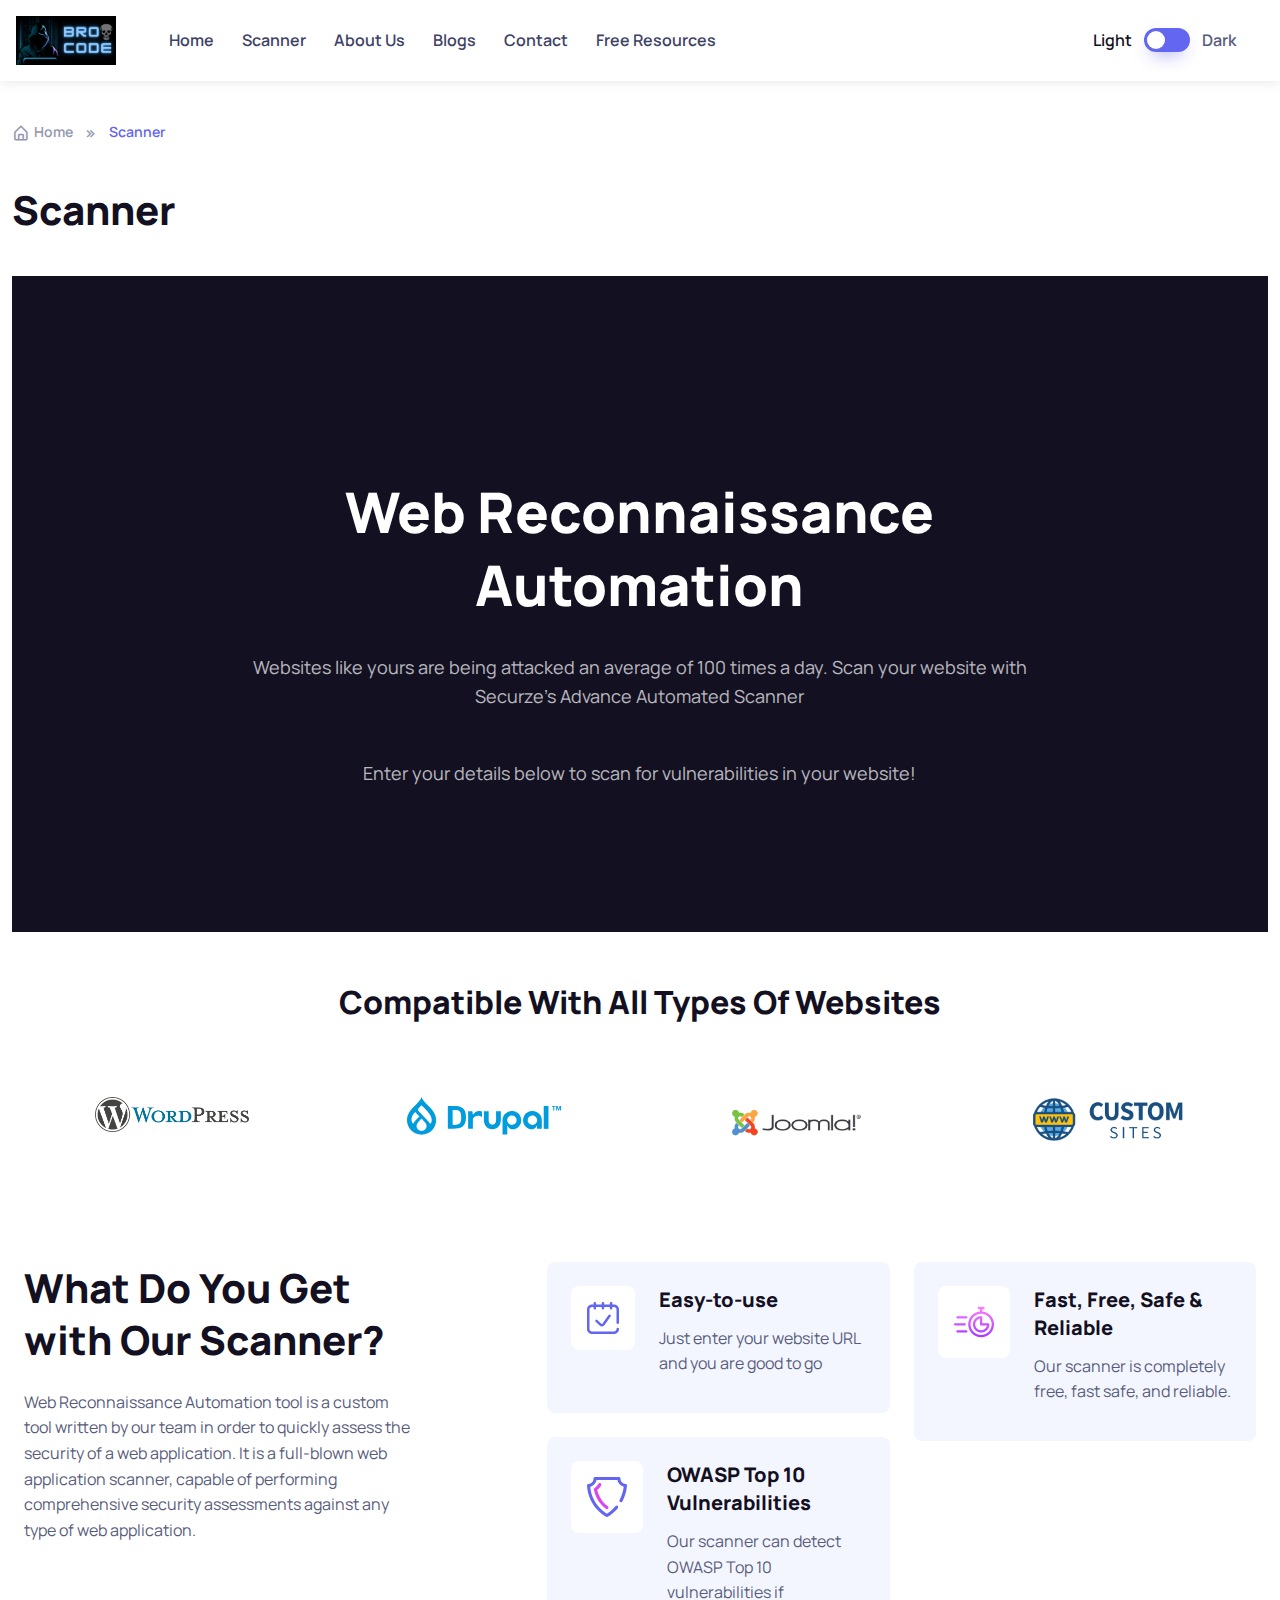
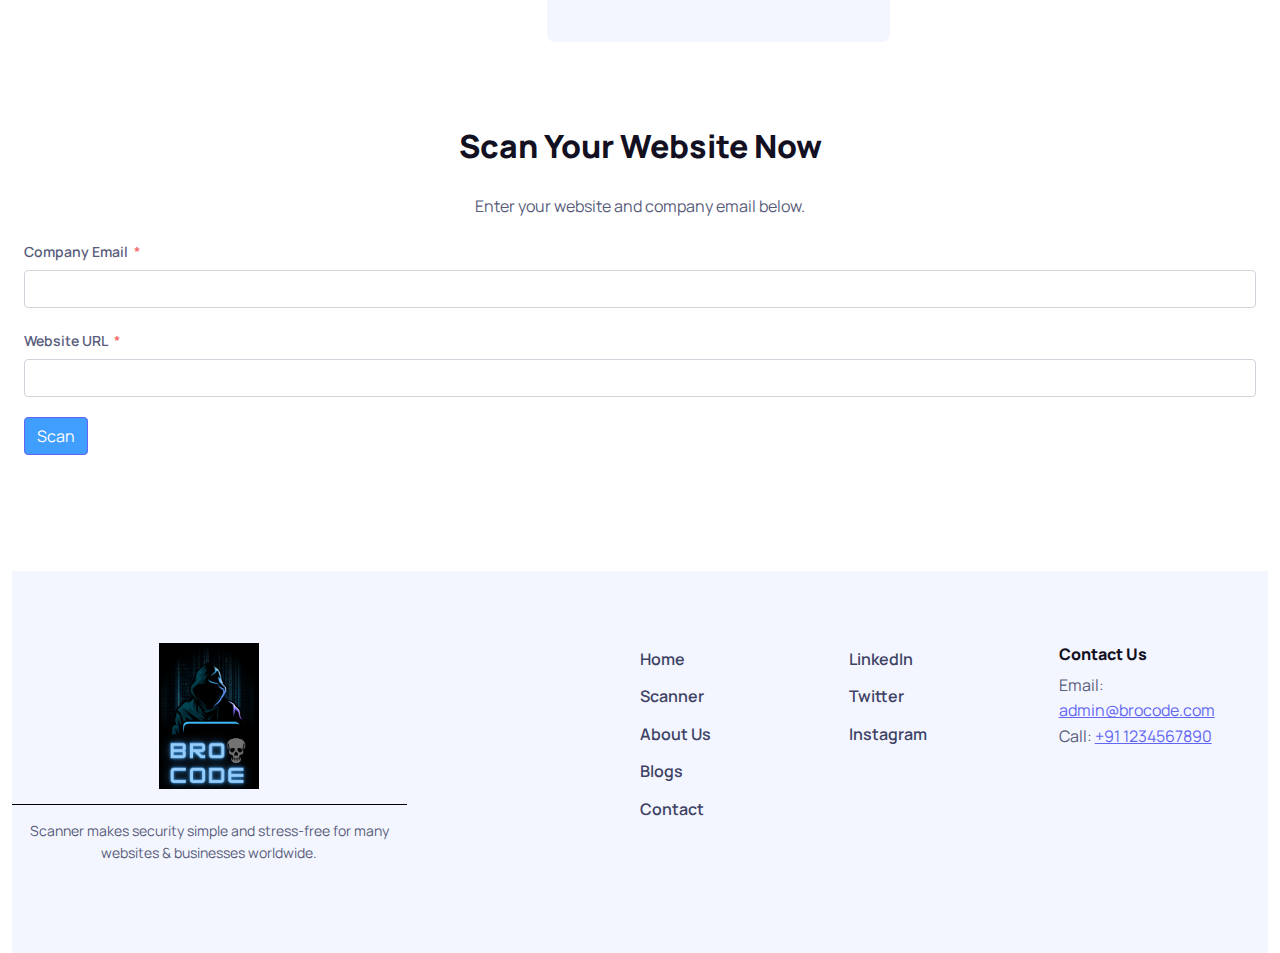
<file: Frontend/index.html>
<!DOCTYPE html><html lang="en-US" data-scrapbook-source="#"><head>
	<meta charset="UTF-8">
	<meta name="viewport" content="width=device-width, initial-scale=1">
	<title>Web Vulnerability Scanner</title>
<style>
img.wp-smiley,
img.emoji {
	display: inline !important;
	border: none !important;
	box-shadow: none !important;
	height: 1em !important;
	width: 1em !important;
	margin: 0 0.07em !important;
	vertical-align: -0.1em !important;
	background: none !important;
	padding: 0 !important;
}
</style>
<style id="wp-block-library-theme-inline-css">
.wp-block-audio figcaption{color:#555;font-size:13px;text-align:center}.is-dark-theme .wp-block-audio figcaption{color:hsla(0,0%,100%,.65)}.wp-block-code>code{font-family:Menlo,Consolas,monaco,monospace;color:#1e1e1e;padding:.8em 1em;border:1px solid #ddd;border-radius:4px}.wp-block-embed figcaption{color:#555;font-size:13px;text-align:center}.is-dark-theme .wp-block-embed figcaption{color:hsla(0,0%,100%,.65)}.blocks-gallery-caption{color:#555;font-size:13px;text-align:center}.is-dark-theme .blocks-gallery-caption{color:hsla(0,0%,100%,.65)}.wp-block-image figcaption{color:#555;font-size:13px;text-align:center}.is-dark-theme .wp-block-image figcaption{color:hsla(0,0%,100%,.65)}.wp-block-pullquote{border-top:4px solid;border-bottom:4px solid;margin-bottom:1.75em;color:currentColor}.wp-block-pullquote__citation,.wp-block-pullquote cite,.wp-block-pullquote footer{color:currentColor;text-transform:uppercase;font-size:.8125em;font-style:normal}.wp-block-quote{border-left:.25em solid;margin:0 0 1.75em;padding-left:1em}.wp-block-quote cite,.wp-block-quote footer{color:currentColor;font-size:.8125em;position:relative;font-style:normal}.wp-block-quote.has-text-align-right{border-left:none;border-right:.25em solid;padding-left:0;padding-right:1em}.wp-block-quote.has-text-align-center{border:none;padding-left:0}.wp-block-quote.is-large,.wp-block-quote.is-style-large,.wp-block-quote.is-style-plain{border:none}.wp-block-search .wp-block-search__label{font-weight:700}.wp-block-group:where(.has-background){padding:1.25em 2.375em}.wp-block-separator{border:none;border-bottom:2px solid;margin-left:auto;margin-right:auto;opacity:.4}.wp-block-separator:not(.is-style-wide):not(.is-style-dots){width:100px}.wp-block-separator.has-background:not(.is-style-dots){border-bottom:none;height:1px}.wp-block-separator.has-background:not(.is-style-wide):not(.is-style-dots){height:2px}.wp-block-table thead{border-bottom:3px solid}.wp-block-table tfoot{border-top:3px solid}.wp-block-table td,.wp-block-table th{padding:.5em;border:1px solid;word-break:normal}.wp-block-table figcaption{color:#555;font-size:13px;text-align:center}.is-dark-theme .wp-block-table figcaption{color:hsla(0,0%,100%,.65)}.wp-block-video figcaption{color:#555;font-size:13px;text-align:center}.is-dark-theme .wp-block-video figcaption{color:hsla(0,0%,100%,.65)}.wp-block-template-part.has-background{padding:1.25em 2.375em;margin-top:0;margin-bottom:0}
</style>
<style id="global-styles-inline-css">
body{--wp--preset--color--black: #000000;--wp--preset--color--cyan-bluish-gray: #abb8c3;--wp--preset--color--white: #ffffff;--wp--preset--color--pale-pink: #f78da7;--wp--preset--color--vivid-red: #cf2e2e;--wp--preset--color--luminous-vivid-orange: #ff6900;--wp--preset--color--luminous-vivid-amber: #fcb900;--wp--preset--color--light-green-cyan: #7bdcb5;--wp--preset--color--vivid-green-cyan: #00d084;--wp--preset--color--pale-cyan-blue: #8ed1fc;--wp--preset--color--vivid-cyan-blue: #0693e3;--wp--preset--color--vivid-purple: #9b51e0;--wp--preset--color--primary: #6366f1;--wp--preset--color--secondary: #eff2fc;--wp--preset--color--info: #4c82f7;--wp--preset--color--success: #22c55e;--wp--preset--color--warning: #ffba08;--wp--preset--color--danger: #ef4444;--wp--preset--color--light: #ffffff;--wp--preset--color--dark: #131022;--wp--preset--gradient--vivid-cyan-blue-to-vivid-purple: linear-gradient(135deg,rgba(6,147,227,1) 0%,rgb(155,81,224) 100%);--wp--preset--gradient--light-green-cyan-to-vivid-green-cyan: linear-gradient(135deg,rgb(122,220,180) 0%,rgb(0,208,130) 100%);--wp--preset--gradient--luminous-vivid-amber-to-luminous-vivid-orange: linear-gradient(135deg,rgba(252,185,0,1) 0%,rgba(255,105,0,1) 100%);--wp--preset--gradient--luminous-vivid-orange-to-vivid-red: linear-gradient(135deg,rgba(255,105,0,1) 0%,rgb(207,46,46) 100%);--wp--preset--gradient--very-light-gray-to-cyan-bluish-gray: linear-gradient(135deg,rgb(238,238,238) 0%,rgb(169,184,195) 100%);--wp--preset--gradient--cool-to-warm-spectrum: linear-gradient(135deg,rgb(74,234,220) 0%,rgb(151,120,209) 20%,rgb(207,42,186) 40%,rgb(238,44,130) 60%,rgb(251,105,98) 80%,rgb(254,248,76) 100%);--wp--preset--gradient--blush-light-purple: linear-gradient(135deg,rgb(255,206,236) 0%,rgb(152,150,240) 100%);--wp--preset--gradient--blush-bordeaux: linear-gradient(135deg,rgb(254,205,165) 0%,rgb(254,45,45) 50%,rgb(107,0,62) 100%);--wp--preset--gradient--luminous-dusk: linear-gradient(135deg,rgb(255,203,112) 0%,rgb(199,81,192) 50%,rgb(65,88,208) 100%);--wp--preset--gradient--pale-ocean: linear-gradient(135deg,rgb(255,245,203) 0%,rgb(182,227,212) 50%,rgb(51,167,181) 100%);--wp--preset--gradient--electric-grass: linear-gradient(135deg,rgb(202,248,128) 0%,rgb(113,206,126) 100%);--wp--preset--gradient--midnight: linear-gradient(135deg,rgb(2,3,129) 0%,rgb(40,116,252) 100%);--wp--preset--duotone--dark-grayscale: url("#wp-duotone-dark-grayscale");--wp--preset--duotone--grayscale: url("#wp-duotone-grayscale");--wp--preset--duotone--purple-yellow: url("#wp-duotone-purple-yellow");--wp--preset--duotone--blue-red: url("#wp-duotone-blue-red");--wp--preset--duotone--midnight: url("#wp-duotone-midnight");--wp--preset--duotone--magenta-yellow: url("#wp-duotone-magenta-yellow");--wp--preset--duotone--purple-green: url("#wp-duotone-purple-green");--wp--preset--duotone--blue-orange: url("#wp-duotone-blue-orange");--wp--preset--font-size--small: 16px;--wp--preset--font-size--medium: 20px;--wp--preset--font-size--large: 36px;--wp--preset--font-size--x-large: 42px;--wp--preset--font-size--xs: 12px;--wp--preset--font-size--sm: 14px;--wp--preset--font-size--lg: 18px;--wp--preset--font-size--xl: 20px;}.has-black-color{color: var(--wp--preset--color--black) !important;}.has-cyan-bluish-gray-color{color: var(--wp--preset--color--cyan-bluish-gray) !important;}.has-white-color{color: var(--wp--preset--color--white) !important;}.has-pale-pink-color{color: var(--wp--preset--color--pale-pink) !important;}.has-vivid-red-color{color: var(--wp--preset--color--vivid-red) !important;}.has-luminous-vivid-orange-color{color: var(--wp--preset--color--luminous-vivid-orange) !important;}.has-luminous-vivid-amber-color{color: var(--wp--preset--color--luminous-vivid-amber) !important;}.has-light-green-cyan-color{color: var(--wp--preset--color--light-green-cyan) !important;}.has-vivid-green-cyan-color{color: var(--wp--preset--color--vivid-green-cyan) !important;}.has-pale-cyan-blue-color{color: var(--wp--preset--color--pale-cyan-blue) !important;}.has-vivid-cyan-blue-color{color: var(--wp--preset--color--vivid-cyan-blue) !important;}.has-vivid-purple-color{color: var(--wp--preset--color--vivid-purple) !important;}.has-black-background-color{background-color: var(--wp--preset--color--black) !important;}.has-cyan-bluish-gray-background-color{background-color: var(--wp--preset--color--cyan-bluish-gray) !important;}.has-white-background-color{background-color: var(--wp--preset--color--white) !important;}.has-pale-pink-background-color{background-color: var(--wp--preset--color--pale-pink) !important;}.has-vivid-red-background-color{background-color: var(--wp--preset--color--vivid-red) !important;}.has-luminous-vivid-orange-background-color{background-color: var(--wp--preset--color--luminous-vivid-orange) !important;}.has-luminous-vivid-amber-background-color{background-color: var(--wp--preset--color--luminous-vivid-amber) !important;}.has-light-green-cyan-background-color{background-color: var(--wp--preset--color--light-green-cyan) !important;}.has-vivid-green-cyan-background-color{background-color: var(--wp--preset--color--vivid-green-cyan) !important;}.has-pale-cyan-blue-background-color{background-color: var(--wp--preset--color--pale-cyan-blue) !important;}.has-vivid-cyan-blue-background-color{background-color: var(--wp--preset--color--vivid-cyan-blue) !important;}.has-vivid-purple-background-color{background-color: var(--wp--preset--color--vivid-purple) !important;}.has-black-border-color{border-color: var(--wp--preset--color--black) !important;}.has-cyan-bluish-gray-border-color{border-color: var(--wp--preset--color--cyan-bluish-gray) !important;}.has-white-border-color{border-color: var(--wp--preset--color--white) !important;}.has-pale-pink-border-color{border-color: var(--wp--preset--color--pale-pink) !important;}.has-vivid-red-border-color{border-color: var(--wp--preset--color--vivid-red) !important;}.has-luminous-vivid-orange-border-color{border-color: var(--wp--preset--color--luminous-vivid-orange) !important;}.has-luminous-vivid-amber-border-color{border-color: var(--wp--preset--color--luminous-vivid-amber) !important;}.has-light-green-cyan-border-color{border-color: var(--wp--preset--color--light-green-cyan) !important;}.has-vivid-green-cyan-border-color{border-color: var(--wp--preset--color--vivid-green-cyan) !important;}.has-pale-cyan-blue-border-color{border-color: var(--wp--preset--color--pale-cyan-blue) !important;}.has-vivid-cyan-blue-border-color{border-color: var(--wp--preset--color--vivid-cyan-blue) !important;}.has-vivid-purple-border-color{border-color: var(--wp--preset--color--vivid-purple) !important;}.has-vivid-cyan-blue-to-vivid-purple-gradient-background{background: var(--wp--preset--gradient--vivid-cyan-blue-to-vivid-purple) !important;}.has-light-green-cyan-to-vivid-green-cyan-gradient-background{background: var(--wp--preset--gradient--light-green-cyan-to-vivid-green-cyan) !important;}.has-luminous-vivid-amber-to-luminous-vivid-orange-gradient-background{background: var(--wp--preset--gradient--luminous-vivid-amber-to-luminous-vivid-orange) !important;}.has-luminous-vivid-orange-to-vivid-red-gradient-background{background: var(--wp--preset--gradient--luminous-vivid-orange-to-vivid-red) !important;}.has-very-light-gray-to-cyan-bluish-gray-gradient-background{background: var(--wp--preset--gradient--very-light-gray-to-cyan-bluish-gray) !important;}.has-cool-to-warm-spectrum-gradient-background{background: var(--wp--preset--gradient--cool-to-warm-spectrum) !important;}.has-blush-light-purple-gradient-background{background: var(--wp--preset--gradient--blush-light-purple) !important;}.has-blush-bordeaux-gradient-background{background: var(--wp--preset--gradient--blush-bordeaux) !important;}.has-luminous-dusk-gradient-background{background: var(--wp--preset--gradient--luminous-dusk) !important;}.has-pale-ocean-gradient-background{background: var(--wp--preset--gradient--pale-ocean) !important;}.has-electric-grass-gradient-background{background: var(--wp--preset--gradient--electric-grass) !important;}.has-midnight-gradient-background{background: var(--wp--preset--gradient--midnight) !important;}.has-small-font-size{font-size: var(--wp--preset--font-size--small) !important;}.has-medium-font-size{font-size: var(--wp--preset--font-size--medium) !important;}.has-large-font-size{font-size: var(--wp--preset--font-size--large) !important;}.has-x-large-font-size{font-size: var(--wp--preset--font-size--x-large) !important;}
</style>
<link rel="stylesheet" id="elementor-post-7449-css" href="post-7449.css" media="all">
<link rel="stylesheet" id="elementor-icons-box-icons-css" href="boxicons.css" media="all">
<link rel="stylesheet" id="silicon-swiper-style-css" href="swiper-bundle.min.css" media="all">
<link rel="stylesheet" id="silicon-img-comparision-slider-style-css" href="styles.css" media="all">
<link rel="stylesheet" id="silicon-style-css" href="style.css" media="all">
<link rel="stylesheet" id="silicon-fonts-css" href="css2.css" media="all">
<link rel="stylesheet" id="google-fonts-1-css" href="css.css" media="all">
<script id="silicon-inline-js-js-after">
window.onload=function(){const e=document.querySelector(".page-loading");e.classList.remove("active"),setTimeout(function(){e.remove()},1e3)};
let mode=window.localStorage.getItem("mode"),root=document.getElementsByTagName("html")[0];root.classList.contains("dark-mode")&&null==mode&&(mode="dark");void 0!==mode&&"dark"===mode?root.classList.add("dark-mode"):root.classList.remove("dark-mode");
</script>
</head>

<body class="page-template-default page page-id-7449 wp-custom-logo wp-embed-responsive silicon-align-wide prepend-hash -sidebar elementor-default elementor-kit-8 elementor-page elementor-page-7449">

<svg xmlns="http://www.w3.org/2000/svg" viewBox="0 0 0 0" width="0" height="0" focusable="false" role="none" style="visibility: hidden; position: absolute; left: -9999px; overflow: hidden;"><defs><filter id="wp-duotone-dark-grayscale"><feColorMatrix color-interpolation-filters="sRGB" type="matrix" values=" .299 .587 .114 0 0 .299 .587 .114 0 0 .299 .587 .114 0 0 .299 .587 .114 0 0 "></feColorMatrix><feComponentTransfer color-interpolation-filters="sRGB"><feFuncR type="table" tableValues="0 0.49803921568627"></feFuncR><feFuncG type="table" tableValues="0 0.49803921568627"></feFuncG><feFuncB type="table" tableValues="0 0.49803921568627"></feFuncB><feFuncA type="table" tableValues="1 1"></feFuncA></feComponentTransfer><feComposite in2="SourceGraphic" operator="in"></feComposite></filter></defs></svg><svg xmlns="http://www.w3.org/2000/svg" viewBox="0 0 0 0" width="0" height="0" focusable="false" role="none" style="visibility: hidden; position: absolute; left: -9999px; overflow: hidden;"><defs><filter id="wp-duotone-grayscale"><feColorMatrix color-interpolation-filters="sRGB" type="matrix" values=" .299 .587 .114 0 0 .299 .587 .114 0 0 .299 .587 .114 0 0 .299 .587 .114 0 0 "></feColorMatrix><feComponentTransfer color-interpolation-filters="sRGB"><feFuncR type="table" tableValues="0 1"></feFuncR><feFuncG type="table" tableValues="0 1"></feFuncG><feFuncB type="table" tableValues="0 1"></feFuncB><feFuncA type="table" tableValues="1 1"></feFuncA></feComponentTransfer><feComposite in2="SourceGraphic" operator="in"></feComposite></filter></defs></svg><svg xmlns="http://www.w3.org/2000/svg" viewBox="0 0 0 0" width="0" height="0" focusable="false" role="none" style="visibility: hidden; position: absolute; left: -9999px; overflow: hidden;"><defs><filter id="wp-duotone-purple-yellow"><feColorMatrix color-interpolation-filters="sRGB" type="matrix" values=" .299 .587 .114 0 0 .299 .587 .114 0 0 .299 .587 .114 0 0 .299 .587 .114 0 0 "></feColorMatrix><feComponentTransfer color-interpolation-filters="sRGB"><feFuncR type="table" tableValues="0.54901960784314 0.98823529411765"></feFuncR><feFuncG type="table" tableValues="0 1"></feFuncG><feFuncB type="table" tableValues="0.71764705882353 0.25490196078431"></feFuncB><feFuncA type="table" tableValues="1 1"></feFuncA></feComponentTransfer><feComposite in2="SourceGraphic" operator="in"></feComposite></filter></defs></svg><svg xmlns="http://www.w3.org/2000/svg" viewBox="0 0 0 0" width="0" height="0" focusable="false" role="none" style="visibility: hidden; position: absolute; left: -9999px; overflow: hidden;"><defs><filter id="wp-duotone-blue-red"><feColorMatrix color-interpolation-filters="sRGB" type="matrix" values=" .299 .587 .114 0 0 .299 .587 .114 0 0 .299 .587 .114 0 0 .299 .587 .114 0 0 "></feColorMatrix><feComponentTransfer color-interpolation-filters="sRGB"><feFuncR type="table" tableValues="0 1"></feFuncR><feFuncG type="table" tableValues="0 0.27843137254902"></feFuncG><feFuncB type="table" tableValues="0.5921568627451 0.27843137254902"></feFuncB><feFuncA type="table" tableValues="1 1"></feFuncA></feComponentTransfer><feComposite in2="SourceGraphic" operator="in"></feComposite></filter></defs></svg><svg xmlns="http://www.w3.org/2000/svg" viewBox="0 0 0 0" width="0" height="0" focusable="false" role="none" style="visibility: hidden; position: absolute; left: -9999px; overflow: hidden;"><defs><filter id="wp-duotone-midnight"><feColorMatrix color-interpolation-filters="sRGB" type="matrix" values=" .299 .587 .114 0 0 .299 .587 .114 0 0 .299 .587 .114 0 0 .299 .587 .114 0 0 "></feColorMatrix><feComponentTransfer color-interpolation-filters="sRGB"><feFuncR type="table" tableValues="0 0"></feFuncR><feFuncG type="table" tableValues="0 0.64705882352941"></feFuncG><feFuncB type="table" tableValues="0 1"></feFuncB><feFuncA type="table" tableValues="1 1"></feFuncA></feComponentTransfer><feComposite in2="SourceGraphic" operator="in"></feComposite></filter></defs></svg><svg xmlns="http://www.w3.org/2000/svg" viewBox="0 0 0 0" width="0" height="0" focusable="false" role="none" style="visibility: hidden; position: absolute; left: -9999px; overflow: hidden;"><defs><filter id="wp-duotone-magenta-yellow"><feColorMatrix color-interpolation-filters="sRGB" type="matrix" values=" .299 .587 .114 0 0 .299 .587 .114 0 0 .299 .587 .114 0 0 .299 .587 .114 0 0 "></feColorMatrix><feComponentTransfer color-interpolation-filters="sRGB"><feFuncR type="table" tableValues="0.78039215686275 1"></feFuncR><feFuncG type="table" tableValues="0 0.94901960784314"></feFuncG><feFuncB type="table" tableValues="0.35294117647059 0.47058823529412"></feFuncB><feFuncA type="table" tableValues="1 1"></feFuncA></feComponentTransfer><feComposite in2="SourceGraphic" operator="in"></feComposite></filter></defs></svg><svg xmlns="http://www.w3.org/2000/svg" viewBox="0 0 0 0" width="0" height="0" focusable="false" role="none" style="visibility: hidden; position: absolute; left: -9999px; overflow: hidden;"><defs><filter id="wp-duotone-purple-green"><feColorMatrix color-interpolation-filters="sRGB" type="matrix" values=" .299 .587 .114 0 0 .299 .587 .114 0 0 .299 .587 .114 0 0 .299 .587 .114 0 0 "></feColorMatrix><feComponentTransfer color-interpolation-filters="sRGB"><feFuncR type="table" tableValues="0.65098039215686 0.40392156862745"></feFuncR><feFuncG type="table" tableValues="0 1"></feFuncG><feFuncB type="table" tableValues="0.44705882352941 0.4"></feFuncB><feFuncA type="table" tableValues="1 1"></feFuncA></feComponentTransfer><feComposite in2="SourceGraphic" operator="in"></feComposite></filter></defs></svg><svg xmlns="http://www.w3.org/2000/svg" viewBox="0 0 0 0" width="0" height="0" focusable="false" role="none" style="visibility: hidden; position: absolute; left: -9999px; overflow: hidden;"><defs><filter id="wp-duotone-blue-orange"><feColorMatrix color-interpolation-filters="sRGB" type="matrix" values=" .299 .587 .114 0 0 .299 .587 .114 0 0 .299 .587 .114 0 0 .299 .587 .114 0 0 "></feColorMatrix><feComponentTransfer color-interpolation-filters="sRGB"><feFuncR type="table" tableValues="0.098039215686275 1"></feFuncR><feFuncG type="table" tableValues="0 0.66274509803922"></feFuncG><feFuncB type="table" tableValues="0.84705882352941 0.41960784313725"></feFuncB><feFuncA type="table" tableValues="1 1"></feFuncA></feComponentTransfer><feComposite in2="SourceGraphic" operator="in"></feComposite></filter></defs></svg>
		<div class="page-loading active">
			<div class="page-loading-inner">
				<div class="page-spinner"></div><span>Loading...</span>
			</div>
		</div>
			
<div id="page" class="hfeed site page-wrapper">
	
	<header id="masthead" class="site-header header navbar navbar-expand-lg  navbar-light shadow-sm">
		<div class="container px-3">
					<a class="skip-link screen-reader-text" href="#site-navigation">Skip to navigation</a>
		<a class="skip-link screen-reader-text" href="#content">Skip to content</a>
		<a href="#" class="navbar-brand pe-3" rel="home"><img width="100" height="100" src="brocode2.png" class="custom-logo" alt="Securze"></a>		<div id="navbarNav" class="offcanvas offcanvas-end">
			<div class="offcanvas-header border-bottom">
				<h5 class="offcanvas-title">Menu</h5>
				<button type="button" class="btn-close" data-bs-dismiss="offcanvas" aria-label="Close"></button>
			</div>
			<div class="offcanvas-body">
				<ul id="menu-footer-v-10" class="navbar-nav me-auto mb-2 mb-lg-0"><li id="menu-item-6517" class="nav-item menu-item-6517"><a title="Home" href="#" class=" nav-link">Home</a></li>
<li id="menu-item-7450" class="nav-item menu-item-7450"><a title="Scanner" href="#" class=" nav-link" aria-current="page">Scanner</a></li>
<li id="menu-item-6331" class="nav-item menu-item-6331"><a title="About Us" href="#" class=" nav-link">About Us</a></li>
<li id="menu-item-6876" class="nav-item menu-item-6876"><a title="Blogs" href="#" class=" nav-link">Blogs</a></li>
<li id="menu-item-6333" class="nav-item menu-item-6333"><a title="Contact" href="#" class=" nav-link">Contact</a></li>
<li id="menu-item-8651" class="nav-item menu-item-8651"><a title="Free Resources" href="#" class=" nav-link">Free Resources</a></li>
</ul>			</div>
			<div class="offcanvas-footer border-top">
						</div>      
		</div>
					<div class="form-check form-switch mode-switch pe-lg-1 ms-auto me-4" data-bs-toggle="mode">
				<input type="checkbox" class="form-check-input" id="theme-mode">
				<label class="form-check-label d-none d-sm-block" for="theme-mode">Light</label>
				<label class="form-check-label d-none d-sm-block" for="theme-mode">Dark</label>
			</div>
					<button type="button" class="navbar-toggler" data-bs-toggle="offcanvas" data-bs-target="#navbarNav" aria-controls="navbarNav" aria-expanded="false" aria-label="Toggle navigation"><span class="navbar-toggler-icon"></span></button>
				</div>
	</header><!-- #masthead -->

	
	<div id="content" class="site-content" tabindex="-1">
		<div id="primary" class="content-area">
	<main id="main" class="site-main" role="main">

				<header class="entry-header">
						<nav aria-label="breadcrumb" class="container pt-4 mt-lg-3"><ol class="breadcrumb mb-0"><li class="breadcrumb-item"><a href="#" class="text-gray-700"><i class="bx bx-home-alt fs-lg me-1"></i>Home</a></li><li class="breadcrumb-item active"><span>Scanner</span></li></ol></nav>			<div class="container">
				<h1 class="entry-title pt-4 mt-lg-3 pb-3 pb-lg-4">Scanner</h1>			</div>
		</header><!-- .entry-header -->
		
<div id="post-7449" class="post-7449 page type-page status-publish hentry">
	<div class="container">
				<div class="d-flex flex-column">
			<div class="entry-content">
						<div data-elementor-type="wp-page" data-elementor-id="7449" class="elementor elementor-7449" data-elementor-settings="[]">
							<div class="elementor-section-wrap">
							<section class="elementor-section elementor-top-section elementor-element elementor-element-1f0b0f8f elementor-section-full_width elementor-section-height-default elementor-section-height-default" data-id="1f0b0f8f" data-element_type="section">
						<div class="elementor-container elementor-column-gap-default position-relative flex-wrap">
					<div class="elementor-column elementor-col-50 elementor-top-column elementor-element elementor-element-7bae3254 col-12" data-id="7bae3254" data-element_type="column">
			<div class="position-relative bg-dark zindex-4 pt-lg-3 pt-xl-5 p-0 elementor-widget-wrap elementor-element-populated">
								<div class="elementor-section elementor-inner-section elementor-element elementor-element-3df1edf9 elementor-section-full_width container zindex-5 pt-5 elementor-section-height-default elementor-section-height-default" data-id="3df1edf9" data-element_type="section">
						<div class="elementor-container elementor-column-gap-default row justify-content-center text-center pt-4 pb-sm-2 py-lg-5 row-margin">
					<div class="elementor-column elementor-col-100 elementor-inner-column elementor-element elementor-element-2975fa54 col-xl-8 col-lg-9 col-md-10 py-5" data-id="2975fa54" data-element_type="column">
			<div class="p-0 elementor-widget-wrap elementor-element-populated">
								<div class="elementor-element elementor-element-3d20ce8f elementor-widget elementor-widget-highlighted-heading" data-id="3d20ce8f" data-element_type="widget" data-widget_type="highlighted-heading.default">
				<div class="elementor-widget-container">
			<h1 class="silicon-elementor-highlighted-heading__title display-4 text-light pt-sm-2 pb-1 pb-sm-3 mb-3"><span class="si-multipurpose-text__before">Web Reconnaissance Automation</span></h1>		</div>
				</div>
				<div class="elementor-element elementor-element-338e7388 elementor-widget elementor-widget-highlighted-heading" data-id="338e7388" data-element_type="widget" data-widget_type="highlighted-heading.default">
				<div class="elementor-widget-container">
			<p class="silicon-elementor-highlighted-heading__title fs-lg text-light opacity-70 pb-2 pb-sm-0 mb-4 mb-sm-5"><span class="si-multipurpose-text__before">Websites like yours are being attacked an average of 100 times a day. Scan your website with Securze's Advance Automated Scanner</span></p>		</div>
				</div>
				<div class="elementor-element elementor-element-516dfe7 elementor-widget elementor-widget-highlighted-heading" data-id="516dfe7" data-element_type="widget" data-widget_type="highlighted-heading.default">
				<div class="elementor-widget-container">
			<p class="silicon-elementor-highlighted-heading__title fs-lg text-light opacity-70 pb-2 pb-sm-0 mb-4 mb-sm-5"><span class="si-multipurpose-text__before">Enter your details below to scan for vulnerabilities in your website!</span></p>		</div>
				</div>
					</div>
		</div>
							</div>
		</div>
				<div class="elementor-element elementor-element-5b40321c d-none d-md-block d-lg-none elementor-widget elementor-widget-spacer" data-id="5b40321c" data-element_type="widget" data-widget_type="spacer.default">
				<div class="elementor-widget-container">
					<div class="elementor-spacer">
			<div class="elementor-spacer-inner"></div>
		</div>
				</div>
				</div>
					</div>
		</div>
				<div class="elementor-column elementor-col-50 elementor-top-column elementor-element elementor-element-7d6b5fc3 col-12" data-id="7d6b5fc3" data-element_type="column">
			<div class="p-0 elementor-widget-wrap">
									</div>
		</div>
							</div>
		</section>
				<section class="elementor-section elementor-top-section elementor-element elementor-element-29ca917d elementor-section-full_width container pb-3 pb-lg-5 mb-3 elementor-section-height-default elementor-section-height-default" data-id="29ca917d" data-element_type="section">
						<div class="elementor-container elementor-column-gap-default">
					<div class="elementor-column elementor-col-100 elementor-top-column elementor-element elementor-element-61f35bb3" data-id="61f35bb3" data-element_type="column">
			<div class="p-0 elementor-widget-wrap elementor-element-populated">
								<div class="elementor-element elementor-element-311627b8 elementor-widget elementor-widget-highlighted-heading" data-id="311627b8" data-element_type="widget" data-widget_type="highlighted-heading.default">
				<div class="elementor-widget-container">
			<h2 class="silicon-elementor-highlighted-heading__title text-center pb-md-2"><span class="si-multipurpose-text__before">Compatible With All Types Of Websites</span></h2>		</div>
				</div>
				<div class="elementor-element elementor-element-13b99c79 elementor-widget elementor-widget-sn-brand-carousel" data-id="13b99c79" data-element_type="widget" data-settings="{&quot;effect&quot;:&quot;slide&quot;,&quot;speed&quot;:500}" data-widget_type="sn-brand-carousel.brand-carousel">
				<div class="elementor-widget-container">
					
		  
		  		
					<div data-swiper-options="{&quot;slidesPerView&quot;:2,&quot;spaceBetween&quot;:0,&quot;pagination&quot;:{&quot;el&quot;:&quot;.swiper-pagination&quot;},&quot;breakpoints&quot;:{&quot;500&quot;:{&quot;slidesPerView&quot;:2},&quot;650&quot;:{&quot;slidesPerView&quot;:4},&quot;900&quot;:{&quot;slidesPerView&quot;:5},&quot;1100&quot;:{&quot;slidesPerView&quot;:4}},&quot;speed&quot;:500}" class="swiper sn-elementor-main-swiper mx-n2">
					<div class="swiper-wrapper">
							                                    
							<div class="swiper-slide py-3">
					<!-- <div class="swiper-slide py-3"> -->
				<a class="px-2 mx-2" href="#">
											<img class="d-block mx-auto my-2" src="wordpress.webp" width="154" alt="wordpress">
					
				</a>
			</div>
							                                    
							<div class="swiper-slide py-3">
					<!-- <div class="swiper-slide py-3"> -->
				<a class="px-2 mx-2" href="#">
											<img class="d-block mx-auto my-2" src="drupal.svg" width="154" alt="drupal">
					
				</a>
			</div>
							                                    
							<div class="swiper-slide py-3">
					<!-- <div class="swiper-slide py-3"> -->
				<a class="px-2 mx-2" href="#">
											<img class="d-block mx-auto my-2" src="Joomla-logo.webp" width="154" alt="Joomla-logo">
					
				</a>
			</div>
							                                    
							<div class="swiper-slide py-3">
					<!-- <div class="swiper-slide py-3"> -->
				<a class="px-2 mx-2" href="#">
											<img class="d-block mx-auto my-2" src="custom-sites-removebg-preview.png" width="154" alt="custom-sites-removebg-preview">
					
				</a>
			</div>
										</div>
								</div>        
				 
		  		  
				</div>
				</div>
					</div>
		</div>
							</div>
		</section>
				<section class="elementor-section elementor-top-section elementor-element elementor-element-169ac6b9 elementor-section-full_width elementor-section-height-default elementor-section-height-default" data-id="169ac6b9" data-element_type="section">
						<div class="elementor-container elementor-column-gap-default container pb-5 mb-md-2 mb-lg-5">
					<div class="elementor-column elementor-col-100 elementor-top-column elementor-element elementor-element-d3c9448" data-id="d3c9448" data-element_type="column">
			<div class="p-0 elementor-widget-wrap elementor-element-populated">
								<div class="elementor-section elementor-inner-section elementor-element elementor-element-366378a3 elementor-section-full_width elementor-section-height-default elementor-section-height-default" data-id="366378a3" data-element_type="section">
						<div class="elementor-container elementor-column-gap-default row row-margin">
					<div class="elementor-column elementor-col-50 elementor-inner-column elementor-element elementor-element-3eeb6183 col-lg-4 text-center text-lg-start pb-3 pb-lg-0 mb-4 mb-lg-0 col-auto" data-id="3eeb6183" data-element_type="column">
			<div class="p-0 elementor-widget-wrap elementor-element-populated">
								<div class="elementor-element elementor-element-40001cd6 elementor-widget elementor-widget-highlighted-heading" data-id="40001cd6" data-element_type="widget" data-widget_type="highlighted-heading.default">
				<div class="elementor-widget-container">
			<h2 class="silicon-elementor-highlighted-heading__title h1 mb-lg-4"><span class="si-multipurpose-text__before">What Do You Get with Our Scanner?</span></h2>		</div>
				</div>
				<div class="elementor-element elementor-element-5dc1288 elementor-widget elementor-widget-highlighted-heading" data-id="5dc1288" data-element_type="widget" data-widget_type="highlighted-heading.default">
				<div class="elementor-widget-container">
			<p class="silicon-elementor-highlighted-heading__title pb-4 mb-0 mb-lg-3"><span class="si-multipurpose-text__before">Web Reconnaissance Automation tool is a custom tool written by our team in order to quickly assess the security of a web application. It is a full-blown web application scanner, capable of performing comprehensive security assessments against any type of web application.</span></p>		</div>
				</div>
					</div>
		</div>
				<div class="elementor-column elementor-col-50 elementor-inner-column elementor-element elementor-element-611a4f75 col-xl-7 col-lg-8 offset-xl-1 col-auto" data-id="611a4f75" data-element_type="column">
			<div class="p-0 elementor-widget-wrap elementor-element-populated">
								<div class="elementor-section elementor-inner-section elementor-element elementor-element-59884dec elementor-section-full_width elementor-section-height-default elementor-section-height-default" data-id="59884dec" data-element_type="section">
						<div class="elementor-container elementor-column-gap-default row row-cols-1 row-cols-md-2 row-margin">
					<div class="elementor-column elementor-col-50 elementor-inner-column elementor-element elementor-element-2abee68f col" data-id="2abee68f" data-element_type="column">
			<div class="p-0 elementor-widget-wrap elementor-element-populated">
								<div class="elementor-element elementor-element-362aa4ae elementor-position-left elementor-vertical-align-top elementor-widget elementor-widget-image-box" data-id="362aa4ae" data-element_type="widget" data-widget_type="image-box.si-image-box">
				<div class="elementor-widget-container">
			<style>/*! elementor - v3.5.1 - 20-12-2021 */
.elementor-widget-image-box .elementor-image-box-content{width:100%}@media (min-width:768px){.elementor-widget-image-box.elementor-position-left .elementor-image-box-wrapper,.elementor-widget-image-box.elementor-position-right .elementor-image-box-wrapper{display:-webkit-box;display:-ms-flexbox;display:flex}.elementor-widget-image-box.elementor-position-right .elementor-image-box-wrapper{text-align:right;-webkit-box-orient:horizontal;-webkit-box-direction:reverse;-ms-flex-direction:row-reverse;flex-direction:row-reverse}.elementor-widget-image-box.elementor-position-left .elementor-image-box-wrapper{text-align:left;-webkit-box-orient:horizontal;-webkit-box-direction:normal;-ms-flex-direction:row;flex-direction:row}.elementor-widget-image-box.elementor-position-top .elementor-image-box-img{margin:auto}.elementor-widget-image-box.elementor-vertical-align-top .elementor-image-box-wrapper{-webkit-box-align:start;-ms-flex-align:start;align-items:flex-start}.elementor-widget-image-box.elementor-vertical-align-middle .elementor-image-box-wrapper{-webkit-box-align:center;-ms-flex-align:center;align-items:center}.elementor-widget-image-box.elementor-vertical-align-bottom .elementor-image-box-wrapper{-webkit-box-align:end;-ms-flex-align:end;align-items:flex-end}}@media (max-width:767px){.elementor-widget-image-box .elementor-image-box-img{margin-left:auto!important;margin-right:auto!important;margin-bottom:15px}}.elementor-widget-image-box .elementor-image-box-img{display:inline-block}.elementor-widget-image-box .elementor-image-box-title a{color:inherit}.elementor-widget-image-box .elementor-image-box-wrapper{text-align:center}.elementor-widget-image-box .elementor-image-box-description{margin:0}</style><div class="si-elementor_top_wrap bg-secondary mb-4 card border-0 card-hover">
						<div class="card-body d-flex align-items-start">
				<div class="flex-shrink-0 bg-light rounded-3 p-3">
										<img width="32" height="32" src="calendar.svg" class=" si_elementor__image attachment-full size-full" alt="" loading="lazy">							</div>
						<div class="ps-4">
				<h3 class="sn-title h5 pb-2 mb-1">Easy-to-use​</h3>
				<p class="sn-description pb-2 mb-1">Just enter your website URL and you are good to go</p>
							</div>
					</div>
				</div>
				</div>
				</div>
				<div class="elementor-element elementor-element-6208f588 elementor-position-left elementor-vertical-align-top elementor-widget elementor-widget-image-box" data-id="6208f588" data-element_type="widget" data-widget_type="image-box.si-image-box">
				<div class="elementor-widget-container">
			<div class="si-elementor_top_wrap bg-secondary mb-4 card border-0 card-hover">
						<div class="card-body d-flex align-items-start">
				<div class="flex-shrink-0 bg-light rounded-3 p-3">
										<img width="40" height="40" src="security-landings-sass-2-features.svg" class=" si_elementor__image attachment-full size-full" alt="" loading="lazy">							</div>
						<div class="ps-4">
				<h3 class="sn-title h5 pb-2 mb-1">OWASP Top 10 Vulnerabilities</h3>
				<p class="sn-description pb-2 mb-1">Our scanner can detect OWASP Top 10 vulnerabilities if <i class="fa fa-expeditedssl" aria-hidden="true"></i></p>
							</div>
					</div>
				</div>
				</div>
				</div>
				<div class="elementor-element elementor-element-64b3db90 elementor-position-left elementor-vertical-align-top elementor-widget elementor-widget-image-box" data-id="64b3db90" data-element_type="widget" data-widget_type="image-box.si-image-box">
				<div class="elementor-widget-container">
				</div>
				</div>
					</div>
		</div>
				<div class="elementor-column elementor-col-50 elementor-inner-column elementor-element elementor-element-477200c7 col" data-id="477200c7" data-element_type="column">
			<div class="p-0 elementor-widget-wrap elementor-element-populated">
								<div class="elementor-element elementor-element-6a4bb739 elementor-position-left elementor-vertical-align-top elementor-widget elementor-widget-image-box" data-id="6a4bb739" data-element_type="widget" data-widget_type="image-box.si-image-box">
				<div class="elementor-widget-container">
			<div class="si-elementor_top_wrap bg-secondary mb-4 card border-0 card-hover">
						<div class="card-body d-flex align-items-start">
				<div class="flex-shrink-0 bg-light rounded-3 p-3">
										<img class=" si_elementor__image" src="image-removebg-preview-3-pok8yf7jhmkkw7qznhrifz5wgndupomgee4a4u1tw0.png" title="image-removebg-preview (3)" alt="image-removebg-preview (3)">							</div>
						<div class="ps-4">
				<h3 class="sn-title h5 pb-2 mb-1">Fast, Free, Safe &amp; Reliable</h3>
				<p class="sn-description pb-2 mb-1">Our scanner is completely free, fast safe, and reliable.  </p>
							</div>
					</div>
				</div>
				</div>
				</div>
				<div class="elementor-element elementor-element-486b3d1 elementor-position-left elementor-vertical-align-top elementor-widget elementor-widget-image-box" data-id="486b3d1" data-element_type="widget" data-widget_type="image-box.si-image-box">
				<div class="elementor-widget-container">
				</div>
				</div>
				<div class="elementor-element elementor-element-415e9c55 elementor-position-left elementor-vertical-align-top elementor-widget elementor-widget-image-box" data-id="415e9c55" data-element_type="widget" data-widget_type="image-box.si-image-box">
				<div class="elementor-widget-container">
				</div>
				</div>
					</div>
		</div>
							</div>
		</div>
					</div>
		</div>
							</div>
		</div>
				<div class="elementor-element elementor-element-1145659 elementor-widget elementor-widget-heading" data-id="1145659" data-element_type="widget" data-widget_type="heading.default">
				<div class="elementor-widget-container">
			<style>/*! elementor - v3.5.1 - 20-12-2021 */
.elementor-heading-title{padding:0;margin:0;line-height:1}.elementor-widget-heading .elementor-heading-title[class*=elementor-size-]>a{color:inherit;font-size:inherit;line-height:inherit}.elementor-widget-heading .elementor-heading-title.elementor-size-small{font-size:15px}.elementor-widget-heading .elementor-heading-title.elementor-size-medium{font-size:19px}.elementor-widget-heading .elementor-heading-title.elementor-size-large{font-size:29px}.elementor-widget-heading .elementor-heading-title.elementor-size-xl{font-size:39px}.elementor-widget-heading .elementor-heading-title.elementor-size-xxl{font-size:59px}</style><h2 class="elementor-heading-title elementor-size-default"><br><br>Scan Your Website Now<br><br></h2>		</div>
				</div>
				<div class="elementor-element elementor-element-90718b6 elementor-widget elementor-widget-text-editor" data-id="90718b6" data-element_type="widget" data-widget_type="text-editor.default">
				<div class="elementor-widget-container">
			<style>/*! elementor - v3.5.1 - 20-12-2021 */
.elementor-widget-text-editor.elementor-drop-cap-view-stacked .elementor-drop-cap{background-color:#818a91;color:#fff}.elementor-widget-text-editor.elementor-drop-cap-view-framed .elementor-drop-cap{color:#818a91;border:3px solid;background-color:transparent}.elementor-widget-text-editor:not(.elementor-drop-cap-view-default) .elementor-drop-cap{margin-top:8px}.elementor-widget-text-editor:not(.elementor-drop-cap-view-default) .elementor-drop-cap-letter{width:1em;height:1em}.elementor-widget-text-editor .elementor-drop-cap{float:left;text-align:center;line-height:1;font-size:50px}.elementor-widget-text-editor .elementor-drop-cap-letter{display:inline-block}</style>				<p>Enter your website and company email below.</p>						</div>
				</div>
				<div class="elementor-element elementor-element-0ecb136 fluentform-widget-submit-button-custom elementor-widget elementor-widget-fluent-form-widget" data-id="0ecb136" data-element_type="widget" data-widget_type="fluent-form-widget.default">
				<div class="elementor-widget-container">
			
            <div class="fluentform-widget-wrapper fluentform-widget-align-default">

                                    <div class="fluentform-widget-heading">
                                                                    </div>
                
                <div class="fluentform fluentform_wrapper_3"><form data-form_id="3" id="fluentform_3" class="frm-fluent-form fluent_form_3 ff-el-form-top ff_form_instance_3_1 ff-form-loading" data-form_instance="ff_form_instance_3_1" name="google-sheet" action="insert.php" method="POST"><input type="hidden" name="__fluent_form_embded_post_id" value="7449"><input type="hidden" id="_fluentform_3_fluentformnonce" name="_fluentform_3_fluentformnonce" value="7dc5559259"><input type="hidden" name="_wp_http_referer" value="/scanner/"><div class="ff-el-group"><div class="ff-el-input--label ff-el-is-required asterisk-right"><label for="ff_3_email">Company Email</label> </div><div class="ff-el-input--content"><input type="email" name="email" id="ff_3_email" class="ff-el-form-control" data-name="email" value=""></div></div><div class="ff-el-group"><div class="ff-el-input--label ff-el-is-required asterisk-right"><label for="ff_3_url">Website URL</label> </div><div class="ff-el-input--content"><input type="url" name="url" class="ff-el-form-control" data-name="url" id="ff_3_url" value=""></div></div><div class="ff-el-group ff-text-left ff_submit_btn_wrapper"><button type="submit" name="submit" class="ff-btn ff-btn-submit ff-btn-md ff_btn_style wpf_has_custom_css">Scan</button></div></form><div id="fluentform_3_errors" class="ff-errors-in-stack ff_form_instance_3_1 ff-form-loading_errors ff_form_instance_3_1_errors"></div></div>        <script type="text/javascript">
            window.fluent_form_ff_form_instance_3_1 = {"id":"3","settings":{"layout":{"labelPlacement":"top","helpMessagePlacement":"with_label","errorMessagePlacement":"inline","asteriskPlacement":"asterisk-right"},"restrictions":{"denyEmptySubmission":{"enabled":false}}},"form_instance":"ff_form_instance_3_1","form_id_selector":"fluentform_3","rules":{"email":{"required":{"value":true,"message":"This field is required"},"email":{"value":true,"message":"This field must contain a valid email"}},"url":{"required":{"value":true,"message":"This field is required"},"url":{"value":true,"message":"This field must contain a valid url"}}}};
                    </script>
                    </div>

            		</div>
				</div>
					</div>
		</div>
							</div>
		</section>
				<footer class="elementor-section elementor-top-section elementor-element elementor-element-ad59cda elementor-section-full_width footer bg-secondary pt-5 pb-4 pb-lg-5 elementor-section-stretched elementor-section-height-default elementor-section-height-default" data-id="ad59cda" data-element_type="section" data-settings="{&quot;stretch_section&quot;:&quot;section-stretched&quot;}">
						<div class="elementor-container elementor-column-gap-default container pt-lg-4 row px-0">
					<div class="elementor-column elementor-col-50 elementor-top-column elementor-element elementor-element-48c286a col-lg-4 col-md-6" data-id="48c286a" data-element_type="column">
			<div class="p-0 elementor-widget-wrap elementor-element-populated">
								<div class="elementor-element elementor-element-df53a47 elementor-widget elementor-widget-theme-site-logo elementor-widget-image" data-id="df53a47" data-element_type="widget" data-widget_type="theme-site-logo.default">
				<div class="elementor-widget-container">
																<a href="#">
							<img width="100" height="100" src="brocode3.png" class="attachment-full size-full" alt="" loading="lazy">								</a>
															</div>
				</div>
				<div class="elementor-element elementor-element-5de37d9 elementor-widget elementor-widget-heading" data-id="5de37d9" data-element_type="widget" data-widget_type="heading.default">
				<div class="elementor-widget-container">
			<h6 class="elementor-heading-title elementor-size-default"></h6>		</div>
				</div>
				<div class="elementor-element elementor-element-4bcc559 elementor-widget-divider--view-line elementor-widget elementor-widget-divider" data-id="4bcc559" data-element_type="widget" data-widget_type="divider.default">
				<div class="elementor-widget-container">
			<style>/*! elementor - v3.5.1 - 20-12-2021 */
.elementor-widget-divider{--divider-border-style:none;--divider-border-width:1px;--divider-color:#2c2c2c;--divider-icon-size:20px;--divider-element-spacing:10px;--divider-pattern-height:24px;--divider-pattern-size:20px;--divider-pattern-url:none;--divider-pattern-repeat:repeat-x}.elementor-widget-divider .elementor-divider{display:-webkit-box;display:-ms-flexbox;display:flex}.elementor-widget-divider .elementor-divider__text{font-size:15px;line-height:1;max-width:95%}.elementor-widget-divider .elementor-divider__element{margin:0 var(--divider-element-spacing);-ms-flex-negative:0;flex-shrink:0}.elementor-widget-divider .elementor-icon{font-size:var(--divider-icon-size)}.elementor-widget-divider .elementor-divider-separator{display:-webkit-box;display:-ms-flexbox;display:flex;margin:0;direction:ltr}.elementor-widget-divider--view-line_icon .elementor-divider-separator,.elementor-widget-divider--view-line_text .elementor-divider-separator{-webkit-box-align:center;-ms-flex-align:center;align-items:center}.elementor-widget-divider--view-line_icon .elementor-divider-separator:after,.elementor-widget-divider--view-line_icon .elementor-divider-separator:before,.elementor-widget-divider--view-line_text .elementor-divider-separator:after,.elementor-widget-divider--view-line_text .elementor-divider-separator:before{display:block;content:"";border-bottom:0;-webkit-box-flex:1;-ms-flex-positive:1;flex-grow:1;border-top:var(--divider-border-width) var(--divider-border-style) var(--divider-color)}.elementor-widget-divider--element-align-left .elementor-divider .elementor-divider-separator>.elementor-divider__svg:first-of-type{-webkit-box-flex:0;-ms-flex-positive:0;flex-grow:0;-ms-flex-negative:100;flex-shrink:100}.elementor-widget-divider--element-align-left .elementor-divider-separator:before{content:none}.elementor-widget-divider--element-align-left .elementor-divider__element{margin-left:0}.elementor-widget-divider--element-align-right .elementor-divider .elementor-divider-separator>.elementor-divider__svg:last-of-type{-webkit-box-flex:0;-ms-flex-positive:0;flex-grow:0;-ms-flex-negative:100;flex-shrink:100}.elementor-widget-divider--element-align-right .elementor-divider-separator:after{content:none}.elementor-widget-divider--element-align-right .elementor-divider__element{margin-right:0}.elementor-widget-divider:not(.elementor-widget-divider--view-line_text):not(.elementor-widget-divider--view-line_icon) .elementor-divider-separator{border-top:var(--divider-border-width) var(--divider-border-style) var(--divider-color)}.elementor-widget-divider--separator-type-pattern{--divider-border-style:none}.elementor-widget-divider--separator-type-pattern.elementor-widget-divider--view-line .elementor-divider-separator,.elementor-widget-divider--separator-type-pattern:not(.elementor-widget-divider--view-line) .elementor-divider-separator:after,.elementor-widget-divider--separator-type-pattern:not(.elementor-widget-divider--view-line) .elementor-divider-separator:before,.elementor-widget-divider--separator-type-pattern:not([class*=elementor-widget-divider--view]) .elementor-divider-separator{width:100%;min-height:var(--divider-pattern-height);-webkit-mask-size:var(--divider-pattern-size) 100%;mask-size:var(--divider-pattern-size) 100%;-webkit-mask-repeat:var(--divider-pattern-repeat);mask-repeat:var(--divider-pattern-repeat);background-color:var(--divider-color);-webkit-mask-image:var(--divider-pattern-url);mask-image:var(--divider-pattern-url)}.elementor-widget-divider--no-spacing{--divider-pattern-size:auto}.elementor-widget-divider--bg-round{--divider-pattern-repeat:round}.rtl .elementor-widget-divider .elementor-divider__text{direction:rtl}</style>		<div class="elementor-divider">
			<span class="elementor-divider-separator">
						</span>
		</div>
				</div>
				</div>
				<div class="elementor-element elementor-element-663070e elementor-widget elementor-widget-highlighted-heading" data-id="663070e" data-element_type="widget" data-widget_type="highlighted-heading.default">
				<div class="elementor-widget-container">
			<p class="silicon-elementor-highlighted-heading__title fs-sm pb-lg-3 mb-4"><span class="si-multipurpose-text__before">Scanner makes security simple and stress-free for many websites &amp; businesses worldwide.</span></p>		</div>
				</div>
				<div class="elementor-element elementor-element-2cf7060 elementor-widget elementor-widget-html" data-id="2cf7060" data-element_type="widget" data-widget_type="html.default">
				<div class="elementor-widget-container">
					</div>
				</div>
					</div>
		</div>
				<div class="elementor-column elementor-col-50 elementor-top-column elementor-element elementor-element-2bc2683 col-xl-6 col-lg-7 col-md-5 offset-xl-2 offset-md-1 pt-4 pt-md-1 pt-lg-0" data-id="2bc2683" data-element_type="column">
			<div class="p-0 elementor-widget-wrap elementor-element-populated">
								<div class="elementor-section elementor-inner-section elementor-element elementor-element-05d09eb elementor-section-full_width elementor-section-height-default elementor-section-height-default" data-id="05d09eb" data-element_type="section">
						<div class="elementor-container elementor-column-gap-default row row-margin">
					<div class="elementor-column elementor-col-33 elementor-inner-column elementor-element elementor-element-8474855 col-lg-4 col-12" data-id="8474855" data-element_type="column">
			<div class="p-0 elementor-widget-wrap elementor-element-populated">
								<div class="elementor-element elementor-element-8200b00 collapse d-lg-block elementor-widget elementor-widget-si-nav-menu" data-id="8200b00" data-element_type="widget" data-bs-parent="#footer-links" data-widget_type="si-nav-menu.default">
				<div class="elementor-widget-container">
					<ul id="menu-1-8200b00" class=" nav flex-column pb-lg-1 mb-lg-3"><li id="menu-item-89" class="menu-item menu-item-type-custom menu-item-object-custom menu-item-home menu-item-89  nav-item"><a href="#" class=" nav-link d-inline-block px-0 pt-1 pb-2">Home</a></li>
<!-- <li id="menu-item-6956" class="menu-item menu-item-type-post_type menu-item-object-page menu-item-6956  nav-item"><a href="#" class=" nav-link d-inline-block px-0 pt-1 pb-2">Services</a></li> -->
<li id="menu-item-7452" class="menu-item menu-item-type-post_type menu-item-object-page current-menu-item page_item page-item-7449 current_page_item menu-item-7452  nav-item"><a href="#" class=" nav-link d-inline-block px-0 pt-1 pb-2">Scanner</a></li>
<li id="menu-item-6957" class="menu-item menu-item-type-post_type menu-item-object-page menu-item-6957  nav-item"><a href="#" class=" nav-link d-inline-block px-0 pt-1 pb-2">About Us</a></li>
<li id="menu-item-6958" class="menu-item menu-item-type-post_type menu-item-object-page menu-item-6958  nav-item"><a href="#" class=" nav-link d-inline-block px-0 pt-1 pb-2">Blogs</a></li>
<li id="menu-item-6959" class="menu-item menu-item-type-post_type menu-item-object-page menu-item-6959  nav-item"><a href="#" class=" nav-link d-inline-block px-0 pt-1 pb-2">Contact</a></li>
</ul>				</div>
				</div>
					</div>
		</div>
				<div class="elementor-column elementor-col-33 elementor-inner-column elementor-element elementor-element-e1ccfdc col-xl-4 col-lg-3 col-12" data-id="e1ccfdc" data-element_type="column">
			<div class="p-0 elementor-widget-wrap elementor-element-populated">
								<div class="elementor-element elementor-element-342586a collapse d-lg-block elementor-widget elementor-widget-si-nav-menu" data-id="342586a" data-element_type="widget" data-bs-parent="#footer-links" data-widget_type="si-nav-menu.default">
				<div class="elementor-widget-container">
					<ul id="menu-1-342586a" class=" nav flex-column mb-2 mb-lg-0"><li id="menu-item-81" class="menu-item menu-item-type-custom menu-item-object-custom menu-item-81  nav-item  nav-item"><a href="#" class=" nav-link d-inline-block px-0 pt-1 pb-2">LinkedIn</a></li>
<li id="menu-item-82" class="menu-item menu-item-type-custom menu-item-object-custom menu-item-82  nav-item  nav-item"><a href="#" class=" nav-link d-inline-block px-0 pt-1 pb-2">Twitter</a></li>
<li id="menu-item-83" class="menu-item menu-item-type-custom menu-item-object-custom menu-item-83  nav-item  nav-item"><a href="#" class=" nav-link d-inline-block px-0 pt-1 pb-2">Instagram</a></li>
</ul>				</div>
				</div>
					</div>
		</div>
				<div class="elementor-column elementor-col-33 elementor-inner-column elementor-element elementor-element-c818b63 col-xl-4 col-lg-5 pt-2 pt-lg-0 col-12" data-id="c818b63" data-element_type="column">
			<div class="p-0 elementor-widget-wrap elementor-element-populated">
								<div class="elementor-element elementor-element-5c41eb4 elementor-widget elementor-widget-highlighted-heading" data-id="5c41eb4" data-element_type="widget" data-widget_type="highlighted-heading.default">
				<div class="elementor-widget-container">
			<h6 class="silicon-elementor-highlighted-heading__title mb-2"><span class="si-multipurpose-text__before">Contact Us</span></h6>		</div>
				</div>
				<div class="elementor-element elementor-element-bd79b85 elementor-drop-cap-yes elementor-drop-cap-view-default elementor-widget elementor-widget-text-editor" data-id="bd79b85" data-element_type="widget" data-settings="{&quot;drop_cap&quot;:&quot;yes&quot;}" data-widget_type="text-editor.default">
				<div class="elementor-widget-container">
							Email: <a href="mailto:admin@brocode.com" target="_blank" rel="noopener">admin@brocode.com</a><br>
Call: <a href="tel:+91 1234567890" target="_blank" rel="noopener">+91 1234567890</a>						</div>
				</div>
					</div>
		</div>
							</div>
		</div>
					</div>
		</div>
							</div>
		</footer>
						</div>
					</div>
					</div><!-- .entry-content -->
					</div>
				<div class="row">
			<div class="col-lg-9">
							</div>
		</div>
			</div>
</div><!-- #post-## -->

	</main><!-- #main -->
</div><!-- #primary -->
			</div><!-- #content -->
</div><!-- #page -->

		<!-- Back to top button -->
		<a href="#top" class="btn-scroll-top mb-4 mb-lg-0" data-scroll="">
			<span class="btn-scroll-top-tooltip text-muted fs-sm me-2">Top</span>
			<i class="btn-scroll-top-icon bx bx-chevron-up"></i>
		</a>
		<style>form.fluent_form_3 .wpf_has_custom_css.ff-btn-submit { background-color:rgba(100, 100, 244, 1);border-color:rgba(100, 100, 244, 1);color:#ffffff; }form.fluent_form_3 .wpf_has_custom_css.ff-btn-submit:hover { background-color:#ffffff;border-color:#409EFF;color:#409EFF; } </style><link rel="stylesheet" id="fluent-form-styles-css" href="fluent-forms-public.css" media="all">
<link rel="stylesheet" id="fluentform-public-default-css" href="fluentform-public-default.css" media="all">
<script src="bootstrap.bundle.min.js" id="bootstrap-bundle-js"></script>
<script src="smooth-scroll.polyfills.min.js" id="smooth-scroll-js"></script>
<script src="imagesloaded.min.js" id="imagesloaded-js"></script>
<script src="jarallax.min.js" id="jarallax-js"></script>
<script src="jarallax-element.min.js" id="jarallax-element-js"></script>
<script src="parallax.min.js" id="parallax-js"></script>
<script src="shuffle.min.js" id="shufflejs-js"></script>
<script src="lightgallery.min.js" id="lightgallery-js-js"></script>
<script src="lg-video.min.js" id="lg-video-js-js"></script>
<script src="lg-thumbnail.min.js" id="lg-thumbnail-js-js"></script>
<script src="swiper-bundle.min.js" id="swiper-js"></script>
<script src="theme.min.js" id="silicon-script-js"></script>
<script src="jquery.min.js" id="jquery-core-js"></script>
<script src="jquery-migrate.min.js" id="jquery-migrate-js"></script>
<script>
	const scriptURL = 'https://script.google.com/macros/s/AKfycbwvixkb34daJ8m2ljjA6XfGbTwpiNHUEZfav58OlqaCSkWc4amKGyHOtdDYJ5vb8us/exec'
	const form = document.forms['google-sheet']

	form.addEventListener('submit',e=>{
		e.preventDefault()
		fetch(scriptURL, {method:'POST',body: new FormData(form)})
		.then(response => {if(alert("Your response is successfully submitted.")){}
		else    window.location.reload();})
		.catch(error => console.log('Error',error.message))
	})

</script>
</body></html>
</file>
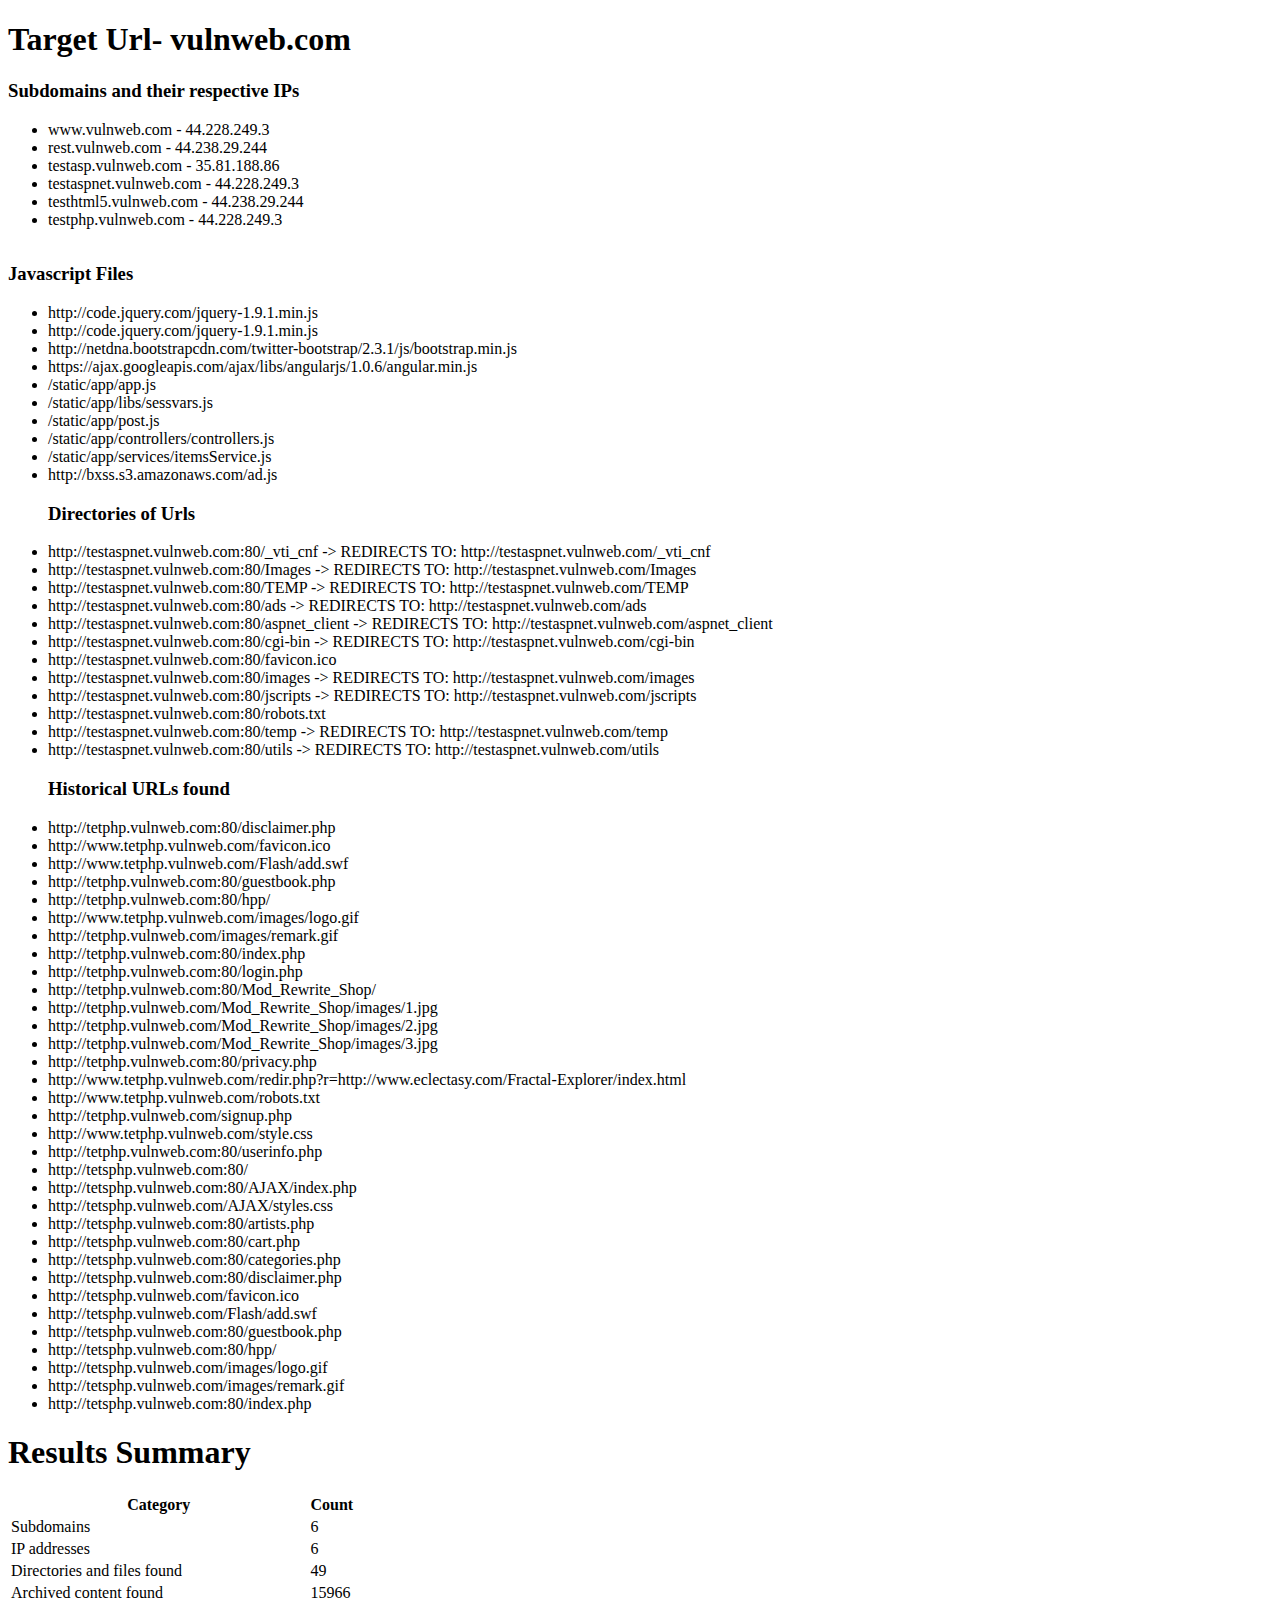
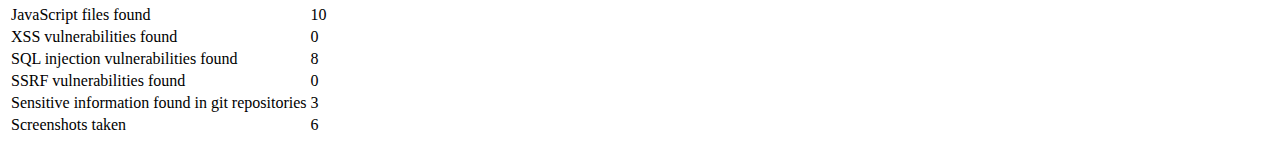
<file: report.html>
<!DOCTYPE html>
<html lang="en">
  <head>
    <meta charset="UTF-8">
    <meta name="viewport" content="width=device-width, initial-scale=1.0">
    <meta http-equiv="X-UA-Compatible" content="ie=edge">
    <title>Report</title>
  </head>
  <body>
  <h1>Target Url- vulnweb.com </h1>
  
  <table>
  <h3>Subdomains and their respective IPs </h3>
 <ul>
  <li>www.vulnweb.com - 44.228.249.3</li>
  <li>rest.vulnweb.com - 44.238.29.244</li>
  <li>testasp.vulnweb.com - 35.81.188.86</li>
  <li>testaspnet.vulnweb.com - 44.228.249.3</li>
  <li>testhtml5.vulnweb.com - 44.238.29.244</li>
  <li>testphp.vulnweb.com - 44.228.249.3</li>
</ul>

</table>
   <h3>Javascript Files </h3>
  <ul>
    <li>http://code.jquery.com/jquery-1.9.1.min.js</li>
    <li>http://code.jquery.com/jquery-1.9.1.min.js</li>
    <li>http://netdna.bootstrapcdn.com/twitter-bootstrap/2.3.1/js/bootstrap.min.js</li>
    <li>https://ajax.googleapis.com/ajax/libs/angularjs/1.0.6/angular.min.js</li>
    <li>/static/app/app.js</li>
    <li>/static/app/libs/sessvars.js</li>
    <li>/static/app/post.js</li>
    <li>/static/app/controllers/controllers.js</li>
    <li>/static/app/services/itemsService.js</li>
    <li>http://bxss.s3.amazonaws.com/ad.js</li>
    
  </ul>
  
  <ul>
   <h3>Directories of Urls  </h3>
  <li>http://testaspnet.vulnweb.com:80/_vti_cnf    -&gt; REDIRECTS TO: http://testaspnet.vulnweb.com/_vti_cnf</li>
  <li>http://testaspnet.vulnweb.com:80/Images    -&gt; REDIRECTS TO: http://testaspnet.vulnweb.com/Images</li>
  <li>http://testaspnet.vulnweb.com:80/TEMP    -&gt; REDIRECTS TO: http://testaspnet.vulnweb.com/TEMP</li>
  <li>http://testaspnet.vulnweb.com:80/ads    -&gt; REDIRECTS TO: http://testaspnet.vulnweb.com/ads</li>
  <li>http://testaspnet.vulnweb.com:80/aspnet_client    -&gt; REDIRECTS TO: http://testaspnet.vulnweb.com/aspnet_client</li>
  <li>http://testaspnet.vulnweb.com:80/cgi-bin    -&gt; REDIRECTS TO: http://testaspnet.vulnweb.com/cgi-bin</li>
  <li>http://testaspnet.vulnweb.com:80/favicon.ico</li>
  <li>http://testaspnet.vulnweb.com:80/images    -&gt; REDIRECTS TO: http://testaspnet.vulnweb.com/images</li>
  <li>http://testaspnet.vulnweb.com:80/jscripts    -&gt; REDIRECTS TO: http://testaspnet.vulnweb.com/jscripts</li>
  <li>http://testaspnet.vulnweb.com:80/robots.txt</li>
  <li>http://testaspnet.vulnweb.com:80/temp    -&gt; REDIRECTS TO: http://testaspnet.vulnweb.com/temp</li>
  <li>http://testaspnet.vulnweb.com:80/utils    -&gt; REDIRECTS TO: http://testaspnet.vulnweb.com/utils</li>
</ul>

  
  <ul>
  <h3> Historical URLs found </h3>
  <li>http://tetphp.vulnweb.com:80/disclaimer.php</li>
  <li>http://www.tetphp.vulnweb.com/favicon.ico</li>
  <li>http://www.tetphp.vulnweb.com/Flash/add.swf</li>
  <li>http://tetphp.vulnweb.com:80/guestbook.php</li>
  <li>http://tetphp.vulnweb.com:80/hpp/</li>
  <li>http://www.tetphp.vulnweb.com/images/logo.gif</li>
  <li>http://tetphp.vulnweb.com/images/remark.gif</li>
  <li>http://tetphp.vulnweb.com:80/index.php</li>
  <li>http://tetphp.vulnweb.com:80/login.php</li>
  <li>http://tetphp.vulnweb.com:80/Mod_Rewrite_Shop/</li>
  <li>http://tetphp.vulnweb.com/Mod_Rewrite_Shop/images/1.jpg</li>
  <li>http://tetphp.vulnweb.com/Mod_Rewrite_Shop/images/2.jpg</li>
  <li>http://tetphp.vulnweb.com/Mod_Rewrite_Shop/images/3.jpg</li>
  <li>http://tetphp.vulnweb.com:80/privacy.php</li>
  <li>http://www.tetphp.vulnweb.com/redir.php?r=http://www.eclectasy.com/Fractal-Explorer/index.html</li>
  <li>http://www.tetphp.vulnweb.com/robots.txt</li>
  <li>http://tetphp.vulnweb.com/signup.php</li>
  <li>http://www.tetphp.vulnweb.com/style.css</li>
  <li>http://tetphp.vulnweb.com:80/userinfo.php</li>
  <li>http://tetsphp.vulnweb.com:80/</li>
  <li>http://tetsphp.vulnweb.com:80/AJAX/index.php</li>
  <li>http://tetsphp.vulnweb.com/AJAX/styles.css</li>
  <li>http://tetsphp.vulnweb.com:80/artists.php</li>
  <li>http://tetsphp.vulnweb.com:80/cart.php</li>
  <li>http://tetsphp.vulnweb.com:80/categories.php</li>
  <li>http://tetsphp.vulnweb.com:80/disclaimer.php</li>
  <li>http://tetsphp.vulnweb.com/favicon.ico</li>
  <li>http://tetsphp.vulnweb.com/Flash/add.swf</li>
  <li>http://tetsphp.vulnweb.com:80/guestbook.php</li>
  <li>http://tetsphp.vulnweb.com:80/hpp/</li>
  <li>http://tetsphp.vulnweb.com/images/logo.gif</li>
  <li>http://tetsphp.vulnweb.com/images/remark.gif</li>
  <li>http://tetsphp.vulnweb.com:80/index.php</li>
 
</ul>

<h1>Results Summary</h1>
<table>
<tr><th>Category</th><th>Count</th></tr>
<tr><td>Subdomains</td><td>6</td></tr>
<tr><td>IP addresses</td><td>6</td></tr>

<tr><td>Directories and files found</td><td>49<td></tr>
<tr><td>Archived content found</td><td>15966</td></tr>
<tr><td>JavaScript files found</td><td>10<td></tr>

<tr><td>XSS vulnerabilities found</td><td>0</td></tr>
<tr><td>SQL injection vulnerabilities found</td><td>8</d></tr>

<tr><td>SSRF vulnerabilities found</td><td>0</td></tr>

<tr><td>Sensitive information found in git repositories</td><td>3</td></tr>



<tr><td>Screenshots taken</td><td>6<td></tr>
</table>

  </body></html>
</file>
<file: Frontend/post-7449.css>
.elementor-7449 .elementor-element.elementor-element-7bae3254 > .elementor-widget-wrap > .elementor-widget:not(.elementor-widget__width-auto):not(.elementor-widget__width-initial):not(:last-child):not(.elementor-absolute){margin-bottom:0px;}.elementor-7449 .elementor-element.elementor-element-2975fa54 > .elementor-widget-wrap > .elementor-widget:not(.elementor-widget__width-auto):not(.elementor-widget__width-initial):not(:last-child):not(.elementor-absolute){margin-bottom:0px;}.elementor-7449 .elementor-element.elementor-element-338e7388{text-align:center;}.elementor-7449 .elementor-element.elementor-element-338e7388 .silicon-elementor-highlighted-heading__title{font-size:1px;font-weight:100;word-spacing:0px;}.elementor-7449 .elementor-element.elementor-element-338e7388 > .elementor-widget-container{margin:0px 0px 0px 0px;}.elementor-7449 .elementor-element.elementor-element-516dfe7{text-align:center;}.elementor-7449 .elementor-element.elementor-element-516dfe7 .silicon-elementor-highlighted-heading__title{font-size:1px;font-weight:100;word-spacing:0px;}.elementor-7449 .elementor-element.elementor-element-516dfe7 > .elementor-widget-container{margin:0px 0px 0px 0px;}.elementor-7449 .elementor-element.elementor-element-5b40321c .elementor-spacer-inner{height:150px;}.elementor-7449 .elementor-element.elementor-element-7d6b5fc3 > .elementor-widget-wrap > .elementor-widget:not(.elementor-widget__width-auto):not(.elementor-widget__width-initial):not(:last-child):not(.elementor-absolute){margin-bottom:0px;}.elementor-7449 .elementor-element.elementor-element-61f35bb3 > .elementor-widget-wrap > .elementor-widget:not(.elementor-widget__width-auto):not(.elementor-widget__width-initial):not(:last-child):not(.elementor-absolute){margin-bottom:0px;}.elementor-7449 .elementor-element.elementor-element-311627b8 > .elementor-widget-container{margin:50px 0px 0px 0px;}.elementor-7449 .elementor-element.elementor-element-13b99c79 .swiper-slide img{width:154px;}.elementor-7449 .elementor-element.elementor-element-d3c9448 > .elementor-widget-wrap > .elementor-widget:not(.elementor-widget__width-auto):not(.elementor-widget__width-initial):not(:last-child):not(.elementor-absolute){margin-bottom:0px;}.elementor-7449 .elementor-element.elementor-element-3eeb6183 > .elementor-widget-wrap > .elementor-widget:not(.elementor-widget__width-auto):not(.elementor-widget__width-initial):not(:last-child):not(.elementor-absolute){margin-bottom:0px;}.elementor-7449 .elementor-element.elementor-element-5dc1288 .silicon-elementor-highlighted-heading__title{color:#585C7B;}.elementor-7449 .elementor-element.elementor-element-611a4f75 > .elementor-widget-wrap > .elementor-widget:not(.elementor-widget__width-auto):not(.elementor-widget__width-initial):not(:last-child):not(.elementor-absolute){margin-bottom:0px;}.elementor-7449 .elementor-element.elementor-element-2abee68f > .elementor-widget-wrap > .elementor-widget:not(.elementor-widget__width-auto):not(.elementor-widget__width-initial):not(:last-child):not(.elementor-absolute){margin-bottom:0px;}.elementor-7449 .elementor-element.elementor-element-362aa4ae .elementor-image-box-img img{transition-duration:0.3s;}.elementor-7449 .elementor-element.elementor-element-362aa4ae .elementor-image-box-description{color:#585C7B;}.elementor-7449 .elementor-element.elementor-element-362aa4ae .sn-description{color:#585C7B !important;}.elementor-7449 .elementor-element.elementor-element-6208f588 .elementor-image-box-img img{transition-duration:0.3s;}.elementor-7449 .elementor-element.elementor-element-6208f588 .elementor-image-box-description{color:#585C7B;}.elementor-7449 .elementor-element.elementor-element-6208f588 .sn-description{color:#585C7B !important;}.elementor-7449 .elementor-element.elementor-element-64b3db90 .elementor-image-box-img img{transition-duration:0.3s;}.elementor-7449 .elementor-element.elementor-element-64b3db90 .elementor-image-box-description{color:#585C7B;}.elementor-7449 .elementor-element.elementor-element-64b3db90 .sn-description{color:#585C7B !important;}.elementor-7449 .elementor-element.elementor-element-477200c7 > .elementor-widget-wrap > .elementor-widget:not(.elementor-widget__width-auto):not(.elementor-widget__width-initial):not(:last-child):not(.elementor-absolute){margin-bottom:0px;}.elementor-7449 .elementor-element.elementor-element-6a4bb739 .elementor-image-box-img img{transition-duration:0.3s;}.elementor-7449 .elementor-element.elementor-element-6a4bb739 .elementor-image-box-description{color:#585C7B;}.elementor-7449 .elementor-element.elementor-element-6a4bb739 .sn-description{color:#585C7B !important;}.elementor-7449 .elementor-element.elementor-element-486b3d1 .elementor-image-box-img img{transition-duration:0.3s;}.elementor-7449 .elementor-element.elementor-element-486b3d1 .elementor-image-box-description{color:#585C7B;}.elementor-7449 .elementor-element.elementor-element-486b3d1 .sn-description{color:#585C7B !important;}.elementor-7449 .elementor-element.elementor-element-415e9c55 .elementor-image-box-img img{transition-duration:0.3s;}.elementor-7449 .elementor-element.elementor-element-415e9c55 .elementor-image-box-description{color:#585C7B;}.elementor-7449 .elementor-element.elementor-element-415e9c55 .sn-description{color:#585C7B !important;}.elementor-7449 .elementor-element.elementor-element-1145659{text-align:center;}.elementor-7449 .elementor-element.elementor-element-90718b6{text-align:center;}.elementor-7449 .elementor-element.elementor-element-0ecb136 .fluentform-widget-wrapper .ff-el-group .ff-btn-submit{background-color:#409EFF !important;color:#ffffff !important;}.elementor-7449 .elementor-element.elementor-element-48c286a > .elementor-widget-wrap > .elementor-widget:not(.elementor-widget__width-auto):not(.elementor-widget__width-initial):not(:last-child):not(.elementor-absolute){margin-bottom:0px;}.elementor-7449 .elementor-element.elementor-element-df53a47{text-align:center;}.elementor-7449 .elementor-element.elementor-element-5de37d9{text-align:center;}.elementor-7449 .elementor-element.elementor-element-4bcc559{--divider-border-style:solid;--divider-color:#000;--divider-border-width:1px;}.elementor-7449 .elementor-element.elementor-element-4bcc559 .elementor-divider-separator{width:100%;}.elementor-7449 .elementor-element.elementor-element-4bcc559 .elementor-divider{padding-top:15px;padding-bottom:15px;}.elementor-7449 .elementor-element.elementor-element-663070e{text-align:center;}.elementor-7449 .elementor-element.elementor-element-2bc2683 > .elementor-widget-wrap > .elementor-widget:not(.elementor-widget__width-auto):not(.elementor-widget__width-initial):not(:last-child):not(.elementor-absolute){margin-bottom:0px;}.elementor-7449 .elementor-element.elementor-element-8474855 > .elementor-widget-wrap > .elementor-widget:not(.elementor-widget__width-auto):not(.elementor-widget__width-initial):not(:last-child):not(.elementor-absolute){margin-bottom:0px;}.elementor-7449 .elementor-element.elementor-element-e1ccfdc > .elementor-widget-wrap > .elementor-widget:not(.elementor-widget__width-auto):not(.elementor-widget__width-initial):not(:last-child):not(.elementor-absolute){margin-bottom:0px;}.elementor-7449 .elementor-element.elementor-element-c818b63 > .elementor-widget-wrap > .elementor-widget:not(.elementor-widget__width-auto):not(.elementor-widget__width-initial):not(:last-child):not(.elementor-absolute){margin-bottom:0px;}body:not(.rtl) .elementor-7449 .elementor-element.elementor-element-bd79b85 .elementor-drop-cap{margin-right:10px;}body.rtl .elementor-7449 .elementor-element.elementor-element-bd79b85 .elementor-drop-cap{margin-left:10px;}@media(max-width:767px){.elementor-7449 .elementor-element.elementor-element-df53a47{text-align:center;}.elementor-7449 .elementor-element.elementor-element-5de37d9{text-align:center;}.elementor-7449 .elementor-element.elementor-element-4bcc559 .elementor-divider{text-align:center;}.elementor-7449 .elementor-element.elementor-element-4bcc559 .elementor-divider-separator{margin:0 auto;margin-center:0;}.elementor-7449 .elementor-element.elementor-element-663070e{text-align:center;}.elementor-7449 .elementor-element.elementor-element-5c41eb4{text-align:center;}.elementor-7449 .elementor-element.elementor-element-bd79b85{column-gap:0px;text-align:center;}}/* Start custom CSS for column, class: .elementor-element-2975fa54 */.elementor-widget{
    
}/* End custom CSS */
</file>
<file: Frontend/styles.css>
img-comparison-slider {
  visibility: hidden;
}

img-comparison-slider [slot='second'] {
  display: none;
}

img-comparison-slider.rendered {
  visibility: inherit;
}

img-comparison-slider.rendered [slot='second'] {
  display: unset;
}
</file>
<file: Frontend/style.css>
﻿@charset "UTF-8";
.text-gradient-primary {
  background: linear-gradient(to right, #6366f1, #8B5CF6, #D946EF);
  -webkit-background-clip: text;
  -webkit-text-fill-color: transparent;
}

:root {
  --bs-blue: #0d6efd;
  --bs-indigo: #6610f2;
  --bs-purple: #6f42c1;
  --bs-pink: #d63384;
  --bs-red: #dc3545;
  --bs-orange: #fd7e14;
  --bs-yellow: #ffc107;
  --bs-green: #198754;
  --bs-teal: #20c997;
  --bs-cyan: #0dcaf0;
  --bs-white: #fff;
  --bs-gray: #9397ad;
  --bs-gray-dark: #3e4265;
  --bs-gray-100: #f3f6ff;
  --bs-gray-200: #eff2fc;
  --bs-gray-300: #e2e5f1;
  --bs-gray-400: #d4d7e5;
  --bs-gray-500: #b4b7c9;
  --bs-gray-600: #9397ad;
  --bs-gray-700: #585c7b;
  --bs-gray-800: #3e4265;
  --bs-gray-900: #131022;
  --bs-primary: #6366f1;
  --bs-secondary: #eff2fc;
  --bs-success: #22c55e;
  --bs-info: #4c82f7;
  --bs-warning: #ffba08;
  --bs-danger: #ef4444;
  --bs-light: #fff;
  --bs-dark: #131022;
  --bs-primary-rgb: 99, 102, 241;
  --bs-secondary-rgb: 239, 242, 252;
  --bs-success-rgb: 34, 197, 94;
  --bs-info-rgb: 76, 130, 247;
  --bs-warning-rgb: 255, 186, 8;
  --bs-danger-rgb: 239, 68, 68;
  --bs-light-rgb: 255, 255, 255;
  --bs-dark-rgb: 19, 16, 34;
  --bs-white-rgb: 255, 255, 255;
  --bs-black-rgb: 0, 0, 0;
  --bs-body-color-rgb: 88, 92, 123;
  --bs-body-bg-rgb: 255, 255, 255;
  --bs-font-sans-serif: "Manrope", sans-serif;
  --bs-font-monospace: SFMono-Regular, Menlo, Monaco, Consolas, "Liberation Mono", "Courier New", monospace;
  --bs-gradient: linear-gradient(180deg, rgba(255, 255, 255, 0.15), rgba(255, 255, 255, 0));
  --bs-body-font-family: var(--bs-font-sans-serif);
  --bs-body-font-size: 1rem;
  --bs-body-font-weight: 400;
  --bs-body-line-height: 1.6;
  --bs-body-color: #585c7b;
  --bs-body-bg: #fff;
}

*,
*::before,
*::after {
  box-sizing: border-box;
}

body {
  margin: 0;
  font-family: var(--bs-body-font-family);
  font-size: var(--bs-body-font-size);
  font-weight: var(--bs-body-font-weight);
  line-height: var(--bs-body-line-height);
  color: var(--bs-body-color);
  text-align: var(--bs-body-text-align);
  background-color: var(--bs-body-bg);
  -webkit-text-size-adjust: 100%;
  -webkit-tap-highlight-color: rgba(0, 0, 0, 0);
}

hr {
  margin: 0 0;
  color: #e2e5f1;
  background-color: currentColor;
  border: 0;
  opacity: 1;
}

hr:not([size]) {
  height: 1px;
}

h6, .h6, h5, .h5, h4, .h4, h3, .h3, h2, .h2, h1, .h1 {
  margin-top: 0;
  margin-bottom: 1rem;
  font-weight: 800;
  line-height: 1.3;
  color: #131022;
}

h1, .h1 {
  font-size: calc(1.375rem + 1.5vw);
}
@media (min-width: 1200px) {
  h1, .h1 {
    font-size: 2.5rem;
  }
}

h2, .h2 {
  font-size: calc(1.325rem + 0.9vw);
}
@media (min-width: 1200px) {
  h2, .h2 {
    font-size: 2rem;
  }
}

h3, .h3 {
  font-size: calc(1.3rem + 0.6vw);
}
@media (min-width: 1200px) {
  h3, .h3 {
    font-size: 1.75rem;
  }
}

h4, .h4 {
  font-size: calc(1.275rem + 0.3vw);
}
@media (min-width: 1200px) {
  h4, .h4 {
    font-size: 1.5rem;
  }
}

h5, .h5 {
  font-size: 1.25rem;
}

h6, .h6 {
  font-size: 1rem;
}

p {
  margin-top: 0;
  margin-bottom: 1.25rem;
}

abbr[title],
abbr[data-bs-original-title] {
  text-decoration: underline dotted;
  cursor: help;
  text-decoration-skip-ink: none;
}

address {
  margin-bottom: 1rem;
  font-style: normal;
  line-height: inherit;
}

ol,
ul {
  padding-left: 2rem;
}

ol,
ul,
dl {
  margin-top: 0;
  margin-bottom: 1rem;
}

ol ol,
ul ul,
ol ul,
ul ol {
  margin-bottom: 0;
}

dt {
  font-weight: 800;
}

dd {
  margin-bottom: 0.5rem;
  margin-left: 0;
}

blockquote {
  margin: 0 0 1rem;
}

b,
strong {
  font-weight: bolder;
}

small, .small {
  font-size: 0.875em;
}

mark, .mark {
  padding: 0.2em;
  background-color: #fcf8e3;
}

sub,
sup {
  position: relative;
  font-size: 0.75em;
  line-height: 0;
  vertical-align: baseline;
}

sub {
  bottom: -0.25em;
}

sup {
  top: -0.5em;
}

a {
  color: #6366f1;
  text-decoration: underline;
}
a:hover {
  color: #3e41ee;
  text-decoration: none;
}

a:not([href]):not([class]), a:not([href]):not([class]):hover {
  color: inherit;
  text-decoration: none;
}

pre,
code,
kbd,
samp {
  font-family: var(--bs-font-monospace);
  font-size: 1em;
  direction: ltr /* rtl:ignore */;
  unicode-bidi: bidi-override;
}

pre {
  display: block;
  margin-top: 0;
  margin-bottom: 1rem;
  overflow: auto;
  font-size: 0.875em;
  color: #3e4265;
}
pre code {
  font-size: inherit;
  color: inherit;
  word-break: normal;
}

code {
  font-size: 0.875em;
  color: #e3116c;
  word-wrap: break-word;
}
a > code {
  color: inherit;
}

kbd {
  padding: 0.2rem 0.4rem;
  font-size: 0.875em;
  color: #fff;
  background-color: #131022;
  border-radius: 0.25rem;
}
kbd kbd {
  padding: 0;
  font-size: 1em;
  font-weight: 800;
}

figure {
  margin: 0 0 1rem;
}

img,
svg {
  vertical-align: middle;
}

table {
  caption-side: bottom;
  border-collapse: collapse;
}

caption {
  padding-top: 0.75rem;
  padding-bottom: 0.75rem;
  color: #9397ad;
  text-align: left;
}

th {
  font-weight: 700;
  text-align: inherit;
  text-align: -webkit-match-parent;
}

thead,
tbody,
tfoot,
tr,
td,
th {
  border-color: inherit;
  border-style: solid;
  border-width: 0;
}

label {
  display: inline-block;
}

button {
  border-radius: 0;
}

button:focus:not(:focus-visible) {
  outline: 0;
}

input,
button,
select,
optgroup,
textarea {
  margin: 0;
  font-family: inherit;
  font-size: inherit;
  line-height: inherit;
}

button,
select {
  text-transform: none;
}

[role=button] {
  cursor: pointer;
}

select {
  word-wrap: normal;
}
select:disabled {
  opacity: 1;
}

[list]::-webkit-calendar-picker-indicator {
  display: none;
}

button,
[type=button],
[type=reset],
[type=submit] {
  -webkit-appearance: button;
}
button:not(:disabled),
[type=button]:not(:disabled),
[type=reset]:not(:disabled),
[type=submit]:not(:disabled) {
  cursor: pointer;
}

::-moz-focus-inner {
  padding: 0;
  border-style: none;
}

textarea {
  resize: vertical;
}

fieldset {
  min-width: 0;
  padding: 0;
  margin: 0;
  border: 0;
}

legend {
  float: left;
  width: 100%;
  padding: 0;
  margin-bottom: 0.5rem;
  font-size: calc(1.275rem + 0.3vw);
  line-height: inherit;
}
@media (min-width: 1200px) {
  legend {
    font-size: 1.5rem;
  }
}
legend + * {
  clear: left;
}

::-webkit-datetime-edit-fields-wrapper,
::-webkit-datetime-edit-text,
::-webkit-datetime-edit-minute,
::-webkit-datetime-edit-hour-field,
::-webkit-datetime-edit-day-field,
::-webkit-datetime-edit-month-field,
::-webkit-datetime-edit-year-field {
  padding: 0;
}

::-webkit-inner-spin-button {
  height: auto;
}

[type=search] {
  outline-offset: -2px;
  -webkit-appearance: textfield;
}

/* rtl:raw:
[type="tel"],
[type="url"],
[type="email"],
[type="number"] {
  direction: ltr;
}
*/
::-webkit-search-decoration {
  -webkit-appearance: none;
}

::-webkit-color-swatch-wrapper {
  padding: 0;
}

::file-selector-button {
  font: inherit;
}

::-webkit-file-upload-button {
  font: inherit;
  -webkit-appearance: button;
}

output {
  display: inline-block;
}

iframe {
  border: 0;
}

summary {
  display: list-item;
  cursor: pointer;
}

progress {
  vertical-align: baseline;
}

[hidden] {
  display: none !important;
}

.lead {
  font-size: calc(1.275rem + 0.3vw);
  font-weight: 400;
}
@media (min-width: 1200px) {
  .lead {
    font-size: 1.5rem;
  }
}

.display-1 {
  font-size: calc(1.625rem + 4.5vw);
  font-weight: 800;
  line-height: 1.3;
}
@media (min-width: 1200px) {
  .display-1 {
    font-size: 5rem;
  }
}

.display-2 {
  font-size: calc(1.575rem + 3.9vw);
  font-weight: 800;
  line-height: 1.3;
}
@media (min-width: 1200px) {
  .display-2 {
    font-size: 4.5rem;
  }
}

.display-3 {
  font-size: calc(1.525rem + 3.3vw);
  font-weight: 800;
  line-height: 1.3;
}
@media (min-width: 1200px) {
  .display-3 {
    font-size: 4rem;
  }
}

.display-4 {
  font-size: calc(1.475rem + 2.7vw);
  font-weight: 800;
  line-height: 1.3;
}
@media (min-width: 1200px) {
  .display-4 {
    font-size: 3.5rem;
  }
}

.display-5 {
  font-size: calc(1.425rem + 2.1vw);
  font-weight: 800;
  line-height: 1.3;
}
@media (min-width: 1200px) {
  .display-5 {
    font-size: 3rem;
  }
}

.display-6 {
  font-size: calc(1.3875rem + 1.65vw);
  font-weight: 800;
  line-height: 1.3;
}
@media (min-width: 1200px) {
  .display-6 {
    font-size: 2.625rem;
  }
}

.list-unstyled {
  padding-left: 0;
  list-style: none;
}

.list-inline {
  padding-left: 0;
  list-style: none;
}

.list-inline-item {
  display: inline-block;
}
.list-inline-item:not(:last-child) {
  margin-right: 1rem;
}

.initialism {
  font-size: 0.875em;
  text-transform: uppercase;
}

.blockquote {
  margin-bottom: 1rem;
  font-size: 1rem;
}
.blockquote > :last-child {
  margin-bottom: 0;
}

.blockquote-footer {
  margin-top: -1rem;
  margin-bottom: 1rem;
  font-size: 0.875rem;
  color: #9397ad;
}
.blockquote-footer::before {
  content: "— ";
}

.img-fluid {
  max-width: 100%;
  height: auto;
}

.img-thumbnail {
  padding: 0.5rem;
  background-color: #fff;
  border: 0 solid #e2e5f1;
  border-radius: 0.5rem;
  box-shadow: 0 0.275rem 0.75rem -0.0625rem rgba(19, 16, 34, 0.06), 0 0.125rem 0.4rem -0.0625rem rgba(19, 16, 34, 0.03);
  max-width: 100%;
  height: auto;
}

.figure {
  display: inline-block;
}

.figure-img {
  margin-bottom: 0.5rem;
  line-height: 1;
}

.figure-caption {
  font-size: 0.875rem;
  color: #9397ad;
}

.container,
.container-fluid,
.container-xxl,
.container-xl,
.container-lg,
.container-md,
.container-sm {
  width: 100%;
  padding-right: var(--bs-gutter-x, 0.75rem);
  padding-left: var(--bs-gutter-x, 0.75rem);
  margin-right: auto;
  margin-left: auto;
}

@media (min-width: 500px) {
  .container-sm, .container {
    max-width: 100%;
  }
}
@media (min-width: 768px) {
  .container-md, .container-sm, .container {
    max-width: 100%;
  }
}
@media (min-width: 992px) {
  .container-lg, .container-md, .container-sm, .container {
    max-width: 100%;
  }
}
@media (min-width: 1200px) {
  .container-xl, .container-lg, .container-md, .container-sm, .container {
    max-width: 100%;
  }
}
@media (min-width: 1400px) {
  .container-xxl, .container-xl, .container-lg, .container-md, .container-sm, .container {
    max-width: 1320px;
  }
}
.row {
  --bs-gutter-x: 1.5rem;
  --bs-gutter-y: 0;
  display: flex;
  flex-wrap: wrap;
  margin-top: calc(-1 * var(--bs-gutter-y));
  margin-right: calc(-0.5 * var(--bs-gutter-x));
  margin-left: calc(-0.5 * var(--bs-gutter-x));
}
.row > * {
  flex-shrink: 0;
  width: 100%;
  max-width: 100%;
  padding-right: calc(var(--bs-gutter-x) * 0.5);
  padding-left: calc(var(--bs-gutter-x) * 0.5);
  margin-top: var(--bs-gutter-y);
}

.col {
  flex: 1 0 0%;
}

.row-cols-auto > * {
  flex: 0 0 auto;
  width: auto !important;
}

.row-cols-1 > * {
  flex: 0 0 auto;
  width: 100% !important;
}

.row-cols-2 > * {
  flex: 0 0 auto;
  width: 50% !important;
}

.row-cols-3 > * {
  flex: 0 0 auto;
  width: 33.3333333333% !important;
}

.row-cols-4 > * {
  flex: 0 0 auto;
  width: 25% !important;
}

.row-cols-5 > * {
  flex: 0 0 auto;
  width: 20% !important;
}

.row-cols-6 > * {
  flex: 0 0 auto;
  width: 16.6666666667% !important;
}

.col-auto {
  flex: 0 0 auto;
  width: auto !important;
}

.col-1 {
  flex: 0 0 auto;
  width: 8.3333333333% !important;
}

.col-2 {
  flex: 0 0 auto;
  width: 16.6666666667% !important;
}

.col-3 {
  flex: 0 0 auto;
  width: 25% !important;
}

.col-4 {
  flex: 0 0 auto;
  width: 33.3333333333% !important;
}

.col-5 {
  flex: 0 0 auto;
  width: 41.6666666667% !important;
}

.col-6 {
  flex: 0 0 auto;
  width: 50% !important;
}

.col-7 {
  flex: 0 0 auto;
  width: 58.3333333333% !important;
}

.col-8 {
  flex: 0 0 auto;
  width: 66.6666666667% !important;
}

.col-9 {
  flex: 0 0 auto;
  width: 75% !important;
}

.col-10 {
  flex: 0 0 auto;
  width: 83.3333333333% !important;
}

.col-11 {
  flex: 0 0 auto;
  width: 91.6666666667% !important;
}

.col-12 {
  flex: 0 0 auto;
  width: 100% !important;
}

.offset-1 {
  margin-left: 8.33333333%;
}

.offset-2 {
  margin-left: 16.66666667%;
}

.offset-3 {
  margin-left: 25%;
}

.offset-4 {
  margin-left: 33.33333333%;
}

.offset-5 {
  margin-left: 41.66666667%;
}

.offset-6 {
  margin-left: 50%;
}

.offset-7 {
  margin-left: 58.33333333%;
}

.offset-8 {
  margin-left: 66.66666667%;
}

.offset-9 {
  margin-left: 75%;
}

.offset-10 {
  margin-left: 83.33333333%;
}

.offset-11 {
  margin-left: 91.66666667%;
}

.g-0,
.gx-0 {
  --bs-gutter-x: 0;
}

.g-0,
.gy-0 {
  --bs-gutter-y: 0;
}

.g-1,
.gx-1 {
  --bs-gutter-x: 0.25rem;
}

.g-1,
.gy-1 {
  --bs-gutter-y: 0.25rem;
}

.g-2,
.gx-2 {
  --bs-gutter-x: 0.5rem;
}

.g-2,
.gy-2 {
  --bs-gutter-y: 0.5rem;
}

.g-3,
.gx-3 {
  --bs-gutter-x: 1rem;
}

.g-3,
.gy-3 {
  --bs-gutter-y: 1rem;
}

.g-4,
.gx-4 {
  --bs-gutter-x: 1.5rem;
}

.g-4,
.gy-4 {
  --bs-gutter-y: 1.5rem;
}

.g-5,
.gx-5 {
  --bs-gutter-x: 3rem;
}

.g-5,
.gy-5 {
  --bs-gutter-y: 3rem;
}

@media (min-width: 500px) {
  .col-sm {
    flex: 1 0 0%;
  }

  .row-cols-sm-auto > * {
    flex: 0 0 auto;
    width: auto !important;
  }

  .row-cols-sm-1 > * {
    flex: 0 0 auto;
    width: 100% !important;
  }

  .row-cols-sm-2 > * {
    flex: 0 0 auto;
    width: 50% !important;
  }

  .row-cols-sm-3 > * {
    flex: 0 0 auto;
    width: 33.3333333333% !important;
  }

  .row-cols-sm-4 > * {
    flex: 0 0 auto;
    width: 25% !important;
  }

  .row-cols-sm-5 > * {
    flex: 0 0 auto;
    width: 20% !important;
  }

  .row-cols-sm-6 > * {
    flex: 0 0 auto;
    width: 16.6666666667% !important;
  }

  .col-sm-auto {
    flex: 0 0 auto;
    width: auto !important;
  }

  .col-sm-1 {
    flex: 0 0 auto;
    width: 8.3333333333% !important;
  }

  .col-sm-2 {
    flex: 0 0 auto;
    width: 16.6666666667% !important;
  }

  .col-sm-3 {
    flex: 0 0 auto;
    width: 25% !important;
  }

  .col-sm-4 {
    flex: 0 0 auto;
    width: 33.3333333333% !important;
  }

  .col-sm-5 {
    flex: 0 0 auto;
    width: 41.6666666667% !important;
  }

  .col-sm-6 {
    flex: 0 0 auto;
    width: 50% !important;
  }

  .col-sm-7 {
    flex: 0 0 auto;
    width: 58.3333333333% !important;
  }

  .col-sm-8 {
    flex: 0 0 auto;
    width: 66.6666666667% !important;
  }

  .col-sm-9 {
    flex: 0 0 auto;
    width: 75% !important;
  }

  .col-sm-10 {
    flex: 0 0 auto;
    width: 83.3333333333% !important;
  }

  .col-sm-11 {
    flex: 0 0 auto;
    width: 91.6666666667% !important;
  }

  .col-sm-12 {
    flex: 0 0 auto;
    width: 100% !important;
  }

  .offset-sm-0 {
    margin-left: 0;
  }

  .offset-sm-1 {
    margin-left: 8.33333333%;
  }

  .offset-sm-2 {
    margin-left: 16.66666667%;
  }

  .offset-sm-3 {
    margin-left: 25%;
  }

  .offset-sm-4 {
    margin-left: 33.33333333%;
  }

  .offset-sm-5 {
    margin-left: 41.66666667%;
  }

  .offset-sm-6 {
    margin-left: 50%;
  }

  .offset-sm-7 {
    margin-left: 58.33333333%;
  }

  .offset-sm-8 {
    margin-left: 66.66666667%;
  }

  .offset-sm-9 {
    margin-left: 75%;
  }

  .offset-sm-10 {
    margin-left: 83.33333333%;
  }

  .offset-sm-11 {
    margin-left: 91.66666667%;
  }

  .g-sm-0,
.gx-sm-0 {
    --bs-gutter-x: 0;
  }

  .g-sm-0,
.gy-sm-0 {
    --bs-gutter-y: 0;
  }

  .g-sm-1,
.gx-sm-1 {
    --bs-gutter-x: 0.25rem;
  }

  .g-sm-1,
.gy-sm-1 {
    --bs-gutter-y: 0.25rem;
  }

  .g-sm-2,
.gx-sm-2 {
    --bs-gutter-x: 0.5rem;
  }

  .g-sm-2,
.gy-sm-2 {
    --bs-gutter-y: 0.5rem;
  }

  .g-sm-3,
.gx-sm-3 {
    --bs-gutter-x: 1rem;
  }

  .g-sm-3,
.gy-sm-3 {
    --bs-gutter-y: 1rem;
  }

  .g-sm-4,
.gx-sm-4 {
    --bs-gutter-x: 1.5rem;
  }

  .g-sm-4,
.gy-sm-4 {
    --bs-gutter-y: 1.5rem;
  }

  .g-sm-5,
.gx-sm-5 {
    --bs-gutter-x: 3rem;
  }

  .g-sm-5,
.gy-sm-5 {
    --bs-gutter-y: 3rem;
  }
}
@media (min-width: 768px) {
  .col-md {
    flex: 1 0 0%;
  }

  .row-cols-md-auto > * {
    flex: 0 0 auto;
    width: auto !important;
  }

  .row-cols-md-1 > * {
    flex: 0 0 auto;
    width: 100% !important;
  }

  .row-cols-md-2 > * {
    flex: 0 0 auto;
    width: 50% !important;
  }

  .row-cols-md-3 > * {
    flex: 0 0 auto;
    width: 33.3333333333% !important;
  }

  .row-cols-md-4 > * {
    flex: 0 0 auto;
    width: 25% !important;
  }

  .row-cols-md-5 > * {
    flex: 0 0 auto;
    width: 20% !important;
  }

  .row-cols-md-6 > * {
    flex: 0 0 auto;
    width: 16.6666666667% !important;
  }

  .col-md-auto {
    flex: 0 0 auto;
    width: auto !important;
  }

  .col-md-1 {
    flex: 0 0 auto;
    width: 8.3333333333% !important;
  }

  .col-md-2 {
    flex: 0 0 auto;
    width: 16.6666666667% !important;
  }

  .col-md-3 {
    flex: 0 0 auto;
    width: 25% !important;
  }

  .col-md-4 {
    flex: 0 0 auto;
    width: 33.3333333333% !important;
  }

  .col-md-5 {
    flex: 0 0 auto;
    width: 41.6666666667% !important;
  }

  .col-md-6 {
    flex: 0 0 auto;
    width: 50% !important;
  }

  .col-md-7 {
    flex: 0 0 auto;
    width: 58.3333333333% !important;
  }

  .col-md-8 {
    flex: 0 0 auto;
    width: 66.6666666667% !important;
  }

  .col-md-9 {
    flex: 0 0 auto;
    width: 75% !important;
  }

  .col-md-10 {
    flex: 0 0 auto;
    width: 83.3333333333% !important;
  }

  .col-md-11 {
    flex: 0 0 auto;
    width: 91.6666666667% !important;
  }

  .col-md-12 {
    flex: 0 0 auto;
    width: 100% !important;
  }

  .offset-md-0 {
    margin-left: 0;
  }

  .offset-md-1 {
    margin-left: 8.33333333%;
  }

  .offset-md-2 {
    margin-left: 16.66666667%;
  }

  .offset-md-3 {
    margin-left: 25%;
  }

  .offset-md-4 {
    margin-left: 33.33333333%;
  }

  .offset-md-5 {
    margin-left: 41.66666667%;
  }

  .offset-md-6 {
    margin-left: 50%;
  }

  .offset-md-7 {
    margin-left: 58.33333333%;
  }

  .offset-md-8 {
    margin-left: 66.66666667%;
  }

  .offset-md-9 {
    margin-left: 75%;
  }

  .offset-md-10 {
    margin-left: 83.33333333%;
  }

  .offset-md-11 {
    margin-left: 91.66666667%;
  }

  .g-md-0,
.gx-md-0 {
    --bs-gutter-x: 0;
  }

  .g-md-0,
.gy-md-0 {
    --bs-gutter-y: 0;
  }

  .g-md-1,
.gx-md-1 {
    --bs-gutter-x: 0.25rem;
  }

  .g-md-1,
.gy-md-1 {
    --bs-gutter-y: 0.25rem;
  }

  .g-md-2,
.gx-md-2 {
    --bs-gutter-x: 0.5rem;
  }

  .g-md-2,
.gy-md-2 {
    --bs-gutter-y: 0.5rem;
  }

  .g-md-3,
.gx-md-3 {
    --bs-gutter-x: 1rem;
  }

  .g-md-3,
.gy-md-3 {
    --bs-gutter-y: 1rem;
  }

  .g-md-4,
.gx-md-4 {
    --bs-gutter-x: 1.5rem;
  }

  .g-md-4,
.gy-md-4 {
    --bs-gutter-y: 1.5rem;
  }

  .g-md-5,
.gx-md-5 {
    --bs-gutter-x: 3rem;
  }

  .g-md-5,
.gy-md-5 {
    --bs-gutter-y: 3rem;
  }
}
@media (min-width: 992px) {
  .col-lg {
    flex: 1 0 0%;
  }

  .row-cols-lg-auto > * {
    flex: 0 0 auto;
    width: auto !important;
  }

  .row-cols-lg-1 > * {
    flex: 0 0 auto;
    width: 100% !important;
  }

  .row-cols-lg-2 > * {
    flex: 0 0 auto;
    width: 50% !important;
  }

  .row-cols-lg-3 > * {
    flex: 0 0 auto;
    width: 33.3333333333% !important;
  }

  .row-cols-lg-4 > * {
    flex: 0 0 auto;
    width: 25% !important;
  }

  .row-cols-lg-5 > * {
    flex: 0 0 auto;
    width: 20% !important;
  }

  .row-cols-lg-6 > * {
    flex: 0 0 auto;
    width: 16.6666666667% !important;
  }

  .col-lg-auto {
    flex: 0 0 auto;
    width: auto !important;
  }

  .col-lg-1 {
    flex: 0 0 auto;
    width: 8.3333333333% !important;
  }

  .col-lg-2 {
    flex: 0 0 auto;
    width: 16.6666666667% !important;
  }

  .col-lg-3 {
    flex: 0 0 auto;
    width: 25% !important;
  }

  .col-lg-4 {
    flex: 0 0 auto;
    width: 33.3333333333% !important;
  }

  .col-lg-5 {
    flex: 0 0 auto;
    width: 41.6666666667% !important;
  }

  .col-lg-6 {
    flex: 0 0 auto;
    width: 50% !important;
  }

  .col-lg-7 {
    flex: 0 0 auto;
    width: 58.3333333333% !important;
  }

  .col-lg-8 {
    flex: 0 0 auto;
    width: 66.6666666667% !important;
  }

  .col-lg-9 {
    flex: 0 0 auto;
    width: 75% !important;
  }

  .col-lg-10 {
    flex: 0 0 auto;
    width: 83.3333333333% !important;
  }

  .col-lg-11 {
    flex: 0 0 auto;
    width: 91.6666666667% !important;
  }

  .col-lg-12 {
    flex: 0 0 auto;
    width: 100% !important;
  }

  .offset-lg-0 {
    margin-left: 0;
  }

  .offset-lg-1 {
    margin-left: 8.33333333%;
  }

  .offset-lg-2 {
    margin-left: 16.66666667%;
  }

  .offset-lg-3 {
    margin-left: 25%;
  }

  .offset-lg-4 {
    margin-left: 33.33333333%;
  }

  .offset-lg-5 {
    margin-left: 41.66666667%;
  }

  .offset-lg-6 {
    margin-left: 50%;
  }

  .offset-lg-7 {
    margin-left: 58.33333333%;
  }

  .offset-lg-8 {
    margin-left: 66.66666667%;
  }

  .offset-lg-9 {
    margin-left: 75%;
  }

  .offset-lg-10 {
    margin-left: 83.33333333%;
  }

  .offset-lg-11 {
    margin-left: 91.66666667%;
  }

  .g-lg-0,
.gx-lg-0 {
    --bs-gutter-x: 0;
  }

  .g-lg-0,
.gy-lg-0 {
    --bs-gutter-y: 0;
  }

  .g-lg-1,
.gx-lg-1 {
    --bs-gutter-x: 0.25rem;
  }

  .g-lg-1,
.gy-lg-1 {
    --bs-gutter-y: 0.25rem;
  }

  .g-lg-2,
.gx-lg-2 {
    --bs-gutter-x: 0.5rem;
  }

  .g-lg-2,
.gy-lg-2 {
    --bs-gutter-y: 0.5rem;
  }

  .g-lg-3,
.gx-lg-3 {
    --bs-gutter-x: 1rem;
  }

  .g-lg-3,
.gy-lg-3 {
    --bs-gutter-y: 1rem;
  }

  .g-lg-4,
.gx-lg-4 {
    --bs-gutter-x: 1.5rem;
  }

  .g-lg-4,
.gy-lg-4 {
    --bs-gutter-y: 1.5rem;
  }

  .g-lg-5,
.gx-lg-5 {
    --bs-gutter-x: 3rem;
  }

  .g-lg-5,
.gy-lg-5 {
    --bs-gutter-y: 3rem;
  }
}
@media (min-width: 1200px) {
  .col-xl {
    flex: 1 0 0%;
  }

  .row-cols-xl-auto > * {
    flex: 0 0 auto;
    width: auto !important;
  }

  .row-cols-xl-1 > * {
    flex: 0 0 auto;
    width: 100% !important;
  }

  .row-cols-xl-2 > * {
    flex: 0 0 auto;
    width: 50% !important;
  }

  .row-cols-xl-3 > * {
    flex: 0 0 auto;
    width: 33.3333333333% !important;
  }

  .row-cols-xl-4 > * {
    flex: 0 0 auto;
    width: 25% !important;
  }

  .row-cols-xl-5 > * {
    flex: 0 0 auto;
    width: 20% !important;
  }

  .row-cols-xl-6 > * {
    flex: 0 0 auto;
    width: 16.6666666667% !important;
  }

  .col-xl-auto {
    flex: 0 0 auto;
    width: auto !important;
  }

  .col-xl-1 {
    flex: 0 0 auto;
    width: 8.3333333333% !important;
  }

  .col-xl-2 {
    flex: 0 0 auto;
    width: 16.6666666667% !important;
  }

  .col-xl-3 {
    flex: 0 0 auto;
    width: 25% !important;
  }

  .col-xl-4 {
    flex: 0 0 auto;
    width: 33.3333333333% !important;
  }

  .col-xl-5 {
    flex: 0 0 auto;
    width: 41.6666666667% !important;
  }

  .col-xl-6 {
    flex: 0 0 auto;
    width: 50% !important;
  }

  .col-xl-7 {
    flex: 0 0 auto;
    width: 58.3333333333% !important;
  }

  .col-xl-8 {
    flex: 0 0 auto;
    width: 66.6666666667% !important;
  }

  .col-xl-9 {
    flex: 0 0 auto;
    width: 75% !important;
  }

  .col-xl-10 {
    flex: 0 0 auto;
    width: 83.3333333333% !important;
  }

  .col-xl-11 {
    flex: 0 0 auto;
    width: 91.6666666667% !important;
  }

  .col-xl-12 {
    flex: 0 0 auto;
    width: 100% !important;
  }

  .offset-xl-0 {
    margin-left: 0;
  }

  .offset-xl-1 {
    margin-left: 8.33333333%;
  }

  .offset-xl-2 {
    margin-left: 16.66666667%;
  }

  .offset-xl-3 {
    margin-left: 25%;
  }

  .offset-xl-4 {
    margin-left: 33.33333333%;
  }

  .offset-xl-5 {
    margin-left: 41.66666667%;
  }

  .offset-xl-6 {
    margin-left: 50%;
  }

  .offset-xl-7 {
    margin-left: 58.33333333%;
  }

  .offset-xl-8 {
    margin-left: 66.66666667%;
  }

  .offset-xl-9 {
    margin-left: 75%;
  }

  .offset-xl-10 {
    margin-left: 83.33333333%;
  }

  .offset-xl-11 {
    margin-left: 91.66666667%;
  }

  .g-xl-0,
.gx-xl-0 {
    --bs-gutter-x: 0;
  }

  .g-xl-0,
.gy-xl-0 {
    --bs-gutter-y: 0;
  }

  .g-xl-1,
.gx-xl-1 {
    --bs-gutter-x: 0.25rem;
  }

  .g-xl-1,
.gy-xl-1 {
    --bs-gutter-y: 0.25rem;
  }

  .g-xl-2,
.gx-xl-2 {
    --bs-gutter-x: 0.5rem;
  }

  .g-xl-2,
.gy-xl-2 {
    --bs-gutter-y: 0.5rem;
  }

  .g-xl-3,
.gx-xl-3 {
    --bs-gutter-x: 1rem;
  }

  .g-xl-3,
.gy-xl-3 {
    --bs-gutter-y: 1rem;
  }

  .g-xl-4,
.gx-xl-4 {
    --bs-gutter-x: 1.5rem;
  }

  .g-xl-4,
.gy-xl-4 {
    --bs-gutter-y: 1.5rem;
  }

  .g-xl-5,
.gx-xl-5 {
    --bs-gutter-x: 3rem;
  }

  .g-xl-5,
.gy-xl-5 {
    --bs-gutter-y: 3rem;
  }
}
@media (min-width: 1400px) {
  .col-xxl {
    flex: 1 0 0%;
  }

  .row-cols-xxl-auto > * {
    flex: 0 0 auto;
    width: auto !important;
  }

  .row-cols-xxl-1 > * {
    flex: 0 0 auto;
    width: 100% !important;
  }

  .row-cols-xxl-2 > * {
    flex: 0 0 auto;
    width: 50% !important;
  }

  .row-cols-xxl-3 > * {
    flex: 0 0 auto;
    width: 33.3333333333% !important;
  }

  .row-cols-xxl-4 > * {
    flex: 0 0 auto;
    width: 25% !important;
  }

  .row-cols-xxl-5 > * {
    flex: 0 0 auto;
    width: 20% !important;
  }

  .row-cols-xxl-6 > * {
    flex: 0 0 auto;
    width: 16.6666666667% !important;
  }

  .col-xxl-auto {
    flex: 0 0 auto;
    width: auto !important;
  }

  .col-xxl-1 {
    flex: 0 0 auto;
    width: 8.3333333333% !important;
  }

  .col-xxl-2 {
    flex: 0 0 auto;
    width: 16.6666666667% !important;
  }

  .col-xxl-3 {
    flex: 0 0 auto;
    width: 25% !important;
  }

  .col-xxl-4 {
    flex: 0 0 auto;
    width: 33.3333333333% !important;
  }

  .col-xxl-5 {
    flex: 0 0 auto;
    width: 41.6666666667% !important;
  }

  .col-xxl-6 {
    flex: 0 0 auto;
    width: 50% !important;
  }

  .col-xxl-7 {
    flex: 0 0 auto;
    width: 58.3333333333% !important;
  }

  .col-xxl-8 {
    flex: 0 0 auto;
    width: 66.6666666667% !important;
  }

  .col-xxl-9 {
    flex: 0 0 auto;
    width: 75% !important;
  }

  .col-xxl-10 {
    flex: 0 0 auto;
    width: 83.3333333333% !important;
  }

  .col-xxl-11 {
    flex: 0 0 auto;
    width: 91.6666666667% !important;
  }

  .col-xxl-12 {
    flex: 0 0 auto;
    width: 100% !important;
  }

  .offset-xxl-0 {
    margin-left: 0;
  }

  .offset-xxl-1 {
    margin-left: 8.33333333%;
  }

  .offset-xxl-2 {
    margin-left: 16.66666667%;
  }

  .offset-xxl-3 {
    margin-left: 25%;
  }

  .offset-xxl-4 {
    margin-left: 33.33333333%;
  }

  .offset-xxl-5 {
    margin-left: 41.66666667%;
  }

  .offset-xxl-6 {
    margin-left: 50%;
  }

  .offset-xxl-7 {
    margin-left: 58.33333333%;
  }

  .offset-xxl-8 {
    margin-left: 66.66666667%;
  }

  .offset-xxl-9 {
    margin-left: 75%;
  }

  .offset-xxl-10 {
    margin-left: 83.33333333%;
  }

  .offset-xxl-11 {
    margin-left: 91.66666667%;
  }

  .g-xxl-0,
.gx-xxl-0 {
    --bs-gutter-x: 0;
  }

  .g-xxl-0,
.gy-xxl-0 {
    --bs-gutter-y: 0;
  }

  .g-xxl-1,
.gx-xxl-1 {
    --bs-gutter-x: 0.25rem;
  }

  .g-xxl-1,
.gy-xxl-1 {
    --bs-gutter-y: 0.25rem;
  }

  .g-xxl-2,
.gx-xxl-2 {
    --bs-gutter-x: 0.5rem;
  }

  .g-xxl-2,
.gy-xxl-2 {
    --bs-gutter-y: 0.5rem;
  }

  .g-xxl-3,
.gx-xxl-3 {
    --bs-gutter-x: 1rem;
  }

  .g-xxl-3,
.gy-xxl-3 {
    --bs-gutter-y: 1rem;
  }

  .g-xxl-4,
.gx-xxl-4 {
    --bs-gutter-x: 1.5rem;
  }

  .g-xxl-4,
.gy-xxl-4 {
    --bs-gutter-y: 1.5rem;
  }

  .g-xxl-5,
.gx-xxl-5 {
    --bs-gutter-x: 3rem;
  }

  .g-xxl-5,
.gy-xxl-5 {
    --bs-gutter-y: 3rem;
  }
}
.table, .mce-item-table,
table:not([class]) {
  --bs-table-bg: transparent;
  --bs-table-accent-bg: transparent;
  --bs-table-striped-color: #585c7b;
  --bs-table-striped-bg: rgba(0, 0, 0, 0.0375);
  --bs-table-active-color: #585c7b;
  --bs-table-active-bg: rgba(0, 0, 0, 0.05);
  --bs-table-hover-color: #585c7b;
  --bs-table-hover-bg: rgba(0, 0, 0, 0.05);
  width: 100%;
  margin-bottom: 1rem;
  color: #585c7b;
  vertical-align: top;
  border-color: #e2e5f1;
}
.table > :not(caption) > * > *, .mce-item-table > :not(caption) > * > *,
table:not([class]) > :not(caption) > * > * {
  padding: 0.75rem 0.75rem;
  background-color: var(--bs-table-bg);
  border-bottom-width: 1px;
  box-shadow: inset 0 0 0 9999px var(--bs-table-accent-bg);
}
.table > tbody, .mce-item-table > tbody,
table:not([class]) > tbody {
  vertical-align: inherit;
}
.table > thead, .mce-item-table > thead,
table:not([class]) > thead {
  vertical-align: bottom;
}
.table > :not(:first-child), .mce-item-table > :not(:first-child),
table:not([class]) > :not(:first-child) {
  border-top: 2px solid currentColor;
}

.caption-top {
  caption-side: top;
}

.table-sm > :not(caption) > * > * {
  padding: 0.375rem 0.375rem;
}

.table-bordered > :not(caption) > *, .mce-item-table > :not(caption) > *,
table:not([class]) > :not(caption) > * {
  border-width: 1px 0;
}
.table-bordered > :not(caption) > * > *, .mce-item-table > :not(caption) > * > *,
table:not([class]) > :not(caption) > * > * {
  border-width: 0 1px;
}

.table-borderless > :not(caption) > * > * {
  border-bottom-width: 0;
}
.table-borderless > :not(:first-child) {
  border-top-width: 0;
}

.table-striped > tbody > tr:nth-of-type(odd) > * {
  --bs-table-accent-bg: var(--bs-table-striped-bg);
  color: var(--bs-table-striped-color);
}

.table-active {
  --bs-table-accent-bg: var(--bs-table-active-bg);
  color: var(--bs-table-active-color);
}

.table-hover > tbody > tr:hover > * {
  --bs-table-accent-bg: var(--bs-table-hover-bg);
  color: var(--bs-table-hover-color);
}

.table-dark {
  --bs-table-bg: #131022;
  --bs-table-striped-bg: #1c192a;
  --bs-table-striped-color: #fff;
  --bs-table-active-bg: #1f1c2d;
  --bs-table-active-color: #fff;
  --bs-table-hover-bg: #1f1c2d;
  --bs-table-hover-color: #fff;
  color: #fff;
  border-color: #363443;
}

.table-responsive {
  overflow-x: auto;
  -webkit-overflow-scrolling: touch;
}

@media (max-width: 499.98px) {
  .table-responsive-sm {
    overflow-x: auto;
    -webkit-overflow-scrolling: touch;
  }
}
@media (max-width: 767.98px) {
  .table-responsive-md {
    overflow-x: auto;
    -webkit-overflow-scrolling: touch;
  }
}
@media (max-width: 991.98px) {
  .table-responsive-lg {
    overflow-x: auto;
    -webkit-overflow-scrolling: touch;
  }
}
@media (max-width: 1199.98px) {
  .table-responsive-xl {
    overflow-x: auto;
    -webkit-overflow-scrolling: touch;
  }
}
@media (max-width: 1399.98px) {
  .table-responsive-xxl {
    overflow-x: auto;
    -webkit-overflow-scrolling: touch;
  }
}
.form-label {
  margin-bottom: 0.3125rem;
  font-size: 0.875rem;
  font-weight: 600;
  color: #131022;
}

.col-form-label {
  padding-top: calc(0.625rem + 1px);
  padding-bottom: calc(0.625rem + 1px);
  margin-bottom: 0;
  font-size: inherit;
  font-weight: 600;
  line-height: 1.6;
  color: #131022;
}

.col-form-label-lg {
  padding-top: calc(0.785rem + 1px);
  padding-bottom: calc(0.785rem + 1px);
  font-size: 1rem;
}

.col-form-label-sm {
  padding-top: calc(0.475rem + 1px);
  padding-bottom: calc(0.475rem + 1px);
  font-size: 0.75rem;
}

.form-text {
  margin-top: 0.25rem;
  font-size: 0.75rem;
  color: #9397ad;
}

.form-control {
  display: block;
  width: 100%;
  padding: 0.625rem 1rem;
  font-size: 0.875rem;
  font-weight: 400;
  line-height: 1.6;
  color: #585c7b;
  background-color: #fff;
  background-clip: padding-box;
  border: 1px solid #d4d7e5;
  appearance: none;
  border-radius: 0.375rem;
  box-shadow: inset 0 0 0 transparent;
  transition: border-color 0.15s ease-in-out, background-color 0.15s ease-in-out, box-shadow 0.15s ease-in-out;
}
@media (prefers-reduced-motion: reduce) {
  .form-control {
    transition: none;
  }
}
.form-control[type=file] {
  overflow: hidden;
}
.form-control[type=file]:not(:disabled):not([readonly]) {
  cursor: pointer;
}
.form-control:focus {
  color: #585c7b;
  background-color: #fff;
  border-color: rgba(99, 102, 241, 0.35);
  outline: 0;
  box-shadow: inset 0 0 0 transparent, 0 0.5rem 1.125rem -0.5rem rgba(99, 102, 241, 0.2);
}
.form-control::-webkit-date-and-time-value {
  height: 1.6em;
}
.form-control::placeholder {
  color: #b4b7c9;
  opacity: 1;
}
.form-control:disabled, .form-control[readonly] {
  background-color: #f3f6ff;
  opacity: 1;
}
.form-control::file-selector-button {
  padding: 0.625rem 1rem;
  margin: -0.625rem -1rem;
  margin-inline-end: 1rem;
  color: #585c7b;
  background-color: #fff;
  pointer-events: none;
  border-color: inherit;
  border-style: solid;
  border-width: 0;
  border-inline-end-width: 1px;
  border-radius: 0;
  transition: color 0.2s ease-in-out, background-color 0.2s ease-in-out, border-color 0.2s ease-in-out, box-shadow 0.2s ease-in-out;
}
@media (prefers-reduced-motion: reduce) {
  .form-control::file-selector-button {
    transition: none;
  }
}
.form-control:hover:not(:disabled):not([readonly])::file-selector-button {
  background-color: #f2f2f2;
}
.form-control::-webkit-file-upload-button {
  padding: 0.625rem 1rem;
  margin: -0.625rem -1rem;
  margin-inline-end: 1rem;
  color: #585c7b;
  background-color: #fff;
  pointer-events: none;
  border-color: inherit;
  border-style: solid;
  border-width: 0;
  border-inline-end-width: 1px;
  border-radius: 0;
  transition: color 0.2s ease-in-out, background-color 0.2s ease-in-out, border-color 0.2s ease-in-out, box-shadow 0.2s ease-in-out;
}
@media (prefers-reduced-motion: reduce) {
  .form-control::-webkit-file-upload-button {
    transition: none;
  }
}
.form-control:hover:not(:disabled):not([readonly])::-webkit-file-upload-button {
  background-color: #f2f2f2;
}

.form-control-plaintext {
  display: block;
  width: 100%;
  padding: 0.625rem 0;
  margin-bottom: 0;
  line-height: 1.6;
  color: #585c7b;
  background-color: transparent;
  border: solid transparent;
  border-width: 1px 0;
}
.form-control-plaintext.form-control-sm, .form-control-plaintext.form-control-lg {
  padding-right: 0;
  padding-left: 0;
}

.form-control-sm {
  min-height: calc(1.6em + 0.95rem + 2px);
  padding: 0.475rem 0.875rem;
  font-size: 0.75rem;
  border-radius: 0.25rem;
}
.form-control-sm::file-selector-button {
  padding: 0.475rem 0.875rem;
  margin: -0.475rem -0.875rem;
  margin-inline-end: 0.875rem;
}
.form-control-sm::-webkit-file-upload-button {
  padding: 0.475rem 0.875rem;
  margin: -0.475rem -0.875rem;
  margin-inline-end: 0.875rem;
}

.form-control-lg {
  min-height: calc(1.6em + 1.57rem + 2px);
  padding: 0.785rem 1.125rem;
  font-size: 1rem;
  border-radius: 0.5rem;
}
.form-control-lg::file-selector-button {
  padding: 0.785rem 1.125rem;
  margin: -0.785rem -1.125rem;
  margin-inline-end: 1.125rem;
}
.form-control-lg::-webkit-file-upload-button {
  padding: 0.785rem 1.125rem;
  margin: -0.785rem -1.125rem;
  margin-inline-end: 1.125rem;
}

textarea.form-control {
  min-height: calc(1.6em + 1.25rem + 2px);
}
textarea.form-control-sm {
  min-height: calc(1.6em + 0.95rem + 2px);
}
textarea.form-control-lg {
  min-height: calc(1.6em + 1.57rem + 2px);
}

.form-control-color {
  width: 3rem;
  height: auto;
  padding: 0.625rem;
}
.form-control-color:not(:disabled):not([readonly]) {
  cursor: pointer;
}
.form-control-color::-moz-color-swatch {
  height: 1.6em;
  border-radius: 0.375rem;
}
.form-control-color::-webkit-color-swatch {
  height: 1.6em;
  border-radius: 0.375rem;
}

.form-select, select {
  display: block;
  width: 100%;
  padding: 0.625rem 3rem 0.625rem 1rem;
  -moz-padding-start: calc(1rem - 3px);
  font-size: 0.875rem;
  font-weight: 400;
  line-height: 1.6;
  color: #585c7b;
  background-color: #fff;
  background-image: url("08c9cff5d55386e7d003ed5e95b5e81fe7f56d11.svg");
  background-repeat: no-repeat;
  background-position: right 1rem center;
  background-size: 16px 12px;
  border: 1px solid #d4d7e5;
  border-radius: 0.375rem;
  box-shadow: inset 0 0 0 transparent;
  transition: border-color 0.15s ease-in-out, background-color 0.15s ease-in-out, box-shadow 0.15s ease-in-out;
  appearance: none;
}
@media (prefers-reduced-motion: reduce) {
  .form-select, select {
    transition: none;
  }
}
.form-select:focus, select:focus {
  border-color: rgba(99, 102, 241, 0.35);
  outline: 0;
  box-shadow: inset 0 0 0 transparent, 0 0 0 0 rgba(99, 102, 241, 0.25);
}
.form-select[multiple], .form-select[size]:not([size="1"]), select[multiple], select[size]:not([size="1"]) {
  padding-right: 1rem;
  background-image: none;
}
.form-select:disabled, select:disabled {
  background-color: #f3f6ff;
}
.form-select:-moz-focusring, select:-moz-focusring {
  color: transparent;
  text-shadow: 0 0 0 #585c7b;
}

.form-select-sm {
  padding-top: 0.475rem;
  padding-bottom: 0.475rem;
  padding-left: 0.875rem;
  font-size: 0.75rem;
  border-radius: 0.25rem;
}

.form-select-lg {
  padding-top: 0.785rem;
  padding-bottom: 0.785rem;
  padding-left: 1.125rem;
  font-size: 1rem;
  border-radius: 0.5rem;
}

.form-check {
  display: block;
  min-height: 1.6rem;
  padding-left: 1.5rem;
  margin-bottom: 0.25rem;
}
.form-check .form-check-input {
  float: left;
  margin-left: -1.5rem;
}

.form-check-input {
  width: 1rem;
  height: 1rem;
  margin-top: 0.3rem;
  vertical-align: top;
  background-color: #fff;
  background-repeat: no-repeat;
  background-position: center;
  background-size: contain;
  border: 2px solid #b4b7c9;
  appearance: none;
  color-adjust: exact;
}
.form-check-input[type=checkbox] {
  border-radius: 0.1875em;
}
.form-check-input[type=radio] {
  border-radius: 50%;
}
.form-check-input:active {
  filter: brightness(90%);
}
.form-check-input:focus {
  border-color: rgba(99, 102, 241, 0.35);
  outline: 0;
  box-shadow: 0 0 0 0 rgba(99, 102, 241, 0.25);
}
.form-check-input:checked {
  background-color: #6366f1;
  border-color: #6366f1;
}
.form-check-input:checked[type=checkbox] {
  background-image: url("55f1fb594ed69f5015740504a72061692a7e8c07.svg");
}
.form-check-input:checked[type=radio] {
  background-image: url("9fd9978557a9cd59108093fd1ae5e449c6554a32.svg");
}
.form-check-input[type=checkbox]:indeterminate {
  background-color: #6366f1;
  border-color: #6366f1;
  background-image: url("bfb20a3e45f438ae0b0ccb89afeaf9bf907a4d4f.svg");
}
.form-check-input:disabled {
  pointer-events: none;
  filter: none;
  opacity: 0.55;
}
.form-check-input[disabled] ~ .form-check-label, .form-check-input:disabled ~ .form-check-label {
  opacity: 0.55;
}

.form-switch {
  padding-left: 3.375em;
}
.form-switch .form-check-input {
  width: 2.875em;
  margin-left: -3.375em;
  background-image: url("07354548f4ba5a80668b68754822030f6886b05d.svg");
  background-position: left center;
  border-radius: 2.875em;
  transition: background-position 0.15s ease-in-out;
}
@media (prefers-reduced-motion: reduce) {
  .form-switch .form-check-input {
    transition: none;
  }
}
.form-switch .form-check-input:focus {
  background-image: url("07354548f4ba5a80668b68754822030f6886b05d.svg");
}
.form-switch .form-check-input:checked {
  background-position: right center;
  background-image: url("07354548f4ba5a80668b68754822030f6886b05d.svg");
}

.form-check-inline {
  display: inline-block;
  margin-right: 1rem;
}

.btn-check {
  position: absolute;
  clip: rect(0, 0, 0, 0);
  pointer-events: none;
}
.btn-check[disabled] + .btn, .btn-check:disabled + .btn {
  pointer-events: none;
  filter: none;
  opacity: 0.65;
}

.form-range {
  width: 100%;
  height: 1rem;
  padding: 0;
  background-color: transparent;
  appearance: none;
}
.form-range:focus {
  outline: 0;
}
.form-range:focus::-webkit-slider-thumb {
  box-shadow: 0 0 0 1px #fff, 0 0.5rem 1.125rem -0.5rem rgba(99, 102, 241, 0.2);
}
.form-range:focus::-moz-range-thumb {
  box-shadow: 0 0 0 1px #fff, 0 0.5rem 1.125rem -0.5rem rgba(99, 102, 241, 0.2);
}
.form-range::-moz-focus-outer {
  border: 0;
}
.form-range::-webkit-slider-thumb {
  width: 1rem;
  height: 1rem;
  margin-top: -0.25rem;
  background-color: #6366f1;
  border: 0;
  border-radius: 1rem;
  box-shadow: 0 0.1rem 0.25rem rgba(0, 0, 0, 0.1);
  transition: background-color 0.15s ease-in-out, border-color 0.15s ease-in-out, box-shadow 0.15s ease-in-out;
  appearance: none;
}
@media (prefers-reduced-motion: reduce) {
  .form-range::-webkit-slider-thumb {
    transition: none;
  }
}
.form-range::-webkit-slider-thumb:active {
  background-color: #393ded;
}
.form-range::-webkit-slider-runnable-track {
  width: 100%;
  height: 0.5rem;
  color: transparent;
  cursor: pointer;
  background-color: #e9ebf4;
  border-color: transparent;
  border-radius: 1rem;
  box-shadow: inset 0 0 0 transparent;
}
.form-range::-moz-range-thumb {
  width: 1rem;
  height: 1rem;
  background-color: #6366f1;
  border: 0;
  border-radius: 1rem;
  box-shadow: 0 0.1rem 0.25rem rgba(0, 0, 0, 0.1);
  transition: background-color 0.15s ease-in-out, border-color 0.15s ease-in-out, box-shadow 0.15s ease-in-out;
  appearance: none;
}
@media (prefers-reduced-motion: reduce) {
  .form-range::-moz-range-thumb {
    transition: none;
  }
}
.form-range::-moz-range-thumb:active {
  background-color: #393ded;
}
.form-range::-moz-range-track {
  width: 100%;
  height: 0.5rem;
  color: transparent;
  cursor: pointer;
  background-color: #e9ebf4;
  border-color: transparent;
  border-radius: 1rem;
  box-shadow: inset 0 0 0 transparent;
}
.form-range:disabled {
  pointer-events: none;
}
.form-range:disabled::-webkit-slider-thumb {
  background-color: #b4b7c9;
}
.form-range:disabled::-moz-range-thumb {
  background-color: #b4b7c9;
}

.form-floating {
  position: relative;
}
.form-floating > .form-control,
.form-floating > .form-select {
  height: calc(3.5rem + 2px);
  line-height: 1.25;
}
.form-floating > label {
  position: absolute;
  top: 0;
  left: 0;
  height: 100%;
  padding: 1rem 1rem;
  pointer-events: none;
  border: 1px solid transparent;
  transform-origin: 0 0;
  transition: opacity 0.1s ease-in-out, transform 0.1s ease-in-out;
}
@media (prefers-reduced-motion: reduce) {
  .form-floating > label {
    transition: none;
  }
}
.form-floating > .form-control {
  padding: 1rem 1rem;
}
.form-floating > .form-control::placeholder {
  color: transparent;
}
.form-floating > .form-control:focus, .form-floating > .form-control:not(:placeholder-shown) {
  padding-top: 1.625rem;
  padding-bottom: 0.625rem;
}
.form-floating > .form-control:-webkit-autofill {
  padding-top: 1.625rem;
  padding-bottom: 0.625rem;
}
.form-floating > .form-select {
  padding-top: 1.625rem;
  padding-bottom: 0.625rem;
}
.form-floating > .form-control:focus ~ label,
.form-floating > .form-control:not(:placeholder-shown) ~ label,
.form-floating > .form-select ~ label {
  opacity: 0.7;
  transform: scale(0.85) translateY(-0.5rem) translateX(0.15rem);
}
.form-floating > .form-control:-webkit-autofill ~ label {
  opacity: 0.7;
  transform: scale(0.85) translateY(-0.5rem) translateX(0.15rem);
}

.input-group {
  position: relative;
  display: flex;
  flex-wrap: wrap;
  align-items: stretch;
  width: 100%;
}
.input-group > .form-control,
.input-group > .form-select {
  position: relative;
  flex: 1 1 auto;
  width: 1%;
  min-width: 0;
}
.input-group > .form-control:focus,
.input-group > .form-select:focus {
  z-index: 3;
}
.input-group .btn {
  position: relative;
  z-index: 2;
}
.input-group .btn:focus {
  z-index: 3;
}

.input-group-text {
  display: flex;
  align-items: center;
  padding: 0.625rem 1rem;
  font-size: 0.875rem;
  font-weight: 400;
  line-height: 1.6;
  color: #585c7b;
  text-align: center;
  white-space: nowrap;
  background-color: #fff;
  border: 1px solid #d4d7e5;
  border-radius: 0.375rem;
}

.input-group-lg > .form-control,
.input-group-lg > .form-select,
.input-group-lg > .input-group-text,
.input-group-lg > .btn {
  padding: 0.785rem 1.125rem;
  font-size: 1rem;
  border-radius: 0.5rem;
}

.input-group-sm > .form-control,
.input-group-sm > .form-select,
.input-group-sm > .input-group-text,
.input-group-sm > .btn {
  padding: 0.475rem 0.875rem;
  font-size: 0.75rem;
  border-radius: 0.25rem;
}

.input-group-lg > .form-select,
.input-group-sm > .form-select {
  padding-right: 4rem;
}

.input-group:not(.has-validation) > :not(:last-child):not(.dropdown-toggle):not(.dropdown-menu),
.input-group:not(.has-validation) > .dropdown-toggle:nth-last-child(n+3) {
  border-top-right-radius: 0;
  border-bottom-right-radius: 0;
}
.input-group.has-validation > :nth-last-child(n+3):not(.dropdown-toggle):not(.dropdown-menu),
.input-group.has-validation > .dropdown-toggle:nth-last-child(n+4) {
  border-top-right-radius: 0;
  border-bottom-right-radius: 0;
}
.input-group > :not(:first-child):not(.dropdown-menu):not(.valid-tooltip):not(.valid-feedback):not(.invalid-tooltip):not(.invalid-feedback) {
  margin-left: -1px;
  border-top-left-radius: 0;
  border-bottom-left-radius: 0;
}

.valid-feedback {
  display: none;
  width: 100%;
  margin-top: 0.25rem;
  font-size: 0.75rem;
  color: #22c55e;
}

.valid-tooltip {
  position: absolute;
  top: 100%;
  z-index: 5;
  display: none;
  max-width: 100%;
  padding: 0.25rem 0.5rem;
  margin-top: 0.1rem;
  font-size: 0.75rem;
  color: #000;
  background-color: rgba(34, 197, 94, 0.9);
  border-radius: 0.25rem;
}

.was-validated :valid ~ .valid-feedback,
.was-validated :valid ~ .valid-tooltip,
.is-valid ~ .valid-feedback,
.is-valid ~ .valid-tooltip {
  display: block;
}

.was-validated .form-control:valid, .form-control.is-valid {
  border-color: #22c55e;
  padding-right: calc(1.6em + 1.25rem);
  background-image: url("142fdf51386eb498ecb4aef61d56775101f77af9.svg");
  background-repeat: no-repeat;
  background-position: right calc(0.4em + 0.3125rem) center;
  background-size: calc(0.8em + 0.625rem) calc(0.8em + 0.625rem);
}
.was-validated .form-control:valid:focus, .form-control.is-valid:focus {
  border-color: #22c55e;
  box-shadow: 0 0 0 0 rgba(34, 197, 94, 0.25);
}

.was-validated textarea.form-control:valid, textarea.form-control.is-valid {
  padding-right: calc(1.6em + 1.25rem);
  background-position: top calc(0.4em + 0.3125rem) right calc(0.4em + 0.3125rem);
}

.was-validated .form-select:valid, .form-select.is-valid {
  border-color: #22c55e;
}
.was-validated .form-select:valid:not([multiple]):not([size]), .was-validated .form-select:valid:not([multiple])[size="1"], .form-select.is-valid:not([multiple]):not([size]), .form-select.is-valid:not([multiple])[size="1"] {
  padding-right: 5.5rem;
  background-image: url("08c9cff5d55386e7d003ed5e95b5e81fe7f56d11.svg"), url("142fdf51386eb498ecb4aef61d56775101f77af9.svg");
  background-position: right 1rem center, center right 3rem;
  background-size: 16px 12px, calc(0.8em + 0.625rem) calc(0.8em + 0.625rem);
}
.was-validated .form-select:valid:focus, .form-select.is-valid:focus {
  border-color: #22c55e;
  box-shadow: 0 0 0 0 rgba(34, 197, 94, 0.25);
}

.was-validated .form-check-input:valid, .form-check-input.is-valid {
  border-color: #22c55e;
}
.was-validated .form-check-input:valid:checked, .form-check-input.is-valid:checked {
  background-color: #22c55e;
}
.was-validated .form-check-input:valid:focus, .form-check-input.is-valid:focus {
  box-shadow: 0 0 0 0 rgba(34, 197, 94, 0.25);
}
.was-validated .form-check-input:valid ~ .form-check-label, .form-check-input.is-valid ~ .form-check-label {
  color: #22c55e;
}

.form-check-inline .form-check-input ~ .valid-feedback {
  margin-left: 0.5em;
}

.was-validated .input-group .form-control:valid, .input-group .form-control.is-valid,
.was-validated .input-group .form-select:valid,
.input-group .form-select.is-valid {
  z-index: 1;
}
.was-validated .input-group .form-control:valid:focus, .input-group .form-control.is-valid:focus,
.was-validated .input-group .form-select:valid:focus,
.input-group .form-select.is-valid:focus {
  z-index: 3;
}

.invalid-feedback {
  display: none;
  width: 100%;
  margin-top: 0.25rem;
  font-size: 0.75rem;
  color: #ef4444;
}

.invalid-tooltip {
  position: absolute;
  top: 100%;
  z-index: 5;
  display: none;
  max-width: 100%;
  padding: 0.25rem 0.5rem;
  margin-top: 0.1rem;
  font-size: 0.75rem;
  color: #000;
  background-color: rgba(239, 68, 68, 0.9);
  border-radius: 0.25rem;
}

.was-validated :invalid ~ .invalid-feedback,
.was-validated :invalid ~ .invalid-tooltip,
.is-invalid ~ .invalid-feedback,
.is-invalid ~ .invalid-tooltip {
  display: block;
}

.was-validated .form-control:invalid, .form-control.is-invalid {
  border-color: #ef4444;
  padding-right: calc(1.6em + 1.25rem);
  background-image: url("45590f7b2d3a499fa8b59079cb79118fbc69a857.svg");
  background-repeat: no-repeat;
  background-position: right calc(0.4em + 0.3125rem) center;
  background-size: calc(0.8em + 0.625rem) calc(0.8em + 0.625rem);
}
.was-validated .form-control:invalid:focus, .form-control.is-invalid:focus {
  border-color: #ef4444;
  box-shadow: 0 0 0 0 rgba(239, 68, 68, 0.25);
}

.was-validated textarea.form-control:invalid, textarea.form-control.is-invalid {
  padding-right: calc(1.6em + 1.25rem);
  background-position: top calc(0.4em + 0.3125rem) right calc(0.4em + 0.3125rem);
}

.was-validated .form-select:invalid, .form-select.is-invalid {
  border-color: #ef4444;
}
.was-validated .form-select:invalid:not([multiple]):not([size]), .was-validated .form-select:invalid:not([multiple])[size="1"], .form-select.is-invalid:not([multiple]):not([size]), .form-select.is-invalid:not([multiple])[size="1"] {
  padding-right: 5.5rem;
  background-image: url("08c9cff5d55386e7d003ed5e95b5e81fe7f56d11.svg"), url("45590f7b2d3a499fa8b59079cb79118fbc69a857.svg");
  background-position: right 1rem center, center right 3rem;
  background-size: 16px 12px, calc(0.8em + 0.625rem) calc(0.8em + 0.625rem);
}
.was-validated .form-select:invalid:focus, .form-select.is-invalid:focus {
  border-color: #ef4444;
  box-shadow: 0 0 0 0 rgba(239, 68, 68, 0.25);
}

.was-validated .form-check-input:invalid, .form-check-input.is-invalid {
  border-color: #ef4444;
}
.was-validated .form-check-input:invalid:checked, .form-check-input.is-invalid:checked {
  background-color: #ef4444;
}
.was-validated .form-check-input:invalid:focus, .form-check-input.is-invalid:focus {
  box-shadow: 0 0 0 0 rgba(239, 68, 68, 0.25);
}
.was-validated .form-check-input:invalid ~ .form-check-label, .form-check-input.is-invalid ~ .form-check-label {
  color: #ef4444;
}

.form-check-inline .form-check-input ~ .invalid-feedback {
  margin-left: 0.5em;
}

.was-validated .input-group .form-control:invalid, .input-group .form-control.is-invalid,
.was-validated .input-group .form-select:invalid,
.input-group .form-select.is-invalid {
  z-index: 2;
}
.was-validated .input-group .form-control:invalid:focus, .input-group .form-control.is-invalid:focus,
.was-validated .input-group .form-select:invalid:focus,
.input-group .form-select.is-invalid:focus {
  z-index: 3;
}

.btn {
  display: inline-block;
  font-weight: 600;
  line-height: 1.6;
  color: #585c7b;
  text-align: center;
  text-decoration: none;
  white-space: nowrap;
  vertical-align: middle;
  cursor: pointer;
  user-select: none;
  background-color: transparent;
  border: 1px solid transparent;
  padding: 0.625rem 1.75rem;
  font-size: 0.875rem;
  border-radius: 0.375rem;
  transition: color 0.2s ease-in-out, background-color 0.2s ease-in-out, border-color 0.2s ease-in-out, box-shadow 0.2s ease-in-out;
}
@media (prefers-reduced-motion: reduce) {
  .btn {
    transition: none;
  }
}
.btn:hover {
  color: #585c7b;
}
.btn-check:focus + .btn, .btn:focus {
  outline: 0;
  box-shadow: unset;
}
.btn-check:checked + .btn, .btn-check:active + .btn, .btn:active, .btn.active {
  box-shadow: unset;
}
.btn-check:checked + .btn:focus, .btn-check:active + .btn:focus, .btn:active:focus, .btn.active:focus {
  box-shadow: unset, unset;
}
.btn:disabled, .btn.disabled, fieldset:disabled .btn {
  pointer-events: none;
  opacity: 0.65;
  box-shadow: none;
}

.btn-primary {
  color: #000;
  background-color: #6366f1;
  border-color: #6366f1;
  box-shadow: unset;
}
.btn-primary:hover {
  color: #000;
  background-color: #7a7df3;
  border-color: #7375f2;
}
.btn-check:focus + .btn-primary, .btn-primary:focus {
  color: #000;
  background-color: #7a7df3;
  border-color: #7375f2;
  box-shadow: unset, 0 0 0 0 rgba(84, 87, 205, 0.5);
}
.btn-check:checked + .btn-primary, .btn-check:active + .btn-primary, .btn-primary:active, .btn-primary.active, .show > .btn-primary.dropdown-toggle {
  color: #000;
  background-color: #8285f4;
  border-color: #7375f2;
}
.btn-check:checked + .btn-primary:focus, .btn-check:active + .btn-primary:focus, .btn-primary:active:focus, .btn-primary.active:focus, .show > .btn-primary.dropdown-toggle:focus {
  box-shadow: unset, 0 0 0 0 rgba(84, 87, 205, 0.5);
}
.btn-primary:disabled, .btn-primary.disabled {
  color: #000;
  background-color: #6366f1;
  border-color: #6366f1;
}

.btn-secondary {
  color: #000;
  background-color: #eff2fc;
  border-color: #eff2fc;
  box-shadow: unset;
}
.btn-secondary:hover {
  color: #000;
  background-color: #f1f4fc;
  border-color: #f1f3fc;
}
.btn-check:focus + .btn-secondary, .btn-secondary:focus {
  color: #000;
  background-color: #f1f4fc;
  border-color: #f1f3fc;
  box-shadow: unset, 0 0 0 0 rgba(203, 206, 214, 0.5);
}
.btn-check:checked + .btn-secondary, .btn-check:active + .btn-secondary, .btn-secondary:active, .btn-secondary.active, .show > .btn-secondary.dropdown-toggle {
  color: #000;
  background-color: #f2f5fd;
  border-color: #f1f3fc;
}
.btn-check:checked + .btn-secondary:focus, .btn-check:active + .btn-secondary:focus, .btn-secondary:active:focus, .btn-secondary.active:focus, .show > .btn-secondary.dropdown-toggle:focus {
  box-shadow: unset, 0 0 0 0 rgba(203, 206, 214, 0.5);
}
.btn-secondary:disabled, .btn-secondary.disabled {
  color: #000;
  background-color: #eff2fc;
  border-color: #eff2fc;
}

.btn-success {
  color: #000;
  background-color: #22c55e;
  border-color: #22c55e;
  box-shadow: unset;
}
.btn-success:hover {
  color: #000;
  background-color: #43ce76;
  border-color: #38cb6e;
}
.btn-check:focus + .btn-success, .btn-success:focus {
  color: #000;
  background-color: #43ce76;
  border-color: #38cb6e;
  box-shadow: unset, 0 0 0 0 rgba(29, 167, 80, 0.5);
}
.btn-check:checked + .btn-success, .btn-check:active + .btn-success, .btn-success:active, .btn-success.active, .show > .btn-success.dropdown-toggle {
  color: #000;
  background-color: #4ed17e;
  border-color: #38cb6e;
}
.btn-check:checked + .btn-success:focus, .btn-check:active + .btn-success:focus, .btn-success:active:focus, .btn-success.active:focus, .show > .btn-success.dropdown-toggle:focus {
  box-shadow: unset, 0 0 0 0 rgba(29, 167, 80, 0.5);
}
.btn-success:disabled, .btn-success.disabled {
  color: #000;
  background-color: #22c55e;
  border-color: #22c55e;
}

.btn-info {
  color: #000;
  background-color: #4c82f7;
  border-color: #4c82f7;
  box-shadow: unset;
}
.btn-info:hover {
  color: #000;
  background-color: #6795f8;
  border-color: #5e8ff8;
}
.btn-check:focus + .btn-info, .btn-info:focus {
  color: #000;
  background-color: #6795f8;
  border-color: #5e8ff8;
  box-shadow: unset, 0 0 0 0 rgba(65, 111, 210, 0.5);
}
.btn-check:checked + .btn-info, .btn-check:active + .btn-info, .btn-info:active, .btn-info.active, .show > .btn-info.dropdown-toggle {
  color: #000;
  background-color: #709bf9;
  border-color: #5e8ff8;
}
.btn-check:checked + .btn-info:focus, .btn-check:active + .btn-info:focus, .btn-info:active:focus, .btn-info.active:focus, .show > .btn-info.dropdown-toggle:focus {
  box-shadow: unset, 0 0 0 0 rgba(65, 111, 210, 0.5);
}
.btn-info:disabled, .btn-info.disabled {
  color: #000;
  background-color: #4c82f7;
  border-color: #4c82f7;
}

.btn-warning {
  color: #000;
  background-color: #ffba08;
  border-color: #ffba08;
  box-shadow: unset;
}
.btn-warning:hover {
  color: #000;
  background-color: #ffc42d;
  border-color: #ffc121;
}
.btn-check:focus + .btn-warning, .btn-warning:focus {
  color: #000;
  background-color: #ffc42d;
  border-color: #ffc121;
  box-shadow: unset, 0 0 0 0 rgba(217, 158, 7, 0.5);
}
.btn-check:checked + .btn-warning, .btn-check:active + .btn-warning, .btn-warning:active, .btn-warning.active, .show > .btn-warning.dropdown-toggle {
  color: #000;
  background-color: #ffc839;
  border-color: #ffc121;
}
.btn-check:checked + .btn-warning:focus, .btn-check:active + .btn-warning:focus, .btn-warning:active:focus, .btn-warning.active:focus, .show > .btn-warning.dropdown-toggle:focus {
  box-shadow: unset, 0 0 0 0 rgba(217, 158, 7, 0.5);
}
.btn-warning:disabled, .btn-warning.disabled {
  color: #000;
  background-color: #ffba08;
  border-color: #ffba08;
}

.btn-danger {
  color: #000;
  background-color: #ef4444;
  border-color: #ef4444;
  box-shadow: unset;
}
.btn-danger:hover {
  color: #000;
  background-color: #f16060;
  border-color: #f15757;
}
.btn-check:focus + .btn-danger, .btn-danger:focus {
  color: #000;
  background-color: #f16060;
  border-color: #f15757;
  box-shadow: unset, 0 0 0 0 rgba(203, 58, 58, 0.5);
}
.btn-check:checked + .btn-danger, .btn-check:active + .btn-danger, .btn-danger:active, .btn-danger.active, .show > .btn-danger.dropdown-toggle {
  color: #000;
  background-color: #f26969;
  border-color: #f15757;
}
.btn-check:checked + .btn-danger:focus, .btn-check:active + .btn-danger:focus, .btn-danger:active:focus, .btn-danger.active:focus, .show > .btn-danger.dropdown-toggle:focus {
  box-shadow: unset, 0 0 0 0 rgba(203, 58, 58, 0.5);
}
.btn-danger:disabled, .btn-danger.disabled {
  color: #000;
  background-color: #ef4444;
  border-color: #ef4444;
}

.btn-light {
  color: #000;
  background-color: #fff;
  border-color: #fff;
  box-shadow: unset;
}
.btn-light:hover {
  color: #000;
  background-color: white;
  border-color: white;
}
.btn-check:focus + .btn-light, .btn-light:focus {
  color: #000;
  background-color: white;
  border-color: white;
  box-shadow: unset, 0 0 0 0 rgba(217, 217, 217, 0.5);
}
.btn-check:checked + .btn-light, .btn-check:active + .btn-light, .btn-light:active, .btn-light.active, .show > .btn-light.dropdown-toggle {
  color: #000;
  background-color: white;
  border-color: white;
}
.btn-check:checked + .btn-light:focus, .btn-check:active + .btn-light:focus, .btn-light:active:focus, .btn-light.active:focus, .show > .btn-light.dropdown-toggle:focus {
  box-shadow: unset, 0 0 0 0 rgba(217, 217, 217, 0.5);
}
.btn-light:disabled, .btn-light.disabled {
  color: #000;
  background-color: #fff;
  border-color: #fff;
}

.btn-dark {
  color: #fff;
  background-color: #131022;
  border-color: #131022;
  box-shadow: unset;
}
.btn-dark:hover {
  color: #fff;
  background-color: #100e1d;
  border-color: #0f0d1b;
}
.btn-check:focus + .btn-dark, .btn-dark:focus {
  color: #fff;
  background-color: #100e1d;
  border-color: #0f0d1b;
  box-shadow: unset, 0 0 0 0 rgba(54, 52, 67, 0.5);
}
.btn-check:checked + .btn-dark, .btn-check:active + .btn-dark, .btn-dark:active, .btn-dark.active, .show > .btn-dark.dropdown-toggle {
  color: #fff;
  background-color: #0f0d1b;
  border-color: #0e0c1a;
}
.btn-check:checked + .btn-dark:focus, .btn-check:active + .btn-dark:focus, .btn-dark:active:focus, .btn-dark.active:focus, .show > .btn-dark.dropdown-toggle:focus {
  box-shadow: unset, 0 0 0 0 rgba(54, 52, 67, 0.5);
}
.btn-dark:disabled, .btn-dark.disabled {
  color: #fff;
  background-color: #131022;
  border-color: #131022;
}

.btn-outline-primary {
  color: #6366f1;
  border-color: #6366f1;
}
.btn-outline-primary:hover {
  color: #000;
  background-color: #6366f1;
  border-color: #6366f1;
}
.btn-check:focus + .btn-outline-primary, .btn-outline-primary:focus {
  box-shadow: 0 0 0 0 rgba(99, 102, 241, 0.5);
}
.btn-check:checked + .btn-outline-primary, .btn-check:active + .btn-outline-primary, .btn-outline-primary:active, .btn-outline-primary.active, .btn-outline-primary.dropdown-toggle.show {
  color: #000;
  background-color: #6366f1;
  border-color: #6366f1;
}
.btn-check:checked + .btn-outline-primary:focus, .btn-check:active + .btn-outline-primary:focus, .btn-outline-primary:active:focus, .btn-outline-primary.active:focus, .btn-outline-primary.dropdown-toggle.show:focus {
  box-shadow: unset, 0 0 0 0 rgba(99, 102, 241, 0.5);
}
.btn-outline-primary:disabled, .btn-outline-primary.disabled {
  color: #6366f1;
  background-color: transparent;
}

.btn-outline-secondary {
  color: #eff2fc;
  border-color: #eff2fc;
}
.btn-outline-secondary:hover {
  color: #000;
  background-color: #eff2fc;
  border-color: #eff2fc;
}
.btn-check:focus + .btn-outline-secondary, .btn-outline-secondary:focus {
  box-shadow: 0 0 0 0 rgba(239, 242, 252, 0.5);
}
.btn-check:checked + .btn-outline-secondary, .btn-check:active + .btn-outline-secondary, .btn-outline-secondary:active, .btn-outline-secondary.active, .btn-outline-secondary.dropdown-toggle.show {
  color: #000;
  background-color: #eff2fc;
  border-color: #eff2fc;
}
.btn-check:checked + .btn-outline-secondary:focus, .btn-check:active + .btn-outline-secondary:focus, .btn-outline-secondary:active:focus, .btn-outline-secondary.active:focus, .btn-outline-secondary.dropdown-toggle.show:focus {
  box-shadow: unset, 0 0 0 0 rgba(239, 242, 252, 0.5);
}
.btn-outline-secondary:disabled, .btn-outline-secondary.disabled {
  color: #eff2fc;
  background-color: transparent;
}

.btn-outline-success {
  color: #22c55e;
  border-color: #22c55e;
}
.btn-outline-success:hover {
  color: #000;
  background-color: #22c55e;
  border-color: #22c55e;
}
.btn-check:focus + .btn-outline-success, .btn-outline-success:focus {
  box-shadow: 0 0 0 0 rgba(34, 197, 94, 0.5);
}
.btn-check:checked + .btn-outline-success, .btn-check:active + .btn-outline-success, .btn-outline-success:active, .btn-outline-success.active, .btn-outline-success.dropdown-toggle.show {
  color: #000;
  background-color: #22c55e;
  border-color: #22c55e;
}
.btn-check:checked + .btn-outline-success:focus, .btn-check:active + .btn-outline-success:focus, .btn-outline-success:active:focus, .btn-outline-success.active:focus, .btn-outline-success.dropdown-toggle.show:focus {
  box-shadow: unset, 0 0 0 0 rgba(34, 197, 94, 0.5);
}
.btn-outline-success:disabled, .btn-outline-success.disabled {
  color: #22c55e;
  background-color: transparent;
}

.btn-outline-info {
  color: #4c82f7;
  border-color: #4c82f7;
}
.btn-outline-info:hover {
  color: #000;
  background-color: #4c82f7;
  border-color: #4c82f7;
}
.btn-check:focus + .btn-outline-info, .btn-outline-info:focus {
  box-shadow: 0 0 0 0 rgba(76, 130, 247, 0.5);
}
.btn-check:checked + .btn-outline-info, .btn-check:active + .btn-outline-info, .btn-outline-info:active, .btn-outline-info.active, .btn-outline-info.dropdown-toggle.show {
  color: #000;
  background-color: #4c82f7;
  border-color: #4c82f7;
}
.btn-check:checked + .btn-outline-info:focus, .btn-check:active + .btn-outline-info:focus, .btn-outline-info:active:focus, .btn-outline-info.active:focus, .btn-outline-info.dropdown-toggle.show:focus {
  box-shadow: unset, 0 0 0 0 rgba(76, 130, 247, 0.5);
}
.btn-outline-info:disabled, .btn-outline-info.disabled {
  color: #4c82f7;
  background-color: transparent;
}

.btn-outline-warning {
  color: #ffba08;
  border-color: #ffba08;
}
.btn-outline-warning:hover {
  color: #000;
  background-color: #ffba08;
  border-color: #ffba08;
}
.btn-check:focus + .btn-outline-warning, .btn-outline-warning:focus {
  box-shadow: 0 0 0 0 rgba(255, 186, 8, 0.5);
}
.btn-check:checked + .btn-outline-warning, .btn-check:active + .btn-outline-warning, .btn-outline-warning:active, .btn-outline-warning.active, .btn-outline-warning.dropdown-toggle.show {
  color: #000;
  background-color: #ffba08;
  border-color: #ffba08;
}
.btn-check:checked + .btn-outline-warning:focus, .btn-check:active + .btn-outline-warning:focus, .btn-outline-warning:active:focus, .btn-outline-warning.active:focus, .btn-outline-warning.dropdown-toggle.show:focus {
  box-shadow: unset, 0 0 0 0 rgba(255, 186, 8, 0.5);
}
.btn-outline-warning:disabled, .btn-outline-warning.disabled {
  color: #ffba08;
  background-color: transparent;
}

.btn-outline-danger {
  color: #ef4444;
  border-color: #ef4444;
}
.btn-outline-danger:hover {
  color: #000;
  background-color: #ef4444;
  border-color: #ef4444;
}
.btn-check:focus + .btn-outline-danger, .btn-outline-danger:focus {
  box-shadow: 0 0 0 0 rgba(239, 68, 68, 0.5);
}
.btn-check:checked + .btn-outline-danger, .btn-check:active + .btn-outline-danger, .btn-outline-danger:active, .btn-outline-danger.active, .btn-outline-danger.dropdown-toggle.show {
  color: #000;
  background-color: #ef4444;
  border-color: #ef4444;
}
.btn-check:checked + .btn-outline-danger:focus, .btn-check:active + .btn-outline-danger:focus, .btn-outline-danger:active:focus, .btn-outline-danger.active:focus, .btn-outline-danger.dropdown-toggle.show:focus {
  box-shadow: unset, 0 0 0 0 rgba(239, 68, 68, 0.5);
}
.btn-outline-danger:disabled, .btn-outline-danger.disabled {
  color: #ef4444;
  background-color: transparent;
}

.btn-outline-light {
  color: #fff;
  border-color: #fff;
}
.btn-outline-light:hover {
  color: #000;
  background-color: #fff;
  border-color: #fff;
}
.btn-check:focus + .btn-outline-light, .btn-outline-light:focus {
  box-shadow: 0 0 0 0 rgba(255, 255, 255, 0.5);
}
.btn-check:checked + .btn-outline-light, .btn-check:active + .btn-outline-light, .btn-outline-light:active, .btn-outline-light.active, .btn-outline-light.dropdown-toggle.show {
  color: #000;
  background-color: #fff;
  border-color: #fff;
}
.btn-check:checked + .btn-outline-light:focus, .btn-check:active + .btn-outline-light:focus, .btn-outline-light:active:focus, .btn-outline-light.active:focus, .btn-outline-light.dropdown-toggle.show:focus {
  box-shadow: unset, 0 0 0 0 rgba(255, 255, 255, 0.5);
}
.btn-outline-light:disabled, .btn-outline-light.disabled {
  color: #fff;
  background-color: transparent;
}

.btn-outline-dark {
  color: #131022;
  border-color: #131022;
}
.btn-outline-dark:hover {
  color: #fff;
  background-color: #131022;
  border-color: #131022;
}
.btn-check:focus + .btn-outline-dark, .btn-outline-dark:focus {
  box-shadow: 0 0 0 0 rgba(19, 16, 34, 0.5);
}
.btn-check:checked + .btn-outline-dark, .btn-check:active + .btn-outline-dark, .btn-outline-dark:active, .btn-outline-dark.active, .btn-outline-dark.dropdown-toggle.show {
  color: #fff;
  background-color: #131022;
  border-color: #131022;
}
.btn-check:checked + .btn-outline-dark:focus, .btn-check:active + .btn-outline-dark:focus, .btn-outline-dark:active:focus, .btn-outline-dark.active:focus, .btn-outline-dark.dropdown-toggle.show:focus {
  box-shadow: unset, 0 0 0 0 rgba(19, 16, 34, 0.5);
}
.btn-outline-dark:disabled, .btn-outline-dark.disabled {
  color: #131022;
  background-color: transparent;
}

.btn-link {
  font-weight: 400;
  color: #6366f1;
  text-decoration: underline;
}
.btn-link:hover {
  color: #3e41ee;
  text-decoration: none;
}
.btn-link:focus {
  text-decoration: none;
}
.btn-link:disabled, .btn-link.disabled {
  color: #9397ad;
}

.btn-lg, .btn-group-lg > .btn {
  padding: 0.785rem 2rem;
  font-size: 1rem;
  border-radius: 0.5rem;
}

.btn-sm, .btn-group-sm > .btn {
  padding: 0.475rem 1.25rem;
  font-size: 0.75rem;
  border-radius: 0.25rem;
}

.fade {
  transition: opacity 0.15s linear;
}
@media (prefers-reduced-motion: reduce) {
  .fade {
    transition: none;
  }
}
.fade:not(.show) {
  opacity: 0;
}

.collapse:not(.show) {
  display: none;
}

.collapsing {
  height: 0;
  overflow: hidden;
  transition: height 0.35s ease;
}
@media (prefers-reduced-motion: reduce) {
  .collapsing {
    transition: none;
  }
}
.collapsing.collapse-horizontal {
  width: 0;
  height: auto;
  transition: width 0.35s ease;
}
@media (prefers-reduced-motion: reduce) {
  .collapsing.collapse-horizontal {
    transition: none;
  }
}

.dropup,
.dropend,
.dropdown,
.dropstart {
  position: relative;
}

.dropdown-toggle {
  white-space: nowrap;
}
.dropdown-toggle::after {
  display: inline-block;
  margin-left: 0.255em;
  vertical-align: 0.255em;
  content: "";
  border-top: 0.3em solid;
  border-right: 0.3em solid transparent;
  border-bottom: 0;
  border-left: 0.3em solid transparent;
}
.dropdown-toggle:empty::after {
  margin-left: 0;
}

.dropdown-menu {
  position: absolute;
  z-index: 1000;
  display: none;
  min-width: 12rem;
  padding: 0.5rem 0;
  margin: 0;
  font-size: 0.875rem;
  color: #585c7b;
  text-align: left;
  list-style: none;
  background-color: #fff;
  background-clip: padding-box;
  border: 1px solid #fff;
  border-radius: 0.5rem;
  box-shadow: 0 0.275rem 1.25rem rgba(19, 16, 34, 0.05), 0 0.25rem 0.5625rem rgba(19, 16, 34, 0.03);
}
.dropdown-menu[data-bs-popper] {
  top: 100%;
  left: 0;
  margin-top: 0.25rem;
}

.dropdown-menu-start {
  --bs-position: start;
}
.dropdown-menu-start[data-bs-popper] {
  right: auto;
  left: 0;
}

.dropdown-menu-end {
  --bs-position: end;
}
.dropdown-menu-end[data-bs-popper] {
  right: 0;
  left: auto;
}

@media (min-width: 500px) {
  .dropdown-menu-sm-start {
    --bs-position: start;
  }
  .dropdown-menu-sm-start[data-bs-popper] {
    right: auto;
    left: 0;
  }

  .dropdown-menu-sm-end {
    --bs-position: end;
  }
  .dropdown-menu-sm-end[data-bs-popper] {
    right: 0;
    left: auto;
  }
}
@media (min-width: 768px) {
  .dropdown-menu-md-start {
    --bs-position: start;
  }
  .dropdown-menu-md-start[data-bs-popper] {
    right: auto;
    left: 0;
  }

  .dropdown-menu-md-end {
    --bs-position: end;
  }
  .dropdown-menu-md-end[data-bs-popper] {
    right: 0;
    left: auto;
  }
}
@media (min-width: 992px) {
  .dropdown-menu-lg-start {
    --bs-position: start;
  }
  .dropdown-menu-lg-start[data-bs-popper] {
    right: auto;
    left: 0;
  }

  .dropdown-menu-lg-end {
    --bs-position: end;
  }
  .dropdown-menu-lg-end[data-bs-popper] {
    right: 0;
    left: auto;
  }
}
@media (min-width: 1200px) {
  .dropdown-menu-xl-start {
    --bs-position: start;
  }
  .dropdown-menu-xl-start[data-bs-popper] {
    right: auto;
    left: 0;
  }

  .dropdown-menu-xl-end {
    --bs-position: end;
  }
  .dropdown-menu-xl-end[data-bs-popper] {
    right: 0;
    left: auto;
  }
}
@media (min-width: 1400px) {
  .dropdown-menu-xxl-start {
    --bs-position: start;
  }
  .dropdown-menu-xxl-start[data-bs-popper] {
    right: auto;
    left: 0;
  }

  .dropdown-menu-xxl-end {
    --bs-position: end;
  }
  .dropdown-menu-xxl-end[data-bs-popper] {
    right: 0;
    left: auto;
  }
}
.dropup .dropdown-menu[data-bs-popper] {
  top: auto;
  bottom: 100%;
  margin-top: 0;
  margin-bottom: 0.25rem;
}
.dropup .dropdown-toggle::after {
  display: inline-block;
  margin-left: 0.255em;
  vertical-align: 0.255em;
  content: "";
  border-top: 0;
  border-right: 0.3em solid transparent;
  border-bottom: 0.3em solid;
  border-left: 0.3em solid transparent;
}
.dropup .dropdown-toggle:empty::after {
  margin-left: 0;
}

.dropend .dropdown-menu[data-bs-popper] {
  top: 0;
  right: auto;
  left: 100%;
  margin-top: 0;
  margin-left: 0.25rem;
}
.dropend .dropdown-toggle::after {
  display: inline-block;
  margin-left: 0.255em;
  vertical-align: 0.255em;
  content: "";
  border-top: 0.3em solid transparent;
  border-right: 0;
  border-bottom: 0.3em solid transparent;
  border-left: 0.3em solid;
}
.dropend .dropdown-toggle:empty::after {
  margin-left: 0;
}
.dropend .dropdown-toggle::after {
  vertical-align: 0;
}

.dropstart .dropdown-menu[data-bs-popper] {
  top: 0;
  right: 100%;
  left: auto;
  margin-top: 0;
  margin-right: 0.25rem;
}
.dropstart .dropdown-toggle::after {
  display: inline-block;
  margin-left: 0.255em;
  vertical-align: 0.255em;
  content: "";
}
.dropstart .dropdown-toggle::after {
  display: none;
}
.dropstart .dropdown-toggle::before {
  display: inline-block;
  margin-right: 0.255em;
  vertical-align: 0.255em;
  content: "";
  border-top: 0.3em solid transparent;
  border-right: 0.3em solid;
  border-bottom: 0.3em solid transparent;
}
.dropstart .dropdown-toggle:empty::after {
  margin-left: 0;
}
.dropstart .dropdown-toggle::before {
  vertical-align: 0;
}

.dropdown-divider {
  height: 0;
  margin: 0.375rem 0;
  overflow: hidden;
  border-top: 1px solid #e2e5f1;
}

.dropdown-item {
  display: block;
  width: 100%;
  padding: 0.375rem 1rem;
  clear: both;
  font-weight: 400;
  color: #3e4265;
  text-align: inherit;
  text-decoration: none;
  white-space: nowrap;
  background-color: transparent;
  border: 0;
}
.dropdown-item:hover, .dropdown-item:focus {
  color: #6366f1;
  background-color: transparent;
}
.dropdown-item.active, .dropdown-item:active {
  color: #6366f1;
  text-decoration: none;
  background-color: transparent;
}
.dropdown-item.disabled, .dropdown-item:disabled {
  color: #9397ad;
  pointer-events: none;
  background-color: transparent;
}

.dropdown-menu.show {
  display: block;
}

.dropdown-header {
  display: block;
  padding: 0.5rem 1rem;
  margin-bottom: 0;
  font-size: 0.875rem;
  color: #131022;
  white-space: nowrap;
}

.dropdown-item-text {
  display: block;
  padding: 0.375rem 1rem;
  color: #3e4265;
}

.dropdown-menu-dark, .dark-mode .dropdown-menu {
  color: rgba(255, 255, 255, 0.7);
  background-color: linear-gradient(0deg, rgba(255, 255, 255, 0.03), rgba(255, 255, 255, 0.03)), #131022;
  border-color: rgba(255, 255, 255, 0.15);
}
.dropdown-menu-dark .dropdown-item, .dark-mode .dropdown-menu .dropdown-item {
  color: rgba(255, 255, 255, 0.85);
}
.dropdown-menu-dark .dropdown-item:hover, .dark-mode .dropdown-menu .dropdown-item:hover, .dropdown-menu-dark .dropdown-item:focus, .dark-mode .dropdown-menu .dropdown-item:focus {
  color: #6366f1;
  background-color: transparent;
}
.dropdown-menu-dark .dropdown-item.active, .dark-mode .dropdown-menu .dropdown-item.active, .dropdown-menu-dark .dropdown-item:active, .dark-mode .dropdown-menu .dropdown-item:active {
  color: #6366f1;
  background-color: transparent;
}
.dropdown-menu-dark .dropdown-item.disabled, .dark-mode .dropdown-menu .dropdown-item.disabled, .dropdown-menu-dark .dropdown-item:disabled, .dark-mode .dropdown-menu .dropdown-item:disabled {
  color: rgba(255, 255, 255, 0.4);
}
.dropdown-menu-dark .dropdown-divider, .dark-mode .dropdown-menu .dropdown-divider {
  border-color: rgba(255, 255, 255, 0.15);
}
.dropdown-menu-dark .dropdown-item-text, .dark-mode .dropdown-menu .dropdown-item-text {
  color: rgba(255, 255, 255, 0.85);
}
.dropdown-menu-dark .dropdown-header, .dark-mode .dropdown-menu .dropdown-header {
  color: #fff;
}

.btn-group,
.btn-group-vertical {
  position: relative;
  display: inline-flex;
  vertical-align: middle;
}
.btn-group > .btn,
.btn-group-vertical > .btn {
  position: relative;
  flex: 1 1 auto;
}
.btn-group > .btn-check:checked + .btn,
.btn-group > .btn-check:focus + .btn,
.btn-group > .btn:hover,
.btn-group > .btn:focus,
.btn-group > .btn:active,
.btn-group > .btn.active,
.btn-group-vertical > .btn-check:checked + .btn,
.btn-group-vertical > .btn-check:focus + .btn,
.btn-group-vertical > .btn:hover,
.btn-group-vertical > .btn:focus,
.btn-group-vertical > .btn:active,
.btn-group-vertical > .btn.active {
  z-index: 1;
}

.btn-toolbar {
  display: flex;
  flex-wrap: wrap;
  justify-content: flex-start;
}
.btn-toolbar .input-group {
  width: auto;
}

.btn-group > .btn:not(:first-child),
.btn-group > .btn-group:not(:first-child) {
  margin-left: -1px;
}
.btn-group > .btn:not(:last-child):not(.dropdown-toggle),
.btn-group > .btn-group:not(:last-child) > .btn {
  border-top-right-radius: 0;
  border-bottom-right-radius: 0;
}
.btn-group > .btn:nth-child(n+3),
.btn-group > :not(.btn-check) + .btn,
.btn-group > .btn-group:not(:first-child) > .btn {
  border-top-left-radius: 0;
  border-bottom-left-radius: 0;
}

.dropdown-toggle-split {
  padding-right: 1.3125rem;
  padding-left: 1.3125rem;
}
.dropdown-toggle-split::after, .dropup .dropdown-toggle-split::after, .dropend .dropdown-toggle-split::after {
  margin-left: 0;
}
.dropstart .dropdown-toggle-split::before {
  margin-right: 0;
}

.btn-sm + .dropdown-toggle-split, .btn-group-sm > .btn + .dropdown-toggle-split {
  padding-right: 0.9375rem;
  padding-left: 0.9375rem;
}

.btn-lg + .dropdown-toggle-split, .btn-group-lg > .btn + .dropdown-toggle-split {
  padding-right: 1.5rem;
  padding-left: 1.5rem;
}

.btn-group.show .dropdown-toggle {
  box-shadow: unset;
}
.btn-group.show .dropdown-toggle.btn-link {
  box-shadow: none;
}

.btn-group-vertical {
  flex-direction: column;
  align-items: flex-start;
  justify-content: center;
}
.btn-group-vertical > .btn,
.btn-group-vertical > .btn-group {
  width: 100%;
}
.btn-group-vertical > .btn:not(:first-child),
.btn-group-vertical > .btn-group:not(:first-child) {
  margin-top: -1px;
}
.btn-group-vertical > .btn:not(:last-child):not(.dropdown-toggle),
.btn-group-vertical > .btn-group:not(:last-child) > .btn {
  border-bottom-right-radius: 0;
  border-bottom-left-radius: 0;
}
.btn-group-vertical > .btn ~ .btn,
.btn-group-vertical > .btn-group:not(:first-child) > .btn {
  border-top-left-radius: 0;
  border-top-right-radius: 0;
}

.nav {
  display: flex;
  flex-wrap: wrap;
  padding-left: 0;
  margin-bottom: 0;
  list-style: none;
}

.nav-link {
  display: block;
  padding: 0.535rem 1rem;
  font-weight: 600;
  color: #3e4265;
  text-decoration: none;
  transition: color 0.2s ease-in-out, background-color 0.2s ease-in-out, border-color 0.2s ease-in-out;
}
@media (prefers-reduced-motion: reduce) {
  .nav-link {
    transition: none;
  }
}
.nav-link:hover, .nav-link:focus {
  color: #6366f1;
}
.nav-link.disabled {
  color: #9397ad;
  pointer-events: none;
  cursor: default;
}

.nav-tabs {
  border-bottom: 0 solid transparent;
}
.nav-tabs .nav-link {
  margin-bottom: 0;
  background: none;
  border: 0 solid transparent;
  border-top-left-radius: 0.375rem;
  border-top-right-radius: 0.375rem;
}
.nav-tabs .nav-link:hover, .nav-tabs .nav-link:focus {
  border-color: transparent;
  isolation: isolate;
}
.nav-tabs .nav-link.disabled {
  color: #9397ad;
  background-color: transparent;
  border-color: transparent;
}
.nav-tabs .nav-link.active,
.nav-tabs .nav-item.show .nav-link {
  color: #fff;
  background-color: #6366f1;
  border-color: transparent;
}
.nav-tabs .dropdown-menu {
  margin-top: 0;
  border-top-left-radius: 0;
  border-top-right-radius: 0;
}

.nav-pills .nav-link {
  background: none;
  border: 0;
  border-radius: 50rem;
}
.nav-pills .nav-link.active,
.nav-pills .show > .nav-link {
  color: #fff;
  background-color: #6366f1;
}

.nav-fill > .nav-link,
.nav-fill .nav-item {
  flex: 1 1 auto;
  text-align: center;
}

.nav-justified > .nav-link,
.nav-justified .nav-item {
  flex-basis: 0;
  flex-grow: 1;
  text-align: center;
}

.nav-fill .nav-item .nav-link,
.nav-justified .nav-item .nav-link {
  width: 100%;
}

.tab-content > .tab-pane {
  display: none;
}
.tab-content > .active {
  display: block;
}

.navbar {
  position: relative;
  display: flex;
  flex-wrap: wrap;
  align-items: center;
  justify-content: space-between;
  padding-top: 0.5rem;
  padding-bottom: 0.5rem;
}
.navbar > .container,
.navbar > .container-fluid,
.navbar > .container-sm,
.navbar > .container-md,
.navbar > .container-lg,
.navbar > .container-xl,
.navbar > .container-xxl {
  display: flex;
  flex-wrap: inherit;
  align-items: center;
  justify-content: space-between;
}
.navbar-brand {
  padding-top: 0.5rem;
  padding-bottom: 0.5rem;
  margin-right: 1rem;
  font-size: calc(1.2625rem + 0.15vw);
  text-decoration: none;
  white-space: nowrap;
}
@media (min-width: 1200px) {
  .navbar-brand {
    font-size: 1.375rem;
  }
}
.navbar-nav {
  display: flex;
  flex-direction: column;
  padding-left: 0;
  margin-bottom: 0;
  list-style: none;
}
.navbar-nav .nav-link {
  padding-right: 0;
  padding-left: 0;
}
.navbar-nav .dropdown-menu {
  position: static;
}

.navbar-text {
  padding-top: 0.535rem;
  padding-bottom: 0.535rem;
}

.navbar-collapse {
  flex-basis: 100%;
  flex-grow: 1;
  align-items: center;
}

.navbar-toggler {
  padding: 0.625rem 0.25rem;
  font-size: 1.125rem;
  line-height: 1;
  background-color: transparent;
  border: 1px solid transparent;
  border-radius: 0;
  transition: box-shadow 0.15s ease-in-out;
}
@media (prefers-reduced-motion: reduce) {
  .navbar-toggler {
    transition: none;
  }
}
.navbar-toggler:hover {
  text-decoration: none;
}
.navbar-toggler:focus {
  text-decoration: none;
  outline: 0;
  box-shadow: 0 0 0 0;
}

.navbar-toggler-icon {
  display: inline-block;
  width: 1.5em;
  height: 1.5em;
  vertical-align: middle;
  background-repeat: no-repeat;
  background-position: center;
  background-size: 100%;
}

.navbar-nav-scroll {
  max-height: var(--bs-scroll-height, 75vh);
  overflow-y: auto;
}

@media (min-width: 500px) {
  .navbar-expand-sm {
    flex-wrap: nowrap;
    justify-content: flex-start;
  }
  .navbar-expand-sm .navbar-nav {
    flex-direction: row;
  }
  .navbar-expand-sm .navbar-nav .dropdown-menu {
    position: absolute;
  }
  .navbar-expand-sm .navbar-nav .nav-link {
    padding-right: 0.875rem;
    padding-left: 0.875rem;
  }
  .navbar-expand-sm .navbar-nav-scroll {
    overflow: visible;
  }
  .navbar-expand-sm .navbar-collapse {
    display: flex !important;
    flex-basis: auto;
  }
  .navbar-expand-sm .navbar-toggler {
    display: none;
  }
  .navbar-expand-sm .offcanvas-header {
    display: none;
  }
  .navbar-expand-sm .offcanvas {
    position: inherit;
    bottom: 0;
    z-index: 1000;
    flex-grow: 1;
    visibility: visible !important;
    background-color: transparent;
    border-right: 0;
    border-left: 0;
    transition: none;
    transform: none;
  }
  .navbar-expand-sm .offcanvas-top,
.navbar-expand-sm .offcanvas-bottom {
    height: auto;
    border-top: 0;
    border-bottom: 0;
  }
  .navbar-expand-sm .offcanvas-body {
    display: flex;
    flex-grow: 0;
    padding: 0;
    overflow-y: visible;
  }
}
@media (min-width: 768px) {
  .navbar-expand-md {
    flex-wrap: nowrap;
    justify-content: flex-start;
  }
  .navbar-expand-md .navbar-nav {
    flex-direction: row;
  }
  .navbar-expand-md .navbar-nav .dropdown-menu {
    position: absolute;
  }
  .navbar-expand-md .navbar-nav .nav-link {
    padding-right: 0.875rem;
    padding-left: 0.875rem;
  }
  .navbar-expand-md .navbar-nav-scroll {
    overflow: visible;
  }
  .navbar-expand-md .navbar-collapse {
    display: flex !important;
    flex-basis: auto;
  }
  .navbar-expand-md .navbar-toggler {
    display: none;
  }
  .navbar-expand-md .offcanvas-header {
    display: none;
  }
  .navbar-expand-md .offcanvas {
    position: inherit;
    bottom: 0;
    z-index: 1000;
    flex-grow: 1;
    visibility: visible !important;
    background-color: transparent;
    border-right: 0;
    border-left: 0;
    transition: none;
    transform: none;
  }
  .navbar-expand-md .offcanvas-top,
.navbar-expand-md .offcanvas-bottom {
    height: auto;
    border-top: 0;
    border-bottom: 0;
  }
  .navbar-expand-md .offcanvas-body {
    display: flex;
    flex-grow: 0;
    padding: 0;
    overflow-y: visible;
  }
}
@media (min-width: 992px) {
  .navbar-expand-lg {
    flex-wrap: nowrap;
    justify-content: flex-start;
  }
  .navbar-expand-lg .navbar-nav {
    flex-direction: row;
  }
  .navbar-expand-lg .navbar-nav .dropdown-menu {
    position: absolute;
  }
  .navbar-expand-lg .navbar-nav .nav-link {
    padding-right: 0.875rem;
    padding-left: 0.875rem;
  }
  .navbar-expand-lg .navbar-nav-scroll {
    overflow: visible;
  }
  .navbar-expand-lg .navbar-collapse {
    display: flex !important;
    flex-basis: auto;
  }
  .navbar-expand-lg .navbar-toggler {
    display: none;
  }
  .navbar-expand-lg .offcanvas-header {
    display: none;
  }
  .navbar-expand-lg .offcanvas {
    position: inherit;
    bottom: 0;
    z-index: 1000;
    flex-grow: 1;
    visibility: visible !important;
    background-color: transparent;
    border-right: 0;
    border-left: 0;
    transition: none;
    transform: none;
  }
  .navbar-expand-lg .offcanvas-top,
.navbar-expand-lg .offcanvas-bottom {
    height: auto;
    border-top: 0;
    border-bottom: 0;
  }
  .navbar-expand-lg .offcanvas-body {
    display: flex;
    flex-grow: 0;
    padding: 0;
    overflow-y: visible;
  }
}
@media (min-width: 1200px) {
  .navbar-expand-xl {
    flex-wrap: nowrap;
    justify-content: flex-start;
  }
  .navbar-expand-xl .navbar-nav {
    flex-direction: row;
  }
  .navbar-expand-xl .navbar-nav .dropdown-menu {
    position: absolute;
  }
  .navbar-expand-xl .navbar-nav .nav-link {
    padding-right: 0.875rem;
    padding-left: 0.875rem;
  }
  .navbar-expand-xl .navbar-nav-scroll {
    overflow: visible;
  }
  .navbar-expand-xl .navbar-collapse {
    display: flex !important;
    flex-basis: auto;
  }
  .navbar-expand-xl .navbar-toggler {
    display: none;
  }
  .navbar-expand-xl .offcanvas-header {
    display: none;
  }
  .navbar-expand-xl .offcanvas {
    position: inherit;
    bottom: 0;
    z-index: 1000;
    flex-grow: 1;
    visibility: visible !important;
    background-color: transparent;
    border-right: 0;
    border-left: 0;
    transition: none;
    transform: none;
  }
  .navbar-expand-xl .offcanvas-top,
.navbar-expand-xl .offcanvas-bottom {
    height: auto;
    border-top: 0;
    border-bottom: 0;
  }
  .navbar-expand-xl .offcanvas-body {
    display: flex;
    flex-grow: 0;
    padding: 0;
    overflow-y: visible;
  }
}
@media (min-width: 1400px) {
  .navbar-expand-xxl {
    flex-wrap: nowrap;
    justify-content: flex-start;
  }
  .navbar-expand-xxl .navbar-nav {
    flex-direction: row;
  }
  .navbar-expand-xxl .navbar-nav .dropdown-menu {
    position: absolute;
  }
  .navbar-expand-xxl .navbar-nav .nav-link {
    padding-right: 0.875rem;
    padding-left: 0.875rem;
  }
  .navbar-expand-xxl .navbar-nav-scroll {
    overflow: visible;
  }
  .navbar-expand-xxl .navbar-collapse {
    display: flex !important;
    flex-basis: auto;
  }
  .navbar-expand-xxl .navbar-toggler {
    display: none;
  }
  .navbar-expand-xxl .offcanvas-header {
    display: none;
  }
  .navbar-expand-xxl .offcanvas {
    position: inherit;
    bottom: 0;
    z-index: 1000;
    flex-grow: 1;
    visibility: visible !important;
    background-color: transparent;
    border-right: 0;
    border-left: 0;
    transition: none;
    transform: none;
  }
  .navbar-expand-xxl .offcanvas-top,
.navbar-expand-xxl .offcanvas-bottom {
    height: auto;
    border-top: 0;
    border-bottom: 0;
  }
  .navbar-expand-xxl .offcanvas-body {
    display: flex;
    flex-grow: 0;
    padding: 0;
    overflow-y: visible;
  }
}
.navbar-expand {
  flex-wrap: nowrap;
  justify-content: flex-start;
}
.navbar-expand .navbar-nav {
  flex-direction: row;
}
.navbar-expand .navbar-nav .dropdown-menu {
  position: absolute;
}
.navbar-expand .navbar-nav .nav-link {
  padding-right: 0.875rem;
  padding-left: 0.875rem;
}
.navbar-expand .navbar-nav-scroll {
  overflow: visible;
}
.navbar-expand .navbar-collapse {
  display: flex !important;
  flex-basis: auto;
}
.navbar-expand .navbar-toggler {
  display: none;
}
.navbar-expand .offcanvas-header {
  display: none;
}
.navbar-expand .offcanvas {
  position: inherit;
  bottom: 0;
  z-index: 1000;
  flex-grow: 1;
  visibility: visible !important;
  background-color: transparent;
  border-right: 0;
  border-left: 0;
  transition: none;
  transform: none;
}
.navbar-expand .offcanvas-top,
.navbar-expand .offcanvas-bottom {
  height: auto;
  border-top: 0;
  border-bottom: 0;
}
.navbar-expand .offcanvas-body {
  display: flex;
  flex-grow: 0;
  padding: 0;
  overflow-y: visible;
}

.navbar-light .navbar-brand {
  color: #131022;
}
.navbar-light .navbar-brand:hover, .navbar-light .navbar-brand:focus {
  color: #131022;
}
.navbar-light .navbar-nav .nav-link {
  color: #3e4265;
}
.navbar-light .navbar-nav .nav-link:hover, .navbar-light .navbar-nav .nav-link:focus {
  color: #6366f1;
}
.navbar-light .navbar-nav .nav-link.disabled {
  color: #9397ad;
}
.navbar-light .navbar-nav .show > .nav-link,
.navbar-light .navbar-nav .nav-link.active {
  color: #6366f1;
}
.navbar-light .navbar-toggler {
  color: #3e4265;
  border-color: transparent;
}
.navbar-light .navbar-toggler-icon {
  background-image: initial;
}
.navbar-light .navbar-text {
  color: #3e4265;
}
.navbar-light .navbar-text a,
.navbar-light .navbar-text a:hover,
.navbar-light .navbar-text a:focus {
  color: #6366f1;
}

.navbar-dark .navbar-brand {
  color: #fff;
}
.navbar-dark .navbar-brand:hover, .navbar-dark .navbar-brand:focus {
  color: #fff;
}
.navbar-dark .navbar-nav .nav-link {
  color: rgba(255, 255, 255, 0.85);
}
.navbar-dark .navbar-nav .nav-link:hover, .navbar-dark .navbar-nav .nav-link:focus {
  color: #6366f1;
}
.navbar-dark .navbar-nav .nav-link.disabled {
  color: rgba(255, 255, 255, 0.4);
}
.navbar-dark .navbar-nav .show > .nav-link,
.navbar-dark .navbar-nav .nav-link.active {
  color: #6366f1;
}
.navbar-dark .navbar-toggler {
  color: rgba(255, 255, 255, 0.85);
  border-color: transparent;
}
.navbar-dark .navbar-toggler-icon {
  background-image: initial;
}
.navbar-dark .navbar-text {
  color: rgba(255, 255, 255, 0.85);
}
.navbar-dark .navbar-text a,
.navbar-dark .navbar-text a:hover,
.navbar-dark .navbar-text a:focus {
  color: #6366f1;
}

.card {
  position: relative;
  display: flex;
  flex-direction: column;
  min-width: 0;
  word-wrap: break-word;
  background-color: #fff;
  background-clip: border-box;
  border: 1px solid #e2e5f1;
  border-radius: 0.5rem;
}
.card > hr {
  margin-right: 0;
  margin-left: 0;
}
.card > .list-group {
  border-top: inherit;
  border-bottom: inherit;
}
.card > .list-group:first-child {
  border-top-width: 0;
  border-top-left-radius: calc(0.5rem - 1px);
  border-top-right-radius: calc(0.5rem - 1px);
}
.card > .list-group:last-child {
  border-bottom-width: 0;
  border-bottom-right-radius: calc(0.5rem - 1px);
  border-bottom-left-radius: calc(0.5rem - 1px);
}
.card > .card-header + .list-group,
.card > .list-group + .card-footer {
  border-top: 0;
}

.card-body {
  flex: 1 1 auto;
  padding: 1.5rem 1.5rem;
}

.card-title {
  margin-bottom: 0.75rem;
}

.card-subtitle {
  margin-top: -0.375rem;
  margin-bottom: 0;
}

.card-text:last-child {
  margin-bottom: 0;
}

.card-link + .card-link {
  margin-left: 1.5rem;
}

.card-header {
  padding: 1.125rem 1.5rem;
  margin-bottom: 0;
  background-color: transparent;
  border-bottom: 1px solid #e2e5f1;
}
.card-header:first-child {
  border-radius: calc(0.5rem - 1px) calc(0.5rem - 1px) 0 0;
}

.card-footer {
  padding: 1.125rem 1.5rem;
  background-color: transparent;
  border-top: 1px solid #e2e5f1;
}
.card-footer:last-child {
  border-radius: 0 0 calc(0.5rem - 1px) calc(0.5rem - 1px);
}

.card-header-tabs {
  margin-right: -0.75rem;
  margin-bottom: -1.125rem;
  margin-left: -0.75rem;
  border-bottom: 0;
}
.card-header-tabs .nav-link.active {
  background-color: #fff;
  border-bottom-color: #fff;
}

.card-header-pills {
  margin-right: -0.75rem;
  margin-left: -0.75rem;
}

.card-img-overlay {
  position: absolute;
  top: 0;
  right: 0;
  bottom: 0;
  left: 0;
  padding: 1.5rem;
  border-radius: calc(0.5rem - 1px);
}

.card-img,
.card-img-top,
.card-img-bottom {
  width: 100%;
}

.card-img,
.card-img-top {
  border-top-left-radius: calc(0.5rem - 1px);
  border-top-right-radius: calc(0.5rem - 1px);
}

.card-img,
.card-img-bottom {
  border-bottom-right-radius: calc(0.5rem - 1px);
  border-bottom-left-radius: calc(0.5rem - 1px);
}

.card-group > .card {
  margin-bottom: 0.75rem;
}
@media (min-width: 500px) {
  .card-group {
    display: flex;
    flex-flow: row wrap;
  }
  .card-group > .card {
    flex: 1 0 0%;
    margin-bottom: 0;
  }
  .card-group > .card + .card {
    margin-left: 0;
    border-left: 0;
  }
  .card-group > .card:not(:last-child) {
    border-top-right-radius: 0;
    border-bottom-right-radius: 0;
  }
  .card-group > .card:not(:last-child) .card-img-top,
.card-group > .card:not(:last-child) .card-header {
    border-top-right-radius: 0;
  }
  .card-group > .card:not(:last-child) .card-img-bottom,
.card-group > .card:not(:last-child) .card-footer {
    border-bottom-right-radius: 0;
  }
  .card-group > .card:not(:first-child) {
    border-top-left-radius: 0;
    border-bottom-left-radius: 0;
  }
  .card-group > .card:not(:first-child) .card-img-top,
.card-group > .card:not(:first-child) .card-header {
    border-top-left-radius: 0;
  }
  .card-group > .card:not(:first-child) .card-img-bottom,
.card-group > .card:not(:first-child) .card-footer {
    border-bottom-left-radius: 0;
  }
}

.accordion-button {
  position: relative;
  display: flex;
  align-items: center;
  width: 100%;
  padding: 1rem 1.5rem;
  font-size: 1rem;
  color: #131022;
  text-align: left;
  background-color: #fff;
  border: 0;
  border-radius: 0;
  overflow-anchor: none;
  transition: color 0.2s ease-in-out, background-color 0.2s ease-in-out, border-color 0.2s ease-in-out, box-shadow 0.2s ease-in-out, border-radius 0.15s ease;
}
@media (prefers-reduced-motion: reduce) {
  .accordion-button {
    transition: none;
  }
}
.accordion-button:not(.collapsed) {
  color: #131022;
  background-color: #fff;
  box-shadow: inset 0 -1px 0 #e2e5f1;
}
.accordion-button:not(.collapsed)::after {
  background-image: url("4e7cc2ee8680ff39522a149fae93455c2224efc8.svg");
  transform: rotate(-180deg);
}
.accordion-button::after {
  flex-shrink: 0;
  width: 0.625rem;
  height: 0.625rem;
  margin-left: auto;
  content: "";
  background-image: url("610c676dc92ff2db3a00a1ad637ecdeada4a6ed6.svg");
  background-repeat: no-repeat;
  background-size: 0.625rem;
  transition: transform 0.2s ease-in-out;
}
@media (prefers-reduced-motion: reduce) {
  .accordion-button::after {
    transition: none;
  }
}
.accordion-button:hover {
  z-index: 2;
}
.accordion-button:focus {
  z-index: 3;
  border-color: rgba(99, 102, 241, 0.35);
  outline: 0;
  box-shadow: unset;
}

.accordion-header {
  margin-bottom: 0;
}

.accordion-item {
  background-color: #fff;
  border: 1px solid #e2e5f1;
}
.accordion-item:first-of-type {
  border-top-left-radius: 0.5rem;
  border-top-right-radius: 0.5rem;
}
.accordion-item:first-of-type .accordion-button {
  border-top-left-radius: calc(0.5rem - 1px);
  border-top-right-radius: calc(0.5rem - 1px);
}
.accordion-item:not(:first-of-type) {
  border-top: 0;
}
.accordion-item:last-of-type {
  border-bottom-right-radius: 0.5rem;
  border-bottom-left-radius: 0.5rem;
}
.accordion-item:last-of-type .accordion-button.collapsed {
  border-bottom-right-radius: calc(0.5rem - 1px);
  border-bottom-left-radius: calc(0.5rem - 1px);
}
.accordion-item:last-of-type .accordion-collapse {
  border-bottom-right-radius: 0.5rem;
  border-bottom-left-radius: 0.5rem;
}

.accordion-body {
  padding: 1rem 1.5rem;
}

.accordion-flush .accordion-collapse {
  border-width: 0;
}
.accordion-flush .accordion-item {
  border-right: 0;
  border-left: 0;
  border-radius: 0;
}
.accordion-flush .accordion-item:first-child {
  border-top: 0;
}
.accordion-flush .accordion-item:last-child {
  border-bottom: 0;
}
.accordion-flush .accordion-item .accordion-button {
  border-radius: 0;
}

.breadcrumb {
  display: flex;
  flex-wrap: wrap;
  padding: 0 0;
  margin-bottom: 1rem;
  font-size: 0.875rem;
  list-style: none;
}

.breadcrumb-item + .breadcrumb-item {
  padding-left: 0.625rem;
}
.breadcrumb-item + .breadcrumb-item::before {
  float: left;
  padding-right: 0.625rem;
  color: #9397ad;
  content: var(--bs-breadcrumb-divider, "\ea55") /* rtl: var(--bs-breadcrumb-divider, "\ed3f") */;
}
.breadcrumb-item.active {
  color: #6366f1;
}

.pagination {
  display: flex;
  padding-left: 0;
  list-style: none;
}

.page-link {
  position: relative;
  display: block;
  color: #3e4265;
  text-decoration: none;
  background-color: transparent;
  border: 0 solid #e2e5f1;
  transition: color 0.2s ease-in-out, background-color 0.2s ease-in-out, border-color 0.2s ease-in-out, box-shadow 0.2s ease-in-out;
}
@media (prefers-reduced-motion: reduce) {
  .page-link {
    transition: none;
  }
}
.page-link:hover {
  z-index: 2;
  color: #6366f1;
  background-color: #eff2fc;
  border-color: #e2e5f1;
}
.page-link:focus {
  z-index: 3;
  color: #6366f1;
  background-color: #eff2fc;
  outline: 0;
  box-shadow: 0 0 0 0 rgba(99, 102, 241, 0.25);
}

.page-item:not(:first-child) .page-link {
  margin-left: 0;
}
.page-item.active .page-link {
  z-index: 3;
  color: #fff;
  background-color: #6366f1;
  border-color: #6366f1;
}
.page-item.disabled .page-link {
  color: #9397ad;
  pointer-events: none;
  background-color: transparent;
  border-color: #e2e5f1;
}

.page-link {
  padding: 0.45rem 0.875rem;
}

.page-item:first-child .page-link {
  border-top-left-radius: 0.375rem;
  border-bottom-left-radius: 0.375rem;
}
.page-item:last-child .page-link {
  border-top-right-radius: 0.375rem;
  border-bottom-right-radius: 0.375rem;
}

.pagination-lg .page-link {
  padding: 0.625rem 1.125rem;
  font-size: 1.125rem;
}
.pagination-lg .page-item:first-child .page-link {
  border-top-left-radius: 0.5rem;
  border-bottom-left-radius: 0.5rem;
}
.pagination-lg .page-item:last-child .page-link {
  border-top-right-radius: 0.5rem;
  border-bottom-right-radius: 0.5rem;
}

.pagination-sm .page-link {
  padding: 0.265rem 0.65rem;
  font-size: 0.875rem;
}
.pagination-sm .page-item:first-child .page-link {
  border-top-left-radius: 0.25rem;
  border-bottom-left-radius: 0.25rem;
}
.pagination-sm .page-item:last-child .page-link {
  border-top-right-radius: 0.25rem;
  border-bottom-right-radius: 0.25rem;
}

.badge {
  display: inline-block;
  padding: 0.35em 0.6em;
  font-size: 0.8125em;
  font-weight: 600;
  line-height: 1;
  color: #fff;
  text-align: center;
  white-space: nowrap;
  vertical-align: baseline;
  border-radius: 0.25rem;
}
.badge:empty {
  display: none;
}

.btn .badge {
  position: relative;
  top: -1px;
}

.alert {
  position: relative;
  padding: 1rem 1rem;
  margin-bottom: 1rem;
  border: 1px solid transparent;
  border-radius: 0.5rem;
}

.alert-heading {
  color: inherit;
}

.alert-link {
  font-weight: 600;
}

.alert-dismissible {
  padding-right: 3rem;
}
.alert-dismissible .btn-close {
  position: absolute;
  top: 0;
  right: 0;
  z-index: 2;
  padding: 1.25rem 1rem;
}

.alert-primary {
  color: #595cd9;
  background-color: #eff0fe;
  border-color: #b1b3f8;
}
.alert-primary .alert-link {
  color: #474aae;
}

.alert-secondary {
  color: #d7dae3;
  background-color: #fdfeff;
  border-color: #f7f9fe;
}
.alert-secondary .alert-link {
  color: #acaeb6;
}

.alert-success {
  color: #1fb155;
  background-color: #e9f9ef;
  border-color: #91e2af;
}
.alert-success .alert-link {
  color: #198e44;
}

.alert-info {
  color: #4475de;
  background-color: #edf3fe;
  border-color: #a6c1fb;
}
.alert-info .alert-link {
  color: #365eb2;
}

.alert-warning {
  color: #e6a707;
  background-color: #fff8e6;
  border-color: #ffdd84;
}
.alert-warning .alert-link {
  color: #b88606;
}

.alert-danger {
  color: #d73d3d;
  background-color: #fdecec;
  border-color: #f7a2a2;
}
.alert-danger .alert-link {
  color: #ac3131;
}

.alert-light {
  color: #e6e6e6;
  background-color: white;
  border-color: white;
}
.alert-light .alert-link {
  color: #b8b8b8;
}

.alert-dark {
  color: #110e1f;
  background-color: #e7e7e9;
  border-color: #898891;
}
.alert-dark .alert-link {
  color: #0e0b19;
}

@keyframes progress-bar-stripes {
  0% {
    background-position-x: 1rem;
  }
}
.progress {
  display: flex;
  height: 1rem;
  overflow: hidden;
  font-size: 0.75rem;
  background-color: #e9ebf4;
  border-radius: 50rem;
  box-shadow: inset 0 0 0 transparent;
}

.progress-bar {
  display: flex;
  flex-direction: column;
  justify-content: center;
  overflow: hidden;
  color: #fff;
  text-align: center;
  white-space: nowrap;
  background-color: #6366f1;
  transition: width 0.6s ease;
}
@media (prefers-reduced-motion: reduce) {
  .progress-bar {
    transition: none;
  }
}

.progress-bar-striped {
  background-image: linear-gradient(45deg, rgba(255, 255, 255, 0.15) 25%, transparent 25%, transparent 50%, rgba(255, 255, 255, 0.15) 50%, rgba(255, 255, 255, 0.15) 75%, transparent 75%, transparent);
  background-size: 1rem 1rem;
}

.progress-bar-animated {
  animation: 1s linear infinite progress-bar-stripes;
}
@media (prefers-reduced-motion: reduce) {
  .progress-bar-animated {
    animation: none;
  }
}

.btn-close {
  box-sizing: content-box;
  width: 0.75em;
  height: 0.75em;
  padding: 0.25em 0.25em;
  color: #000;
  background: transparent url("7dae9903347952ebbafea6ca64a56d6f64a5c0b7.svg") center/0.75em auto no-repeat;
  border: 0;
  border-radius: 0.375rem;
  opacity: 0.5;
}
.btn-close:hover {
  color: #000;
  text-decoration: none;
  opacity: 0.75;
}
.btn-close:focus {
  outline: 0;
  box-shadow: none;
  opacity: 1;
}
.btn-close:disabled, .btn-close.disabled {
  pointer-events: none;
  user-select: none;
  opacity: 0.25;
}

.btn-close-white {
  filter: invert(1) grayscale(100%) brightness(200%);
}

.toast {
  width: 350px;
  max-width: 100%;
  font-size: 0.875rem;
  pointer-events: auto;
  background-color: #fff;
  background-clip: padding-box;
  border: 1px solid transparent;
  box-shadow: 0 0.275rem 1.25rem rgba(19, 16, 34, 0.05), 0 0.25rem 0.5625rem rgba(19, 16, 34, 0.03);
  border-radius: 0.5rem;
}
.toast.showing {
  opacity: 0;
}
.toast:not(.show) {
  display: none;
}

.toast-container {
  width: max-content;
  max-width: 100%;
  pointer-events: none;
}
.toast-container > :not(:last-child) {
  margin-bottom: 0.75rem;
}

.toast-header {
  display: flex;
  align-items: center;
  padding: 0.75rem 1rem;
  color: #131022;
  background-color: transparent;
  background-clip: padding-box;
  border-bottom: 1px solid #e2e5f1;
  border-top-left-radius: calc(0.5rem - 1px);
  border-top-right-radius: calc(0.5rem - 1px);
}
.toast-header .btn-close {
  margin-right: -0.5rem;
  margin-left: 1rem;
}

.toast-body {
  padding: 1rem;
  word-wrap: break-word;
}

.modal {
  position: fixed;
  top: 0;
  left: 0;
  z-index: 1055;
  display: none;
  width: 100%;
  height: 100%;
  overflow-x: hidden;
  overflow-y: auto;
  outline: 0;
}

.modal-dialog {
  position: relative;
  width: auto;
  margin: 0.5rem;
  pointer-events: none;
}
.modal.fade .modal-dialog {
  transition: transform 0.2s ease-out;
  transform: scale(0.9);
}
@media (prefers-reduced-motion: reduce) {
  .modal.fade .modal-dialog {
    transition: none;
  }
}
.modal.show .modal-dialog {
  transform: none;
}
.modal.modal-static .modal-dialog {
  transform: scale(1.02);
}

.modal-dialog-scrollable {
  height: calc(100% - 1rem);
}
.modal-dialog-scrollable .modal-content {
  max-height: 100%;
  overflow: hidden;
}
.modal-dialog-scrollable .modal-body {
  overflow-y: auto;
}

.modal-dialog-centered {
  display: flex;
  align-items: center;
  min-height: calc(100% - 1rem);
}

.modal-content {
  position: relative;
  display: flex;
  flex-direction: column;
  width: 100%;
  pointer-events: auto;
  background-color: #fff;
  background-clip: padding-box;
  border: 0 solid rgba(0, 0, 0, 0.2);
  border-radius: 0.5rem;
  box-shadow: 0 0.275rem 1.25rem rgba(19, 16, 34, 0.05), 0 0.25rem 0.5625rem rgba(19, 16, 34, 0.03);
  outline: 0;
}

.modal-backdrop {
  position: fixed;
  top: 0;
  left: 0;
  z-index: 1050;
  width: 100vw;
  height: 100vh;
  background-color: #000;
}
.modal-backdrop.fade {
  opacity: 0;
}
.modal-backdrop.show {
  opacity: 0.65;
}

.modal-header {
  display: flex;
  flex-shrink: 0;
  align-items: center;
  justify-content: space-between;
  padding: 1.125rem 1.5rem;
  border-bottom: 1px solid #e2e5f1;
  border-top-left-radius: 0.5rem;
  border-top-right-radius: 0.5rem;
}
.modal-header .btn-close {
  padding: 0.5625rem 0.75rem;
  margin: -0.5625rem -0.75rem -0.5625rem auto;
}

.modal-title {
  margin-bottom: 0;
  line-height: 1.6;
}

.modal-body {
  position: relative;
  flex: 1 1 auto;
  padding: 1.5rem;
}

.modal-footer {
  display: flex;
  flex-wrap: wrap;
  flex-shrink: 0;
  align-items: center;
  justify-content: flex-end;
  padding: 1.125rem;
  border-top: 1px solid #e2e5f1;
  border-bottom-right-radius: 0.5rem;
  border-bottom-left-radius: 0.5rem;
}
.modal-footer > * {
  margin: 0.375rem;
}

@media (min-width: 500px) {
  .modal-dialog {
    max-width: 500px;
    margin: 1.75rem auto;
  }

  .modal-dialog-scrollable {
    height: calc(100% - 3.5rem);
  }

  .modal-dialog-centered {
    min-height: calc(100% - 3.5rem);
  }

  .modal-content {
    box-shadow: 0 0.275rem 1.25rem rgba(19, 16, 34, 0.05), 0 0.25rem 0.5625rem rgba(19, 16, 34, 0.03);
  }

  .modal-sm {
    max-width: 300px;
  }
}
@media (min-width: 992px) {
  .modal-lg,
.modal-xl {
    max-width: 800px;
  }
}
@media (min-width: 1200px) {
  .modal-xl {
    max-width: 1140px;
  }
}
.modal-fullscreen {
  width: 100vw;
  max-width: none;
  height: 100%;
  margin: 0;
}
.modal-fullscreen .modal-content {
  height: 100%;
  border: 0;
  border-radius: 0;
}
.modal-fullscreen .modal-header {
  border-radius: 0;
}
.modal-fullscreen .modal-body {
  overflow-y: auto;
}
.modal-fullscreen .modal-footer {
  border-radius: 0;
}

@media (max-width: 499.98px) {
  .modal-fullscreen-sm-down {
    width: 100vw;
    max-width: none;
    height: 100%;
    margin: 0;
  }
  .modal-fullscreen-sm-down .modal-content {
    height: 100%;
    border: 0;
    border-radius: 0;
  }
  .modal-fullscreen-sm-down .modal-header {
    border-radius: 0;
  }
  .modal-fullscreen-sm-down .modal-body {
    overflow-y: auto;
  }
  .modal-fullscreen-sm-down .modal-footer {
    border-radius: 0;
  }
}
@media (max-width: 767.98px) {
  .modal-fullscreen-md-down {
    width: 100vw;
    max-width: none;
    height: 100%;
    margin: 0;
  }
  .modal-fullscreen-md-down .modal-content {
    height: 100%;
    border: 0;
    border-radius: 0;
  }
  .modal-fullscreen-md-down .modal-header {
    border-radius: 0;
  }
  .modal-fullscreen-md-down .modal-body {
    overflow-y: auto;
  }
  .modal-fullscreen-md-down .modal-footer {
    border-radius: 0;
  }
}
@media (max-width: 991.98px) {
  .modal-fullscreen-lg-down {
    width: 100vw;
    max-width: none;
    height: 100%;
    margin: 0;
  }
  .modal-fullscreen-lg-down .modal-content {
    height: 100%;
    border: 0;
    border-radius: 0;
  }
  .modal-fullscreen-lg-down .modal-header {
    border-radius: 0;
  }
  .modal-fullscreen-lg-down .modal-body {
    overflow-y: auto;
  }
  .modal-fullscreen-lg-down .modal-footer {
    border-radius: 0;
  }
}
@media (max-width: 1199.98px) {
  .modal-fullscreen-xl-down {
    width: 100vw;
    max-width: none;
    height: 100%;
    margin: 0;
  }
  .modal-fullscreen-xl-down .modal-content {
    height: 100%;
    border: 0;
    border-radius: 0;
  }
  .modal-fullscreen-xl-down .modal-header {
    border-radius: 0;
  }
  .modal-fullscreen-xl-down .modal-body {
    overflow-y: auto;
  }
  .modal-fullscreen-xl-down .modal-footer {
    border-radius: 0;
  }
}
@media (max-width: 1399.98px) {
  .modal-fullscreen-xxl-down {
    width: 100vw;
    max-width: none;
    height: 100%;
    margin: 0;
  }
  .modal-fullscreen-xxl-down .modal-content {
    height: 100%;
    border: 0;
    border-radius: 0;
  }
  .modal-fullscreen-xxl-down .modal-header {
    border-radius: 0;
  }
  .modal-fullscreen-xxl-down .modal-body {
    overflow-y: auto;
  }
  .modal-fullscreen-xxl-down .modal-footer {
    border-radius: 0;
  }
}
.tooltip {
  position: absolute;
  z-index: 1080;
  display: block;
  margin: 0;
  font-family: var(--bs-font-sans-serif);
  font-style: normal;
  font-weight: 400;
  line-height: 1.6;
  text-align: left;
  text-align: start;
  text-decoration: none;
  text-shadow: none;
  text-transform: none;
  letter-spacing: normal;
  word-break: normal;
  word-spacing: normal;
  white-space: normal;
  line-break: auto;
  font-size: 0.8125rem;
  word-wrap: break-word;
  opacity: 0;
}
.tooltip.show {
  opacity: 0.9;
}
.tooltip .tooltip-arrow {
  position: absolute;
  display: block;
  width: 0.8rem;
  height: 0.4rem;
}
.tooltip .tooltip-arrow::before {
  position: absolute;
  content: "";
  border-color: transparent;
  border-style: solid;
}

.bs-tooltip-top, .bs-tooltip-auto[data-popper-placement^=top] {
  padding: 0.4rem 0;
}
.bs-tooltip-top .tooltip-arrow, .bs-tooltip-auto[data-popper-placement^=top] .tooltip-arrow {
  bottom: 0;
}
.bs-tooltip-top .tooltip-arrow::before, .bs-tooltip-auto[data-popper-placement^=top] .tooltip-arrow::before {
  top: -1px;
  border-width: 0.4rem 0.4rem 0;
  border-top-color: #000;
}

.bs-tooltip-end, .bs-tooltip-auto[data-popper-placement^=right] {
  padding: 0 0.4rem;
}
.bs-tooltip-end .tooltip-arrow, .bs-tooltip-auto[data-popper-placement^=right] .tooltip-arrow {
  left: 0;
  width: 0.4rem;
  height: 0.8rem;
}
.bs-tooltip-end .tooltip-arrow::before, .bs-tooltip-auto[data-popper-placement^=right] .tooltip-arrow::before {
  right: -1px;
  border-width: 0.4rem 0.4rem 0.4rem 0;
  border-right-color: #000;
}

.bs-tooltip-bottom, .bs-tooltip-auto[data-popper-placement^=bottom] {
  padding: 0.4rem 0;
}
.bs-tooltip-bottom .tooltip-arrow, .bs-tooltip-auto[data-popper-placement^=bottom] .tooltip-arrow {
  top: 0;
}
.bs-tooltip-bottom .tooltip-arrow::before, .bs-tooltip-auto[data-popper-placement^=bottom] .tooltip-arrow::before {
  bottom: -1px;
  border-width: 0 0.4rem 0.4rem;
  border-bottom-color: #000;
}

.bs-tooltip-start, .bs-tooltip-auto[data-popper-placement^=left] {
  padding: 0 0.4rem;
}
.bs-tooltip-start .tooltip-arrow, .bs-tooltip-auto[data-popper-placement^=left] .tooltip-arrow {
  right: 0;
  width: 0.4rem;
  height: 0.8rem;
}
.bs-tooltip-start .tooltip-arrow::before, .bs-tooltip-auto[data-popper-placement^=left] .tooltip-arrow::before {
  left: -1px;
  border-width: 0.4rem 0 0.4rem 0.4rem;
  border-left-color: #000;
}

.tooltip-inner {
  max-width: 200px;
  padding: 0.25rem 0.5rem;
  color: #fff;
  text-align: center;
  background-color: #000;
  border-radius: 0.25rem;
}

.popover {
  position: absolute;
  top: 0;
  left: 0 /* rtl:ignore */;
  z-index: 1070;
  display: block;
  max-width: 276px;
  font-family: var(--bs-font-sans-serif);
  font-style: normal;
  font-weight: 400;
  line-height: 1.6;
  text-align: left;
  text-align: start;
  text-decoration: none;
  text-shadow: none;
  text-transform: none;
  letter-spacing: normal;
  word-break: normal;
  word-spacing: normal;
  white-space: normal;
  line-break: auto;
  font-size: 0.875rem;
  word-wrap: break-word;
  background-color: #fff;
  background-clip: padding-box;
  border: 1px solid #e2e5f1;
  border-radius: 0.5rem;
  box-shadow: 0 0.275rem 0.75rem -0.0625rem rgba(19, 16, 34, 0.06), 0 0.125rem 0.4rem -0.0625rem rgba(19, 16, 34, 0.03);
}
.popover .popover-arrow {
  position: absolute;
  display: block;
  width: 1rem;
  height: 0.5rem;
}
.popover .popover-arrow::before, .popover .popover-arrow::after {
  position: absolute;
  display: block;
  content: "";
  border-color: transparent;
  border-style: solid;
}

.bs-popover-top > .popover-arrow, .bs-popover-auto[data-popper-placement^=top] > .popover-arrow {
  bottom: calc(-0.5rem - 1px);
}
.bs-popover-top > .popover-arrow::before, .bs-popover-auto[data-popper-placement^=top] > .popover-arrow::before {
  bottom: 0;
  border-width: 0.5rem 0.5rem 0;
  border-top-color: #e2e5f1;
}
.bs-popover-top > .popover-arrow::after, .bs-popover-auto[data-popper-placement^=top] > .popover-arrow::after {
  bottom: 1px;
  border-width: 0.5rem 0.5rem 0;
  border-top-color: #fff;
}

.bs-popover-end > .popover-arrow, .bs-popover-auto[data-popper-placement^=right] > .popover-arrow {
  left: calc(-0.5rem - 1px);
  width: 0.5rem;
  height: 1rem;
}
.bs-popover-end > .popover-arrow::before, .bs-popover-auto[data-popper-placement^=right] > .popover-arrow::before {
  left: 0;
  border-width: 0.5rem 0.5rem 0.5rem 0;
  border-right-color: #e2e5f1;
}
.bs-popover-end > .popover-arrow::after, .bs-popover-auto[data-popper-placement^=right] > .popover-arrow::after {
  left: 1px;
  border-width: 0.5rem 0.5rem 0.5rem 0;
  border-right-color: #fff;
}

.bs-popover-bottom > .popover-arrow, .bs-popover-auto[data-popper-placement^=bottom] > .popover-arrow {
  top: calc(-0.5rem - 1px);
}
.bs-popover-bottom > .popover-arrow::before, .bs-popover-auto[data-popper-placement^=bottom] > .popover-arrow::before {
  top: 0;
  border-width: 0 0.5rem 0.5rem 0.5rem;
  border-bottom-color: #e2e5f1;
}
.bs-popover-bottom > .popover-arrow::after, .bs-popover-auto[data-popper-placement^=bottom] > .popover-arrow::after {
  top: 1px;
  border-width: 0 0.5rem 0.5rem 0.5rem;
  border-bottom-color: #fff;
}
.bs-popover-bottom .popover-header::before, .bs-popover-auto[data-popper-placement^=bottom] .popover-header::before {
  position: absolute;
  top: 0;
  left: 50%;
  display: block;
  width: 1rem;
  margin-left: -0.5rem;
  content: "";
  border-bottom: 1px solid transparent;
}

.bs-popover-start > .popover-arrow, .bs-popover-auto[data-popper-placement^=left] > .popover-arrow {
  right: calc(-0.5rem - 1px);
  width: 0.5rem;
  height: 1rem;
}
.bs-popover-start > .popover-arrow::before, .bs-popover-auto[data-popper-placement^=left] > .popover-arrow::before {
  right: 0;
  border-width: 0.5rem 0 0.5rem 0.5rem;
  border-left-color: #e2e5f1;
}
.bs-popover-start > .popover-arrow::after, .bs-popover-auto[data-popper-placement^=left] > .popover-arrow::after {
  right: 1px;
  border-width: 0.5rem 0 0.5rem 0.5rem;
  border-left-color: #fff;
}

.popover-header {
  padding: 0.75rem 1rem;
  margin-bottom: 0;
  font-size: 1rem;
  color: #131022;
  background-color: transparent;
  border-bottom: 1px solid #e2e5f1;
  border-top-left-radius: calc(0.5rem - 1px);
  border-top-right-radius: calc(0.5rem - 1px);
}
.popover-header:empty {
  display: none;
}

.popover-body {
  padding: 1rem 1rem;
  color: #585c7b;
}

@keyframes spinner-border {
  to {
    transform: rotate(360deg) /* rtl:ignore */;
  }
}
.spinner-border {
  display: inline-block;
  width: 2rem;
  height: 2rem;
  vertical-align: -0.125em;
  border: 0.15em solid currentColor;
  border-right-color: transparent;
  border-radius: 50%;
  animation: 0.75s linear infinite spinner-border;
}

.spinner-border-sm {
  width: 1rem;
  height: 1rem;
  border-width: 0.1em;
}

@keyframes spinner-grow {
  0% {
    transform: scale(0);
  }
  50% {
    opacity: 1;
    transform: none;
  }
}
.spinner-grow {
  display: inline-block;
  width: 2rem;
  height: 2rem;
  vertical-align: -0.125em;
  background-color: currentColor;
  border-radius: 50%;
  opacity: 0;
  animation: 0.75s linear infinite spinner-grow;
}

.spinner-grow-sm {
  width: 1rem;
  height: 1rem;
}

@media (prefers-reduced-motion: reduce) {
  .spinner-border,
.spinner-grow {
    animation-duration: 1.5s;
  }
}
.offcanvas {
  position: fixed;
  bottom: 0;
  z-index: 1045;
  display: flex;
  flex-direction: column;
  max-width: 100%;
  visibility: hidden;
  background-color: #fff;
  background-clip: padding-box;
  outline: 0;
  box-shadow: 0 0.275rem 1.25rem rgba(19, 16, 34, 0.05), 0 0.25rem 0.5625rem rgba(19, 16, 34, 0.03);
  transition: transform 0.3s ease-in-out;
}
@media (prefers-reduced-motion: reduce) {
  .offcanvas {
    transition: none;
  }
}

.offcanvas-backdrop {
  position: fixed;
  top: 0;
  left: 0;
  z-index: 1040;
  width: 100vw;
  height: 100vh;
  background-color: #000;
}
.offcanvas-backdrop.fade {
  opacity: 0;
}
.offcanvas-backdrop.show {
  opacity: 0.65;
}

.offcanvas-header {
  display: flex;
  align-items: center;
  justify-content: space-between;
  padding: 1.5rem 1.5rem;
}
.offcanvas-header .btn-close {
  padding: 0.75rem 0.75rem;
  margin-top: -0.75rem;
  margin-right: -0.75rem;
  margin-bottom: -0.75rem;
}

.offcanvas-title {
  margin-bottom: 0;
  line-height: 1.6;
}

.offcanvas-body {
  flex-grow: 1;
  padding: 1.5rem 1.5rem;
  overflow-y: auto;
}

.offcanvas-start {
  top: 0;
  left: 0;
  width: 21rem;
  border-right: 0 solid rgba(0, 0, 0, 0.2);
  transform: translateX(-100%);
}

.offcanvas-end {
  top: 0;
  right: 0;
  width: 21rem;
  border-left: 0 solid rgba(0, 0, 0, 0.2);
  transform: translateX(100%);
}

.offcanvas-top {
  top: 0;
  right: 0;
  left: 0;
  height: 30vh;
  max-height: 100%;
  border-bottom: 0 solid rgba(0, 0, 0, 0.2);
  transform: translateY(-100%);
}

.offcanvas-bottom {
  right: 0;
  left: 0;
  height: 30vh;
  max-height: 100%;
  border-top: 0 solid rgba(0, 0, 0, 0.2);
  transform: translateY(100%);
}

.offcanvas.show {
  transform: none;
}

.placeholder {
  display: inline-block;
  min-height: 1em;
  vertical-align: middle;
  cursor: wait;
  background-color: currentColor;
  opacity: 0.35;
}
.placeholder.btn::before {
  display: inline-block;
  content: "";
}

.placeholder-xs {
  min-height: 0.6em;
}

.placeholder-sm {
  min-height: 0.8em;
}

.placeholder-lg {
  min-height: 1.2em;
}

.placeholder-glow .placeholder {
  animation: placeholder-glow 2s ease-in-out infinite;
}

@keyframes placeholder-glow {
  50% {
    opacity: 0.12;
  }
}
.placeholder-wave {
  mask-image: linear-gradient(130deg, #000 55%, rgba(0, 0, 0, 0.88) 75%, #000 95%);
  mask-size: 200% 100%;
  animation: placeholder-wave 2s linear infinite;
}

@keyframes placeholder-wave {
  100% {
    mask-position: -200% 0%;
  }
}
.clearfix::after {
  display: block;
  clear: both;
  content: "";
}

.link-primary {
  color: #6366f1;
}
.link-primary:hover, .link-primary:focus {
  color: #8285f4;
}

.link-secondary {
  color: #eff2fc;
}
.link-secondary:hover, .link-secondary:focus {
  color: #f2f5fd;
}

.link-success {
  color: #22c55e;
}
.link-success:hover, .link-success:focus {
  color: #4ed17e;
}

.link-info {
  color: #4c82f7;
}
.link-info:hover, .link-info:focus {
  color: #709bf9;
}

.link-warning {
  color: #ffba08;
}
.link-warning:hover, .link-warning:focus {
  color: #ffc839;
}

.link-danger {
  color: #ef4444;
}
.link-danger:hover, .link-danger:focus {
  color: #f26969;
}

.link-light {
  color: #fff;
}
.link-light:hover, .link-light:focus {
  color: white;
}

.link-dark {
  color: #131022;
}
.link-dark:hover, .link-dark:focus {
  color: #0f0d1b;
}

.ratio {
  position: relative;
  width: 100%;
}
.ratio::before {
  display: block;
  padding-top: var(--bs-aspect-ratio);
  content: "";
}
.ratio > * {
  position: absolute;
  top: 0;
  left: 0;
  width: 100%;
  height: 100%;
}

.ratio-1x1 {
  --bs-aspect-ratio: 100%;
}

.ratio-4x3 {
  --bs-aspect-ratio: 75%;
}

.ratio-16x9 {
  --bs-aspect-ratio: 56.25%;
}

.ratio-21x9 {
  --bs-aspect-ratio: 42.8571428571%;
}

.fixed-top {
  position: fixed;
  top: 0;
  right: 0;
  left: 0;
  z-index: 1030;
}

.fixed-bottom {
  position: fixed;
  right: 0;
  bottom: 0;
  left: 0;
  z-index: 1030;
}

.sticky-top {
  position: sticky;
  top: 0;
  z-index: 1020;
}

@media (min-width: 500px) {
  .sticky-sm-top {
    position: sticky;
    top: 0;
    z-index: 1020;
  }
}
@media (min-width: 768px) {
  .sticky-md-top {
    position: sticky;
    top: 0;
    z-index: 1020;
  }
}
@media (min-width: 992px) {
  .sticky-lg-top {
    position: sticky;
    top: 0;
    z-index: 1020;
  }
}
@media (min-width: 1200px) {
  .sticky-xl-top {
    position: sticky;
    top: 0;
    z-index: 1020;
  }
}
@media (min-width: 1400px) {
  .sticky-xxl-top {
    position: sticky;
    top: 0;
    z-index: 1020;
  }
}
.hstack {
  display: flex;
  flex-direction: row;
  align-items: center;
  align-self: stretch;
}

.vstack {
  display: flex;
  flex: 1 1 auto;
  flex-direction: column;
  align-self: stretch;
}

.visually-hidden,
.visually-hidden-focusable:not(:focus):not(:focus-within) {
  position: absolute !important;
  width: 1px !important;
  height: 1px !important;
  padding: 0 !important;
  margin: -1px !important;
  overflow: hidden !important;
  clip: rect(0, 0, 0, 0) !important;
  white-space: nowrap !important;
  border: 0 !important;
}

.stretched-link::after {
  position: absolute;
  top: 0;
  right: 0;
  bottom: 0;
  left: 0;
  z-index: 1;
  content: "";
}

.text-truncate {
  overflow: hidden;
  text-overflow: ellipsis;
  white-space: nowrap;
}

.vr {
  display: inline-block;
  align-self: stretch;
  width: 1px;
  min-height: 1em;
  background-color: currentColor;
  opacity: 1;
}

.align-baseline {
  vertical-align: baseline !important;
}

.align-top {
  vertical-align: top !important;
}

.align-middle {
  vertical-align: middle !important;
}

.align-bottom {
  vertical-align: bottom !important;
}

.align-text-bottom {
  vertical-align: text-bottom !important;
}

.align-text-top {
  vertical-align: text-top !important;
}

.float-start {
  float: left !important;
}

.float-end {
  float: right !important;
}

.float-none {
  float: none !important;
}

.opacity-8 {
  opacity: 0.08 !important;
}

.opacity-10 {
  opacity: 0.1 !important;
}

.opacity-15 {
  opacity: 0.15 !important;
}

.opacity-25 {
  opacity: 0.25 !important;
}

.opacity-35 {
  opacity: 0.35 !important;
}

.opacity-40 {
  opacity: 0.4 !important;
}

.opacity-50 {
  opacity: 0.5 !important;
}

.opacity-60 {
  opacity: 0.6 !important;
}

.opacity-70 {
  opacity: 0.7 !important;
}

.opacity-75 {
  opacity: 0.75 !important;
}

.opacity-80 {
  opacity: 0.8 !important;
}

.opacity-90 {
  opacity: 0.9 !important;
}

.opacity-100 {
  opacity: 1 !important;
}

.overflow-auto {
  overflow: auto !important;
}

.overflow-hidden {
  overflow: hidden !important;
}

.overflow-visible {
  overflow: visible !important;
}

.overflow-scroll {
  overflow: scroll !important;
}

.d-inline {
  display: inline !important;
}

.d-inline-block {
  display: inline-block !important;
}

.d-block {
  display: block !important;
}

.d-grid {
  display: grid !important;
}

.d-table {
  display: table !important;
}

.d-table-row {
  display: table-row !important;
}

.d-table-cell {
  display: table-cell !important;
}

.d-flex {
  display: flex !important;
}

.d-inline-flex {
  display: inline-flex !important;
}

.d-none {
  display: none !important;
}

.shadow {
  box-shadow: 0 0.275rem 1.25rem rgba(19, 16, 34, 0.05), 0 0.25rem 0.5625rem rgba(19, 16, 34, 0.03) !important;
}

.shadow-sm {
  box-shadow: 0 0.275rem 0.75rem -0.0625rem rgba(19, 16, 34, 0.06), 0 0.125rem 0.4rem -0.0625rem rgba(19, 16, 34, 0.03) !important;
}

.shadow-lg {
  box-shadow: 0 0.3rem 1.525rem -0.375rem rgba(19, 16, 34, 0.1), 0 0.25rem 0.8125rem -0.125rem rgba(19, 16, 34, 0.06) !important;
}

.shadow-none {
  box-shadow: none !important;
}

.shadow-primary {
  box-shadow: 0 0.5rem 1.125rem -0.5rem rgba(99, 102, 241, 0.9) !important;
}

.shadow-secondary {
  box-shadow: 0 0.5rem 1.125rem -0.5rem rgba(19, 16, 34, 0.15) !important;
}

.shadow-info {
  box-shadow: 0 0.5rem 1.125rem -0.5rem rgba(76, 130, 247, 0.9) !important;
}

.shadow-success {
  box-shadow: 0 0.5rem 1.125rem -0.5rem rgba(34, 197, 94, 0.9) !important;
}

.shadow-warning {
  box-shadow: 0 0.5rem 1.125rem -0.5rem rgba(255, 186, 8, 0.9) !important;
}

.shadow-danger {
  box-shadow: 0 0.5rem 1.125rem -0.5rem rgba(239, 68, 68, 0.9) !important;
}

.shadow-dark {
  box-shadow: 0 0.5rem 1.125rem -0.5rem rgba(19, 16, 34, 0.9) !important;
}

.position-static {
  position: static !important;
}

.position-relative {
  position: relative !important;
}

.position-absolute {
  position: absolute !important;
}

.position-fixed {
  position: fixed !important;
}

.position-sticky {
  position: sticky !important;
}

.top-0 {
  top: 0 !important;
}

.top-50 {
  top: 50% !important;
}

.top-100 {
  top: 100% !important;
}

.bottom-0 {
  bottom: 0 !important;
}

.bottom-50 {
  bottom: 50% !important;
}

.bottom-100 {
  bottom: 100% !important;
}

.start-0 {
  left: 0 !important;
}

.start-50 {
  left: 50% !important;
}

.start-100 {
  left: 100% !important;
}

.end-0 {
  right: 0 !important;
}

.end-50 {
  right: 50% !important;
}

.end-100 {
  right: 100% !important;
}

.translate-middle {
  transform: translate(-50%, -50%) !important;
}

.translate-middle-x {
  transform: translateX(-50%) !important;
}

.translate-middle-y {
  transform: translateY(-50%) !important;
}

.border {
  border: 1px solid #e2e5f1 !important;
}

.border-0 {
  border: 0 !important;
}

.border-top {
  border-top: 1px solid #e2e5f1 !important;
}

.border-top-0 {
  border-top: 0 !important;
}

.border-end {
  border-right: 1px solid #e2e5f1 !important;
}

.border-end-0 {
  border-right: 0 !important;
}

.border-bottom {
  border-bottom: 1px solid #e2e5f1 !important;
}

.border-bottom-0 {
  border-bottom: 0 !important;
}

.border-start {
  border-left: 1px solid #e2e5f1 !important;
}

.border-start-0 {
  border-left: 0 !important;
}

.border-primary {
  border-color: rgba(99, 102, 241, 0.35) !important;
}

.border-success {
  border-color: rgba(34, 197, 94, 0.35) !important;
}

.border-info {
  border-color: rgba(76, 130, 247, 0.35) !important;
}

.border-warning {
  border-color: rgba(255, 186, 8, 0.35) !important;
}

.border-danger {
  border-color: rgba(239, 68, 68, 0.35) !important;
}

.border-light {
  border-color: rgba(255, 255, 255, 0.15) !important;
}

.border-dark {
  border-color: rgba(19, 16, 34, 0.35) !important;
}

.border-white {
  border-color: rgba(255, 255, 255, 0.35) !important;
}

.border-1 {
  border-width: 1px !important;
}

.border-2 {
  border-width: 2px !important;
}

.border-3 {
  border-width: 3px !important;
}

.border-4 {
  border-width: 4px !important;
}

.border-5 {
  border-width: 5px !important;
}

.w-25 {
  width: 25% !important;
}

.w-50 {
  width: 50% !important;
}

.w-75 {
  width: 75% !important;
}

.w-100 {
  width: 100% !important;
}

.w-auto {
  width: auto !important;
}

.w-1 {
  width: 1px !important;
}

.w-2 {
  width: 2px !important;
}

.w-3 {
  width: 3px !important;
}

.w-33 {
  width: 33.33% !important;
}

.mw-100 {
  max-width: 100% !important;
}

.vw-100 {
  width: 100vw !important;
}

.min-vw-100 {
  min-width: 100vw !important;
}

.h-25 {
  height: 25% !important;
}

.h-50 {
  height: 50% !important;
}

.h-75 {
  height: 75% !important;
}

.h-100 {
  height: 100% !important;
}

.h-auto {
  height: auto !important;
}

.h-1 {
  height: 1px !important;
}

.mh-100 {
  max-height: 100% !important;
}

.vh-100 {
  height: 100vh !important;
}

.min-vh-100 {
  min-height: 100vh !important;
}

.flex-fill {
  flex: 1 1 auto !important;
}

.flex-row {
  flex-direction: row !important;
}

.flex-column {
  flex-direction: column !important;
}

.flex-row-reverse {
  flex-direction: row-reverse !important;
}

.flex-column-reverse {
  flex-direction: column-reverse !important;
}

.flex-grow-0 {
  flex-grow: 0 !important;
}

.flex-grow-1 {
  flex-grow: 1 !important;
}

.flex-shrink-0 {
  flex-shrink: 0 !important;
}

.flex-shrink-1 {
  flex-shrink: 1 !important;
}

.flex-wrap {
  flex-wrap: wrap !important;
}

.flex-nowrap {
  flex-wrap: nowrap !important;
}

.flex-wrap-reverse {
  flex-wrap: wrap-reverse !important;
}

.gap-0 {
  gap: 0 !important;
}

.gap-1 {
  gap: 0.25rem !important;
}

.gap-2 {
  gap: 0.5rem !important;
}

.gap-3 {
  gap: 1rem !important;
}

.gap-4 {
  gap: 1.5rem !important;
}

.gap-5 {
  gap: 3rem !important;
}

.justify-content-start {
  justify-content: flex-start !important;
}

.justify-content-end {
  justify-content: flex-end !important;
}

.justify-content-center {
  justify-content: center !important;
}

.justify-content-between {
  justify-content: space-between !important;
}

.justify-content-around {
  justify-content: space-around !important;
}

.justify-content-evenly {
  justify-content: space-evenly !important;
}

.align-items-start {
  align-items: flex-start !important;
}

.align-items-end {
  align-items: flex-end !important;
}

.align-items-center {
  align-items: center !important;
}

.align-items-baseline {
  align-items: baseline !important;
}

.align-items-stretch {
  align-items: stretch !important;
}

.align-content-start {
  align-content: flex-start !important;
}

.align-content-end {
  align-content: flex-end !important;
}

.align-content-center {
  align-content: center !important;
}

.align-content-between {
  align-content: space-between !important;
}

.align-content-around {
  align-content: space-around !important;
}

.align-content-stretch {
  align-content: stretch !important;
}

.align-self-auto {
  align-self: auto !important;
}

.align-self-start {
  align-self: flex-start !important;
}

.align-self-end {
  align-self: flex-end !important;
}

.align-self-center {
  align-self: center !important;
}

.align-self-baseline {
  align-self: baseline !important;
}

.align-self-stretch {
  align-self: stretch !important;
}

.order-first {
  order: -1 !important;
}

.order-0 {
  order: 0 !important;
}

.order-1 {
  order: 1 !important;
}

.order-2 {
  order: 2 !important;
}

.order-3 {
  order: 3 !important;
}

.order-4 {
  order: 4 !important;
}

.order-5 {
  order: 5 !important;
}

.order-last {
  order: 6 !important;
}

.m-0 {
  margin: 0 !important;
}

.m-1 {
  margin: 0.25rem !important;
}

.m-2 {
  margin: 0.5rem !important;
}

.m-3 {
  margin: 1rem !important;
}

.m-4 {
  margin: 1.5rem !important;
}

.m-5 {
  margin: 3rem !important;
}

.m-auto {
  margin: auto !important;
}

.mx-0 {
  margin-right: 0 !important;
  margin-left: 0 !important;
}

.mx-1 {
  margin-right: 0.25rem !important;
  margin-left: 0.25rem !important;
}

.mx-2 {
  margin-right: 0.5rem !important;
  margin-left: 0.5rem !important;
}

.mx-3 {
  margin-right: 1rem !important;
  margin-left: 1rem !important;
}

.mx-4 {
  margin-right: 1.5rem !important;
  margin-left: 1.5rem !important;
}

.mx-5 {
  margin-right: 3rem !important;
  margin-left: 3rem !important;
}

.mx-auto {
  margin-right: auto !important;
  margin-left: auto !important;
}

.my-0 {
  margin-top: 0 !important;
  margin-bottom: 0 !important;
}

.my-1 {
  margin-top: 0.25rem !important;
  margin-bottom: 0.25rem !important;
}

.my-2 {
  margin-top: 0.5rem !important;
  margin-bottom: 0.5rem !important;
}

.my-3 {
  margin-top: 1rem !important;
  margin-bottom: 1rem !important;
}

.my-4 {
  margin-top: 1.5rem !important;
  margin-bottom: 1.5rem !important;
}

.my-5 {
  margin-top: 3rem !important;
  margin-bottom: 3rem !important;
}

.my-auto {
  margin-top: auto !important;
  margin-bottom: auto !important;
}

.mt-0 {
  margin-top: 0 !important;
}

.mt-1 {
  margin-top: 0.25rem !important;
}

.mt-2 {
  margin-top: 0.5rem !important;
}

.mt-3 {
  margin-top: 1rem !important;
}

.mt-4 {
  margin-top: 1.5rem !important;
}

.mt-5 {
  margin-top: 3rem !important;
}

.mt-auto {
  margin-top: auto !important;
}

.me-0 {
  margin-right: 0 !important;
}

.me-1 {
  margin-right: 0.25rem !important;
}

.me-2 {
  margin-right: 0.5rem !important;
}

.me-3 {
  margin-right: 1rem !important;
}

.me-4 {
  margin-right: 1.5rem !important;
}

.me-5 {
  margin-right: 3rem !important;
}

.me-auto {
  margin-right: auto !important;
}

.mb-0 {
  margin-bottom: 0 !important;
}

.mb-1 {
  margin-bottom: 0.25rem !important;
}

.mb-2 {
  margin-bottom: 0.5rem !important;
}

.mb-3 {
  margin-bottom: 1rem !important;
}

.mb-4 {
  margin-bottom: 1.5rem !important;
}

.mb-5 {
  margin-bottom: 3rem !important;
}

.mb-auto {
  margin-bottom: auto !important;
}

.ms-0 {
  margin-left: 0 !important;
}

.ms-1 {
  margin-left: 0.25rem !important;
}

.ms-2 {
  margin-left: 0.5rem !important;
}

.ms-3 {
  margin-left: 1rem !important;
}

.ms-4 {
  margin-left: 1.5rem !important;
}

.ms-5 {
  margin-left: 3rem !important;
}

.ms-auto {
  margin-left: auto !important;
}

.m-n1 {
  margin: -0.25rem !important;
}

.m-n2 {
  margin: -0.5rem !important;
}

.m-n3 {
  margin: -1rem !important;
}

.m-n4 {
  margin: -1.5rem !important;
}

.m-n5 {
  margin: -3rem !important;
}

.mx-n1 {
  margin-right: -0.25rem !important;
  margin-left: -0.25rem !important;
}

.mx-n2 {
  margin-right: -0.5rem !important;
  margin-left: -0.5rem !important;
}

.mx-n3 {
  margin-right: -1rem !important;
  margin-left: -1rem !important;
}

.mx-n4 {
  margin-right: -1.5rem !important;
  margin-left: -1.5rem !important;
}

.mx-n5 {
  margin-right: -3rem !important;
  margin-left: -3rem !important;
}

.my-n1 {
  margin-top: -0.25rem !important;
  margin-bottom: -0.25rem !important;
}

.my-n2 {
  margin-top: -0.5rem !important;
  margin-bottom: -0.5rem !important;
}

.my-n3 {
  margin-top: -1rem !important;
  margin-bottom: -1rem !important;
}

.my-n4 {
  margin-top: -1.5rem !important;
  margin-bottom: -1.5rem !important;
}

.my-n5 {
  margin-top: -3rem !important;
  margin-bottom: -3rem !important;
}

.mt-n1 {
  margin-top: -0.25rem !important;
}

.mt-n2 {
  margin-top: -0.5rem !important;
}

.mt-n3 {
  margin-top: -1rem !important;
}

.mt-n4 {
  margin-top: -1.5rem !important;
}

.mt-n5 {
  margin-top: -3rem !important;
}

.me-n1 {
  margin-right: -0.25rem !important;
}

.me-n2 {
  margin-right: -0.5rem !important;
}

.me-n3 {
  margin-right: -1rem !important;
}

.me-n4 {
  margin-right: -1.5rem !important;
}

.me-n5 {
  margin-right: -3rem !important;
}

.mb-n1 {
  margin-bottom: -0.25rem !important;
}

.mb-n2 {
  margin-bottom: -0.5rem !important;
}

.mb-n3 {
  margin-bottom: -1rem !important;
}

.mb-n4 {
  margin-bottom: -1.5rem !important;
}

.mb-n5 {
  margin-bottom: -3rem !important;
}

.ms-n1 {
  margin-left: -0.25rem !important;
}

.ms-n2 {
  margin-left: -0.5rem !important;
}

.ms-n3 {
  margin-left: -1rem !important;
}

.ms-n4 {
  margin-left: -1.5rem !important;
}

.ms-n5 {
  margin-left: -3rem !important;
}

.p-0 {
  padding: 0 !important;
}

.p-1 {
  padding: 0.25rem !important;
}

.p-2 {
  padding: 0.5rem !important;
}

.p-3 {
  padding: 1rem !important;
}

.p-4 {
  padding: 1.5rem !important;
}

.p-5 {
  padding: 3rem !important;
}

.px-0 {
  padding-right: 0 !important;
  padding-left: 0 !important;
}

.px-1 {
  padding-right: 0.25rem !important;
  padding-left: 0.25rem !important;
}

.px-2 {
  padding-right: 0.5rem !important;
  padding-left: 0.5rem !important;
}

.px-3 {
  padding-right: 1rem !important;
  padding-left: 1rem !important;
}

.px-4 {
  padding-right: 1.5rem !important;
  padding-left: 1.5rem !important;
}

.px-5 {
  padding-right: 3rem !important;
  padding-left: 3rem !important;
}

.py-0 {
  padding-top: 0 !important;
  padding-bottom: 0 !important;
}

.py-1 {
  padding-top: 0.25rem !important;
  padding-bottom: 0.25rem !important;
}

.py-2 {
  padding-top: 0.5rem !important;
  padding-bottom: 0.5rem !important;
}

.py-3 {
  padding-top: 1rem !important;
  padding-bottom: 1rem !important;
}

.py-4 {
  padding-top: 1.5rem !important;
  padding-bottom: 1.5rem !important;
}

.py-5 {
  padding-top: 3rem !important;
  padding-bottom: 3rem !important;
}

.pt-0 {
  padding-top: 0 !important;
}

.pt-1 {
  padding-top: 0.25rem !important;
}

.pt-2 {
  padding-top: 0.5rem !important;
}

.pt-3 {
  padding-top: 1rem !important;
}

.pt-4 {
  padding-top: 1.5rem !important;
}

.pt-5 {
  padding-top: 3rem !important;
}

.pe-0 {
  padding-right: 0 !important;
}

.pe-1 {
  padding-right: 0.25rem !important;
}

.pe-2 {
  padding-right: 0.5rem !important;
}

.pe-3 {
  padding-right: 1rem !important;
}

.pe-4 {
  padding-right: 1.5rem !important;
}

.pe-5 {
  padding-right: 3rem !important;
}

.pb-0 {
  padding-bottom: 0 !important;
}

.pb-1 {
  padding-bottom: 0.25rem !important;
}

.pb-2 {
  padding-bottom: 0.5rem !important;
}

.pb-3 {
  padding-bottom: 1rem !important;
}

.pb-4 {
  padding-bottom: 1.5rem !important;
}

.pb-5 {
  padding-bottom: 3rem !important;
}

.ps-0 {
  padding-left: 0 !important;
}

.ps-1 {
  padding-left: 0.25rem !important;
}

.ps-2 {
  padding-left: 0.5rem !important;
}

.ps-3 {
  padding-left: 1rem !important;
}

.ps-4 {
  padding-left: 1.5rem !important;
}

.ps-5 {
  padding-left: 3rem !important;
}

.font-monospace {
  font-family: var(--bs-font-monospace) !important;
}

.fs-1 {
  font-size: calc(1.375rem + 1.5vw) !important;
}

.fs-2 {
  font-size: calc(1.325rem + 0.9vw) !important;
}

.fs-3 {
  font-size: calc(1.3rem + 0.6vw) !important;
}

.fs-4 {
  font-size: calc(1.275rem + 0.3vw) !important;
}

.fs-5 {
  font-size: 1.25rem !important;
}

.fs-6 {
  font-size: 1rem !important;
}

.fs-xl {
  font-size: 1.25rem !important;
}

.fs-lg {
  font-size: 1.125rem !important;
}

.fs-base {
  font-size: 1rem !important;
}

.fs-sm {
  font-size: 0.875rem !important;
}

.fs-xs {
  font-size: 0.75rem !important;
}

.fst-italic {
  font-style: italic !important;
}

.fst-normal {
  font-style: normal !important;
}

.fw-light {
  font-weight: 300 !important;
}

.fw-lighter {
  font-weight: lighter !important;
}

.fw-normal {
  font-weight: 400 !important;
}

.fw-bold {
  font-weight: 800 !important;
}

.fw-bolder {
  font-weight: bolder !important;
}

.fw-medium {
  font-weight: 600 !important;
}

.fw-semibold {
  font-weight: 700 !important;
}

.lh-1 {
  line-height: 1 !important;
}

.lh-sm {
  line-height: 1.4 !important;
}

.lh-base {
  line-height: 1.6 !important;
}

.lh-lg {
  line-height: 1.8 !important;
}

.text-start {
  text-align: left !important;
}

.text-end {
  text-align: right !important;
}

.text-center {
  text-align: center !important;
}

.text-decoration-none {
  text-decoration: none !important;
}

.text-decoration-underline {
  text-decoration: underline !important;
}

.text-decoration-line-through {
  text-decoration: line-through !important;
}

.text-lowercase {
  text-transform: lowercase !important;
}

.text-uppercase {
  text-transform: uppercase !important;
}

.text-capitalize {
  text-transform: capitalize !important;
}

.text-wrap {
  white-space: normal !important;
}

.text-nowrap {
  white-space: nowrap !important;
}

/* rtl:begin:remove */
.text-break {
  word-wrap: break-word !important;
  word-break: break-word !important;
}

/* rtl:end:remove */
.text-primary {
  color: #6366f1 !important;
}

.text-secondary {
  color: #eff2fc !important;
}

.text-success {
  color: #22c55e !important;
}

.text-info {
  color: #4c82f7 !important;
}

.text-warning {
  color: #ffba08 !important;
}

.text-danger {
  color: #ef4444 !important;
}

.text-light {
  color: #fff !important;
}

.text-dark {
  color: #131022 !important;
}

.text-white {
  color: #fff !important;
}

.text-body {
  color: #585c7b !important;
}

.text-muted {
  color: #9397ad !important;
}

.text-nav {
  color: #3e4265 !important;
}

.text-border {
  color: #e2e5f1 !important;
}

.text-reset {
  color: inherit !important;
}

.text-opacity-25 {
  --bs-text-opacity: 0.25;
}

.text-opacity-50 {
  --bs-text-opacity: 0.5;
}

.text-opacity-75 {
  --bs-text-opacity: 0.75;
}

.text-opacity-100 {
  --bs-text-opacity: 1;
}

.bg-primary {
  --bs-bg-opacity: 1;
  background-color: rgba(var(--bs-primary-rgb), var(--bs-bg-opacity)) !important;
}

.bg-secondary {
  --bs-bg-opacity: 1;
  background-color: #f3f6ff !important;
}

.bg-success {
  --bs-bg-opacity: 1;
  background-color: rgba(var(--bs-success-rgb), var(--bs-bg-opacity)) !important;
}

.bg-info {
  --bs-bg-opacity: 1;
  background-color: rgba(var(--bs-info-rgb), var(--bs-bg-opacity)) !important;
}

.bg-warning {
  --bs-bg-opacity: 1;
  background-color: rgba(var(--bs-warning-rgb), var(--bs-bg-opacity)) !important;
}

.bg-danger {
  --bs-bg-opacity: 1;
  background-color: rgba(var(--bs-danger-rgb), var(--bs-bg-opacity)) !important;
}

.bg-light {
  --bs-bg-opacity: 1;
  background-color: rgba(var(--bs-light-rgb), var(--bs-bg-opacity)) !important;
}

.bg-dark {
  --bs-bg-opacity: 1;
  background-color: #131022 !important;
}

.bg-black {
  --bs-bg-opacity: 1;
  background-color: #000 !important;
}

.bg-white {
  --bs-bg-opacity: 1;
  background-color: rgba(var(--bs-white-rgb), var(--bs-bg-opacity)) !important;
}

.bg-body {
  --bs-bg-opacity: 1;
  background-color: rgba(var(--bs-body-bg-rgb), var(--bs-bg-opacity)) !important;
}

.bg-transparent {
  --bs-bg-opacity: 1;
  background-color: transparent !important;
}

.bg-opacity-10 {
  --bs-bg-opacity: 0.1;
}

.bg-opacity-25 {
  --bs-bg-opacity: 0.25;
}

.bg-opacity-50 {
  --bs-bg-opacity: 0.5;
}

.bg-opacity-75 {
  --bs-bg-opacity: 0.75;
}

.bg-opacity-100 {
  --bs-bg-opacity: 1;
}

.bg-gradient {
  background-image: linear-gradient(180deg, rgba(255, 255, 255, 0.18), rgba(255, 255, 255, 0)) !important;
}

.user-select-all {
  user-select: all !important;
}

.user-select-auto {
  user-select: auto !important;
}

.user-select-none {
  user-select: none !important;
}

.pe-none {
  pointer-events: none !important;
}

.pe-auto {
  pointer-events: auto !important;
}

.rounded {
  border-radius: 0.375rem !important;
}

.rounded-0 {
  border-radius: 0 !important;
}

.rounded-1 {
  border-radius: 0.25rem !important;
}

.rounded-2 {
  border-radius: 0.375rem !important;
}

.rounded-3 {
  border-radius: 0.5rem !important;
}

.rounded-circle {
  border-radius: 50% !important;
}

.rounded-pill {
  border-radius: 50rem !important;
}

.rounded-top {
  border-top-left-radius: 0.375rem !important;
  border-top-right-radius: 0.375rem !important;
}

.rounded-top-0 {
  border-top-left-radius: 0 !important;
  border-top-right-radius: 0 !important;
}

.rounded-end {
  border-top-right-radius: 0.375rem !important;
  border-bottom-right-radius: 0.375rem !important;
}

.rounded-end-0 {
  border-top-right-radius: 0 !important;
  border-bottom-right-radius: 0 !important;
}

.rounded-bottom {
  border-bottom-right-radius: 0.375rem !important;
  border-bottom-left-radius: 0.375rem !important;
}

.rounded-bottom-0 {
  border-bottom-right-radius: 0 !important;
  border-bottom-left-radius: 0 !important;
}

.rounded-start {
  border-bottom-left-radius: 0.375rem !important;
  border-top-left-radius: 0.375rem !important;
}

.rounded-start-0 {
  border-bottom-left-radius: 0 !important;
  border-top-left-radius: 0 !important;
}

.visible {
  visibility: visible !important;
}

.invisible {
  visibility: hidden !important;
}

.bg-faded-primary {
  background-color: rgba(99, 102, 241, 0.12) !important;
}

.bg-faded-success {
  background-color: rgba(34, 197, 94, 0.12) !important;
}

.bg-faded-info {
  background-color: rgba(76, 130, 247, 0.12) !important;
}

.bg-faded-warning {
  background-color: rgba(255, 186, 8, 0.12) !important;
}

.bg-faded-danger {
  background-color: rgba(239, 68, 68, 0.12) !important;
}

.bg-faded-light {
  background-color: rgba(255, 255, 255, 0.05) !important;
}

.bg-faded-dark {
  background-color: rgba(19, 16, 34, 0.12) !important;
}

.bg-size-cover {
  background-size: cover !important;
}

.bg-size-contain {
  background-size: contain !important;
}

.bg-position-center {
  background-position: center !important;
}

.bg-position-center-y {
  background-position: left center !important;
}

.bg-position-center-x {
  background-position: center top !important;
}

.bg-position-top-end {
  background-position: top right !important;
}

.bg-position-top-start {
  background-position: top left !important;
}

.bg-position-top-center {
  background-position: top center !important;
}

.bg-position-center-end {
  background-position: center right !important;
}

.bg-position-center-start {
  background-position: center left !important;
}

.bg-position-center-bottom {
  background-position: center bottom !important;
}

.bg-position-bottom-end {
  background-position: bottom right !important;
}

.bg-position-bottom-start {
  background-position: bottom left !important;
}

.bg-position-bottom-center {
  background-position: bottom center !important;
}

.bg-repeat-0 {
  background-repeat: no-repeat !important;
}

.bg-repeat-x {
  background-repeat: repeat-x !important;
}

.bg-repeat-y {
  background-repeat: repeat-y !important;
}

.bg-attachment-fixed {
  background-attachment: fixed !important;
}

.bg-gradient-primary {
  background: linear-gradient(90deg, #6366f1 0%, #8b5cf6 50%, #d946ef 100%) !important;
}

.bg-gradient-primary-translucent {
  background: linear-gradient(180deg, rgba(99, 102, 241, 0) 0%, rgba(99, 102, 241, 0.6) 120%) !important;
}

.bg-gradient-dark-translucent {
  background: linear-gradient(180deg, rgba(19, 16, 34, 0.58) 0%, rgba(19, 16, 34, 0.78) 100%) !important;
}

.bg-image-none {
  background-image: none !important;
}

.text-shadow {
  text-shadow: 0 0.0625rem #131022 !important;
}

.table-layout-fixed {
  table-layout: fixed !important;
}

.zindex-1 {
  z-index: 1 !important;
}

.zindex-2 {
  z-index: 2 !important;
}

.zindex-3 {
  z-index: 3 !important;
}

.zindex-4 {
  z-index: 4 !important;
}

.zindex-5 {
  z-index: 5 !important;
}

@media (min-width: 500px) {
  .float-sm-start {
    float: left !important;
  }

  .float-sm-end {
    float: right !important;
  }

  .float-sm-none {
    float: none !important;
  }

  .d-sm-inline {
    display: inline !important;
  }

  .d-sm-inline-block {
    display: inline-block !important;
  }

  .d-sm-block {
    display: block !important;
  }

  .d-sm-grid {
    display: grid !important;
  }

  .d-sm-table {
    display: table !important;
  }

  .d-sm-table-row {
    display: table-row !important;
  }

  .d-sm-table-cell {
    display: table-cell !important;
  }

  .d-sm-flex {
    display: flex !important;
  }

  .d-sm-inline-flex {
    display: inline-flex !important;
  }

  .d-sm-none {
    display: none !important;
  }

  .position-sm-static {
    position: static !important;
  }

  .position-sm-relative {
    position: relative !important;
  }

  .position-sm-absolute {
    position: absolute !important;
  }

  .position-sm-fixed {
    position: fixed !important;
  }

  .position-sm-sticky {
    position: sticky !important;
  }

  .translate-middle-sm {
    transform: translate(-50%, -50%) !important;
  }

  .translate-middle-sm-x {
    transform: translateX(-50%) !important;
  }

  .translate-middle-sm-y {
    transform: translateY(-50%) !important;
  }

  .border-sm {
    border: 1px solid #e2e5f1 !important;
  }

  .border-sm-0 {
    border: 0 !important;
  }

  .border-top-sm {
    border-top: 1px solid #e2e5f1 !important;
  }

  .border-top-sm-0 {
    border-top: 0 !important;
  }

  .border-end-sm {
    border-right: 1px solid #e2e5f1 !important;
  }

  .border-end-sm-0 {
    border-right: 0 !important;
  }

  .border-bottom-sm {
    border-bottom: 1px solid #e2e5f1 !important;
  }

  .border-bottom-sm-0 {
    border-bottom: 0 !important;
  }

  .border-start-sm {
    border-left: 1px solid #e2e5f1 !important;
  }

  .border-start-sm-0 {
    border-left: 0 !important;
  }

  .w-sm-25 {
    width: 25% !important;
  }

  .w-sm-50 {
    width: 50% !important;
  }

  .w-sm-75 {
    width: 75% !important;
  }

  .w-sm-100 {
    width: 100% !important;
  }

  .w-sm-auto {
    width: auto !important;
  }

  .w-sm-1 {
    width: 1px !important;
  }

  .w-sm-2 {
    width: 2px !important;
  }

  .w-sm-3 {
    width: 3px !important;
  }

  .w-sm-33 {
    width: 33.33% !important;
  }

  .flex-sm-fill {
    flex: 1 1 auto !important;
  }

  .flex-sm-row {
    flex-direction: row !important;
  }

  .flex-sm-column {
    flex-direction: column !important;
  }

  .flex-sm-row-reverse {
    flex-direction: row-reverse !important;
  }

  .flex-sm-column-reverse {
    flex-direction: column-reverse !important;
  }

  .flex-sm-grow-0 {
    flex-grow: 0 !important;
  }

  .flex-sm-grow-1 {
    flex-grow: 1 !important;
  }

  .flex-sm-shrink-0 {
    flex-shrink: 0 !important;
  }

  .flex-sm-shrink-1 {
    flex-shrink: 1 !important;
  }

  .flex-sm-wrap {
    flex-wrap: wrap !important;
  }

  .flex-sm-nowrap {
    flex-wrap: nowrap !important;
  }

  .flex-sm-wrap-reverse {
    flex-wrap: wrap-reverse !important;
  }

  .gap-sm-0 {
    gap: 0 !important;
  }

  .gap-sm-1 {
    gap: 0.25rem !important;
  }

  .gap-sm-2 {
    gap: 0.5rem !important;
  }

  .gap-sm-3 {
    gap: 1rem !important;
  }

  .gap-sm-4 {
    gap: 1.5rem !important;
  }

  .gap-sm-5 {
    gap: 3rem !important;
  }

  .justify-content-sm-start {
    justify-content: flex-start !important;
  }

  .justify-content-sm-end {
    justify-content: flex-end !important;
  }

  .justify-content-sm-center {
    justify-content: center !important;
  }

  .justify-content-sm-between {
    justify-content: space-between !important;
  }

  .justify-content-sm-around {
    justify-content: space-around !important;
  }

  .justify-content-sm-evenly {
    justify-content: space-evenly !important;
  }

  .align-items-sm-start {
    align-items: flex-start !important;
  }

  .align-items-sm-end {
    align-items: flex-end !important;
  }

  .align-items-sm-center {
    align-items: center !important;
  }

  .align-items-sm-baseline {
    align-items: baseline !important;
  }

  .align-items-sm-stretch {
    align-items: stretch !important;
  }

  .align-content-sm-start {
    align-content: flex-start !important;
  }

  .align-content-sm-end {
    align-content: flex-end !important;
  }

  .align-content-sm-center {
    align-content: center !important;
  }

  .align-content-sm-between {
    align-content: space-between !important;
  }

  .align-content-sm-around {
    align-content: space-around !important;
  }

  .align-content-sm-stretch {
    align-content: stretch !important;
  }

  .align-self-sm-auto {
    align-self: auto !important;
  }

  .align-self-sm-start {
    align-self: flex-start !important;
  }

  .align-self-sm-end {
    align-self: flex-end !important;
  }

  .align-self-sm-center {
    align-self: center !important;
  }

  .align-self-sm-baseline {
    align-self: baseline !important;
  }

  .align-self-sm-stretch {
    align-self: stretch !important;
  }

  .order-sm-first {
    order: -1 !important;
  }

  .order-sm-0 {
    order: 0 !important;
  }

  .order-sm-1 {
    order: 1 !important;
  }

  .order-sm-2 {
    order: 2 !important;
  }

  .order-sm-3 {
    order: 3 !important;
  }

  .order-sm-4 {
    order: 4 !important;
  }

  .order-sm-5 {
    order: 5 !important;
  }

  .order-sm-last {
    order: 6 !important;
  }

  .m-sm-0 {
    margin: 0 !important;
  }

  .m-sm-1 {
    margin: 0.25rem !important;
  }

  .m-sm-2 {
    margin: 0.5rem !important;
  }

  .m-sm-3 {
    margin: 1rem !important;
  }

  .m-sm-4 {
    margin: 1.5rem !important;
  }

  .m-sm-5 {
    margin: 3rem !important;
  }

  .m-sm-auto {
    margin: auto !important;
  }

  .mx-sm-0 {
    margin-right: 0 !important;
    margin-left: 0 !important;
  }

  .mx-sm-1 {
    margin-right: 0.25rem !important;
    margin-left: 0.25rem !important;
  }

  .mx-sm-2 {
    margin-right: 0.5rem !important;
    margin-left: 0.5rem !important;
  }

  .mx-sm-3 {
    margin-right: 1rem !important;
    margin-left: 1rem !important;
  }

  .mx-sm-4 {
    margin-right: 1.5rem !important;
    margin-left: 1.5rem !important;
  }

  .mx-sm-5 {
    margin-right: 3rem !important;
    margin-left: 3rem !important;
  }

  .mx-sm-auto {
    margin-right: auto !important;
    margin-left: auto !important;
  }

  .my-sm-0 {
    margin-top: 0 !important;
    margin-bottom: 0 !important;
  }

  .my-sm-1 {
    margin-top: 0.25rem !important;
    margin-bottom: 0.25rem !important;
  }

  .my-sm-2 {
    margin-top: 0.5rem !important;
    margin-bottom: 0.5rem !important;
  }

  .my-sm-3 {
    margin-top: 1rem !important;
    margin-bottom: 1rem !important;
  }

  .my-sm-4 {
    margin-top: 1.5rem !important;
    margin-bottom: 1.5rem !important;
  }

  .my-sm-5 {
    margin-top: 3rem !important;
    margin-bottom: 3rem !important;
  }

  .my-sm-auto {
    margin-top: auto !important;
    margin-bottom: auto !important;
  }

  .mt-sm-0 {
    margin-top: 0 !important;
  }

  .mt-sm-1 {
    margin-top: 0.25rem !important;
  }

  .mt-sm-2 {
    margin-top: 0.5rem !important;
  }

  .mt-sm-3 {
    margin-top: 1rem !important;
  }

  .mt-sm-4 {
    margin-top: 1.5rem !important;
  }

  .mt-sm-5 {
    margin-top: 3rem !important;
  }

  .mt-sm-auto {
    margin-top: auto !important;
  }

  .me-sm-0 {
    margin-right: 0 !important;
  }

  .me-sm-1 {
    margin-right: 0.25rem !important;
  }

  .me-sm-2 {
    margin-right: 0.5rem !important;
  }

  .me-sm-3 {
    margin-right: 1rem !important;
  }

  .me-sm-4 {
    margin-right: 1.5rem !important;
  }

  .me-sm-5 {
    margin-right: 3rem !important;
  }

  .me-sm-auto {
    margin-right: auto !important;
  }

  .mb-sm-0 {
    margin-bottom: 0 !important;
  }

  .mb-sm-1 {
    margin-bottom: 0.25rem !important;
  }

  .mb-sm-2 {
    margin-bottom: 0.5rem !important;
  }

  .mb-sm-3 {
    margin-bottom: 1rem !important;
  }

  .mb-sm-4 {
    margin-bottom: 1.5rem !important;
  }

  .mb-sm-5 {
    margin-bottom: 3rem !important;
  }

  .mb-sm-auto {
    margin-bottom: auto !important;
  }

  .ms-sm-0 {
    margin-left: 0 !important;
  }

  .ms-sm-1 {
    margin-left: 0.25rem !important;
  }

  .ms-sm-2 {
    margin-left: 0.5rem !important;
  }

  .ms-sm-3 {
    margin-left: 1rem !important;
  }

  .ms-sm-4 {
    margin-left: 1.5rem !important;
  }

  .ms-sm-5 {
    margin-left: 3rem !important;
  }

  .ms-sm-auto {
    margin-left: auto !important;
  }

  .m-sm-n1 {
    margin: -0.25rem !important;
  }

  .m-sm-n2 {
    margin: -0.5rem !important;
  }

  .m-sm-n3 {
    margin: -1rem !important;
  }

  .m-sm-n4 {
    margin: -1.5rem !important;
  }

  .m-sm-n5 {
    margin: -3rem !important;
  }

  .mx-sm-n1 {
    margin-right: -0.25rem !important;
    margin-left: -0.25rem !important;
  }

  .mx-sm-n2 {
    margin-right: -0.5rem !important;
    margin-left: -0.5rem !important;
  }

  .mx-sm-n3 {
    margin-right: -1rem !important;
    margin-left: -1rem !important;
  }

  .mx-sm-n4 {
    margin-right: -1.5rem !important;
    margin-left: -1.5rem !important;
  }

  .mx-sm-n5 {
    margin-right: -3rem !important;
    margin-left: -3rem !important;
  }

  .my-sm-n1 {
    margin-top: -0.25rem !important;
    margin-bottom: -0.25rem !important;
  }

  .my-sm-n2 {
    margin-top: -0.5rem !important;
    margin-bottom: -0.5rem !important;
  }

  .my-sm-n3 {
    margin-top: -1rem !important;
    margin-bottom: -1rem !important;
  }

  .my-sm-n4 {
    margin-top: -1.5rem !important;
    margin-bottom: -1.5rem !important;
  }

  .my-sm-n5 {
    margin-top: -3rem !important;
    margin-bottom: -3rem !important;
  }

  .mt-sm-n1 {
    margin-top: -0.25rem !important;
  }

  .mt-sm-n2 {
    margin-top: -0.5rem !important;
  }

  .mt-sm-n3 {
    margin-top: -1rem !important;
  }

  .mt-sm-n4 {
    margin-top: -1.5rem !important;
  }

  .mt-sm-n5 {
    margin-top: -3rem !important;
  }

  .me-sm-n1 {
    margin-right: -0.25rem !important;
  }

  .me-sm-n2 {
    margin-right: -0.5rem !important;
  }

  .me-sm-n3 {
    margin-right: -1rem !important;
  }

  .me-sm-n4 {
    margin-right: -1.5rem !important;
  }

  .me-sm-n5 {
    margin-right: -3rem !important;
  }

  .mb-sm-n1 {
    margin-bottom: -0.25rem !important;
  }

  .mb-sm-n2 {
    margin-bottom: -0.5rem !important;
  }

  .mb-sm-n3 {
    margin-bottom: -1rem !important;
  }

  .mb-sm-n4 {
    margin-bottom: -1.5rem !important;
  }

  .mb-sm-n5 {
    margin-bottom: -3rem !important;
  }

  .ms-sm-n1 {
    margin-left: -0.25rem !important;
  }

  .ms-sm-n2 {
    margin-left: -0.5rem !important;
  }

  .ms-sm-n3 {
    margin-left: -1rem !important;
  }

  .ms-sm-n4 {
    margin-left: -1.5rem !important;
  }

  .ms-sm-n5 {
    margin-left: -3rem !important;
  }

  .p-sm-0 {
    padding: 0 !important;
  }

  .p-sm-1 {
    padding: 0.25rem !important;
  }

  .p-sm-2 {
    padding: 0.5rem !important;
  }

  .p-sm-3 {
    padding: 1rem !important;
  }

  .p-sm-4 {
    padding: 1.5rem !important;
  }

  .p-sm-5 {
    padding: 3rem !important;
  }

  .px-sm-0 {
    padding-right: 0 !important;
    padding-left: 0 !important;
  }

  .px-sm-1 {
    padding-right: 0.25rem !important;
    padding-left: 0.25rem !important;
  }

  .px-sm-2 {
    padding-right: 0.5rem !important;
    padding-left: 0.5rem !important;
  }

  .px-sm-3 {
    padding-right: 1rem !important;
    padding-left: 1rem !important;
  }

  .px-sm-4 {
    padding-right: 1.5rem !important;
    padding-left: 1.5rem !important;
  }

  .px-sm-5 {
    padding-right: 3rem !important;
    padding-left: 3rem !important;
  }

  .py-sm-0 {
    padding-top: 0 !important;
    padding-bottom: 0 !important;
  }

  .py-sm-1 {
    padding-top: 0.25rem !important;
    padding-bottom: 0.25rem !important;
  }

  .py-sm-2 {
    padding-top: 0.5rem !important;
    padding-bottom: 0.5rem !important;
  }

  .py-sm-3 {
    padding-top: 1rem !important;
    padding-bottom: 1rem !important;
  }

  .py-sm-4 {
    padding-top: 1.5rem !important;
    padding-bottom: 1.5rem !important;
  }

  .py-sm-5 {
    padding-top: 3rem !important;
    padding-bottom: 3rem !important;
  }

  .pt-sm-0 {
    padding-top: 0 !important;
  }

  .pt-sm-1 {
    padding-top: 0.25rem !important;
  }

  .pt-sm-2 {
    padding-top: 0.5rem !important;
  }

  .pt-sm-3 {
    padding-top: 1rem !important;
  }

  .pt-sm-4 {
    padding-top: 1.5rem !important;
  }

  .pt-sm-5 {
    padding-top: 3rem !important;
  }

  .pe-sm-0 {
    padding-right: 0 !important;
  }

  .pe-sm-1 {
    padding-right: 0.25rem !important;
  }

  .pe-sm-2 {
    padding-right: 0.5rem !important;
  }

  .pe-sm-3 {
    padding-right: 1rem !important;
  }

  .pe-sm-4 {
    padding-right: 1.5rem !important;
  }

  .pe-sm-5 {
    padding-right: 3rem !important;
  }

  .pb-sm-0 {
    padding-bottom: 0 !important;
  }

  .pb-sm-1 {
    padding-bottom: 0.25rem !important;
  }

  .pb-sm-2 {
    padding-bottom: 0.5rem !important;
  }

  .pb-sm-3 {
    padding-bottom: 1rem !important;
  }

  .pb-sm-4 {
    padding-bottom: 1.5rem !important;
  }

  .pb-sm-5 {
    padding-bottom: 3rem !important;
  }

  .ps-sm-0 {
    padding-left: 0 !important;
  }

  .ps-sm-1 {
    padding-left: 0.25rem !important;
  }

  .ps-sm-2 {
    padding-left: 0.5rem !important;
  }

  .ps-sm-3 {
    padding-left: 1rem !important;
  }

  .ps-sm-4 {
    padding-left: 1.5rem !important;
  }

  .ps-sm-5 {
    padding-left: 3rem !important;
  }

  .text-sm-start {
    text-align: left !important;
  }

  .text-sm-end {
    text-align: right !important;
  }

  .text-sm-center {
    text-align: center !important;
  }
}
@media (min-width: 768px) {
  .float-md-start {
    float: left !important;
  }

  .float-md-end {
    float: right !important;
  }

  .float-md-none {
    float: none !important;
  }

  .d-md-inline {
    display: inline !important;
  }

  .d-md-inline-block {
    display: inline-block !important;
  }

  .d-md-block {
    display: block !important;
  }

  .d-md-grid {
    display: grid !important;
  }

  .d-md-table {
    display: table !important;
  }

  .d-md-table-row {
    display: table-row !important;
  }

  .d-md-table-cell {
    display: table-cell !important;
  }

  .d-md-flex {
    display: flex !important;
  }

  .d-md-inline-flex {
    display: inline-flex !important;
  }

  .d-md-none {
    display: none !important;
  }

  .position-md-static {
    position: static !important;
  }

  .position-md-relative {
    position: relative !important;
  }

  .position-md-absolute {
    position: absolute !important;
  }

  .position-md-fixed {
    position: fixed !important;
  }

  .position-md-sticky {
    position: sticky !important;
  }

  .translate-middle-md {
    transform: translate(-50%, -50%) !important;
  }

  .translate-middle-md-x {
    transform: translateX(-50%) !important;
  }

  .translate-middle-md-y {
    transform: translateY(-50%) !important;
  }

  .border-md {
    border: 1px solid #e2e5f1 !important;
  }

  .border-md-0 {
    border: 0 !important;
  }

  .border-top-md {
    border-top: 1px solid #e2e5f1 !important;
  }

  .border-top-md-0 {
    border-top: 0 !important;
  }

  .border-end-md {
    border-right: 1px solid #e2e5f1 !important;
  }

  .border-end-md-0 {
    border-right: 0 !important;
  }

  .border-bottom-md {
    border-bottom: 1px solid #e2e5f1 !important;
  }

  .border-bottom-md-0 {
    border-bottom: 0 !important;
  }

  .border-start-md {
    border-left: 1px solid #e2e5f1 !important;
  }

  .border-start-md-0 {
    border-left: 0 !important;
  }

  .w-md-25 {
    width: 25% !important;
  }

  .w-md-50 {
    width: 50% !important;
  }

  .w-md-75 {
    width: 75% !important;
  }

  .w-md-100 {
    width: 100% !important;
  }

  .w-md-auto {
    width: auto !important;
  }

  .w-md-1 {
    width: 1px !important;
  }

  .w-md-2 {
    width: 2px !important;
  }

  .w-md-3 {
    width: 3px !important;
  }

  .w-md-33 {
    width: 33.33% !important;
  }

  .flex-md-fill {
    flex: 1 1 auto !important;
  }

  .flex-md-row {
    flex-direction: row !important;
  }

  .flex-md-column {
    flex-direction: column !important;
  }

  .flex-md-row-reverse {
    flex-direction: row-reverse !important;
  }

  .flex-md-column-reverse {
    flex-direction: column-reverse !important;
  }

  .flex-md-grow-0 {
    flex-grow: 0 !important;
  }

  .flex-md-grow-1 {
    flex-grow: 1 !important;
  }

  .flex-md-shrink-0 {
    flex-shrink: 0 !important;
  }

  .flex-md-shrink-1 {
    flex-shrink: 1 !important;
  }

  .flex-md-wrap {
    flex-wrap: wrap !important;
  }

  .flex-md-nowrap {
    flex-wrap: nowrap !important;
  }

  .flex-md-wrap-reverse {
    flex-wrap: wrap-reverse !important;
  }

  .gap-md-0 {
    gap: 0 !important;
  }

  .gap-md-1 {
    gap: 0.25rem !important;
  }

  .gap-md-2 {
    gap: 0.5rem !important;
  }

  .gap-md-3 {
    gap: 1rem !important;
  }

  .gap-md-4 {
    gap: 1.5rem !important;
  }

  .gap-md-5 {
    gap: 3rem !important;
  }

  .justify-content-md-start {
    justify-content: flex-start !important;
  }

  .justify-content-md-end {
    justify-content: flex-end !important;
  }

  .justify-content-md-center {
    justify-content: center !important;
  }

  .justify-content-md-between {
    justify-content: space-between !important;
  }

  .justify-content-md-around {
    justify-content: space-around !important;
  }

  .justify-content-md-evenly {
    justify-content: space-evenly !important;
  }

  .align-items-md-start {
    align-items: flex-start !important;
  }

  .align-items-md-end {
    align-items: flex-end !important;
  }

  .align-items-md-center {
    align-items: center !important;
  }

  .align-items-md-baseline {
    align-items: baseline !important;
  }

  .align-items-md-stretch {
    align-items: stretch !important;
  }

  .align-content-md-start {
    align-content: flex-start !important;
  }

  .align-content-md-end {
    align-content: flex-end !important;
  }

  .align-content-md-center {
    align-content: center !important;
  }

  .align-content-md-between {
    align-content: space-between !important;
  }

  .align-content-md-around {
    align-content: space-around !important;
  }

  .align-content-md-stretch {
    align-content: stretch !important;
  }

  .align-self-md-auto {
    align-self: auto !important;
  }

  .align-self-md-start {
    align-self: flex-start !important;
  }

  .align-self-md-end {
    align-self: flex-end !important;
  }

  .align-self-md-center {
    align-self: center !important;
  }

  .align-self-md-baseline {
    align-self: baseline !important;
  }

  .align-self-md-stretch {
    align-self: stretch !important;
  }

  .order-md-first {
    order: -1 !important;
  }

  .order-md-0 {
    order: 0 !important;
  }

  .order-md-1 {
    order: 1 !important;
  }

  .order-md-2 {
    order: 2 !important;
  }

  .order-md-3 {
    order: 3 !important;
  }

  .order-md-4 {
    order: 4 !important;
  }

  .order-md-5 {
    order: 5 !important;
  }

  .order-md-last {
    order: 6 !important;
  }

  .m-md-0 {
    margin: 0 !important;
  }

  .m-md-1 {
    margin: 0.25rem !important;
  }

  .m-md-2 {
    margin: 0.5rem !important;
  }

  .m-md-3 {
    margin: 1rem !important;
  }

  .m-md-4 {
    margin: 1.5rem !important;
  }

  .m-md-5 {
    margin: 3rem !important;
  }

  .m-md-auto {
    margin: auto !important;
  }

  .mx-md-0 {
    margin-right: 0 !important;
    margin-left: 0 !important;
  }

  .mx-md-1 {
    margin-right: 0.25rem !important;
    margin-left: 0.25rem !important;
  }

  .mx-md-2 {
    margin-right: 0.5rem !important;
    margin-left: 0.5rem !important;
  }

  .mx-md-3 {
    margin-right: 1rem !important;
    margin-left: 1rem !important;
  }

  .mx-md-4 {
    margin-right: 1.5rem !important;
    margin-left: 1.5rem !important;
  }

  .mx-md-5 {
    margin-right: 3rem !important;
    margin-left: 3rem !important;
  }

  .mx-md-auto {
    margin-right: auto !important;
    margin-left: auto !important;
  }

  .my-md-0 {
    margin-top: 0 !important;
    margin-bottom: 0 !important;
  }

  .my-md-1 {
    margin-top: 0.25rem !important;
    margin-bottom: 0.25rem !important;
  }

  .my-md-2 {
    margin-top: 0.5rem !important;
    margin-bottom: 0.5rem !important;
  }

  .my-md-3 {
    margin-top: 1rem !important;
    margin-bottom: 1rem !important;
  }

  .my-md-4 {
    margin-top: 1.5rem !important;
    margin-bottom: 1.5rem !important;
  }

  .my-md-5 {
    margin-top: 3rem !important;
    margin-bottom: 3rem !important;
  }

  .my-md-auto {
    margin-top: auto !important;
    margin-bottom: auto !important;
  }

  .mt-md-0 {
    margin-top: 0 !important;
  }

  .mt-md-1 {
    margin-top: 0.25rem !important;
  }

  .mt-md-2 {
    margin-top: 0.5rem !important;
  }

  .mt-md-3 {
    margin-top: 1rem !important;
  }

  .mt-md-4 {
    margin-top: 1.5rem !important;
  }

  .mt-md-5 {
    margin-top: 3rem !important;
  }

  .mt-md-auto {
    margin-top: auto !important;
  }

  .me-md-0 {
    margin-right: 0 !important;
  }

  .me-md-1 {
    margin-right: 0.25rem !important;
  }

  .me-md-2 {
    margin-right: 0.5rem !important;
  }

  .me-md-3 {
    margin-right: 1rem !important;
  }

  .me-md-4 {
    margin-right: 1.5rem !important;
  }

  .me-md-5 {
    margin-right: 3rem !important;
  }

  .me-md-auto {
    margin-right: auto !important;
  }

  .mb-md-0 {
    margin-bottom: 0 !important;
  }

  .mb-md-1 {
    margin-bottom: 0.25rem !important;
  }

  .mb-md-2 {
    margin-bottom: 0.5rem !important;
  }

  .mb-md-3 {
    margin-bottom: 1rem !important;
  }

  .mb-md-4 {
    margin-bottom: 1.5rem !important;
  }

  .mb-md-5 {
    margin-bottom: 3rem !important;
  }

  .mb-md-auto {
    margin-bottom: auto !important;
  }

  .ms-md-0 {
    margin-left: 0 !important;
  }

  .ms-md-1 {
    margin-left: 0.25rem !important;
  }

  .ms-md-2 {
    margin-left: 0.5rem !important;
  }

  .ms-md-3 {
    margin-left: 1rem !important;
  }

  .ms-md-4 {
    margin-left: 1.5rem !important;
  }

  .ms-md-5 {
    margin-left: 3rem !important;
  }

  .ms-md-auto {
    margin-left: auto !important;
  }

  .m-md-n1 {
    margin: -0.25rem !important;
  }

  .m-md-n2 {
    margin: -0.5rem !important;
  }

  .m-md-n3 {
    margin: -1rem !important;
  }

  .m-md-n4 {
    margin: -1.5rem !important;
  }

  .m-md-n5 {
    margin: -3rem !important;
  }

  .mx-md-n1 {
    margin-right: -0.25rem !important;
    margin-left: -0.25rem !important;
  }

  .mx-md-n2 {
    margin-right: -0.5rem !important;
    margin-left: -0.5rem !important;
  }

  .mx-md-n3 {
    margin-right: -1rem !important;
    margin-left: -1rem !important;
  }

  .mx-md-n4 {
    margin-right: -1.5rem !important;
    margin-left: -1.5rem !important;
  }

  .mx-md-n5 {
    margin-right: -3rem !important;
    margin-left: -3rem !important;
  }

  .my-md-n1 {
    margin-top: -0.25rem !important;
    margin-bottom: -0.25rem !important;
  }

  .my-md-n2 {
    margin-top: -0.5rem !important;
    margin-bottom: -0.5rem !important;
  }

  .my-md-n3 {
    margin-top: -1rem !important;
    margin-bottom: -1rem !important;
  }

  .my-md-n4 {
    margin-top: -1.5rem !important;
    margin-bottom: -1.5rem !important;
  }

  .my-md-n5 {
    margin-top: -3rem !important;
    margin-bottom: -3rem !important;
  }

  .mt-md-n1 {
    margin-top: -0.25rem !important;
  }

  .mt-md-n2 {
    margin-top: -0.5rem !important;
  }

  .mt-md-n3 {
    margin-top: -1rem !important;
  }

  .mt-md-n4 {
    margin-top: -1.5rem !important;
  }

  .mt-md-n5 {
    margin-top: -3rem !important;
  }

  .me-md-n1 {
    margin-right: -0.25rem !important;
  }

  .me-md-n2 {
    margin-right: -0.5rem !important;
  }

  .me-md-n3 {
    margin-right: -1rem !important;
  }

  .me-md-n4 {
    margin-right: -1.5rem !important;
  }

  .me-md-n5 {
    margin-right: -3rem !important;
  }

  .mb-md-n1 {
    margin-bottom: -0.25rem !important;
  }

  .mb-md-n2 {
    margin-bottom: -0.5rem !important;
  }

  .mb-md-n3 {
    margin-bottom: -1rem !important;
  }

  .mb-md-n4 {
    margin-bottom: -1.5rem !important;
  }

  .mb-md-n5 {
    margin-bottom: -3rem !important;
  }

  .ms-md-n1 {
    margin-left: -0.25rem !important;
  }

  .ms-md-n2 {
    margin-left: -0.5rem !important;
  }

  .ms-md-n3 {
    margin-left: -1rem !important;
  }

  .ms-md-n4 {
    margin-left: -1.5rem !important;
  }

  .ms-md-n5 {
    margin-left: -3rem !important;
  }

  .p-md-0 {
    padding: 0 !important;
  }

  .p-md-1 {
    padding: 0.25rem !important;
  }

  .p-md-2 {
    padding: 0.5rem !important;
  }

  .p-md-3 {
    padding: 1rem !important;
  }

  .p-md-4 {
    padding: 1.5rem !important;
  }

  .p-md-5 {
    padding: 3rem !important;
  }

  .px-md-0 {
    padding-right: 0 !important;
    padding-left: 0 !important;
  }

  .px-md-1 {
    padding-right: 0.25rem !important;
    padding-left: 0.25rem !important;
  }

  .px-md-2 {
    padding-right: 0.5rem !important;
    padding-left: 0.5rem !important;
  }

  .px-md-3 {
    padding-right: 1rem !important;
    padding-left: 1rem !important;
  }

  .px-md-4 {
    padding-right: 1.5rem !important;
    padding-left: 1.5rem !important;
  }

  .px-md-5 {
    padding-right: 3rem !important;
    padding-left: 3rem !important;
  }

  .py-md-0 {
    padding-top: 0 !important;
    padding-bottom: 0 !important;
  }

  .py-md-1 {
    padding-top: 0.25rem !important;
    padding-bottom: 0.25rem !important;
  }

  .py-md-2 {
    padding-top: 0.5rem !important;
    padding-bottom: 0.5rem !important;
  }

  .py-md-3 {
    padding-top: 1rem !important;
    padding-bottom: 1rem !important;
  }

  .py-md-4 {
    padding-top: 1.5rem !important;
    padding-bottom: 1.5rem !important;
  }

  .py-md-5 {
    padding-top: 3rem !important;
    padding-bottom: 3rem !important;
  }

  .pt-md-0 {
    padding-top: 0 !important;
  }

  .pt-md-1 {
    padding-top: 0.25rem !important;
  }

  .pt-md-2 {
    padding-top: 0.5rem !important;
  }

  .pt-md-3 {
    padding-top: 1rem !important;
  }

  .pt-md-4 {
    padding-top: 1.5rem !important;
  }

  .pt-md-5 {
    padding-top: 3rem !important;
  }

  .pe-md-0 {
    padding-right: 0 !important;
  }

  .pe-md-1 {
    padding-right: 0.25rem !important;
  }

  .pe-md-2 {
    padding-right: 0.5rem !important;
  }

  .pe-md-3 {
    padding-right: 1rem !important;
  }

  .pe-md-4 {
    padding-right: 1.5rem !important;
  }

  .pe-md-5 {
    padding-right: 3rem !important;
  }

  .pb-md-0 {
    padding-bottom: 0 !important;
  }

  .pb-md-1 {
    padding-bottom: 0.25rem !important;
  }

  .pb-md-2 {
    padding-bottom: 0.5rem !important;
  }

  .pb-md-3 {
    padding-bottom: 1rem !important;
  }

  .pb-md-4 {
    padding-bottom: 1.5rem !important;
  }

  .pb-md-5 {
    padding-bottom: 3rem !important;
  }

  .ps-md-0 {
    padding-left: 0 !important;
  }

  .ps-md-1 {
    padding-left: 0.25rem !important;
  }

  .ps-md-2 {
    padding-left: 0.5rem !important;
  }

  .ps-md-3 {
    padding-left: 1rem !important;
  }

  .ps-md-4 {
    padding-left: 1.5rem !important;
  }

  .ps-md-5 {
    padding-left: 3rem !important;
  }

  .text-md-start {
    text-align: left !important;
  }

  .text-md-end {
    text-align: right !important;
  }

  .text-md-center {
    text-align: center !important;
  }
}
@media (min-width: 992px) {
  .float-lg-start {
    float: left !important;
  }

  .float-lg-end {
    float: right !important;
  }

  .float-lg-none {
    float: none !important;
  }

  .d-lg-inline {
    display: inline !important;
  }

  .d-lg-inline-block {
    display: inline-block !important;
  }

  .d-lg-block {
    display: block !important;
  }

  .d-lg-grid {
    display: grid !important;
  }

  .d-lg-table {
    display: table !important;
  }

  .d-lg-table-row {
    display: table-row !important;
  }

  .d-lg-table-cell {
    display: table-cell !important;
  }

  .d-lg-flex {
    display: flex !important;
  }

  .d-lg-inline-flex {
    display: inline-flex !important;
  }

  .d-lg-none {
    display: none !important;
  }

  .position-lg-static {
    position: static !important;
  }

  .position-lg-relative {
    position: relative !important;
  }

  .position-lg-absolute {
    position: absolute !important;
  }

  .position-lg-fixed {
    position: fixed !important;
  }

  .position-lg-sticky {
    position: sticky !important;
  }

  .translate-middle-lg {
    transform: translate(-50%, -50%) !important;
  }

  .translate-middle-lg-x {
    transform: translateX(-50%) !important;
  }

  .translate-middle-lg-y {
    transform: translateY(-50%) !important;
  }

  .border-lg {
    border: 1px solid #e2e5f1 !important;
  }

  .border-lg-0 {
    border: 0 !important;
  }

  .border-top-lg {
    border-top: 1px solid #e2e5f1 !important;
  }

  .border-top-lg-0 {
    border-top: 0 !important;
  }

  .border-end-lg {
    border-right: 1px solid #e2e5f1 !important;
  }

  .border-end-lg-0 {
    border-right: 0 !important;
  }

  .border-bottom-lg {
    border-bottom: 1px solid #e2e5f1 !important;
  }

  .border-bottom-lg-0 {
    border-bottom: 0 !important;
  }

  .border-start-lg {
    border-left: 1px solid #e2e5f1 !important;
  }

  .border-start-lg-0 {
    border-left: 0 !important;
  }

  .w-lg-25 {
    width: 25% !important;
  }

  .w-lg-50 {
    width: 50% !important;
  }

  .w-lg-75 {
    width: 75% !important;
  }

  .w-lg-100 {
    width: 100% !important;
  }

  .w-lg-auto {
    width: auto !important;
  }

  .w-lg-1 {
    width: 1px !important;
  }

  .w-lg-2 {
    width: 2px !important;
  }

  .w-lg-3 {
    width: 3px !important;
  }

  .w-lg-33 {
    width: 33.33% !important;
  }

  .flex-lg-fill {
    flex: 1 1 auto !important;
  }

  .flex-lg-row {
    flex-direction: row !important;
  }

  .flex-lg-column {
    flex-direction: column !important;
  }

  .flex-lg-row-reverse {
    flex-direction: row-reverse !important;
  }

  .flex-lg-column-reverse {
    flex-direction: column-reverse !important;
  }

  .flex-lg-grow-0 {
    flex-grow: 0 !important;
  }

  .flex-lg-grow-1 {
    flex-grow: 1 !important;
  }

  .flex-lg-shrink-0 {
    flex-shrink: 0 !important;
  }

  .flex-lg-shrink-1 {
    flex-shrink: 1 !important;
  }

  .flex-lg-wrap {
    flex-wrap: wrap !important;
  }

  .flex-lg-nowrap {
    flex-wrap: nowrap !important;
  }

  .flex-lg-wrap-reverse {
    flex-wrap: wrap-reverse !important;
  }

  .gap-lg-0 {
    gap: 0 !important;
  }

  .gap-lg-1 {
    gap: 0.25rem !important;
  }

  .gap-lg-2 {
    gap: 0.5rem !important;
  }

  .gap-lg-3 {
    gap: 1rem !important;
  }

  .gap-lg-4 {
    gap: 1.5rem !important;
  }

  .gap-lg-5 {
    gap: 3rem !important;
  }

  .justify-content-lg-start {
    justify-content: flex-start !important;
  }

  .justify-content-lg-end {
    justify-content: flex-end !important;
  }

  .justify-content-lg-center {
    justify-content: center !important;
  }

  .justify-content-lg-between {
    justify-content: space-between !important;
  }

  .justify-content-lg-around {
    justify-content: space-around !important;
  }

  .justify-content-lg-evenly {
    justify-content: space-evenly !important;
  }

  .align-items-lg-start {
    align-items: flex-start !important;
  }

  .align-items-lg-end {
    align-items: flex-end !important;
  }

  .align-items-lg-center {
    align-items: center !important;
  }

  .align-items-lg-baseline {
    align-items: baseline !important;
  }

  .align-items-lg-stretch {
    align-items: stretch !important;
  }

  .align-content-lg-start {
    align-content: flex-start !important;
  }

  .align-content-lg-end {
    align-content: flex-end !important;
  }

  .align-content-lg-center {
    align-content: center !important;
  }

  .align-content-lg-between {
    align-content: space-between !important;
  }

  .align-content-lg-around {
    align-content: space-around !important;
  }

  .align-content-lg-stretch {
    align-content: stretch !important;
  }

  .align-self-lg-auto {
    align-self: auto !important;
  }

  .align-self-lg-start {
    align-self: flex-start !important;
  }

  .align-self-lg-end {
    align-self: flex-end !important;
  }

  .align-self-lg-center {
    align-self: center !important;
  }

  .align-self-lg-baseline {
    align-self: baseline !important;
  }

  .align-self-lg-stretch {
    align-self: stretch !important;
  }

  .order-lg-first {
    order: -1 !important;
  }

  .order-lg-0 {
    order: 0 !important;
  }

  .order-lg-1 {
    order: 1 !important;
  }

  .order-lg-2 {
    order: 2 !important;
  }

  .order-lg-3 {
    order: 3 !important;
  }

  .order-lg-4 {
    order: 4 !important;
  }

  .order-lg-5 {
    order: 5 !important;
  }

  .order-lg-last {
    order: 6 !important;
  }

  .m-lg-0 {
    margin: 0 !important;
  }

  .m-lg-1 {
    margin: 0.25rem !important;
  }

  .m-lg-2 {
    margin: 0.5rem !important;
  }

  .m-lg-3 {
    margin: 1rem !important;
  }

  .m-lg-4 {
    margin: 1.5rem !important;
  }

  .m-lg-5 {
    margin: 3rem !important;
  }

  .m-lg-auto {
    margin: auto !important;
  }

  .mx-lg-0 {
    margin-right: 0 !important;
    margin-left: 0 !important;
  }

  .mx-lg-1 {
    margin-right: 0.25rem !important;
    margin-left: 0.25rem !important;
  }

  .mx-lg-2 {
    margin-right: 0.5rem !important;
    margin-left: 0.5rem !important;
  }

  .mx-lg-3 {
    margin-right: 1rem !important;
    margin-left: 1rem !important;
  }

  .mx-lg-4 {
    margin-right: 1.5rem !important;
    margin-left: 1.5rem !important;
  }

  .mx-lg-5 {
    margin-right: 3rem !important;
    margin-left: 3rem !important;
  }

  .mx-lg-auto {
    margin-right: auto !important;
    margin-left: auto !important;
  }

  .my-lg-0 {
    margin-top: 0 !important;
    margin-bottom: 0 !important;
  }

  .my-lg-1 {
    margin-top: 0.25rem !important;
    margin-bottom: 0.25rem !important;
  }

  .my-lg-2 {
    margin-top: 0.5rem !important;
    margin-bottom: 0.5rem !important;
  }

  .my-lg-3 {
    margin-top: 1rem !important;
    margin-bottom: 1rem !important;
  }

  .my-lg-4 {
    margin-top: 1.5rem !important;
    margin-bottom: 1.5rem !important;
  }

  .my-lg-5 {
    margin-top: 3rem !important;
    margin-bottom: 3rem !important;
  }

  .my-lg-auto {
    margin-top: auto !important;
    margin-bottom: auto !important;
  }

  .mt-lg-0 {
    margin-top: 0 !important;
  }

  .mt-lg-1 {
    margin-top: 0.25rem !important;
  }

  .mt-lg-2 {
    margin-top: 0.5rem !important;
  }

  .mt-lg-3 {
    margin-top: 1rem !important;
  }

  .mt-lg-4 {
    margin-top: 1.5rem !important;
  }

  .mt-lg-5 {
    margin-top: 3rem !important;
  }

  .mt-lg-auto {
    margin-top: auto !important;
  }

  .me-lg-0 {
    margin-right: 0 !important;
  }

  .me-lg-1 {
    margin-right: 0.25rem !important;
  }

  .me-lg-2 {
    margin-right: 0.5rem !important;
  }

  .me-lg-3 {
    margin-right: 1rem !important;
  }

  .me-lg-4 {
    margin-right: 1.5rem !important;
  }

  .me-lg-5 {
    margin-right: 3rem !important;
  }

  .me-lg-auto {
    margin-right: auto !important;
  }

  .mb-lg-0 {
    margin-bottom: 0 !important;
  }

  .mb-lg-1 {
    margin-bottom: 0.25rem !important;
  }

  .mb-lg-2 {
    margin-bottom: 0.5rem !important;
  }

  .mb-lg-3 {
    margin-bottom: 1rem !important;
  }

  .mb-lg-4 {
    margin-bottom: 1.5rem !important;
  }

  .mb-lg-5 {
    margin-bottom: 3rem !important;
  }

  .mb-lg-auto {
    margin-bottom: auto !important;
  }

  .ms-lg-0 {
    margin-left: 0 !important;
  }

  .ms-lg-1 {
    margin-left: 0.25rem !important;
  }

  .ms-lg-2 {
    margin-left: 0.5rem !important;
  }

  .ms-lg-3 {
    margin-left: 1rem !important;
  }

  .ms-lg-4 {
    margin-left: 1.5rem !important;
  }

  .ms-lg-5 {
    margin-left: 3rem !important;
  }

  .ms-lg-auto {
    margin-left: auto !important;
  }

  .m-lg-n1 {
    margin: -0.25rem !important;
  }

  .m-lg-n2 {
    margin: -0.5rem !important;
  }

  .m-lg-n3 {
    margin: -1rem !important;
  }

  .m-lg-n4 {
    margin: -1.5rem !important;
  }

  .m-lg-n5 {
    margin: -3rem !important;
  }

  .mx-lg-n1 {
    margin-right: -0.25rem !important;
    margin-left: -0.25rem !important;
  }

  .mx-lg-n2 {
    margin-right: -0.5rem !important;
    margin-left: -0.5rem !important;
  }

  .mx-lg-n3 {
    margin-right: -1rem !important;
    margin-left: -1rem !important;
  }

  .mx-lg-n4 {
    margin-right: -1.5rem !important;
    margin-left: -1.5rem !important;
  }

  .mx-lg-n5 {
    margin-right: -3rem !important;
    margin-left: -3rem !important;
  }

  .my-lg-n1 {
    margin-top: -0.25rem !important;
    margin-bottom: -0.25rem !important;
  }

  .my-lg-n2 {
    margin-top: -0.5rem !important;
    margin-bottom: -0.5rem !important;
  }

  .my-lg-n3 {
    margin-top: -1rem !important;
    margin-bottom: -1rem !important;
  }

  .my-lg-n4 {
    margin-top: -1.5rem !important;
    margin-bottom: -1.5rem !important;
  }

  .my-lg-n5 {
    margin-top: -3rem !important;
    margin-bottom: -3rem !important;
  }

  .mt-lg-n1 {
    margin-top: -0.25rem !important;
  }

  .mt-lg-n2 {
    margin-top: -0.5rem !important;
  }

  .mt-lg-n3 {
    margin-top: -1rem !important;
  }

  .mt-lg-n4 {
    margin-top: -1.5rem !important;
  }

  .mt-lg-n5 {
    margin-top: -3rem !important;
  }

  .me-lg-n1 {
    margin-right: -0.25rem !important;
  }

  .me-lg-n2 {
    margin-right: -0.5rem !important;
  }

  .me-lg-n3 {
    margin-right: -1rem !important;
  }

  .me-lg-n4 {
    margin-right: -1.5rem !important;
  }

  .me-lg-n5 {
    margin-right: -3rem !important;
  }

  .mb-lg-n1 {
    margin-bottom: -0.25rem !important;
  }

  .mb-lg-n2 {
    margin-bottom: -0.5rem !important;
  }

  .mb-lg-n3 {
    margin-bottom: -1rem !important;
  }

  .mb-lg-n4 {
    margin-bottom: -1.5rem !important;
  }

  .mb-lg-n5 {
    margin-bottom: -3rem !important;
  }

  .ms-lg-n1 {
    margin-left: -0.25rem !important;
  }

  .ms-lg-n2 {
    margin-left: -0.5rem !important;
  }

  .ms-lg-n3 {
    margin-left: -1rem !important;
  }

  .ms-lg-n4 {
    margin-left: -1.5rem !important;
  }

  .ms-lg-n5 {
    margin-left: -3rem !important;
  }

  .p-lg-0 {
    padding: 0 !important;
  }

  .p-lg-1 {
    padding: 0.25rem !important;
  }

  .p-lg-2 {
    padding: 0.5rem !important;
  }

  .p-lg-3 {
    padding: 1rem !important;
  }

  .p-lg-4 {
    padding: 1.5rem !important;
  }

  .p-lg-5 {
    padding: 3rem !important;
  }

  .px-lg-0 {
    padding-right: 0 !important;
    padding-left: 0 !important;
  }

  .px-lg-1 {
    padding-right: 0.25rem !important;
    padding-left: 0.25rem !important;
  }

  .px-lg-2 {
    padding-right: 0.5rem !important;
    padding-left: 0.5rem !important;
  }

  .px-lg-3 {
    padding-right: 1rem !important;
    padding-left: 1rem !important;
  }

  .px-lg-4 {
    padding-right: 1.5rem !important;
    padding-left: 1.5rem !important;
  }

  .px-lg-5 {
    padding-right: 3rem !important;
    padding-left: 3rem !important;
  }

  .py-lg-0 {
    padding-top: 0 !important;
    padding-bottom: 0 !important;
  }

  .py-lg-1 {
    padding-top: 0.25rem !important;
    padding-bottom: 0.25rem !important;
  }

  .py-lg-2 {
    padding-top: 0.5rem !important;
    padding-bottom: 0.5rem !important;
  }

  .py-lg-3 {
    padding-top: 1rem !important;
    padding-bottom: 1rem !important;
  }

  .py-lg-4 {
    padding-top: 1.5rem !important;
    padding-bottom: 1.5rem !important;
  }

  .py-lg-5 {
    padding-top: 3rem !important;
    padding-bottom: 3rem !important;
  }

  .pt-lg-0 {
    padding-top: 0 !important;
  }

  .pt-lg-1 {
    padding-top: 0.25rem !important;
  }

  .pt-lg-2 {
    padding-top: 0.5rem !important;
  }

  .pt-lg-3 {
    padding-top: 1rem !important;
  }

  .pt-lg-4 {
    padding-top: 1.5rem !important;
  }

  .pt-lg-5 {
    padding-top: 3rem !important;
  }

  .pe-lg-0 {
    padding-right: 0 !important;
  }

  .pe-lg-1 {
    padding-right: 0.25rem !important;
  }

  .pe-lg-2 {
    padding-right: 0.5rem !important;
  }

  .pe-lg-3 {
    padding-right: 1rem !important;
  }

  .pe-lg-4 {
    padding-right: 1.5rem !important;
  }

  .pe-lg-5 {
    padding-right: 3rem !important;
  }

  .pb-lg-0 {
    padding-bottom: 0 !important;
  }

  .pb-lg-1 {
    padding-bottom: 0.25rem !important;
  }

  .pb-lg-2 {
    padding-bottom: 0.5rem !important;
  }

  .pb-lg-3 {
    padding-bottom: 1rem !important;
  }

  .pb-lg-4 {
    padding-bottom: 1.5rem !important;
  }

  .pb-lg-5 {
    padding-bottom: 3rem !important;
  }

  .ps-lg-0 {
    padding-left: 0 !important;
  }

  .ps-lg-1 {
    padding-left: 0.25rem !important;
  }

  .ps-lg-2 {
    padding-left: 0.5rem !important;
  }

  .ps-lg-3 {
    padding-left: 1rem !important;
  }

  .ps-lg-4 {
    padding-left: 1.5rem !important;
  }

  .ps-lg-5 {
    padding-left: 3rem !important;
  }

  .text-lg-start {
    text-align: left !important;
  }

  .text-lg-end {
    text-align: right !important;
  }

  .text-lg-center {
    text-align: center !important;
  }
}
@media (min-width: 1200px) {
  .float-xl-start {
    float: left !important;
  }

  .float-xl-end {
    float: right !important;
  }

  .float-xl-none {
    float: none !important;
  }

  .d-xl-inline {
    display: inline !important;
  }

  .d-xl-inline-block {
    display: inline-block !important;
  }

  .d-xl-block {
    display: block !important;
  }

  .d-xl-grid {
    display: grid !important;
  }

  .d-xl-table {
    display: table !important;
  }

  .d-xl-table-row {
    display: table-row !important;
  }

  .d-xl-table-cell {
    display: table-cell !important;
  }

  .d-xl-flex {
    display: flex !important;
  }

  .d-xl-inline-flex {
    display: inline-flex !important;
  }

  .d-xl-none {
    display: none !important;
  }

  .position-xl-static {
    position: static !important;
  }

  .position-xl-relative {
    position: relative !important;
  }

  .position-xl-absolute {
    position: absolute !important;
  }

  .position-xl-fixed {
    position: fixed !important;
  }

  .position-xl-sticky {
    position: sticky !important;
  }

  .translate-middle-xl {
    transform: translate(-50%, -50%) !important;
  }

  .translate-middle-xl-x {
    transform: translateX(-50%) !important;
  }

  .translate-middle-xl-y {
    transform: translateY(-50%) !important;
  }

  .border-xl {
    border: 1px solid #e2e5f1 !important;
  }

  .border-xl-0 {
    border: 0 !important;
  }

  .border-top-xl {
    border-top: 1px solid #e2e5f1 !important;
  }

  .border-top-xl-0 {
    border-top: 0 !important;
  }

  .border-end-xl {
    border-right: 1px solid #e2e5f1 !important;
  }

  .border-end-xl-0 {
    border-right: 0 !important;
  }

  .border-bottom-xl {
    border-bottom: 1px solid #e2e5f1 !important;
  }

  .border-bottom-xl-0 {
    border-bottom: 0 !important;
  }

  .border-start-xl {
    border-left: 1px solid #e2e5f1 !important;
  }

  .border-start-xl-0 {
    border-left: 0 !important;
  }

  .w-xl-25 {
    width: 25% !important;
  }

  .w-xl-50 {
    width: 50% !important;
  }

  .w-xl-75 {
    width: 75% !important;
  }

  .w-xl-100 {
    width: 100% !important;
  }

  .w-xl-auto {
    width: auto !important;
  }

  .w-xl-1 {
    width: 1px !important;
  }

  .w-xl-2 {
    width: 2px !important;
  }

  .w-xl-3 {
    width: 3px !important;
  }

  .w-xl-33 {
    width: 33.33% !important;
  }

  .flex-xl-fill {
    flex: 1 1 auto !important;
  }

  .flex-xl-row {
    flex-direction: row !important;
  }

  .flex-xl-column {
    flex-direction: column !important;
  }

  .flex-xl-row-reverse {
    flex-direction: row-reverse !important;
  }

  .flex-xl-column-reverse {
    flex-direction: column-reverse !important;
  }

  .flex-xl-grow-0 {
    flex-grow: 0 !important;
  }

  .flex-xl-grow-1 {
    flex-grow: 1 !important;
  }

  .flex-xl-shrink-0 {
    flex-shrink: 0 !important;
  }

  .flex-xl-shrink-1 {
    flex-shrink: 1 !important;
  }

  .flex-xl-wrap {
    flex-wrap: wrap !important;
  }

  .flex-xl-nowrap {
    flex-wrap: nowrap !important;
  }

  .flex-xl-wrap-reverse {
    flex-wrap: wrap-reverse !important;
  }

  .gap-xl-0 {
    gap: 0 !important;
  }

  .gap-xl-1 {
    gap: 0.25rem !important;
  }

  .gap-xl-2 {
    gap: 0.5rem !important;
  }

  .gap-xl-3 {
    gap: 1rem !important;
  }

  .gap-xl-4 {
    gap: 1.5rem !important;
  }

  .gap-xl-5 {
    gap: 3rem !important;
  }

  .justify-content-xl-start {
    justify-content: flex-start !important;
  }

  .justify-content-xl-end {
    justify-content: flex-end !important;
  }

  .justify-content-xl-center {
    justify-content: center !important;
  }

  .justify-content-xl-between {
    justify-content: space-between !important;
  }

  .justify-content-xl-around {
    justify-content: space-around !important;
  }

  .justify-content-xl-evenly {
    justify-content: space-evenly !important;
  }

  .align-items-xl-start {
    align-items: flex-start !important;
  }

  .align-items-xl-end {
    align-items: flex-end !important;
  }

  .align-items-xl-center {
    align-items: center !important;
  }

  .align-items-xl-baseline {
    align-items: baseline !important;
  }

  .align-items-xl-stretch {
    align-items: stretch !important;
  }

  .align-content-xl-start {
    align-content: flex-start !important;
  }

  .align-content-xl-end {
    align-content: flex-end !important;
  }

  .align-content-xl-center {
    align-content: center !important;
  }

  .align-content-xl-between {
    align-content: space-between !important;
  }

  .align-content-xl-around {
    align-content: space-around !important;
  }

  .align-content-xl-stretch {
    align-content: stretch !important;
  }

  .align-self-xl-auto {
    align-self: auto !important;
  }

  .align-self-xl-start {
    align-self: flex-start !important;
  }

  .align-self-xl-end {
    align-self: flex-end !important;
  }

  .align-self-xl-center {
    align-self: center !important;
  }

  .align-self-xl-baseline {
    align-self: baseline !important;
  }

  .align-self-xl-stretch {
    align-self: stretch !important;
  }

  .order-xl-first {
    order: -1 !important;
  }

  .order-xl-0 {
    order: 0 !important;
  }

  .order-xl-1 {
    order: 1 !important;
  }

  .order-xl-2 {
    order: 2 !important;
  }

  .order-xl-3 {
    order: 3 !important;
  }

  .order-xl-4 {
    order: 4 !important;
  }

  .order-xl-5 {
    order: 5 !important;
  }

  .order-xl-last {
    order: 6 !important;
  }

  .m-xl-0 {
    margin: 0 !important;
  }

  .m-xl-1 {
    margin: 0.25rem !important;
  }

  .m-xl-2 {
    margin: 0.5rem !important;
  }

  .m-xl-3 {
    margin: 1rem !important;
  }

  .m-xl-4 {
    margin: 1.5rem !important;
  }

  .m-xl-5 {
    margin: 3rem !important;
  }

  .m-xl-auto {
    margin: auto !important;
  }

  .mx-xl-0 {
    margin-right: 0 !important;
    margin-left: 0 !important;
  }

  .mx-xl-1 {
    margin-right: 0.25rem !important;
    margin-left: 0.25rem !important;
  }

  .mx-xl-2 {
    margin-right: 0.5rem !important;
    margin-left: 0.5rem !important;
  }

  .mx-xl-3 {
    margin-right: 1rem !important;
    margin-left: 1rem !important;
  }

  .mx-xl-4 {
    margin-right: 1.5rem !important;
    margin-left: 1.5rem !important;
  }

  .mx-xl-5 {
    margin-right: 3rem !important;
    margin-left: 3rem !important;
  }

  .mx-xl-auto {
    margin-right: auto !important;
    margin-left: auto !important;
  }

  .my-xl-0 {
    margin-top: 0 !important;
    margin-bottom: 0 !important;
  }

  .my-xl-1 {
    margin-top: 0.25rem !important;
    margin-bottom: 0.25rem !important;
  }

  .my-xl-2 {
    margin-top: 0.5rem !important;
    margin-bottom: 0.5rem !important;
  }

  .my-xl-3 {
    margin-top: 1rem !important;
    margin-bottom: 1rem !important;
  }

  .my-xl-4 {
    margin-top: 1.5rem !important;
    margin-bottom: 1.5rem !important;
  }

  .my-xl-5 {
    margin-top: 3rem !important;
    margin-bottom: 3rem !important;
  }

  .my-xl-auto {
    margin-top: auto !important;
    margin-bottom: auto !important;
  }

  .mt-xl-0 {
    margin-top: 0 !important;
  }

  .mt-xl-1 {
    margin-top: 0.25rem !important;
  }

  .mt-xl-2 {
    margin-top: 0.5rem !important;
  }

  .mt-xl-3 {
    margin-top: 1rem !important;
  }

  .mt-xl-4 {
    margin-top: 1.5rem !important;
  }

  .mt-xl-5 {
    margin-top: 3rem !important;
  }

  .mt-xl-auto {
    margin-top: auto !important;
  }

  .me-xl-0 {
    margin-right: 0 !important;
  }

  .me-xl-1 {
    margin-right: 0.25rem !important;
  }

  .me-xl-2 {
    margin-right: 0.5rem !important;
  }

  .me-xl-3 {
    margin-right: 1rem !important;
  }

  .me-xl-4 {
    margin-right: 1.5rem !important;
  }

  .me-xl-5 {
    margin-right: 3rem !important;
  }

  .me-xl-auto {
    margin-right: auto !important;
  }

  .mb-xl-0 {
    margin-bottom: 0 !important;
  }

  .mb-xl-1 {
    margin-bottom: 0.25rem !important;
  }

  .mb-xl-2 {
    margin-bottom: 0.5rem !important;
  }

  .mb-xl-3 {
    margin-bottom: 1rem !important;
  }

  .mb-xl-4 {
    margin-bottom: 1.5rem !important;
  }

  .mb-xl-5 {
    margin-bottom: 3rem !important;
  }

  .mb-xl-auto {
    margin-bottom: auto !important;
  }

  .ms-xl-0 {
    margin-left: 0 !important;
  }

  .ms-xl-1 {
    margin-left: 0.25rem !important;
  }

  .ms-xl-2 {
    margin-left: 0.5rem !important;
  }

  .ms-xl-3 {
    margin-left: 1rem !important;
  }

  .ms-xl-4 {
    margin-left: 1.5rem !important;
  }

  .ms-xl-5 {
    margin-left: 3rem !important;
  }

  .ms-xl-auto {
    margin-left: auto !important;
  }

  .m-xl-n1 {
    margin: -0.25rem !important;
  }

  .m-xl-n2 {
    margin: -0.5rem !important;
  }

  .m-xl-n3 {
    margin: -1rem !important;
  }

  .m-xl-n4 {
    margin: -1.5rem !important;
  }

  .m-xl-n5 {
    margin: -3rem !important;
  }

  .mx-xl-n1 {
    margin-right: -0.25rem !important;
    margin-left: -0.25rem !important;
  }

  .mx-xl-n2 {
    margin-right: -0.5rem !important;
    margin-left: -0.5rem !important;
  }

  .mx-xl-n3 {
    margin-right: -1rem !important;
    margin-left: -1rem !important;
  }

  .mx-xl-n4 {
    margin-right: -1.5rem !important;
    margin-left: -1.5rem !important;
  }

  .mx-xl-n5 {
    margin-right: -3rem !important;
    margin-left: -3rem !important;
  }

  .my-xl-n1 {
    margin-top: -0.25rem !important;
    margin-bottom: -0.25rem !important;
  }

  .my-xl-n2 {
    margin-top: -0.5rem !important;
    margin-bottom: -0.5rem !important;
  }

  .my-xl-n3 {
    margin-top: -1rem !important;
    margin-bottom: -1rem !important;
  }

  .my-xl-n4 {
    margin-top: -1.5rem !important;
    margin-bottom: -1.5rem !important;
  }

  .my-xl-n5 {
    margin-top: -3rem !important;
    margin-bottom: -3rem !important;
  }

  .mt-xl-n1 {
    margin-top: -0.25rem !important;
  }

  .mt-xl-n2 {
    margin-top: -0.5rem !important;
  }

  .mt-xl-n3 {
    margin-top: -1rem !important;
  }

  .mt-xl-n4 {
    margin-top: -1.5rem !important;
  }

  .mt-xl-n5 {
    margin-top: -3rem !important;
  }

  .me-xl-n1 {
    margin-right: -0.25rem !important;
  }

  .me-xl-n2 {
    margin-right: -0.5rem !important;
  }

  .me-xl-n3 {
    margin-right: -1rem !important;
  }

  .me-xl-n4 {
    margin-right: -1.5rem !important;
  }

  .me-xl-n5 {
    margin-right: -3rem !important;
  }

  .mb-xl-n1 {
    margin-bottom: -0.25rem !important;
  }

  .mb-xl-n2 {
    margin-bottom: -0.5rem !important;
  }

  .mb-xl-n3 {
    margin-bottom: -1rem !important;
  }

  .mb-xl-n4 {
    margin-bottom: -1.5rem !important;
  }

  .mb-xl-n5 {
    margin-bottom: -3rem !important;
  }

  .ms-xl-n1 {
    margin-left: -0.25rem !important;
  }

  .ms-xl-n2 {
    margin-left: -0.5rem !important;
  }

  .ms-xl-n3 {
    margin-left: -1rem !important;
  }

  .ms-xl-n4 {
    margin-left: -1.5rem !important;
  }

  .ms-xl-n5 {
    margin-left: -3rem !important;
  }

  .p-xl-0 {
    padding: 0 !important;
  }

  .p-xl-1 {
    padding: 0.25rem !important;
  }

  .p-xl-2 {
    padding: 0.5rem !important;
  }

  .p-xl-3 {
    padding: 1rem !important;
  }

  .p-xl-4 {
    padding: 1.5rem !important;
  }

  .p-xl-5 {
    padding: 3rem !important;
  }

  .px-xl-0 {
    padding-right: 0 !important;
    padding-left: 0 !important;
  }

  .px-xl-1 {
    padding-right: 0.25rem !important;
    padding-left: 0.25rem !important;
  }

  .px-xl-2 {
    padding-right: 0.5rem !important;
    padding-left: 0.5rem !important;
  }

  .px-xl-3 {
    padding-right: 1rem !important;
    padding-left: 1rem !important;
  }

  .px-xl-4 {
    padding-right: 1.5rem !important;
    padding-left: 1.5rem !important;
  }

  .px-xl-5 {
    padding-right: 3rem !important;
    padding-left: 3rem !important;
  }

  .py-xl-0 {
    padding-top: 0 !important;
    padding-bottom: 0 !important;
  }

  .py-xl-1 {
    padding-top: 0.25rem !important;
    padding-bottom: 0.25rem !important;
  }

  .py-xl-2 {
    padding-top: 0.5rem !important;
    padding-bottom: 0.5rem !important;
  }

  .py-xl-3 {
    padding-top: 1rem !important;
    padding-bottom: 1rem !important;
  }

  .py-xl-4 {
    padding-top: 1.5rem !important;
    padding-bottom: 1.5rem !important;
  }

  .py-xl-5 {
    padding-top: 3rem !important;
    padding-bottom: 3rem !important;
  }

  .pt-xl-0 {
    padding-top: 0 !important;
  }

  .pt-xl-1 {
    padding-top: 0.25rem !important;
  }

  .pt-xl-2 {
    padding-top: 0.5rem !important;
  }

  .pt-xl-3 {
    padding-top: 1rem !important;
  }

  .pt-xl-4 {
    padding-top: 1.5rem !important;
  }

  .pt-xl-5 {
    padding-top: 3rem !important;
  }

  .pe-xl-0 {
    padding-right: 0 !important;
  }

  .pe-xl-1 {
    padding-right: 0.25rem !important;
  }

  .pe-xl-2 {
    padding-right: 0.5rem !important;
  }

  .pe-xl-3 {
    padding-right: 1rem !important;
  }

  .pe-xl-4 {
    padding-right: 1.5rem !important;
  }

  .pe-xl-5 {
    padding-right: 3rem !important;
  }

  .pb-xl-0 {
    padding-bottom: 0 !important;
  }

  .pb-xl-1 {
    padding-bottom: 0.25rem !important;
  }

  .pb-xl-2 {
    padding-bottom: 0.5rem !important;
  }

  .pb-xl-3 {
    padding-bottom: 1rem !important;
  }

  .pb-xl-4 {
    padding-bottom: 1.5rem !important;
  }

  .pb-xl-5 {
    padding-bottom: 3rem !important;
  }

  .ps-xl-0 {
    padding-left: 0 !important;
  }

  .ps-xl-1 {
    padding-left: 0.25rem !important;
  }

  .ps-xl-2 {
    padding-left: 0.5rem !important;
  }

  .ps-xl-3 {
    padding-left: 1rem !important;
  }

  .ps-xl-4 {
    padding-left: 1.5rem !important;
  }

  .ps-xl-5 {
    padding-left: 3rem !important;
  }

  .text-xl-start {
    text-align: left !important;
  }

  .text-xl-end {
    text-align: right !important;
  }

  .text-xl-center {
    text-align: center !important;
  }
}
@media (min-width: 1400px) {
  .float-xxl-start {
    float: left !important;
  }

  .float-xxl-end {
    float: right !important;
  }

  .float-xxl-none {
    float: none !important;
  }

  .d-xxl-inline {
    display: inline !important;
  }

  .d-xxl-inline-block {
    display: inline-block !important;
  }

  .d-xxl-block {
    display: block !important;
  }

  .d-xxl-grid {
    display: grid !important;
  }

  .d-xxl-table {
    display: table !important;
  }

  .d-xxl-table-row {
    display: table-row !important;
  }

  .d-xxl-table-cell {
    display: table-cell !important;
  }

  .d-xxl-flex {
    display: flex !important;
  }

  .d-xxl-inline-flex {
    display: inline-flex !important;
  }

  .d-xxl-none {
    display: none !important;
  }

  .position-xxl-static {
    position: static !important;
  }

  .position-xxl-relative {
    position: relative !important;
  }

  .position-xxl-absolute {
    position: absolute !important;
  }

  .position-xxl-fixed {
    position: fixed !important;
  }

  .position-xxl-sticky {
    position: sticky !important;
  }

  .translate-middle-xxl {
    transform: translate(-50%, -50%) !important;
  }

  .translate-middle-xxl-x {
    transform: translateX(-50%) !important;
  }

  .translate-middle-xxl-y {
    transform: translateY(-50%) !important;
  }

  .border-xxl {
    border: 1px solid #e2e5f1 !important;
  }

  .border-xxl-0 {
    border: 0 !important;
  }

  .border-top-xxl {
    border-top: 1px solid #e2e5f1 !important;
  }

  .border-top-xxl-0 {
    border-top: 0 !important;
  }

  .border-end-xxl {
    border-right: 1px solid #e2e5f1 !important;
  }

  .border-end-xxl-0 {
    border-right: 0 !important;
  }

  .border-bottom-xxl {
    border-bottom: 1px solid #e2e5f1 !important;
  }

  .border-bottom-xxl-0 {
    border-bottom: 0 !important;
  }

  .border-start-xxl {
    border-left: 1px solid #e2e5f1 !important;
  }

  .border-start-xxl-0 {
    border-left: 0 !important;
  }

  .w-xxl-25 {
    width: 25% !important;
  }

  .w-xxl-50 {
    width: 50% !important;
  }

  .w-xxl-75 {
    width: 75% !important;
  }

  .w-xxl-100 {
    width: 100% !important;
  }

  .w-xxl-auto {
    width: auto !important;
  }

  .w-xxl-1 {
    width: 1px !important;
  }

  .w-xxl-2 {
    width: 2px !important;
  }

  .w-xxl-3 {
    width: 3px !important;
  }

  .w-xxl-33 {
    width: 33.33% !important;
  }

  .flex-xxl-fill {
    flex: 1 1 auto !important;
  }

  .flex-xxl-row {
    flex-direction: row !important;
  }

  .flex-xxl-column {
    flex-direction: column !important;
  }

  .flex-xxl-row-reverse {
    flex-direction: row-reverse !important;
  }

  .flex-xxl-column-reverse {
    flex-direction: column-reverse !important;
  }

  .flex-xxl-grow-0 {
    flex-grow: 0 !important;
  }

  .flex-xxl-grow-1 {
    flex-grow: 1 !important;
  }

  .flex-xxl-shrink-0 {
    flex-shrink: 0 !important;
  }

  .flex-xxl-shrink-1 {
    flex-shrink: 1 !important;
  }

  .flex-xxl-wrap {
    flex-wrap: wrap !important;
  }

  .flex-xxl-nowrap {
    flex-wrap: nowrap !important;
  }

  .flex-xxl-wrap-reverse {
    flex-wrap: wrap-reverse !important;
  }

  .gap-xxl-0 {
    gap: 0 !important;
  }

  .gap-xxl-1 {
    gap: 0.25rem !important;
  }

  .gap-xxl-2 {
    gap: 0.5rem !important;
  }

  .gap-xxl-3 {
    gap: 1rem !important;
  }

  .gap-xxl-4 {
    gap: 1.5rem !important;
  }

  .gap-xxl-5 {
    gap: 3rem !important;
  }

  .justify-content-xxl-start {
    justify-content: flex-start !important;
  }

  .justify-content-xxl-end {
    justify-content: flex-end !important;
  }

  .justify-content-xxl-center {
    justify-content: center !important;
  }

  .justify-content-xxl-between {
    justify-content: space-between !important;
  }

  .justify-content-xxl-around {
    justify-content: space-around !important;
  }

  .justify-content-xxl-evenly {
    justify-content: space-evenly !important;
  }

  .align-items-xxl-start {
    align-items: flex-start !important;
  }

  .align-items-xxl-end {
    align-items: flex-end !important;
  }

  .align-items-xxl-center {
    align-items: center !important;
  }

  .align-items-xxl-baseline {
    align-items: baseline !important;
  }

  .align-items-xxl-stretch {
    align-items: stretch !important;
  }

  .align-content-xxl-start {
    align-content: flex-start !important;
  }

  .align-content-xxl-end {
    align-content: flex-end !important;
  }

  .align-content-xxl-center {
    align-content: center !important;
  }

  .align-content-xxl-between {
    align-content: space-between !important;
  }

  .align-content-xxl-around {
    align-content: space-around !important;
  }

  .align-content-xxl-stretch {
    align-content: stretch !important;
  }

  .align-self-xxl-auto {
    align-self: auto !important;
  }

  .align-self-xxl-start {
    align-self: flex-start !important;
  }

  .align-self-xxl-end {
    align-self: flex-end !important;
  }

  .align-self-xxl-center {
    align-self: center !important;
  }

  .align-self-xxl-baseline {
    align-self: baseline !important;
  }

  .align-self-xxl-stretch {
    align-self: stretch !important;
  }

  .order-xxl-first {
    order: -1 !important;
  }

  .order-xxl-0 {
    order: 0 !important;
  }

  .order-xxl-1 {
    order: 1 !important;
  }

  .order-xxl-2 {
    order: 2 !important;
  }

  .order-xxl-3 {
    order: 3 !important;
  }

  .order-xxl-4 {
    order: 4 !important;
  }

  .order-xxl-5 {
    order: 5 !important;
  }

  .order-xxl-last {
    order: 6 !important;
  }

  .m-xxl-0 {
    margin: 0 !important;
  }

  .m-xxl-1 {
    margin: 0.25rem !important;
  }

  .m-xxl-2 {
    margin: 0.5rem !important;
  }

  .m-xxl-3 {
    margin: 1rem !important;
  }

  .m-xxl-4 {
    margin: 1.5rem !important;
  }

  .m-xxl-5 {
    margin: 3rem !important;
  }

  .m-xxl-auto {
    margin: auto !important;
  }

  .mx-xxl-0 {
    margin-right: 0 !important;
    margin-left: 0 !important;
  }

  .mx-xxl-1 {
    margin-right: 0.25rem !important;
    margin-left: 0.25rem !important;
  }

  .mx-xxl-2 {
    margin-right: 0.5rem !important;
    margin-left: 0.5rem !important;
  }

  .mx-xxl-3 {
    margin-right: 1rem !important;
    margin-left: 1rem !important;
  }

  .mx-xxl-4 {
    margin-right: 1.5rem !important;
    margin-left: 1.5rem !important;
  }

  .mx-xxl-5 {
    margin-right: 3rem !important;
    margin-left: 3rem !important;
  }

  .mx-xxl-auto {
    margin-right: auto !important;
    margin-left: auto !important;
  }

  .my-xxl-0 {
    margin-top: 0 !important;
    margin-bottom: 0 !important;
  }

  .my-xxl-1 {
    margin-top: 0.25rem !important;
    margin-bottom: 0.25rem !important;
  }

  .my-xxl-2 {
    margin-top: 0.5rem !important;
    margin-bottom: 0.5rem !important;
  }

  .my-xxl-3 {
    margin-top: 1rem !important;
    margin-bottom: 1rem !important;
  }

  .my-xxl-4 {
    margin-top: 1.5rem !important;
    margin-bottom: 1.5rem !important;
  }

  .my-xxl-5 {
    margin-top: 3rem !important;
    margin-bottom: 3rem !important;
  }

  .my-xxl-auto {
    margin-top: auto !important;
    margin-bottom: auto !important;
  }

  .mt-xxl-0 {
    margin-top: 0 !important;
  }

  .mt-xxl-1 {
    margin-top: 0.25rem !important;
  }

  .mt-xxl-2 {
    margin-top: 0.5rem !important;
  }

  .mt-xxl-3 {
    margin-top: 1rem !important;
  }

  .mt-xxl-4 {
    margin-top: 1.5rem !important;
  }

  .mt-xxl-5 {
    margin-top: 3rem !important;
  }

  .mt-xxl-auto {
    margin-top: auto !important;
  }

  .me-xxl-0 {
    margin-right: 0 !important;
  }

  .me-xxl-1 {
    margin-right: 0.25rem !important;
  }

  .me-xxl-2 {
    margin-right: 0.5rem !important;
  }

  .me-xxl-3 {
    margin-right: 1rem !important;
  }

  .me-xxl-4 {
    margin-right: 1.5rem !important;
  }

  .me-xxl-5 {
    margin-right: 3rem !important;
  }

  .me-xxl-auto {
    margin-right: auto !important;
  }

  .mb-xxl-0 {
    margin-bottom: 0 !important;
  }

  .mb-xxl-1 {
    margin-bottom: 0.25rem !important;
  }

  .mb-xxl-2 {
    margin-bottom: 0.5rem !important;
  }

  .mb-xxl-3 {
    margin-bottom: 1rem !important;
  }

  .mb-xxl-4 {
    margin-bottom: 1.5rem !important;
  }

  .mb-xxl-5 {
    margin-bottom: 3rem !important;
  }

  .mb-xxl-auto {
    margin-bottom: auto !important;
  }

  .ms-xxl-0 {
    margin-left: 0 !important;
  }

  .ms-xxl-1 {
    margin-left: 0.25rem !important;
  }

  .ms-xxl-2 {
    margin-left: 0.5rem !important;
  }

  .ms-xxl-3 {
    margin-left: 1rem !important;
  }

  .ms-xxl-4 {
    margin-left: 1.5rem !important;
  }

  .ms-xxl-5 {
    margin-left: 3rem !important;
  }

  .ms-xxl-auto {
    margin-left: auto !important;
  }

  .m-xxl-n1 {
    margin: -0.25rem !important;
  }

  .m-xxl-n2 {
    margin: -0.5rem !important;
  }

  .m-xxl-n3 {
    margin: -1rem !important;
  }

  .m-xxl-n4 {
    margin: -1.5rem !important;
  }

  .m-xxl-n5 {
    margin: -3rem !important;
  }

  .mx-xxl-n1 {
    margin-right: -0.25rem !important;
    margin-left: -0.25rem !important;
  }

  .mx-xxl-n2 {
    margin-right: -0.5rem !important;
    margin-left: -0.5rem !important;
  }

  .mx-xxl-n3 {
    margin-right: -1rem !important;
    margin-left: -1rem !important;
  }

  .mx-xxl-n4 {
    margin-right: -1.5rem !important;
    margin-left: -1.5rem !important;
  }

  .mx-xxl-n5 {
    margin-right: -3rem !important;
    margin-left: -3rem !important;
  }

  .my-xxl-n1 {
    margin-top: -0.25rem !important;
    margin-bottom: -0.25rem !important;
  }

  .my-xxl-n2 {
    margin-top: -0.5rem !important;
    margin-bottom: -0.5rem !important;
  }

  .my-xxl-n3 {
    margin-top: -1rem !important;
    margin-bottom: -1rem !important;
  }

  .my-xxl-n4 {
    margin-top: -1.5rem !important;
    margin-bottom: -1.5rem !important;
  }

  .my-xxl-n5 {
    margin-top: -3rem !important;
    margin-bottom: -3rem !important;
  }

  .mt-xxl-n1 {
    margin-top: -0.25rem !important;
  }

  .mt-xxl-n2 {
    margin-top: -0.5rem !important;
  }

  .mt-xxl-n3 {
    margin-top: -1rem !important;
  }

  .mt-xxl-n4 {
    margin-top: -1.5rem !important;
  }

  .mt-xxl-n5 {
    margin-top: -3rem !important;
  }

  .me-xxl-n1 {
    margin-right: -0.25rem !important;
  }

  .me-xxl-n2 {
    margin-right: -0.5rem !important;
  }

  .me-xxl-n3 {
    margin-right: -1rem !important;
  }

  .me-xxl-n4 {
    margin-right: -1.5rem !important;
  }

  .me-xxl-n5 {
    margin-right: -3rem !important;
  }

  .mb-xxl-n1 {
    margin-bottom: -0.25rem !important;
  }

  .mb-xxl-n2 {
    margin-bottom: -0.5rem !important;
  }

  .mb-xxl-n3 {
    margin-bottom: -1rem !important;
  }

  .mb-xxl-n4 {
    margin-bottom: -1.5rem !important;
  }

  .mb-xxl-n5 {
    margin-bottom: -3rem !important;
  }

  .ms-xxl-n1 {
    margin-left: -0.25rem !important;
  }

  .ms-xxl-n2 {
    margin-left: -0.5rem !important;
  }

  .ms-xxl-n3 {
    margin-left: -1rem !important;
  }

  .ms-xxl-n4 {
    margin-left: -1.5rem !important;
  }

  .ms-xxl-n5 {
    margin-left: -3rem !important;
  }

  .p-xxl-0 {
    padding: 0 !important;
  }

  .p-xxl-1 {
    padding: 0.25rem !important;
  }

  .p-xxl-2 {
    padding: 0.5rem !important;
  }

  .p-xxl-3 {
    padding: 1rem !important;
  }

  .p-xxl-4 {
    padding: 1.5rem !important;
  }

  .p-xxl-5 {
    padding: 3rem !important;
  }

  .px-xxl-0 {
    padding-right: 0 !important;
    padding-left: 0 !important;
  }

  .px-xxl-1 {
    padding-right: 0.25rem !important;
    padding-left: 0.25rem !important;
  }

  .px-xxl-2 {
    padding-right: 0.5rem !important;
    padding-left: 0.5rem !important;
  }

  .px-xxl-3 {
    padding-right: 1rem !important;
    padding-left: 1rem !important;
  }

  .px-xxl-4 {
    padding-right: 1.5rem !important;
    padding-left: 1.5rem !important;
  }

  .px-xxl-5 {
    padding-right: 3rem !important;
    padding-left: 3rem !important;
  }

  .py-xxl-0 {
    padding-top: 0 !important;
    padding-bottom: 0 !important;
  }

  .py-xxl-1 {
    padding-top: 0.25rem !important;
    padding-bottom: 0.25rem !important;
  }

  .py-xxl-2 {
    padding-top: 0.5rem !important;
    padding-bottom: 0.5rem !important;
  }

  .py-xxl-3 {
    padding-top: 1rem !important;
    padding-bottom: 1rem !important;
  }

  .py-xxl-4 {
    padding-top: 1.5rem !important;
    padding-bottom: 1.5rem !important;
  }

  .py-xxl-5 {
    padding-top: 3rem !important;
    padding-bottom: 3rem !important;
  }

  .pt-xxl-0 {
    padding-top: 0 !important;
  }

  .pt-xxl-1 {
    padding-top: 0.25rem !important;
  }

  .pt-xxl-2 {
    padding-top: 0.5rem !important;
  }

  .pt-xxl-3 {
    padding-top: 1rem !important;
  }

  .pt-xxl-4 {
    padding-top: 1.5rem !important;
  }

  .pt-xxl-5 {
    padding-top: 3rem !important;
  }

  .pe-xxl-0 {
    padding-right: 0 !important;
  }

  .pe-xxl-1 {
    padding-right: 0.25rem !important;
  }

  .pe-xxl-2 {
    padding-right: 0.5rem !important;
  }

  .pe-xxl-3 {
    padding-right: 1rem !important;
  }

  .pe-xxl-4 {
    padding-right: 1.5rem !important;
  }

  .pe-xxl-5 {
    padding-right: 3rem !important;
  }

  .pb-xxl-0 {
    padding-bottom: 0 !important;
  }

  .pb-xxl-1 {
    padding-bottom: 0.25rem !important;
  }

  .pb-xxl-2 {
    padding-bottom: 0.5rem !important;
  }

  .pb-xxl-3 {
    padding-bottom: 1rem !important;
  }

  .pb-xxl-4 {
    padding-bottom: 1.5rem !important;
  }

  .pb-xxl-5 {
    padding-bottom: 3rem !important;
  }

  .ps-xxl-0 {
    padding-left: 0 !important;
  }

  .ps-xxl-1 {
    padding-left: 0.25rem !important;
  }

  .ps-xxl-2 {
    padding-left: 0.5rem !important;
  }

  .ps-xxl-3 {
    padding-left: 1rem !important;
  }

  .ps-xxl-4 {
    padding-left: 1.5rem !important;
  }

  .ps-xxl-5 {
    padding-left: 3rem !important;
  }

  .text-xxl-start {
    text-align: left !important;
  }

  .text-xxl-end {
    text-align: right !important;
  }

  .text-xxl-center {
    text-align: center !important;
  }
}
@media (min-width: 1200px) {
  .fs-1 {
    font-size: 2.5rem !important;
  }

  .fs-2 {
    font-size: 2rem !important;
  }

  .fs-3 {
    font-size: 1.75rem !important;
  }

  .fs-4 {
    font-size: 1.5rem !important;
  }
}
@media print {
  .d-print-inline {
    display: inline !important;
  }

  .d-print-inline-block {
    display: inline-block !important;
  }

  .d-print-block {
    display: block !important;
  }

  .d-print-grid {
    display: grid !important;
  }

  .d-print-table {
    display: table !important;
  }

  .d-print-table-row {
    display: table-row !important;
  }

  .d-print-table-cell {
    display: table-cell !important;
  }

  .d-print-flex {
    display: flex !important;
  }

  .d-print-inline-flex {
    display: inline-flex !important;
  }

  .d-print-none {
    display: none !important;
  }
}
html * {
  -webkit-font-smoothing: antialiased;
  -moz-osx-font-smoothing: grayscale;
}

html, body {
  height: 100%;
}

body {
  display: flex;
  flex-direction: column;
}

.page-wrapper {
  flex: 1 0 auto;
}

.footer {
  flex-shrink: 0;
}

a {
  transition: color 0.2s ease-in-out;
}
a:focus {
  outline: none;
}

a[class^=bg-]:not(.btn),
a[class*=bg-]:not(.btn) {
  transition: background-color 0.25s ease;
}

img,
figure {
  max-width: 100%;
  height: auto;
  vertical-align: middle;
}

svg {
  max-width: 100%;
}

.dark-mode-img {
  display: none;
}

iframe {
  width: 100%;
}

::selection {
  background: rgba(99, 102, 241, 0.22);
}

::-moz-selection {
  background: rgba(99, 102, 241, 0.22);
}

b,
strong {
  font-weight: 800;
}

small, .small {
  font-weight: inherit;
}

button:focus {
  outline: none;
}

.hr-vertical {
  width: 1px;
  height: 100% !important;
}

.dark-mode hr,
.hr-light {
  color: rgba(255, 255, 255, 0.15);
}

@media (min-width: 992px) {
  .docs-container {
    padding-left: 21rem;
  }
}
@media (min-width: 1400px) {
  .docs-container {
    padding-right: 20rem;
  }
}

h4, .h4, .fs-4,
h5, .h5, .fs-5,
h6, .h6, .fs-6 {
  line-height: 1.4;
}

h1 > a, .h1 > a, h2 > a, .h2 > a, h3 > a, .h3 > a,
h4 > a, .h4 > a, h5 > a, .h5 > a, h6 > a, .h6 > a {
  color: #3e4265;
  text-decoration: none;
}
h1 > a:hover, .h1 > a:hover, h2 > a:hover, .h2 > a:hover, h3 > a:hover, .h3 > a:hover,
h4 > a:hover, .h4 > a:hover, h5 > a:hover, .h5 > a:hover, h6 > a:hover, .h6 > a:hover {
  color: #6366f1;
}

dt {
  color: #131022;
}

:not(pre) > code[class*=language-],
pre[class*=language-],
pre {
  max-width: 100%;
  margin: 0;
  padding: 1.5rem 1.5rem;
  background-color: #fff;
  border: 1px solid #e2e5f1;
  border-radius: 0.5rem;
  font-size: 0.875em;
  box-shadow: 0 0.275rem 0.75rem -0.0625rem rgba(19, 16, 34, 0.06), 0 0.125rem 0.4rem -0.0625rem rgba(19, 16, 34, 0.03);
}

.code-toolbar :not(pre) > code[class*=language-],
.code-toolbar pre[class*=language-] {
  padding-top: 2.25rem;
}

code[class*=language-],
pre[class*=language-],
pre {
  color: #3e4265;
  text-shadow: none;
}

.line-numbers .line-numbers-rows {
  border-right: 1px solid #e2e5f1;
}
.line-numbers .line-numbers-rows > span::before {
  color: #a2a6bc;
}

div.code-toolbar > .toolbar {
  opacity: 1;
}
div.code-toolbar > .toolbar > .toolbar-item > a,
div.code-toolbar > .toolbar > .toolbar-item > button,
div.code-toolbar > .toolbar .toolbar-item > span {
  display: inline-block;
  margin: 0.375rem 0.5rem;
  padding: 0.25rem 0.75rem;
  transition: color 0.2s ease-in-out, background-color 0.2s ease-in-out, border-color 0.2s ease-in-out, box-shadow 0.2s ease-in-out;
  border-radius: 0.25rem;
  border: 1px solid rgba(99, 102, 241, 0.35);
  background-color: transparent;
  color: #6366f1 !important;
  font-size: 0.75rem;
  font-weight: 600;
  box-shadow: none;
}
div.code-toolbar > .toolbar > .toolbar-item > a:focus,
div.code-toolbar > .toolbar > .toolbar-item > button:focus,
div.code-toolbar > .toolbar .toolbar-item > span:focus {
  outline: none;
  box-shadow: none;
}
div.code-toolbar > .toolbar > .toolbar-item > a:hover,
div.code-toolbar > .toolbar > .toolbar-item > button:hover,
div.code-toolbar > .toolbar .toolbar-item > span:hover {
  background-color: #6366f1;
  color: #fff !important;
}

.token.boolean, .token.constant, .token.deleted, .token.number,
.token.property, .token.symbol, .token.tag {
  color: #4e54c8;
}

.token.cdata, .token.comment, .token.doctype, .token.prolog {
  color: #a2a6bc;
}

.token.attr-name, .token.builtin, .token.char,
.token.inserted, .token.selector {
  color: #4091e3;
}

.token.atrule, .token.attr-value,
.token.keyword, .token.string {
  color: #e3116c;
}

.language-css .token.string, .style .token.string,
.token.entity, .token.operator, .token.url {
  color: #36acaa;
  background: none;
}

.token.class-name, .token.function {
  color: #36acaa;
}

.table:not(.table-dark) thead:not(.thead-dark) th, .mce-item-table:not(.table-dark) thead:not(.thead-dark) th,
table:not(.table-dark):not([class]) thead:not(.thead-dark) th,
.table:not(.table-dark) tbody th,
.mce-item-table:not(.table-dark) tbody th,
table:not(.table-dark):not([class]) tbody th {
  color: #131022 !important;
}
.table:not(.table-dark) td, .mce-item-table:not(.table-dark) td,
table:not(.table-dark):not([class]) td {
  color: #585c7b !important;
}

.table-dark td {
  color: rgba(255, 255, 255, 0.7);
}

.table-secondary,
.table-secondary > th,
.table-secondary > td {
  background-color: #eff2fc;
}

.table > :not(:last-child) > :last-child > *, .mce-item-table > :not(:last-child) > :last-child > *,
table:not([class]) > :not(:last-child) > :last-child > * {
  border-bottom-color: #b9c0dd;
}

.table.table-dark > :not(:last-child) > :last-child > *, .table-dark.mce-item-table > :not(:last-child) > :last-child > *,
table.table-dark:not([class]) > :not(:last-child) > :last-child > * {
  border-bottom-color: rgba(255, 255, 255, 0.3);
}

.table > :not(:first-child), .mce-item-table > :not(:first-child),
table:not([class]) > :not(:first-child) {
  border-top: 0;
}

input[type=search]::-webkit-search-decoration,
input[type=search]::-webkit-search-cancel-button,
input[type=search]::-webkit-search-results-button,
input[type=search]::-webkit-search-results-decoration {
  display: none;
}

.form-select:focus, select:focus {
  box-shadow: 0 0.5rem 1.125rem -0.5rem rgba(99, 102, 241, 0.2);
}

.form-control:disabled,
.form-select:disabled,
select:disabled {
  cursor: not-allowed;
  box-shadow: none !important;
}

.form-control[readonly],
.form-control:disabled {
  box-shadow: none !important;
}
.form-control[readonly]::placeholder,
.form-control:disabled::placeholder {
  color: #9397ad;
}

label {
  font-size: 0.875rem;
}

.form-floating > label {
  font-weight: 600;
}

.input-group-text .form-check-input {
  margin-top: 0;
}

.form-switch {
  margin-bottom: 0.5rem;
}
.form-switch .form-check-input {
  height: 1.5rem;
  margin-top: unset;
  border: unset;
  background-color: #b4b7c9;
  filter: none;
}
.form-switch .form-check-input:checked {
  background-color: #6366f1;
  box-shadow: 0 0.5rem 1.125rem -0.5rem rgba(99, 102, 241, 0.9);
}
.form-switch .form-check-input:disabled {
  box-shadow: none;
}
.form-switch.mode-switch, .form-switch.price-switch {
  display: flex;
  padding-left: 0;
  margin-bottom: 0;
}
.form-switch.mode-switch .form-check-label, .form-switch.price-switch .form-check-label {
  transition: color 0.15s ease-in-out;
  font-size: 1rem;
  font-weight: 600;
}
.form-switch.mode-switch .form-check-label:first-of-type, .form-switch.price-switch .form-check-label:first-of-type {
  order: 1;
  margin-right: 0.75rem;
  color: #131022;
}
.form-switch.mode-switch .form-check-label:last-of-type, .form-switch.price-switch .form-check-label:last-of-type {
  order: 3;
  margin-left: 0.75rem;
}
.form-switch.mode-switch .form-check-input, .form-switch.price-switch .form-check-input {
  order: 2;
  margin-left: 0;
  background-color: #6366f1;
  box-shadow: 0 0.5rem 1.125rem -0.5rem rgba(99, 102, 241, 0.9);
}
.form-switch.mode-switch .form-check-input:checked ~ .form-check-label:first-of-type, .form-switch.price-switch .form-check-input:checked ~ .form-check-label:first-of-type {
  color: #585c7b;
}
.form-switch.mode-switch .form-check-input:checked ~ .form-check-label:last-of-type, .form-switch.price-switch .form-check-input:checked ~ .form-check-label:last-of-type {
  color: #131022;
}
.form-switch.mode-switch .form-check-input:checked {
  background-image: url("077f74662238230c6a18febed1e7f9d470d4208d.svg");
}
.form-switch.form-switch-success .form-check-input:checked {
  background-color: #22c55e;
  box-shadow: 0 0.5rem 1.125rem -0.5rem rgba(34, 197, 94, 0.9);
}

.password-toggle {
  position: relative;
}
.password-toggle .form-control {
  padding-right: 3rem;
}

.password-toggle-btn {
  position: absolute;
  top: 50%;
  right: 0.625rem;
  margin-bottom: 0;
  padding: 0.5rem;
  transform: translateY(-50%);
  font-size: 1rem;
  line-height: 1;
  cursor: pointer;
}
.password-toggle-btn .password-toggle-indicator {
  transition: color 0.2s ease-in-out;
  color: #9397ad;
  font-family: "boxicons";
  font-size: 1.25em;
  font-style: normal;
}
.password-toggle-btn .password-toggle-indicator::before {
  content: "\ee6f";
}
.password-toggle-btn .password-toggle-indicator:hover {
  color: #3e4265;
}
.password-toggle-btn .password-toggle-check {
  position: absolute;
  left: 0;
  z-index: -1;
  width: 1rem;
  height: 1.25rem;
  opacity: 0;
}
.password-toggle-btn .password-toggle-check:checked ~ .password-toggle-indicator::before {
  content: "\ed71";
}

.valid-tooltip {
  position: static;
  background-color: rgba(34, 197, 94, 0.12);
  color: #22c55e;
}

.invalid-tooltip {
  position: static;
  background-color: rgba(239, 68, 68, 0.12);
  color: #ef4444;
}

.was-validated :invalid ~ .invalid-tooltip,
.is-invalid ~ .invalid-tooltip,
.was-validated :valid ~ .valid-tooltip,
.is-valid ~ .valid-tooltip {
  display: table;
}

.was-validated :valid:not(:required):not(.btn),
.is-valid:not(:required):not(.btn) {
  border-color: #d4d7e5 !important;
  background-image: none;
}
.was-validated :valid:not(:required):not(.btn):focus,
.is-valid:not(:required):not(.btn):focus {
  border-color: rgba(99, 102, 241, 0.35) !important;
  box-shadow: 0 0.5rem 1.125rem -0.5rem rgba(99, 102, 241, 0.2);
}

.was-validated .password-toggle .form-control:invalid,
.was-validated .password-toggle .form-control.is-invalid,
.was-validated .password-toggle .form-control:valid,
.was-validated .password-toggle .form-control.is-valid {
  padding-right: 4rem;
}
.was-validated .password-toggle .form-control:invalid + .password-toggle-btn,
.was-validated .password-toggle .form-control.is-invalid + .password-toggle-btn,
.was-validated .password-toggle .form-control:valid + .password-toggle-btn,
.was-validated .password-toggle .form-control.is-valid + .password-toggle-btn {
  right: 2.1rem;
}

.was-validated .input-group .form-control:invalid,
.was-validated .input-group .form-control:valid {
  z-index: 4;
}

.was-validated .form-check-input:valid:checked,
.form-check-input.is-valid:checked {
  background-color: #6366f1;
  border-color: #6366f1;
  box-shadow: none;
}

.was-validated .form-check-input:invalid:checked,
.form-check-input.is-invalid:checked {
  background-color: transparent;
  border-color: 2px solid #b4b7c9;
}

.was-validated .form-check-input:valid ~ .form-check-label,
.was-validated .form-check-input.is-valid ~ .form-check-label {
  color: inherit;
}

.range-slider-ui {
  height: 0.1875rem;
  margin: 0;
  margin-top: 3.25rem;
  margin-right: 0;
  margin-bottom: 1.75rem;
  margin-left: 0;
  border: 0;
  background-color: #e5e8f3;
  box-shadow: none;
}
[data-pips] .range-slider-ui {
  margin-bottom: 3.5rem;
}
.range-slider-ui .noUi-connect {
  background-color: #6366f1;
}
.range-slider-ui .noUi-handle {
  top: 50%;
  width: 1.375rem;
  height: 1.375rem;
  margin-top: -0.6875rem;
  border: 0;
  border-radius: 50%;
  box-shadow: 0 0.125rem 0.5625rem -0.125rem rgba(0, 0, 0, 0.25);
}
.range-slider-ui .noUi-handle::before, .range-slider-ui .noUi-handle::after {
  display: none;
}
.range-slider-ui .noUi-handle:focus {
  outline: none;
}
.range-slider-ui .noUi-marker-normal {
  display: none;
}
.range-slider-ui .noUi-marker-horizontal.noUi-marker {
  width: 1px;
  background-color: #cdd2e7;
}
.range-slider-ui .noUi-marker-horizontal.noUi-marker-large {
  height: 0.75rem;
}
.range-slider-ui .noUi-value {
  padding-top: 0.125rem;
  color: #585c7b;
  font-size: 0.8125rem;
}
.range-slider-ui .noUi-tooltip {
  padding: 0.25rem 0.5rem;
  border: 0;
  background-color: #2b2d45;
  color: #fff;
  font-size: 0.75rem;
  line-height: 1.2;
  border-radius: 0.25rem;
}

html:not([dir=rtl]) .range-slider-ui.noUi-horizontal .noUi-handle {
  right: -0.6875rem;
}

.subscription-status {
  display: table;
  border-radius: 0.25rem;
  font-size: 0.8125rem;
}
.subscription-status.status-success, .subscription-status.status-error {
  margin-top: 0.5rem;
  padding: 0.25rem 0.5rem;
}
.subscription-status.status-success {
  background-color: rgba(34, 197, 94, 0.1);
  color: #1a9a49;
}
.subscription-status.status-error {
  background-color: rgba(239, 68, 68, 0.1);
  color: #ef4444;
}

.btn {
  display: inline-flex;
  align-items: center;
  justify-content: center;
}
.btn:not([class^=btn-outline-]):not([class*=" btn-outline-"]):not(.btn-secondary):not(.btn-light):not(.btn-link) {
  color: #fff;
}
.btn:hover, .btn:disabled, .btn.disabled {
  box-shadow: none !important;
}

.btn-primary:hover, .btn-primary:focus, .btn-primary:active, .btn-primary.active, .btn-primary.show {
  background-color: #4044ee;
  border-color: #4044ee;
  color: #fff;
}

.btn-secondary:hover, .btn-secondary:focus, .btn-secondary:active, .btn-secondary.active, .btn-secondary.show {
  background-color: #cfd8f6;
  border-color: #cfd8f6;
  color: #fff;
}

.btn-success:hover, .btn-success:focus, .btn-success:active, .btn-success.active, .btn-success.show {
  background-color: #1ca44e;
  border-color: #1ca44e;
  color: #fff;
}

.btn-info:hover, .btn-info:focus, .btn-info:active, .btn-info.active, .btn-info.show {
  background-color: #2768f5;
  border-color: #2768f5;
  color: #fff;
}

.btn-warning:hover, .btn-warning:focus, .btn-warning:active, .btn-warning.active, .btn-warning.show {
  background-color: #e1a200;
  border-color: #e1a200;
  color: #fff;
}

.btn-danger:hover, .btn-danger:focus, .btn-danger:active, .btn-danger.active, .btn-danger.show {
  background-color: #ec2121;
  border-color: #ec2121;
  color: #fff;
}

.btn-light:hover, .btn-light:focus, .btn-light:active, .btn-light.active, .btn-light.show {
  background-color: #ececec;
  border-color: #ececec;
  color: #fff;
}

.btn-dark:hover, .btn-dark:focus, .btn-dark:active, .btn-dark.active, .btn-dark.show {
  background-color: #040408;
  border-color: #040408;
  color: #fff;
}

.btn-secondary,
.btn-light {
  color: #3e4265;
}
.btn-secondary:hover, .btn-secondary:focus, .btn-secondary:active, .btn-secondary.active, .btn-secondary.show,
.btn-light:hover,
.btn-light:focus,
.btn-light:active,
.btn-light.active,
.btn-light.show {
  color: #131022;
}
.btn-secondary:disabled, .btn-secondary.disabled,
.btn-light:disabled,
.btn-light.disabled {
  color: #585c7b;
}

[class^=btn-outline-]:hover, [class^=btn-outline-]:active, [class^=btn-outline-].active, [class^=btn-outline-].dropdown-toggle.show,
[class*=" btn-outline-"]:hover,
[class*=" btn-outline-"]:active,
[class*=" btn-outline-"].active,
[class*=" btn-outline-"].dropdown-toggle.show {
  color: #fff;
}

.btn-outline-primary {
  border-color: rgba(99, 102, 241, 0.35);
}

.btn-outline-success {
  border-color: rgba(34, 197, 94, 0.35);
}

.btn-outline-info {
  border-color: rgba(76, 130, 247, 0.35);
}

.btn-outline-warning {
  border-color: rgba(255, 186, 8, 0.35);
}

.btn-outline-danger {
  border-color: rgba(239, 68, 68, 0.35);
}

.btn-outline-light {
  border-color: rgba(255, 255, 255, 0.15);
}

.btn-outline-dark {
  border-color: rgba(19, 16, 34, 0.35);
}

.btn-outline-white {
  border-color: rgba(255, 255, 255, 0.35);
}

.btn-outline-secondary {
  border-color: #d4d7e5;
  color: #3e4265;
}
.btn-outline-secondary:hover, .btn-outline-secondary:focus, .btn-outline-secondary:active, .btn-outline-secondary.active, .btn-outline-secondary.show {
  border-color: #e2e5f1;
  background-color: #e2e5f1;
  color: #131022 !important;
}
.btn-outline-secondary:disabled, .btn-outline-secondary.disabled {
  color: #585c7b;
}

.btn-outline-light {
  border-color: rgba(255, 255, 255, 0.25);
}
.btn-outline-light:hover, .btn-outline-light:focus, .btn-outline-light:active, .btn-outline-light.active, .btn-outline-light.show {
  background-color: #fff;
  color: #3e4265;
}

.btn-link {
  font-weight: 600;
  text-decoration: none;
}

.btn-icon {
  flex-shrink: 0;
  width: 2.75rem;
  height: 2.75rem;
  padding: 0;
}
.btn-icon > i {
  font-size: 1.25rem;
}
.btn-icon.btn-sm, .btn-group-sm > .btn-icon.btn {
  width: 2.25rem;
  height: 2.25rem;
}
.btn-icon.btn-sm > i, .btn-group-sm > .btn-icon.btn > i {
  font-size: 1.125rem;
}
.btn-icon.btn-lg, .btn-group-lg > .btn-icon.btn {
  width: 3.25rem;
  height: 3.25rem;
}
.btn-icon.btn-lg > i, .btn-group-lg > .btn-icon.btn > i {
  font-size: 1.4375rem;
}
.btn-icon.btn-xl {
  width: 4.5rem;
  height: 4.5rem;
}
.btn-icon.btn-xl > i {
  font-size: 1.75rem;
}

.btn-video {
  padding-left: 0.125rem;
  border-radius: 50%;
  background-color: #fff;
  color: #3e4265 !important;
  box-shadow: 0 0.275rem 0.75rem -0.0625rem rgba(19, 16, 34, 0.06), 0 0.125rem 0.4rem -0.0625rem rgba(19, 16, 34, 0.03);
}
.btn-video:focus {
  box-shadow: 0 0.275rem 0.75rem -0.0625rem rgba(19, 16, 34, 0.06), 0 0.125rem 0.4rem -0.0625rem rgba(19, 16, 34, 0.03);
}
.btn-video.bg-white {
  color: #3e4265 !important;
}
.btn-video:hover {
  background-color: #6366f1 !important;
  color: #fff !important;
  box-shadow: 0 0.5rem 1.125rem -0.5rem rgba(99, 102, 241, 0.9) !important;
}

.btn-group .btn {
  padding-right: 1.3125rem;
  padding-left: 1.3125rem;
}

.btn-group-lg .btn,
.btn-group .btn-lg {
  padding-right: 1.5rem;
  padding-left: 1.5rem;
}

.btn-group-sm .btn,
.btn-group .btn-sm {
  padding-right: 0.9375rem;
  padding-left: 0.9375rem;
}

.btn-group .dropdown-toggle-split {
  padding-right: 0.875rem;
  padding-left: 0.875rem;
}

.btn-group-lg .dropdown-toggle-split,
.btn-group .btn-lg.dropdown-toggle-split {
  padding-right: 1rem;
  padding-left: 1rem;
}

.btn-group-sm .dropdown-toggle-split,
.btn-group .btn-sm.dropdown-toggle-split {
  padding-right: 0.625rem;
  padding-left: 0.625rem;
}

.btn-close {
  transition: opacity 0.25s ease-in-out;
}

.btn-scroll-top {
  position: fixed;
  display: flex;
  align-items: center;
  justify-content: center;
  right: 1.25rem;
  bottom: -4.125rem;
  width: 2.75rem;
  height: 2.75rem;
  transition: bottom 400ms cubic-bezier(0.68, -0.55, 0.265, 1.55), opacity 0.3s, background-color 0.25s ease-in-out;
  border-radius: 50%;
  background-color: rgba(19, 16, 34, 0.25);
  color: #fff;
  text-decoration: none;
  opacity: 0;
  z-index: 1030;
}
.btn-scroll-top > .btn-scroll-top-icon {
  font-size: 1.5rem;
  font-weight: bold;
}
.btn-scroll-top .btn-scroll-top-tooltip {
  position: absolute;
  top: 50%;
  right: 100%;
  transform: translateY(-50%);
  transition: opacity 0.25s ease-in-out, visibility 0.25s ease-in-out;
  visibility: hidden;
  opacity: 0;
}
.btn-scroll-top:hover {
  background-color: rgba(19, 16, 34, 0.5);
  color: #fff;
}
.btn-scroll-top:hover .btn-scroll-top-tooltip {
  visibility: visible;
  opacity: 1;
}
.btn-scroll-top.show {
  bottom: 1.25rem;
  opacity: 1;
}
@media (max-width: 499.98px) {
  .btn-scroll-top {
    width: 2.2rem;
    height: 2.2rem;
    right: 1rem;
  }
  .btn-scroll-top.show {
    bottom: 1rem;
  }
}

.btn-facebook:hover, .btn-facebook:focus, .btn-facebook:active {
  border-color: #1877f2 !important;
  background-color: #1877f2 !important;
  color: #fff !important;
  box-shadow: 0 0.375rem 1.125rem -0.375rem rgba(24, 119, 242, 0.8) !important;
}

.btn-twitter:hover, .btn-twitter:focus, .btn-twitter:active {
  border-color: #1da1f2 !important;
  background-color: #1da1f2 !important;
  color: #fff !important;
  box-shadow: 0 0.375rem 1.125rem -0.375rem rgba(29, 161, 242, 0.8) !important;
}

.btn-instagram:hover, .btn-instagram:focus, .btn-instagram:active {
  border-color: #405de6 !important;
  background-color: #405de6 !important;
  color: #fff !important;
  box-shadow: 0 0.375rem 1.125rem -0.375rem rgba(64, 93, 230, 0.8) !important;
}

.btn-tiktok:hover, .btn-tiktok:focus, .btn-tiktok:active {
  border-color: #fe2c55 !important;
  background-color: #fe2c55 !important;
  color: #fff !important;
  box-shadow: 0 0.375rem 1.125rem -0.375rem rgba(254, 44, 85, 0.8) !important;
}

.btn-youtube:hover, .btn-youtube:focus, .btn-youtube:active {
  border-color: #ff0000 !important;
  background-color: #ff0000 !important;
  color: #fff !important;
  box-shadow: 0 0.375rem 1.125rem -0.375rem rgba(255, 0, 0, 0.8) !important;
}

.btn-linkedin:hover, .btn-linkedin:focus, .btn-linkedin:active {
  border-color: #0077b5 !important;
  background-color: #0077b5 !important;
  color: #fff !important;
  box-shadow: 0 0.375rem 1.125rem -0.375rem rgba(0, 119, 181, 0.8) !important;
}

.btn-pinterest:hover, .btn-pinterest:focus, .btn-pinterest:active {
  border-color: #e60023 !important;
  background-color: #e60023 !important;
  color: #fff !important;
  box-shadow: 0 0.375rem 1.125rem -0.375rem rgba(230, 0, 35, 0.8) !important;
}

.btn-behance:hover, .btn-behance:focus, .btn-behance:active {
  border-color: #1769ff !important;
  background-color: #1769ff !important;
  color: #fff !important;
  box-shadow: 0 0.375rem 1.125rem -0.375rem rgba(23, 105, 255, 0.8) !important;
}

.btn-dribbble:hover, .btn-dribbble:focus, .btn-dribbble:active {
  border-color: #ea4c89 !important;
  background-color: #ea4c89 !important;
  color: #fff !important;
  box-shadow: 0 0.375rem 1.125rem -0.375rem rgba(234, 76, 137, 0.8) !important;
}

.btn-vimeo:hover, .btn-vimeo:focus, .btn-vimeo:active {
  border-color: #1ab7ea !important;
  background-color: #1ab7ea !important;
  color: #fff !important;
  box-shadow: 0 0.375rem 1.125rem -0.375rem rgba(26, 183, 234, 0.8) !important;
}

.btn-reddit:hover, .btn-reddit:focus, .btn-reddit:active {
  border-color: #ff4500 !important;
  background-color: #ff4500 !important;
  color: #fff !important;
  box-shadow: 0 0.375rem 1.125rem -0.375rem rgba(255, 69, 0, 0.8) !important;
}

.btn-discord:hover, .btn-discord:focus, .btn-discord:active {
  border-color: #7289da !important;
  background-color: #7289da !important;
  color: #fff !important;
  box-shadow: 0 0.375rem 1.125rem -0.375rem rgba(114, 137, 218, 0.8) !important;
}

.btn-slack:hover, .btn-slack:focus, .btn-slack:active {
  border-color: #611f69 !important;
  background-color: #611f69 !important;
  color: #fff !important;
  box-shadow: 0 0.375rem 1.125rem -0.375rem rgba(97, 31, 105, 0.8) !important;
}

.btn-telegram:hover, .btn-telegram:focus, .btn-telegram:active {
  border-color: #0088cc !important;
  background-color: #0088cc !important;
  color: #fff !important;
  box-shadow: 0 0.375rem 1.125rem -0.375rem rgba(0, 136, 204, 0.8) !important;
}

.btn-skype:hover, .btn-skype:focus, .btn-skype:active {
  border-color: #00aff0 !important;
  background-color: #00aff0 !important;
  color: #fff !important;
  box-shadow: 0 0.375rem 1.125rem -0.375rem rgba(0, 175, 240, 0.8) !important;
}

.btn-whatsapp:hover, .btn-whatsapp:focus, .btn-whatsapp:active {
  border-color: #128c7e !important;
  background-color: #128c7e !important;
  color: #fff !important;
  box-shadow: 0 0.375rem 1.125rem -0.375rem rgba(18, 140, 126, 0.8) !important;
}

.btn-messenger:hover, .btn-messenger:focus, .btn-messenger:active {
  border-color: #0084ff !important;
  background-color: #0084ff !important;
  color: #fff !important;
  box-shadow: 0 0.375rem 1.125rem -0.375rem rgba(0, 132, 255, 0.8) !important;
}

.btn-vk:hover, .btn-vk:focus, .btn-vk:active {
  border-color: #45668e !important;
  background-color: #45668e !important;
  color: #fff !important;
  box-shadow: 0 0.375rem 1.125rem -0.375rem rgba(69, 102, 142, 0.8) !important;
}

.btn-ok:hover, .btn-ok:focus, .btn-ok:active {
  border-color: #ed812b !important;
  background-color: #ed812b !important;
  color: #fff !important;
  box-shadow: 0 0.375rem 1.125rem -0.375rem rgba(237, 129, 43, 0.8) !important;
}

.btn-google:hover, .btn-google:focus, .btn-google:active {
  border-color: #ea4335 !important;
  background-color: #ea4335 !important;
  color: #fff !important;
  box-shadow: 0 0.375rem 1.125rem -0.375rem rgba(234, 67, 53, 0.8) !important;
}

.btn-tumblr:hover, .btn-tumblr:focus, .btn-tumblr:active {
  border-color: #35465c !important;
  background-color: #35465c !important;
  color: #fff !important;
  box-shadow: 0 0.375rem 1.125rem -0.375rem rgba(53, 70, 92, 0.8) !important;
}

.btn-medium:hover, .btn-medium:focus, .btn-medium:active {
  border-color: #00ab6c !important;
  background-color: #00ab6c !important;
  color: #fff !important;
  box-shadow: 0 0.375rem 1.125rem -0.375rem rgba(0, 171, 108, 0.8) !important;
}

.btn-snapchat:hover, .btn-snapchat:focus, .btn-snapchat:active {
  border-color: #fffc00 !important;
  background-color: #fffc00 !important;
  color: #131022 !important;
  box-shadow: 0 0.375rem 1.125rem -0.375rem rgba(255, 252, 0, 0.8) !important;
}

.btn-blogger:hover, .btn-blogger:focus, .btn-blogger:active {
  border-color: #f57d00 !important;
  background-color: #f57d00 !important;
  color: #fff !important;
  box-shadow: 0 0.375rem 1.125rem -0.375rem rgba(245, 125, 0, 0.8) !important;
}

.btn-twitch:hover, .btn-twitch:focus, .btn-twitch:active {
  border-color: #9146ff !important;
  background-color: #9146ff !important;
  color: #fff !important;
  box-shadow: 0 0.375rem 1.125rem -0.375rem rgba(145, 70, 255, 0.8) !important;
}

.btn-flickr:hover, .btn-flickr:focus, .btn-flickr:active {
  border-color: #0063dc !important;
  background-color: #0063dc !important;
  color: #fff !important;
  box-shadow: 0 0.375rem 1.125rem -0.375rem rgba(0, 99, 220, 0.8) !important;
}

.btn-stack-overflow:hover, .btn-stack-overflow:focus, .btn-stack-overflow:active {
  border-color: #f48024 !important;
  background-color: #f48024 !important;
  color: #fff !important;
  box-shadow: 0 0.375rem 1.125rem -0.375rem rgba(244, 128, 36, 0.8) !important;
}

.btn-github:hover, .btn-github:focus, .btn-github:active {
  border-color: #4078c0 !important;
  background-color: #4078c0 !important;
  color: #fff !important;
  box-shadow: 0 0.375rem 1.125rem -0.375rem rgba(64, 120, 192, 0.8) !important;
}

.btn-gitlab:hover, .btn-gitlab:focus, .btn-gitlab:active {
  border-color: #fc6d26 !important;
  background-color: #fc6d26 !important;
  color: #fff !important;
  box-shadow: 0 0.375rem 1.125rem -0.375rem rgba(252, 109, 38, 0.8) !important;
}

.btn-codepen:hover, .btn-codepen:focus, .btn-codepen:active {
  border-color: #0ebeff !important;
  background-color: #0ebeff !important;
  color: #fff !important;
  box-shadow: 0 0.375rem 1.125rem -0.375rem rgba(14, 190, 255, 0.8) !important;
}

.btn-dropbox:hover, .btn-dropbox:focus, .btn-dropbox:active {
  border-color: #007ee5 !important;
  background-color: #007ee5 !important;
  color: #fff !important;
  box-shadow: 0 0.375rem 1.125rem -0.375rem rgba(0, 126, 229, 0.8) !important;
}

.btn-zoom:hover, .btn-zoom:focus, .btn-zoom:active {
  border-color: #2d8cff !important;
  background-color: #2d8cff !important;
  color: #fff !important;
  box-shadow: 0 0.375rem 1.125rem -0.375rem rgba(45, 140, 255, 0.8) !important;
}

.btn-steam:hover, .btn-steam:focus, .btn-steam:active {
  border-color: #00adee !important;
  background-color: #00adee !important;
  color: #fff !important;
  box-shadow: 0 0.375rem 1.125rem -0.375rem rgba(0, 173, 238, 0.8) !important;
}

.btn-patreon:hover, .btn-patreon:focus, .btn-patreon:active {
  border-color: #f96854 !important;
  background-color: #f96854 !important;
  color: #fff !important;
  box-shadow: 0 0.375rem 1.125rem -0.375rem rgba(249, 104, 84, 0.8) !important;
}

.btn-product-hunt:hover, .btn-product-hunt:focus, .btn-product-hunt:active {
  border-color: #da552f !important;
  background-color: #da552f !important;
  color: #fff !important;
  box-shadow: 0 0.375rem 1.125rem -0.375rem rgba(218, 85, 47, 0.8) !important;
}

.btn-kickstarter:hover, .btn-kickstarter:focus, .btn-kickstarter:active {
  border-color: #2bde73 !important;
  background-color: #2bde73 !important;
  color: #fff !important;
  box-shadow: 0 0.375rem 1.125rem -0.375rem rgba(43, 222, 115, 0.8) !important;
}

.btn-airbnb:hover, .btn-airbnb:focus, .btn-airbnb:active {
  border-color: #fd5c63 !important;
  background-color: #fd5c63 !important;
  color: #fff !important;
  box-shadow: 0 0.375rem 1.125rem -0.375rem rgba(253, 92, 99, 0.8) !important;
}

.btn-foursquare:hover, .btn-foursquare:focus, .btn-foursquare:active {
  border-color: #f94877 !important;
  background-color: #f94877 !important;
  color: #fff !important;
  box-shadow: 0 0.375rem 1.125rem -0.375rem rgba(249, 72, 119, 0.8) !important;
}

.btn-trip-advisor:hover, .btn-trip-advisor:focus, .btn-trip-advisor:active {
  border-color: #00af87 !important;
  background-color: #00af87 !important;
  color: #fff !important;
  box-shadow: 0 0.375rem 1.125rem -0.375rem rgba(0, 175, 135, 0.8) !important;
}

.dropdown-toggle::before, .dropdown-toggle::after {
  font-family: "boxicons";
  font-size: 1.375em;
  font-weight: normal;
  vertical-align: middle !important;
  border: none !important;
  line-height: 1;
}
.dropdown-toggle::after {
  margin-right: -0.25rem;
  content: "\ea4a";
}
.dropdown-toggle.fs-sm::after {
  margin-top: -0.0625rem !important;
}
.dropdown-toggle.btn:not(.btn-lg)::before, .dropdown-toggle.btn:not(.btn-lg)::after {
  font-size: 1.375em;
}

.dropup .dropdown-toggle::after {
  content: "\ea57";
}

.dropstart .dropdown-toggle::before {
  margin-left: -0.3125rem;
  content: "\ea4d";
}

.dropend .dropdown-toggle::after {
  margin-right: -0.3125rem;
  content: "\ed3b";
  font-size: 1.15em !important;
}

.dropdown-toggle-split::before, .dropdown-toggle-split::after {
  margin: 0;
}

.dropdown-menu li:hover > .dropdown-item {
  color: #6366f1;
}
.dropdown-menu .active > .dropdown-item {
  color: #6366f1;
}
.dropdown-menu .active > .dropdown-item,
.dropdown-menu .dropdown-item.active {
  pointer-events: none;
}
.dropdown-menu.w-100 {
  min-width: 100%;
}

.dropdown-menu-dark, .dark-mode .dropdown-menu {
  background: linear-gradient(0deg, rgba(255, 255, 255, 0.03), rgba(255, 255, 255, 0.03)), #131022;
}
.dropdown-menu-dark li:hover > .dropdown-item, .dark-mode .dropdown-menu li:hover > .dropdown-item {
  color: #6366f1;
}
.dropdown-menu-dark .active > .dropdown-item, .dark-mode .dropdown-menu .active > .dropdown-item {
  color: #6366f1;
}

.dropdown-item {
  font-weight: 500;
}

.dropdown-divider {
  margin-right: 1rem;
  margin-left: 1rem;
}

hr.dropdown-divider {
  border: 0;
  background-color: #e2e5f1;
}

.dropdown-menu-dark hr.dropdown-divider, .dark-mode .dropdown-menu hr.dropdown-divider {
  border: 0;
  background-color: rgba(255, 255, 255, 0.15);
}

.dropdown-menu.show {
  animation: fade-in 0.2s ease-in-out;
}

@keyframes fade-in {
  from {
    opacity: 0;
  }
  to {
    opacity: 1;
  }
}
.nav-tabs-alt > .nav-item > .dropdown-menu {
  margin-top: -0.125rem !important;
  border-top-color: transparent;
  border-top-left-radius: 0;
  border-top-right-radius: 0;
}

.nav-item {
  margin-bottom: 0;
}

.nav-link {
  display: flex;
  align-items: center;
}
.nav-link.active {
  color: #6366f1;
}
.nav-link.active:not([data-bs-toggle=dropdown]) {
  pointer-events: none;
  cursor: default;
}

.nav-tabs {
  margin-bottom: 0.75rem;
}
.nav-tabs .nav-item {
  margin-bottom: 0.75rem;
}
.nav-tabs .nav-link {
  border-radius: 0.375rem;
  background-color: #eff2fc;
  color: #3e4265;
}
.nav-tabs .nav-link:hover:not(.active), .nav-tabs .nav-link.show:not(.active) {
  background-color: rgba(99, 102, 241, 0.12);
  color: #6366f1;
}
.nav-tabs .nav-link.disabled, .nav-tabs .nav-link[disabled] {
  background-color: #f3f6ff;
}
.nav-tabs .dropdown-menu {
  border-top-left-radius: 0.5rem;
  border-top-right-radius: 0.5rem;
}

.nav-tabs-alt {
  margin-bottom: 1.5rem;
  border-bottom: 1px solid #e2e5f1;
}
.nav-tabs-alt .nav-item {
  margin-bottom: -1px;
}
.nav-tabs-alt .nav-link {
  padding: 0.8025rem 1rem;
  border-bottom: 1px solid transparent;
}
.nav-tabs-alt .nav-link.active {
  border-bottom-color: #6366f1;
}

.nav-tabs .nav-item,
.nav-pills .nav-item {
  margin-right: 0.75rem;
}
.nav-tabs .nav-item:last-child,
.nav-pills .nav-item:last-child {
  margin-right: 0;
}
.nav-tabs.justify-content-center .nav-item,
.nav-pills.justify-content-center .nav-item {
  margin-right: 0.375rem;
  margin-left: 0.375rem;
}
.nav-tabs.justify-content-end .nav-item,
.nav-pills.justify-content-end .nav-item {
  margin-right: 0;
  margin-left: 0.75rem;
}
.nav-tabs.flex-column .nav-item,
.nav-pills.flex-column .nav-item {
  margin-right: 0;
  margin-bottom: 0.75rem;
  margin-left: 0;
}
.nav-tabs.flex-column .nav-item:last-child,
.nav-pills.flex-column .nav-item:last-child {
  margin-bottom: 0;
}

.side-nav {
  padding: 0 2rem;
}
.side-nav .nav {
  flex-direction: column;
  margin-right: -2rem;
  margin-left: -2rem;
}
.side-nav .nav-link {
  padding: 0.375rem 2rem;
  transition: color 0.2s ease-in-out, border-color 0.2s ease-in-out, background-color 0.2s ease-in-out;
  font-size: 0.875rem;
}
.side-nav.side-nav-start {
  border-right: 1px solid #e2e5f1;
}
.side-nav.side-nav-start .nav-link {
  margin-right: -1px;
  border-right: 1px solid transparent;
}
.side-nav.side-nav-end {
  border-left: 1px solid #e2e5f1;
}
.side-nav.side-nav-end .nav-link {
  margin-left: -1px;
  border-left: 1px solid transparent;
}
.side-nav .active > .nav-link,
.side-nav .nav-link.active {
  border-color: #6366f1;
}

.bg-faded-primary-hover {
  transition: background-color 0.2s ease-in-out;
}
.bg-faded-primary-hover:hover {
  background-color: rgba(99, 102, 241, 0.12) !important;
}

.show > .nav-link {
  color: #6366f1;
  border-bottom-color: #6366f1;
}

.navbar-brand {
  display: flex;
  align-items: center;
  padding: 0.25rem 0;
  font-weight: 800;
}
.navbar-brand > img {
  margin-right: 0.4375rem;
}

.navbar-toggler {
  position: relative;
  width: 1.875rem;
  height: 2.25rem;
}

.navbar-toggler-icon {
  display: block;
  top: 50%;
  margin-top: -0.0625rem;
  transition-duration: 0.075s;
  transition-timing-function: cubic-bezier(0.55, 0.055, 0.675, 0.19);
}
.navbar-toggler-icon, .navbar-toggler-icon::before, .navbar-toggler-icon::after {
  position: absolute;
  width: 1.375rem;
  height: 0.125rem;
  transition-property: transform 0.15s ease;
}
.navbar-toggler-icon::before, .navbar-toggler-icon::after {
  display: block;
  content: "";
}
.navbar-toggler-icon::before {
  top: -0.4375rem;
  transition: top 0.075s 0.12s ease, opacity 0.075s ease;
}
.navbar-toggler-icon::after {
  bottom: -0.4375rem;
  transition: bottom 0.075s 0.12s ease, transform 0.075s cubic-bezier(0.55, 0.055, 0.675, 0.19);
}

[aria-expanded=true] .navbar-toggler-icon {
  transform: rotate(45deg);
  transition-delay: 0.12s;
  transition-timing-function: cubic-bezier(0.215, 0.61, 0.355, 1);
}
[aria-expanded=true] .navbar-toggler-icon::before {
  top: 0;
  opacity: 0;
  transition: top 0.075s ease, opacity 0.075s 0.12s ease;
}
[aria-expanded=true] .navbar-toggler-icon::after {
  bottom: 0;
  transform: rotate(-90deg);
  transition: bottom 0.075s ease, transform 0.075s 0.12s cubic-bezier(0.215, 0.61, 0.355, 1);
}

.navbar .dropdown-toggle::after {
  margin-top: 0.0625rem;
  font-size: 1.15em;
}
.navbar .navbar-nav .dropdown-menu {
  border: 0;
  border-left: 1px solid #e2e5f1;
  border-radius: 0;
  background-color: transparent;
  background: none;
  box-shadow: none;
}
.navbar .navbar-nav .dropdown-menu.dropdown-menu-dark, .navbar .navbar-nav .dark-mode .dropdown-menu, .dark-mode .navbar .navbar-nav .dropdown-menu {
  border-color: rgba(255, 255, 255, 0.15);
}
.navbar .navbar-nav .dropdown-menu .dropdown-menu {
  margin-right: 0.75rem;
  margin-left: 0.75rem;
}
.navbar .navbar-nav .dropdown-menu .dropdown-toggle::after {
  margin-top: -0.0625rem;
  margin-right: 0;
  margin-left: 0.125rem;
  font-size: 1em;
}
.navbar .navbar-nav .dropdown-menu .dropdown-divider {
  display: none;
}

@keyframes dropdown-show {
  from {
    transform: scale(0.9);
    opacity: 0;
  }
  to {
    transform: scale(1);
    opacity: 1;
  }
}
@media (min-width: 500px) {
  .navbar-expand-sm .navbar-brand {
    padding: 0.5rem 0;
  }
  .navbar-expand-sm .offcanvas {
    background-color: transparent !important;
    box-shadow: none;
  }
  .navbar-expand-sm .offcanvas-header,
.navbar-expand-sm .offcanvas-footer {
    display: none;
  }
  .navbar-expand-sm .dropdown-divider {
    display: block;
  }
  .navbar-expand-sm .navbar-nav .dropdown-menu {
    margin-top: 0.25rem;
    border: 1px solid #fff;
    border-radius: 0.5rem;
    background-color: #fff;
    box-shadow: 0 0.275rem 1.25rem rgba(19, 16, 34, 0.05), 0 0.25rem 0.5625rem rgba(19, 16, 34, 0.03);
  }
  .navbar-expand-sm .navbar-nav .dropdown-menu.dropdown-menu-dark, .navbar-expand-sm .navbar-nav .dark-mode .dropdown-menu, .dark-mode .navbar-expand-sm .navbar-nav .dropdown-menu {
    background-color: #131022;
    background: linear-gradient(0deg, rgba(255, 255, 255, 0.03), rgba(255, 255, 255, 0.03)), #131022;
  }
  .navbar-expand-sm .dropdown-menu.show {
    display: none;
  }
  .navbar-expand-sm .dropdown::before {
    position: absolute;
    top: 100%;
    left: 0;
    width: 100%;
    height: 0.375rem;
    content: "";
  }
  .navbar-expand-sm .dropdown:hover > .dropdown-menu {
    display: block;
    animation: dropdown-show 0.2s;
  }
  .navbar-expand-sm .dropdown .dropdown .dropdown-toggle {
    display: flex;
    align-items: center;
  }
  .navbar-expand-sm .dropdown .dropdown .dropdown-toggle::after {
    margin-top: 0;
    margin-right: -0.3125rem;
    margin-left: auto;
    font-size: 1.25em;
    content: "\ea50";
  }
  .navbar-expand-sm .dropdown .dropdown .dropdown-menu {
    top: -0.875rem;
    left: 100%;
    margin-right: 0;
    margin-left: 0;
  }
  .navbar-expand-sm .dropdown .dropdown-menu-end {
    left: auto;
    right: 0;
  }
  .navbar-expand-sm .mega-dropdown-column {
    width: 14rem !important;
    padding: 0 0.75rem;
  }
  .navbar-expand-sm .mega-dropdown-column:last-child {
    border-right: 0;
  }
}
@media (min-width: 768px) {
  .navbar-expand-md .navbar-brand {
    padding: 0.5rem 0;
  }
  .navbar-expand-md .offcanvas {
    background-color: transparent !important;
    box-shadow: none;
  }
  .navbar-expand-md .offcanvas-header,
.navbar-expand-md .offcanvas-footer {
    display: none;
  }
  .navbar-expand-md .dropdown-divider {
    display: block;
  }
  .navbar-expand-md .navbar-nav .dropdown-menu {
    margin-top: 0.25rem;
    border: 1px solid #fff;
    border-radius: 0.5rem;
    background-color: #fff;
    box-shadow: 0 0.275rem 1.25rem rgba(19, 16, 34, 0.05), 0 0.25rem 0.5625rem rgba(19, 16, 34, 0.03);
  }
  .navbar-expand-md .navbar-nav .dropdown-menu.dropdown-menu-dark, .navbar-expand-md .navbar-nav .dark-mode .dropdown-menu, .dark-mode .navbar-expand-md .navbar-nav .dropdown-menu {
    background-color: #131022;
    background: linear-gradient(0deg, rgba(255, 255, 255, 0.03), rgba(255, 255, 255, 0.03)), #131022;
  }
  .navbar-expand-md .dropdown-menu.show {
    display: none;
  }
  .navbar-expand-md .dropdown::before {
    position: absolute;
    top: 100%;
    left: 0;
    width: 100%;
    height: 0.375rem;
    content: "";
  }
  .navbar-expand-md .dropdown:hover > .dropdown-menu {
    display: block;
    animation: dropdown-show 0.2s;
  }
  .navbar-expand-md .dropdown .dropdown .dropdown-toggle {
    display: flex;
    align-items: center;
  }
  .navbar-expand-md .dropdown .dropdown .dropdown-toggle::after {
    margin-top: 0;
    margin-right: -0.3125rem;
    margin-left: auto;
    font-size: 1.25em;
    content: "\ea50";
  }
  .navbar-expand-md .dropdown .dropdown .dropdown-menu {
    top: -0.875rem;
    left: 100%;
    margin-right: 0;
    margin-left: 0;
  }
  .navbar-expand-md .dropdown .dropdown-menu-end {
    left: auto;
    right: 0;
  }
  .navbar-expand-md .mega-dropdown-column {
    width: 14rem !important;
    padding: 0 0.75rem;
  }
  .navbar-expand-md .mega-dropdown-column:last-child {
    border-right: 0;
  }
}
@media (min-width: 992px) {
  .navbar-expand-lg .navbar-brand {
    padding: 0.5rem 0;
  }
  .navbar-expand-lg .offcanvas {
    background-color: transparent !important;
    box-shadow: none;
  }
  .navbar-expand-lg .offcanvas-header,
.navbar-expand-lg .offcanvas-footer {
    display: none;
  }
  .navbar-expand-lg .dropdown-divider {
    display: block;
  }
  .navbar-expand-lg .navbar-nav .dropdown-menu {
    margin-top: 0.25rem;
    border: 1px solid #fff;
    border-radius: 0.5rem;
    background-color: #fff;
    box-shadow: 0 0.275rem 1.25rem rgba(19, 16, 34, 0.05), 0 0.25rem 0.5625rem rgba(19, 16, 34, 0.03);
  }
  .navbar-expand-lg .navbar-nav .dropdown-menu.dropdown-menu-dark, .navbar-expand-lg .navbar-nav .dark-mode .dropdown-menu, .dark-mode .navbar-expand-lg .navbar-nav .dropdown-menu {
    background-color: #131022;
    background: linear-gradient(0deg, rgba(255, 255, 255, 0.03), rgba(255, 255, 255, 0.03)), #131022;
  }
  .navbar-expand-lg .dropdown-menu.show {
    display: none;
  }
  .navbar-expand-lg .dropdown::before {
    position: absolute;
    top: 100%;
    left: 0;
    width: 100%;
    height: 0.375rem;
    content: "";
  }
  .navbar-expand-lg .dropdown:hover > .dropdown-menu {
    display: block;
    animation: dropdown-show 0.2s;
  }
  .navbar-expand-lg .dropdown .dropdown .dropdown-toggle {
    display: flex;
    align-items: center;
  }
  .navbar-expand-lg .dropdown .dropdown .dropdown-toggle::after {
    margin-top: 0;
    margin-right: -0.3125rem;
    margin-left: auto;
    font-size: 1.25em;
    content: "\ea50";
  }
  .navbar-expand-lg .dropdown .dropdown .dropdown-menu {
    top: -0.875rem;
    left: 100%;
    margin-right: 0;
    margin-left: 0;
  }
  .navbar-expand-lg .dropdown .dropdown-menu-end {
    left: auto;
    right: 0;
  }
  .navbar-expand-lg .mega-dropdown-column {
    width: 14rem !important;
    padding: 0 0.75rem;
  }
  .navbar-expand-lg .mega-dropdown-column:last-child {
    border-right: 0;
  }
}
@media (min-width: 1200px) {
  .navbar-expand-xl .navbar-brand {
    padding: 0.5rem 0;
  }
  .navbar-expand-xl .offcanvas {
    background-color: transparent !important;
    box-shadow: none;
  }
  .navbar-expand-xl .offcanvas-header,
.navbar-expand-xl .offcanvas-footer {
    display: none;
  }
  .navbar-expand-xl .dropdown-divider {
    display: block;
  }
  .navbar-expand-xl .navbar-nav .dropdown-menu {
    margin-top: 0.25rem;
    border: 1px solid #fff;
    border-radius: 0.5rem;
    background-color: #fff;
    box-shadow: 0 0.275rem 1.25rem rgba(19, 16, 34, 0.05), 0 0.25rem 0.5625rem rgba(19, 16, 34, 0.03);
  }
  .navbar-expand-xl .navbar-nav .dropdown-menu.dropdown-menu-dark, .navbar-expand-xl .navbar-nav .dark-mode .dropdown-menu, .dark-mode .navbar-expand-xl .navbar-nav .dropdown-menu {
    background-color: #131022;
    background: linear-gradient(0deg, rgba(255, 255, 255, 0.03), rgba(255, 255, 255, 0.03)), #131022;
  }
  .navbar-expand-xl .dropdown-menu.show {
    display: none;
  }
  .navbar-expand-xl .dropdown::before {
    position: absolute;
    top: 100%;
    left: 0;
    width: 100%;
    height: 0.375rem;
    content: "";
  }
  .navbar-expand-xl .dropdown:hover > .dropdown-menu {
    display: block;
    animation: dropdown-show 0.2s;
  }
  .navbar-expand-xl .dropdown .dropdown .dropdown-toggle {
    display: flex;
    align-items: center;
  }
  .navbar-expand-xl .dropdown .dropdown .dropdown-toggle::after {
    margin-top: 0;
    margin-right: -0.3125rem;
    margin-left: auto;
    font-size: 1.25em;
    content: "\ea50";
  }
  .navbar-expand-xl .dropdown .dropdown .dropdown-menu {
    top: -0.875rem;
    left: 100%;
    margin-right: 0;
    margin-left: 0;
  }
  .navbar-expand-xl .dropdown .dropdown-menu-end {
    left: auto;
    right: 0;
  }
  .navbar-expand-xl .mega-dropdown-column {
    width: 14rem !important;
    padding: 0 0.75rem;
  }
  .navbar-expand-xl .mega-dropdown-column:last-child {
    border-right: 0;
  }
}
@media (min-width: 1400px) {
  .navbar-expand-xxl .navbar-brand {
    padding: 0.5rem 0;
  }
  .navbar-expand-xxl .offcanvas {
    background-color: transparent !important;
    box-shadow: none;
  }
  .navbar-expand-xxl .offcanvas-header,
.navbar-expand-xxl .offcanvas-footer {
    display: none;
  }
  .navbar-expand-xxl .dropdown-divider {
    display: block;
  }
  .navbar-expand-xxl .navbar-nav .dropdown-menu {
    margin-top: 0.25rem;
    border: 1px solid #fff;
    border-radius: 0.5rem;
    background-color: #fff;
    box-shadow: 0 0.275rem 1.25rem rgba(19, 16, 34, 0.05), 0 0.25rem 0.5625rem rgba(19, 16, 34, 0.03);
  }
  .navbar-expand-xxl .navbar-nav .dropdown-menu.dropdown-menu-dark, .navbar-expand-xxl .navbar-nav .dark-mode .dropdown-menu, .dark-mode .navbar-expand-xxl .navbar-nav .dropdown-menu {
    background-color: #131022;
    background: linear-gradient(0deg, rgba(255, 255, 255, 0.03), rgba(255, 255, 255, 0.03)), #131022;
  }
  .navbar-expand-xxl .dropdown-menu.show {
    display: none;
  }
  .navbar-expand-xxl .dropdown::before {
    position: absolute;
    top: 100%;
    left: 0;
    width: 100%;
    height: 0.375rem;
    content: "";
  }
  .navbar-expand-xxl .dropdown:hover > .dropdown-menu {
    display: block;
    animation: dropdown-show 0.2s;
  }
  .navbar-expand-xxl .dropdown .dropdown .dropdown-toggle {
    display: flex;
    align-items: center;
  }
  .navbar-expand-xxl .dropdown .dropdown .dropdown-toggle::after {
    margin-top: 0;
    margin-right: -0.3125rem;
    margin-left: auto;
    font-size: 1.25em;
    content: "\ea50";
  }
  .navbar-expand-xxl .dropdown .dropdown .dropdown-menu {
    top: -0.875rem;
    left: 100%;
    margin-right: 0;
    margin-left: 0;
  }
  .navbar-expand-xxl .dropdown .dropdown-menu-end {
    left: auto;
    right: 0;
  }
  .navbar-expand-xxl .mega-dropdown-column {
    width: 14rem !important;
    padding: 0 0.75rem;
  }
  .navbar-expand-xxl .mega-dropdown-column:last-child {
    border-right: 0;
  }
}
.navbar-expand .navbar-brand {
  padding: 0.5rem 0;
}
.navbar-expand .offcanvas {
  background-color: transparent !important;
  box-shadow: none;
}
.navbar-expand .offcanvas-header,
.navbar-expand .offcanvas-footer {
  display: none;
}
.navbar-expand .dropdown-divider {
  display: block;
}
.navbar-expand .navbar-nav .dropdown-menu {
  margin-top: 0.25rem;
  border: 1px solid #fff;
  border-radius: 0.5rem;
  background-color: #fff;
  box-shadow: 0 0.275rem 1.25rem rgba(19, 16, 34, 0.05), 0 0.25rem 0.5625rem rgba(19, 16, 34, 0.03);
}
.navbar-expand .navbar-nav .dropdown-menu.dropdown-menu-dark, .navbar-expand .navbar-nav .dark-mode .dropdown-menu, .dark-mode .navbar-expand .navbar-nav .dropdown-menu {
  background-color: #131022;
  background: linear-gradient(0deg, rgba(255, 255, 255, 0.03), rgba(255, 255, 255, 0.03)), #131022;
}
.navbar-expand .dropdown-menu.show {
  display: none;
}
.navbar-expand .dropdown::before {
  position: absolute;
  top: 100%;
  left: 0;
  width: 100%;
  height: 0.375rem;
  content: "";
}
.navbar-expand .dropdown:hover > .dropdown-menu {
  display: block;
  animation: dropdown-show 0.2s;
}
.navbar-expand .dropdown .dropdown .dropdown-toggle {
  display: flex;
  align-items: center;
}
.navbar-expand .dropdown .dropdown .dropdown-toggle::after {
  margin-top: 0;
  margin-right: -0.3125rem;
  margin-left: auto;
  font-size: 1.25em;
  content: "\ea50";
}
.navbar-expand .dropdown .dropdown .dropdown-menu {
  top: -0.875rem;
  left: 100%;
  margin-right: 0;
  margin-left: 0;
}
.navbar-expand .dropdown .dropdown-menu-end {
  left: auto;
  right: 0;
}
.navbar-expand .mega-dropdown-column {
  width: 14rem !important;
  padding: 0 0.75rem;
}
.navbar-expand .mega-dropdown-column:last-child {
  border-right: 0;
}

.navbar-stuck {
  position: fixed !important;
  top: 0;
  left: 0;
  width: 100%;
  animation: navbar-show 0.25s ease-in-out;
  box-shadow: 0 0.275rem 1.25rem rgba(19, 16, 34, 0.05), 0 0.25rem 0.5625rem rgba(19, 16, 34, 0.03);
  z-index: 1031;
}

.navbar.position-absolute {
  top: 0;
  left: 0;
  width: 100%;
  z-index: 1030;
}

@keyframes navbar-show {
  from {
    transform: translateY(-100%);
  }
  to {
    transform: translateY(0);
  }
}
.navbar-light.navbar-stuck {
  background-color: #fff;
}
.navbar-light .navbar-toggler-icon, .navbar-light .navbar-toggler-icon::before, .navbar-light .navbar-toggler-icon::after {
  background-color: #3e4265;
}
.navbar-light .nav-item:hover > .nav-link:not(.disabled) {
  color: #6366f1;
}
.navbar-light .nav-item.active > .nav-link:not(.disabled) {
  color: #6366f1;
}
.navbar-light .dropdown:hover > .nav-link {
  color: #6366f1;
}

.navbar-dark.navbar-stuck {
  background-color: #131022;
}
.navbar-dark .navbar-toggler-icon, .navbar-dark .navbar-toggler-icon::before, .navbar-dark .navbar-toggler-icon::after {
  background-color: rgba(255, 255, 255, 0.85);
}
.navbar-dark .nav-item:hover > .nav-link:not(.disabled) {
  color: #6366f1;
}
.navbar-dark .nav-item.active > .nav-link:not(.disabled) {
  color: #6366f1;
}
.navbar-dark .dropdown:hover > .nav-link {
  color: #6366f1;
}

.card-header,
.card-footer {
  width: calc(100% - 3rem);
  margin: auto;
  padding-right: 0;
  padding-left: 0;
}

.card-header-tabs,
.card-header-pills {
  margin: 0;
}
.card-header-tabs .nav-item,
.card-header-pills .nav-item {
  margin-bottom: 0;
}
.card-header-tabs .nav-link.active,
.card-header-pills .nav-link.active {
  border-color: transparent;
  background-color: #6366f1;
}
.card-header-tabs.nav-tabs-alt,
.card-header-pills.nav-tabs-alt {
  margin-top: -0.7875rem;
  margin-bottom: -1.1875rem;
  border-bottom: 0;
}
.card-header-tabs.nav-tabs-alt .nav-link.active,
.card-header-pills.nav-tabs-alt .nav-link.active {
  border-bottom-color: #6366f1;
  background: none;
}

.card-hover:not(.bg-transparent) {
  transition: transform 0.2s ease-in-out, border-color 0.2s ease-in-out, background-color 0.2s ease-in-out, box-shadow 0.2s ease-in-out;
}
.card-hover:not(.bg-transparent):hover {
  transform: translateY(-0.25rem);
  box-shadow: 0 0.275rem 0.75rem -0.0625rem rgba(19, 16, 34, 0.06), 0 0.125rem 0.4rem -0.0625rem rgba(19, 16, 34, 0.03);
}
.card-hover:not(.bg-transparent).shadow-sm:hover {
  box-shadow: 0 0.275rem 1.25rem rgba(19, 16, 34, 0.05), 0 0.25rem 0.5625rem rgba(19, 16, 34, 0.03) !important;
}
.card-hover:not(.bg-transparent).shadow:hover {
  box-shadow: 0 0.3rem 1.525rem -0.375rem rgba(19, 16, 34, 0.1), 0 0.25rem 0.8125rem -0.125rem rgba(19, 16, 34, 0.06) !important;
}
.card-hover:not(.bg-transparent).border-primary:hover {
  box-shadow: 0 0.5rem 1.125rem -0.5rem rgba(99, 102, 241, 0.9) !important;
}

.card-hover .card-img-overlay {
  transition: opacity 0.3s ease-in-out;
  opacity: 0;
  z-index: 5;
}
.card-hover .card-icon {
  transition: color 0.3s ease-in-out;
}
.card-hover:hover .card-icon {
  color: #6366f1 !important;
}
.card-hover:hover .card-img-overlay {
  opacity: 1;
}

.card-hover-primary {
  transition: transform 0.2s ease-in-out, border-color 0.2s ease-in-out, background-color 0.2s ease-in-out, box-shadow 0.2s ease-in-out;
}
.card-hover-primary.shadow-sm:hover, .card-hover-primary.shadow:hover, .card-hover-primary:hover {
  box-shadow: 0 0.5rem 1.125rem -0.5rem rgba(99, 102, 241, 0.9) !important;
}
.card-hover-primary .card-title,
.card-hover-primary .card-body,
.card-hover-primary .text-muted,
.card-hover-primary .text-dark,
.card-hover-primary .text-nav,
.card-hover-primary .text-primary,
.card-hover-primary h1, .card-hover-primary .h1, .card-hover-primary h2, .card-hover-primary .h2, .card-hover-primary h3, .card-hover-primary .h3,
.card-hover-primary h4, .card-hover-primary .h4, .card-hover-primary h5, .card-hover-primary .h5, .card-hover-primary h6, .card-hover-primary .h6 {
  transition: color 0.2s ease-in-out;
}
.card-hover-primary .border-top, .card-hover-primary .border-end,
.card-hover-primary .border-bottom, .card-hover-primary .border-start {
  transition: border-color 0.2s ease-in-out;
}
.card-hover-primary .bg-secondary {
  transition: background-color 0.2s ease-in-out;
}
.card-hover-primary:hover {
  border-color: #6366f1 !important;
  background-color: #6366f1 !important;
}
.card-hover-primary:hover .card-title {
  color: #fff;
}
.card-hover-primary:hover .card-body {
  color: rgba(255, 255, 255, 0.7);
}
.card-hover-primary:hover .text-muted {
  color: rgba(255, 255, 255, 0.5) !important;
}
.card-hover-primary:hover .text-primary {
  color: #fff !important;
}
.card-hover-primary:hover .border-top, .card-hover-primary:hover .border-end,
.card-hover-primary:hover .border-bottom, .card-hover-primary:hover .border-start {
  border-color: rgba(255, 255, 255, 0.15) !important;
}
.card-hover-primary:hover .bg-secondary {
  background-color: rgba(255, 255, 255, 0.05) !important;
}
.card-hover-primary:hover h1, .card-hover-primary:hover .h1, .card-hover-primary:hover h2, .card-hover-primary:hover .h2, .card-hover-primary:hover h3, .card-hover-primary:hover .h3,
.card-hover-primary:hover h4, .card-hover-primary:hover .h4, .card-hover-primary:hover h5, .card-hover-primary:hover .h5, .card-hover-primary:hover h6, .card-hover-primary:hover .h6 {
  color: #fff !important;
}
.card-hover-primary:hover h1 > a, .card-hover-primary:hover .h1 > a, .card-hover-primary:hover h2 > a, .card-hover-primary:hover .h2 > a, .card-hover-primary:hover h3 > a, .card-hover-primary:hover .h3 > a,
.card-hover-primary:hover h4 > a, .card-hover-primary:hover .h4 > a, .card-hover-primary:hover h5 > a, .card-hover-primary:hover .h5 > a, .card-hover-primary:hover h6 > a, .card-hover-primary:hover .h6 > a {
  color: #fff !important;
}
.card-hover-primary:hover .text-dark:not(.badge.bg-white) {
  color: #fff !important;
}
.card-hover-primary:hover .text-nav:not(.badge.bg-white) {
  color: rgba(255, 255, 255, 0.85) !important;
}

.card-portfolio {
  border: 0;
  background-color: transparent;
}
.card-portfolio .card-img {
  border-radius: 0.5rem;
  transform: translateZ(0);
  overflow: hidden;
}
.card-portfolio .card-img > img {
  display: block;
  transition: transform 0.35s ease-in-out;
}
.card-portfolio .card-body {
  padding-right: 0;
  padding-left: 0;
}
@media (min-width: 768px) {
  .card-portfolio .card-portfolio-meta {
    transition: opacity 0.35s ease-in-out;
    opacity: 0;
  }
  .card-portfolio:hover .card-img > img {
    transform: scale(1.05);
  }
  .card-portfolio:hover .card-portfolio-meta {
    opacity: 1;
  }
}

.accordion-button {
  transition: none;
  font-weight: 600;
}
.accordion-button:not(.collapsed) {
  box-shadow: inset 0 -1px 0 #e2e5f1;
}
.accordion-button::after {
  width: 2.25rem;
  height: 2.25rem;
  background-position: center;
  background-color: #f3f6ff;
  transition: all 0.35s;
  border-radius: 50%;
}
.accordion-button:not(.collapsed)::after {
  background-color: #6366f1;
  box-shadow: 0 -0.5rem 1.125rem -0.5rem rgba(99, 102, 241, 0.9);
}

.breadcrumb {
  font-weight: 600;
}

.breadcrumb-item {
  display: flex;
  align-items: center;
}
.breadcrumb-item + .breadcrumb-item::before {
  margin-top: 0.15em;
  font-family: "boxicons";
  font-size: 1.15em;
  font-weight: normal;
  line-height: 1;
}
.breadcrumb-item > a {
  display: flex;
  align-items: center;
  color: #9397ad;
  text-decoration: none;
}
.breadcrumb-item:hover > a {
  color: #3e4265;
}

.pagination,
.page-links {
  margin-bottom: 0;
}
.pagination .page-link,
.pagination .post-page-numbers,
.page-links .page-link,
.page-links .post-page-numbers {
  display: flex;
  align-items: center;
  height: 100%;
  border-radius: 0.375rem;
  font-size: 0.875rem;
  font-weight: 600;
}
.pagination .page-link > i,
.pagination .post-page-numbers > i,
.page-links .page-link > i,
.page-links .post-page-numbers > i {
  margin-top: 0.0625rem;
  font-size: 1.425em;
}
.pagination .page-item,
.page-links .page-item {
  margin: 0 0.125rem;
}
.pagination .page-item:first-child,
.page-links .page-item:first-child {
  margin-left: 0;
}
.pagination .page-item:last-child,
.page-links .page-item:last-child {
  margin-right: 0;
}
.pagination .page-item.active .page-link,
.page-links .page-item.active .page-link {
  box-shadow: 0 0.5rem 1.125rem -0.5rem rgba(99, 102, 241, 0.9);
}

.pagination-sm .page-link {
  border-radius: 0.25rem;
  font-size: 0.75rem;
}

.pagination-lg .page-link {
  border-radius: 0.5rem;
  font-size: 1rem;
}

.post-page-numbers {
  padding: 0.45rem 0.875rem;
  text-decoration: none;
  margin: 0 2px;
}
.post-page-numbers:hover {
  color: var(--bs-primary);
  background-color: #eff2fc;
  border-color: #e2e5f1;
}
.post-page-numbers.current {
  color: #fff;
  background-color: var(--bs-primary);
  border-color: var(--bs-primary);
}

.page-links {
  display: flex;
  align-items: center;
}
.page-links > *:first-child {
  margin-left: 10px;
}

.badge {
  color: #fff;
}

.badge.bg-secondary,
.badge.bg-light {
  color: #3e4265;
}

a.badge {
  text-decoration: none;
}

.btn .badge {
  top: 1px;
}

.alert-secondary {
  background-color: #f3f5fd;
}

.alert-secondary,
.alert-light {
  border-color: #e2e5f1;
  color: #3e4265;
}
.alert-secondary .alert-link,
.alert-light .alert-link {
  color: #131022;
}

.alert-dark {
  border-color: #131022;
  background-color: #131022;
  color: #fff;
}
.alert-dark .alert-link {
  color: #fff;
}

.alert-dismissible .btn-close {
  padding: 1.375rem 1rem;
}

.alert-primary .btn-close {
  background: transparent url("50712e00bba15e1e9c4de47323cf5da3b3506579.svg") center/0.75em auto no-repeat;
}

.alert-success .btn-close {
  background: transparent url("46c7a071a635d11baddc7cfa6b653c95bf85df67.svg") center/0.75em auto no-repeat;
}

.alert-info .btn-close {
  background: transparent url("40ad579b69acb478822104b5d5c2cdd1dff7f444.svg") center/0.75em auto no-repeat;
}

.alert-warning .btn-close {
  background: transparent url("aa903a2f5a130a434f826fe2d81788d2b9c8e342.svg") center/0.75em auto no-repeat;
}

.alert-danger .btn-close {
  background: transparent url("d42918656f1d36f968566c054b6393769fded0d1.svg") center/0.75em auto no-repeat;
}

.list-group {
  display: flex;
  flex-direction: column;
  padding-left: 0;
  margin-bottom: 0;
  border-radius: 0.5rem;
}

.list-group-numbered {
  list-style-type: none;
  counter-reset: section;
}
.list-group-numbered > li::before {
  content: counters(section, ".") ". ";
  counter-increment: section;
}

.list-group-item-action {
  width: 100%;
  transition: color 0.2s ease-in-out, background-color 0.2s ease-in-out, border-color 0.2s ease-in-out, box-shadow 0.2s ease-in-out;
  color: #3e4265;
  font-weight: 600;
  text-align: inherit;
}
.list-group-item-action:hover, .list-group-item-action:focus {
  z-index: 1;
  color: #6366f1;
  text-decoration: none;
  background-color: rgba(99, 102, 241, 0.12);
}
.list-group-item-action:active {
  color: #6366f1;
  background-color: rgba(99, 102, 241, 0.12);
}

.list-group-item {
  position: relative;
  display: block;
  padding: 0.75rem 1rem;
  color: #585c7b;
  text-decoration: none;
  background-color: transparent;
  border: 1px solid #e2e5f1;
}
.list-group-item:first-child {
  border-top-left-radius: inherit;
  border-top-right-radius: inherit;
}
.list-group-item:last-child {
  border-bottom-right-radius: inherit;
  border-bottom-left-radius: inherit;
}
.list-group-item.disabled, .list-group-item:disabled {
  color: #9397ad;
  pointer-events: none;
  background-color: transparent;
}
.list-group-item.active {
  z-index: 2;
  color: #fff;
  background-color: #6366f1;
  border-color: #6366f1;
  box-shadow: 0 0.5rem 1.125rem -0.5rem rgba(99, 102, 241, 0.9);
}
.list-group-item + .list-group-item {
  border-top-width: 0;
}
.list-group-item + .list-group-item.active {
  margin-top: -1px;
  border-top-width: 1px;
}

.list-group-horizontal {
  flex-direction: row;
}
.list-group-horizontal > .list-group-item:first-child {
  border-bottom-left-radius: 0.5rem;
  border-top-right-radius: 0;
}
.list-group-horizontal > .list-group-item:last-child {
  border-top-right-radius: 0.5rem;
  border-bottom-left-radius: 0;
}
.list-group-horizontal > .list-group-item.active {
  margin-top: 0;
}
.list-group-horizontal > .list-group-item + .list-group-item {
  border-top-width: 1px;
  border-left-width: 0;
}
.list-group-horizontal > .list-group-item + .list-group-item.active {
  margin-left: -1px;
  border-left-width: 1px;
}

@media (min-width: 500px) {
  .list-group-horizontal-sm {
    flex-direction: row;
  }
  .list-group-horizontal-sm > .list-group-item:first-child {
    border-bottom-left-radius: 0.5rem;
    border-top-right-radius: 0;
  }
  .list-group-horizontal-sm > .list-group-item:last-child {
    border-top-right-radius: 0.5rem;
    border-bottom-left-radius: 0;
  }
  .list-group-horizontal-sm > .list-group-item.active {
    margin-top: 0;
  }
  .list-group-horizontal-sm > .list-group-item + .list-group-item {
    border-top-width: 1px;
    border-left-width: 0;
  }
  .list-group-horizontal-sm > .list-group-item + .list-group-item.active {
    margin-left: -1px;
    border-left-width: 1px;
  }
}
@media (min-width: 768px) {
  .list-group-horizontal-md {
    flex-direction: row;
  }
  .list-group-horizontal-md > .list-group-item:first-child {
    border-bottom-left-radius: 0.5rem;
    border-top-right-radius: 0;
  }
  .list-group-horizontal-md > .list-group-item:last-child {
    border-top-right-radius: 0.5rem;
    border-bottom-left-radius: 0;
  }
  .list-group-horizontal-md > .list-group-item.active {
    margin-top: 0;
  }
  .list-group-horizontal-md > .list-group-item + .list-group-item {
    border-top-width: 1px;
    border-left-width: 0;
  }
  .list-group-horizontal-md > .list-group-item + .list-group-item.active {
    margin-left: -1px;
    border-left-width: 1px;
  }
}
@media (min-width: 992px) {
  .list-group-horizontal-lg {
    flex-direction: row;
  }
  .list-group-horizontal-lg > .list-group-item:first-child {
    border-bottom-left-radius: 0.5rem;
    border-top-right-radius: 0;
  }
  .list-group-horizontal-lg > .list-group-item:last-child {
    border-top-right-radius: 0.5rem;
    border-bottom-left-radius: 0;
  }
  .list-group-horizontal-lg > .list-group-item.active {
    margin-top: 0;
  }
  .list-group-horizontal-lg > .list-group-item + .list-group-item {
    border-top-width: 1px;
    border-left-width: 0;
  }
  .list-group-horizontal-lg > .list-group-item + .list-group-item.active {
    margin-left: -1px;
    border-left-width: 1px;
  }
}
@media (min-width: 1200px) {
  .list-group-horizontal-xl {
    flex-direction: row;
  }
  .list-group-horizontal-xl > .list-group-item:first-child {
    border-bottom-left-radius: 0.5rem;
    border-top-right-radius: 0;
  }
  .list-group-horizontal-xl > .list-group-item:last-child {
    border-top-right-radius: 0.5rem;
    border-bottom-left-radius: 0;
  }
  .list-group-horizontal-xl > .list-group-item.active {
    margin-top: 0;
  }
  .list-group-horizontal-xl > .list-group-item + .list-group-item {
    border-top-width: 1px;
    border-left-width: 0;
  }
  .list-group-horizontal-xl > .list-group-item + .list-group-item.active {
    margin-left: -1px;
    border-left-width: 1px;
  }
}
@media (min-width: 1400px) {
  .list-group-horizontal-xxl {
    flex-direction: row;
  }
  .list-group-horizontal-xxl > .list-group-item:first-child {
    border-bottom-left-radius: 0.5rem;
    border-top-right-radius: 0;
  }
  .list-group-horizontal-xxl > .list-group-item:last-child {
    border-top-right-radius: 0.5rem;
    border-bottom-left-radius: 0;
  }
  .list-group-horizontal-xxl > .list-group-item.active {
    margin-top: 0;
  }
  .list-group-horizontal-xxl > .list-group-item + .list-group-item {
    border-top-width: 1px;
    border-left-width: 0;
  }
  .list-group-horizontal-xxl > .list-group-item + .list-group-item.active {
    margin-left: -1px;
    border-left-width: 1px;
  }
}
.list-group-flush {
  border-radius: 0;
}
.list-group-flush > .list-group-item {
  border-width: 0 0 1px;
}
.list-group-flush > .list-group-item:last-child {
  border-bottom-width: 0;
}
.list-group-flush .list-group-item-action {
  margin-bottom: 0.125rem;
  border: 0;
  border-radius: 0.5rem;
}

.card .list-group-flush .list-group-item-action {
  margin-bottom: 0;
  border-bottom: 1px solid #e2e5f1;
  border-radius: 0;
}
.card .list-group-flush .list-group-item-action:last-child {
  border-bottom: 0;
}
.card .list-group-flush .list-group-item-action.active {
  border-color: #6366f1;
}

.offcanvas-body .list-group-flush .list-group-item-action {
  margin-bottom: 0.0625rem;
  border-radius: 0;
}

.toast-header {
  position: relative;
  border: 0;
  font-weight: 800;
}
.toast-header::after {
  position: absolute;
  left: 1rem;
  bottom: -1px;
  width: calc(100% - 2rem);
  height: 1px;
  background-color: #e2e5f1;
  content: "";
}
.toast-header[class^=bg-]::after, .toast-header[class*=" bg-"]::after {
  display: none;
}
.toast-header .btn-close {
  margin-right: 0;
}

.modal-content {
  padding-right: 1.5rem;
  padding-left: 1.5rem;
}

.modal-header,
.modal-footer {
  padding-right: 0;
  padding-left: 0;
}

.modal-body {
  margin-right: -1.5rem;
  margin-left: -1.5rem;
}

.offcanvas-header,
.offcanvas-footer {
  padding: 1.125rem 1.5rem;
}

@media (min-width: 500px) {
  .offcanvas-expand-sm {
    position: inherit;
    bottom: 0;
    flex-grow: 1;
    transform: none;
    transition: none;
    background-color: transparent;
    border-right: 0;
    border-left: 0;
    box-shadow: none;
    visibility: visible !important;
    z-index: 1;
  }
  .offcanvas-expand-sm .offcanvas-header,
.offcanvas-expand-sm .offcanvas-footer {
    display: none;
  }
  .offcanvas-expand-sm .offcanvas-top,
.offcanvas-expand-sm .offcanvas-bottom {
    height: auto;
    border-top: 0;
    border-bottom: 0;
  }
  .offcanvas-expand-sm .offcanvas-body {
    padding: 0;
    overflow-y: visible;
  }
  .offcanvas-expand-sm.position-fixed {
    z-index: 1031;
  }
}
@media (min-width: 768px) {
  .offcanvas-expand-md {
    position: inherit;
    bottom: 0;
    flex-grow: 1;
    transform: none;
    transition: none;
    background-color: transparent;
    border-right: 0;
    border-left: 0;
    box-shadow: none;
    visibility: visible !important;
    z-index: 1;
  }
  .offcanvas-expand-md .offcanvas-header,
.offcanvas-expand-md .offcanvas-footer {
    display: none;
  }
  .offcanvas-expand-md .offcanvas-top,
.offcanvas-expand-md .offcanvas-bottom {
    height: auto;
    border-top: 0;
    border-bottom: 0;
  }
  .offcanvas-expand-md .offcanvas-body {
    padding: 0;
    overflow-y: visible;
  }
  .offcanvas-expand-md.position-fixed {
    z-index: 1031;
  }
}
@media (min-width: 992px) {
  .offcanvas-expand-lg {
    position: inherit;
    bottom: 0;
    flex-grow: 1;
    transform: none;
    transition: none;
    background-color: transparent;
    border-right: 0;
    border-left: 0;
    box-shadow: none;
    visibility: visible !important;
    z-index: 1;
  }
  .offcanvas-expand-lg .offcanvas-header,
.offcanvas-expand-lg .offcanvas-footer {
    display: none;
  }
  .offcanvas-expand-lg .offcanvas-top,
.offcanvas-expand-lg .offcanvas-bottom {
    height: auto;
    border-top: 0;
    border-bottom: 0;
  }
  .offcanvas-expand-lg .offcanvas-body {
    padding: 0;
    overflow-y: visible;
  }
  .offcanvas-expand-lg.position-fixed {
    z-index: 1031;
  }
}
@media (min-width: 1200px) {
  .offcanvas-expand-xl {
    position: inherit;
    bottom: 0;
    flex-grow: 1;
    transform: none;
    transition: none;
    background-color: transparent;
    border-right: 0;
    border-left: 0;
    box-shadow: none;
    visibility: visible !important;
    z-index: 1;
  }
  .offcanvas-expand-xl .offcanvas-header,
.offcanvas-expand-xl .offcanvas-footer {
    display: none;
  }
  .offcanvas-expand-xl .offcanvas-top,
.offcanvas-expand-xl .offcanvas-bottom {
    height: auto;
    border-top: 0;
    border-bottom: 0;
  }
  .offcanvas-expand-xl .offcanvas-body {
    padding: 0;
    overflow-y: visible;
  }
  .offcanvas-expand-xl.position-fixed {
    z-index: 1031;
  }
}
@media (min-width: 1400px) {
  .offcanvas-expand-xxl {
    position: inherit;
    bottom: 0;
    flex-grow: 1;
    transform: none;
    transition: none;
    background-color: transparent;
    border-right: 0;
    border-left: 0;
    box-shadow: none;
    visibility: visible !important;
    z-index: 1;
  }
  .offcanvas-expand-xxl .offcanvas-header,
.offcanvas-expand-xxl .offcanvas-footer {
    display: none;
  }
  .offcanvas-expand-xxl .offcanvas-top,
.offcanvas-expand-xxl .offcanvas-bottom {
    height: auto;
    border-top: 0;
    border-bottom: 0;
  }
  .offcanvas-expand-xxl .offcanvas-body {
    padding: 0;
    overflow-y: visible;
  }
  .offcanvas-expand-xxl.position-fixed {
    z-index: 1031;
  }
}
.offcanvas-expand {
  position: inherit;
  bottom: 0;
  flex-grow: 1;
  transform: none;
  transition: none;
  background-color: transparent;
  border-right: 0;
  border-left: 0;
  box-shadow: none;
  visibility: visible !important;
  z-index: 1;
}
.offcanvas-expand .offcanvas-header,
.offcanvas-expand .offcanvas-footer {
  display: none;
}
.offcanvas-expand .offcanvas-top,
.offcanvas-expand .offcanvas-bottom {
  height: auto;
  border-top: 0;
  border-bottom: 0;
}
.offcanvas-expand .offcanvas-body {
  padding: 0;
  overflow-y: visible;
}
.offcanvas-expand.position-fixed {
  z-index: 1031;
}

.btn-prev, .btn-next {
  transition: color 0.2s ease-in-out, background-color 0.2s ease-in-out, border-color 0.2s ease-in-out, box-shadow 0.2s ease-in-out, opacity 0.2s ease-in-out;
  border-radius: 50%;
  background-color: #fff;
  color: #3e4265 !important;
  box-shadow: 0 0.275rem 0.75rem -0.0625rem rgba(19, 16, 34, 0.06), 0 0.125rem 0.4rem -0.0625rem rgba(19, 16, 34, 0.03);
}
.btn-prev:focus, .btn-next:focus {
  box-shadow: 0 0.275rem 0.75rem -0.0625rem rgba(19, 16, 34, 0.06), 0 0.125rem 0.4rem -0.0625rem rgba(19, 16, 34, 0.03);
}
.btn-prev.bg-white, .btn-next.bg-white {
  color: #3e4265 !important;
}
.btn-prev:not(.bg-transparent):hover, .btn-next:not(.bg-transparent):hover {
  background-color: #6366f1 !important;
  color: #fff !important;
  box-shadow: 0 0.5rem 1.125rem -0.5rem rgba(99, 102, 241, 0.9) !important;
}
.btn-prev > i, .btn-next > i {
  font-size: 1.5rem;
}
.btn-prev.btn-sm > i, .btn-group-sm > .btn-prev.btn > i, .btn-next.btn-sm > i, .btn-group-sm > .btn-next.btn > i {
  font-size: 1.25rem;
}
.btn-prev.btn-lg > i, .btn-group-lg > .btn-prev.btn > i, .btn-next.btn-lg > i, .btn-group-lg > .btn-next.btn > i {
  font-size: 1.75rem;
}
.btn-prev.btn-xl > i, .btn-next.btn-xl > i {
  font-size: 2rem;
}

.swiper-button-disabled,
.swiper-button-disabled:disabled {
  color: rgba(62, 66, 101, 0.5) !important;
  box-shadow: 0 0.275rem 0.75rem -0.0625rem rgba(19, 16, 34, 0.06), 0 0.125rem 0.4rem -0.0625rem rgba(19, 16, 34, 0.03) !important;
  opacity: 1;
}

.swiper-button-disabled.shadow-none,
.swiper-button-disabled:disabled.shadow-none {
  box-shadow: none !important;
}

.pagination .swiper-button-disabled,
.pagination .swiper-button-disabled:disabled {
  background-color: transparent !important;
  box-shadow: none !important;
  pointer-events: none;
}

.swiper .btn-prev:not(.position-static),
.swiper .btn-next:not(.position-static) {
  position: absolute;
  top: 50%;
  transform: translateY(-50%);
  z-index: 5;
}
.swiper .btn-prev {
  left: 1.25rem;
}
.swiper .btn-next {
  right: 1.25rem;
}

.swiper-nav-onhover .btn-prev,
.swiper-nav-onhover .btn-next {
  opacity: 0 !important;
}
.swiper-nav-onhover:hover .btn-prev, .swiper-nav-onhover:hover .btn-next {
  opacity: 1 !important;
}

.swiper-pagination {
  display: flex;
  justify-content: center;
  align-items: center;
  bottom: 1.25rem;
}

.swiper-pagination .swiper-pagination-bullet,
.swiper-pagination-bullet {
  width: 0.3125rem;
  height: 0.3125rem;
  transition: width 0.2s ease-in-out, height 0.2s ease-in-out, background-color 0.2s ease-in-out;
  border-radius: 50rem;
  background-color: #b4b7c9;
  opacity: 1;
}

.swiper-pagination .swiper-pagination-bullet-active,
.swiper-pagination-bullet-active {
  background-color: #6366f1;
}

.swiper-horizontal > .swiper-pagination-bullets,
.swiper-pagination-bullets.swiper-pagination-horizontal {
  bottom: 1.25rem;
}
.swiper-horizontal > .swiper-pagination-bullets .swiper-pagination-bullet,
.swiper-pagination-bullets.swiper-pagination-horizontal .swiper-pagination-bullet {
  margin-right: 0.4375rem;
  margin-left: 0.4375rem;
}
.swiper-horizontal > .swiper-pagination-bullets .swiper-pagination-bullet-active,
.swiper-pagination-bullets.swiper-pagination-horizontal .swiper-pagination-bullet-active {
  width: 1.5rem;
}

.swiper-vertical > .swiper-pagination-bullets,
.swiper-pagination-bullets.swiper-pagination-vertical {
  flex-direction: column;
  right: 1.25rem;
}
.swiper-vertical > .swiper-pagination-bullets .swiper-pagination-bullet,
.swiper-pagination-bullets.swiper-pagination-vertical .swiper-pagination-bullet {
  margin-top: 0.4375rem;
  margin-bottom: 0.4375rem;
}
.swiper-vertical > .swiper-pagination-bullets .swiper-pagination-bullet-active,
.swiper-pagination-bullets.swiper-pagination-vertical .swiper-pagination-bullet-active {
  height: 1.5rem;
}

.page-link.btn-icon {
  display: flex;
  flex-direction: column;
  align-items: center;
  flex-shrink: 0;
  justify-content: center;
  width: 2.25rem;
  height: 2.25rem;
  padding: 0;
}

.swiper-scrollbar {
  background-color: #e2e5f1;
}

.swiper-scrollbar-drag {
  background-color: #a2a6bc;
}

.swiper-vertical > .swiper-scrollbar {
  top: 0;
  height: 100%;
  width: 0.1875rem;
}

.swiper-horizontal > .swiper-scrollbar {
  left: 0;
  width: 100%;
  height: 0.1875rem;
}

.scrollbar-hover .swiper-scrollbar {
  transition: opacity 0.2s ease-in-out;
  opacity: 0;
}
.scrollbar-hover:hover .swiper-scrollbar {
  opacity: 1;
}

.swiper-pagination-progressbar {
  background-color: #e2e5f1;
}
.swiper-pagination-progressbar .swiper-pagination-progressbar-fill {
  background-color: #6366f1;
}

.swiper-horizontal > .swiper-pagination-progressbar,
.swiper-pagination-progressbar.swiper-pagination-horizontal {
  height: 0.1875rem;
}

.swiper-vertical > .swiper-pagination-progressbar,
.swiper-pagination-progressbar.swiper-pagination-vertical {
  width: 0.1875rem;
}

.swiper-tabs {
  position: relative;
  height: 100%;
}

.swiper-tab {
  display: flex;
  position: absolute;
  top: 0;
  left: 0;
  flex-direction: column;
  width: 100%;
  height: 100%;
  transition: opacity 0.3s ease-in-out;
  opacity: 0;
}
.swiper-tab.active {
  position: relative;
  opacity: 1;
}

.from-top, .from-bottom,
.from-start, .from-end,
.scale-up, .scale-down,
.fade-in {
  transition: all 0.4s 0.4s ease-in-out;
  opacity: 0;
  backface-visibility: hidden;
}

.from-top {
  transform: translateY(-2.25rem);
}

.from-bottom {
  transform: translateY(2.25rem);
}

.from-start {
  transform: translateX(-2.25rem);
}

.from-end {
  transform: translateX(2.25rem);
}

.scale-up {
  transform: scale(0.85);
}

.scale-down {
  transform: scale(1.15);
}

.delay-1 {
  transition-delay: 0.5s;
}

.delay-2 {
  transition-delay: 0.7s;
}

.delay-3 {
  transition-delay: 0.9s;
}

.delay-4 {
  transition-delay: 1.1s;
}

.swiper-slide-active .from-top, .swiper-slide-active .from-bottom {
  transform: translateY(0);
  opacity: 1;
}
.swiper-slide-active .from-start, .swiper-slide-active .from-end {
  transform: translateX(0);
  opacity: 1;
}
.swiper-slide-active .scale-up, .swiper-slide-active .scale-down {
  transform: scale(1);
  opacity: 1;
}
.swiper-slide-active .fade-in {
  opacity: 1;
}

.mobile-app-slider {
  max-width: 328px;
  border-radius: 4rem;
}
@media (min-width: 768px) {
  .mobile-app-slider {
    max-width: 100%;
  }
  .mobile-app-slider .swiper-slide {
    transition: opacity 0.3s ease-in-out;
    opacity: 0.8;
  }
  .mobile-app-slider .swiper-slide.swiper-slide-active {
    opacity: 1;
  }
}

.gallery-item {
  display: block;
  position: relative;
  text-decoration: none !important;
  overflow: hidden;
  -webkit-mask-image: -webkit-radial-gradient(white, black);
}
.gallery-item > img {
  display: block;
  width: 100%;
}
.gallery-item::before {
  display: block;
  position: absolute;
  width: 100%;
  height: 100%;
  transition: opacity 0.3s ease-in-out;
  background-color: rgba(19, 16, 34, 0.4);
  content: "";
  opacity: 0;
  z-index: 1;
}
.gallery-item::after {
  display: block;
  position: absolute;
  top: 50%;
  left: 50%;
  width: 4.5rem;
  height: 4.5rem;
  margin-top: -2.25rem;
  margin-left: -2.25rem;
  transform: scale(0.3);
  color: #fff;
  font-family: "boxicons";
  font-size: 2rem;
  text-align: center;
  line-height: 4.5rem;
  content: "\ec90";
  z-index: 5;
}
.gallery-item .gallery-item-caption {
  display: block;
  position: absolute;
  left: 0;
  top: 0;
  width: 100%;
  padding: 1rem;
  transform: translateY(0.5rem);
  color: #fff;
  z-index: 5;
}
.gallery-item::after,
.gallery-item .gallery-item-caption {
  transition: all 0.3s ease-in-out;
  opacity: 0;
}
.gallery-item:hover::before, .gallery-item:hover::after,
.gallery-item:hover .gallery-item-caption, .gallery-item.is-hovered::before, .gallery-item.is-hovered::after,
.gallery-item.is-hovered .gallery-item-caption {
  transform: none;
  opacity: 1;
}
.gallery-item.video-item::after {
  padding-top: 0.0625rem;
  padding-left: 0.25rem;
  transform: none;
  border-radius: 50%;
  background-color: #fff;
  color: #3e4265;
  font-size: 2rem;
  opacity: 1;
  box-shadow: 0 0.275rem 0.75rem -0.0625rem rgba(19, 16, 34, 0.06), 0 0.125rem 0.4rem -0.0625rem rgba(19, 16, 34, 0.03);
  content: "\ebbd";
}
.gallery-item.video-item:hover::after {
  background-color: #6366f1;
  color: #fff;
  box-shadow: 0 0.5rem 1.125rem -0.5rem rgba(99, 102, 241, 0.9);
}

.lg-backdrop {
  z-index: 1055;
}

.lg-outer {
  z-index: 1060;
}
.lg-outer .lg-thumb-item:hover,
.lg-outer .lg-thumb-item.active {
  border-color: #6366f1;
}

.lg-on {
  overflow: hidden;
}

.lg-item:focus, .lg:focus, .lg-outer:focus,
.lg-inner:focus {
  outline: none;
}

.steps {
  display: flex;
  flex-direction: column;
}

.step {
  position: relative;
  display: flex;
  align-items: center;
  padding: 1.5rem 0;
}
.step:first-child {
  padding-top: 0;
}
.step:last-child {
  padding-bottom: 0;
}
.step::before, .step::after {
  position: absolute;
  left: 3.8125rem;
  width: 1px;
  height: 50%;
  content: "";
}
.step::before {
  top: 0;
}
.step::after {
  top: 50%;
}
.step:not(:first-child)::before {
  background-color: #e2e5f1;
}
.step:not(:last-child)::after {
  background-color: #e2e5f1;
}

.step-number {
  position: relative;
  width: 7.625rem;
  height: 7.625rem;
  flex-shrink: 0;
  padding-top: 1rem;
  padding-left: 1rem;
  border-radius: 50%;
  background-color: #f3f6ff;
  color: #131022;
  font-size: 2rem;
  font-weight: 800;
  z-index: 2;
}
.step-number .step-number-inner {
  display: flex;
  align-items: center;
  justify-content: center;
  width: 5.625rem;
  height: 5.625rem;
  border-radius: 50%;
  background-color: #fff;
  box-shadow: 0 0.275rem 0.75rem -0.0625rem rgba(19, 16, 34, 0.06), 0 0.125rem 0.4rem -0.0625rem rgba(19, 16, 34, 0.03);
}

.step-body {
  padding-left: 1.5rem;
}

.steps-sm .step::before,
.steps-sm .step::after {
  left: 2.5rem;
}
.steps-sm .step-number {
  width: 5rem;
  height: 5rem;
  padding-top: 0.75rem;
  padding-left: 0.75rem;
  font-size: 1.5rem;
}
.steps-sm .step-number .step-number-inner {
  width: 3.5rem;
  height: 3.5rem;
}

@media (min-width: 500px) {
  .steps-horizontal-sm.steps {
    flex-direction: row;
    margin-right: -1.5rem;
    margin-left: -1.5rem;
  }
  .steps-horizontal-sm .step {
    display: block;
    flex-basis: 0;
    flex-grow: 1;
    padding: 0 1.5rem;
  }
  .steps-horizontal-sm .step::before, .steps-horizontal-sm .step::after {
    top: 3.8125rem;
    height: 1px;
  }
  .steps-horizontal-sm .step::before {
    display: none;
    left: 0;
  }
  .steps-horizontal-sm .step::after {
    left: 1.5rem;
    width: 100%;
  }
  .steps-horizontal-sm.steps-sm .step::before, .steps-horizontal-sm.steps-sm .step::after {
    top: 2.5rem;
  }
  .steps-horizontal-sm .step-number {
    margin-bottom: 1.5rem;
  }
  .steps-horizontal-sm .step-body {
    padding-left: 0;
  }
  .steps-horizontal-sm.steps-center {
    text-align: center;
  }
  .steps-horizontal-sm.steps-center .step::after {
    left: 50%;
    width: 50%;
  }
  .steps-horizontal-sm.steps-center .step:not(:first-child)::before {
    display: block;
    width: 50%;
  }
  .steps-horizontal-sm.steps-center .step-number {
    margin-right: auto;
    margin-left: auto;
  }
  .steps-horizontal-sm.steps-end {
    text-align: right;
  }
  .steps-horizontal-sm.steps-end .step:not(:first-child)::before {
    display: block;
    width: calc(100% - 1.5rem);
  }
  .steps-horizontal-sm.steps-end .step::after {
    right: 0;
    left: auto;
    width: 1.5rem;
  }
  .steps-horizontal-sm.steps-end .step:last-child::after {
    display: none;
  }
  .steps-horizontal-sm.steps-end .step-number {
    margin-left: auto;
  }
}
@media (min-width: 768px) {
  .steps-horizontal-md.steps {
    flex-direction: row;
    margin-right: -1.5rem;
    margin-left: -1.5rem;
  }
  .steps-horizontal-md .step {
    display: block;
    flex-basis: 0;
    flex-grow: 1;
    padding: 0 1.5rem;
  }
  .steps-horizontal-md .step::before, .steps-horizontal-md .step::after {
    top: 3.8125rem;
    height: 1px;
  }
  .steps-horizontal-md .step::before {
    display: none;
    left: 0;
  }
  .steps-horizontal-md .step::after {
    left: 1.5rem;
    width: 100%;
  }
  .steps-horizontal-md.steps-sm .step::before, .steps-horizontal-md.steps-sm .step::after {
    top: 2.5rem;
  }
  .steps-horizontal-md .step-number {
    margin-bottom: 1.5rem;
  }
  .steps-horizontal-md .step-body {
    padding-left: 0;
  }
  .steps-horizontal-md.steps-center {
    text-align: center;
  }
  .steps-horizontal-md.steps-center .step::after {
    left: 50%;
    width: 50%;
  }
  .steps-horizontal-md.steps-center .step:not(:first-child)::before {
    display: block;
    width: 50%;
  }
  .steps-horizontal-md.steps-center .step-number {
    margin-right: auto;
    margin-left: auto;
  }
  .steps-horizontal-md.steps-end {
    text-align: right;
  }
  .steps-horizontal-md.steps-end .step:not(:first-child)::before {
    display: block;
    width: calc(100% - 1.5rem);
  }
  .steps-horizontal-md.steps-end .step::after {
    right: 0;
    left: auto;
    width: 1.5rem;
  }
  .steps-horizontal-md.steps-end .step:last-child::after {
    display: none;
  }
  .steps-horizontal-md.steps-end .step-number {
    margin-left: auto;
  }
}
@media (min-width: 992px) {
  .steps-horizontal-lg.steps {
    flex-direction: row;
    margin-right: -1.5rem;
    margin-left: -1.5rem;
  }
  .steps-horizontal-lg .step {
    display: block;
    flex-basis: 0;
    flex-grow: 1;
    padding: 0 1.5rem;
  }
  .steps-horizontal-lg .step::before, .steps-horizontal-lg .step::after {
    top: 3.8125rem;
    height: 1px;
  }
  .steps-horizontal-lg .step::before {
    display: none;
    left: 0;
  }
  .steps-horizontal-lg .step::after {
    left: 1.5rem;
    width: 100%;
  }
  .steps-horizontal-lg.steps-sm .step::before, .steps-horizontal-lg.steps-sm .step::after {
    top: 2.5rem;
  }
  .steps-horizontal-lg .step-number {
    margin-bottom: 1.5rem;
  }
  .steps-horizontal-lg .step-body {
    padding-left: 0;
  }
  .steps-horizontal-lg.steps-center {
    text-align: center;
  }
  .steps-horizontal-lg.steps-center .step::after {
    left: 50%;
    width: 50%;
  }
  .steps-horizontal-lg.steps-center .step:not(:first-child)::before {
    display: block;
    width: 50%;
  }
  .steps-horizontal-lg.steps-center .step-number {
    margin-right: auto;
    margin-left: auto;
  }
  .steps-horizontal-lg.steps-end {
    text-align: right;
  }
  .steps-horizontal-lg.steps-end .step:not(:first-child)::before {
    display: block;
    width: calc(100% - 1.5rem);
  }
  .steps-horizontal-lg.steps-end .step::after {
    right: 0;
    left: auto;
    width: 1.5rem;
  }
  .steps-horizontal-lg.steps-end .step:last-child::after {
    display: none;
  }
  .steps-horizontal-lg.steps-end .step-number {
    margin-left: auto;
  }
}
@media (min-width: 1200px) {
  .steps-horizontal-xl.steps {
    flex-direction: row;
    margin-right: -1.5rem;
    margin-left: -1.5rem;
  }
  .steps-horizontal-xl .step {
    display: block;
    flex-basis: 0;
    flex-grow: 1;
    padding: 0 1.5rem;
  }
  .steps-horizontal-xl .step::before, .steps-horizontal-xl .step::after {
    top: 3.8125rem;
    height: 1px;
  }
  .steps-horizontal-xl .step::before {
    display: none;
    left: 0;
  }
  .steps-horizontal-xl .step::after {
    left: 1.5rem;
    width: 100%;
  }
  .steps-horizontal-xl.steps-sm .step::before, .steps-horizontal-xl.steps-sm .step::after {
    top: 2.5rem;
  }
  .steps-horizontal-xl .step-number {
    margin-bottom: 1.5rem;
  }
  .steps-horizontal-xl .step-body {
    padding-left: 0;
  }
  .steps-horizontal-xl.steps-center {
    text-align: center;
  }
  .steps-horizontal-xl.steps-center .step::after {
    left: 50%;
    width: 50%;
  }
  .steps-horizontal-xl.steps-center .step:not(:first-child)::before {
    display: block;
    width: 50%;
  }
  .steps-horizontal-xl.steps-center .step-number {
    margin-right: auto;
    margin-left: auto;
  }
  .steps-horizontal-xl.steps-end {
    text-align: right;
  }
  .steps-horizontal-xl.steps-end .step:not(:first-child)::before {
    display: block;
    width: calc(100% - 1.5rem);
  }
  .steps-horizontal-xl.steps-end .step::after {
    right: 0;
    left: auto;
    width: 1.5rem;
  }
  .steps-horizontal-xl.steps-end .step:last-child::after {
    display: none;
  }
  .steps-horizontal-xl.steps-end .step-number {
    margin-left: auto;
  }
}
@media (min-width: 1400px) {
  .steps-horizontal-xxl.steps {
    flex-direction: row;
    margin-right: -1.5rem;
    margin-left: -1.5rem;
  }
  .steps-horizontal-xxl .step {
    display: block;
    flex-basis: 0;
    flex-grow: 1;
    padding: 0 1.5rem;
  }
  .steps-horizontal-xxl .step::before, .steps-horizontal-xxl .step::after {
    top: 3.8125rem;
    height: 1px;
  }
  .steps-horizontal-xxl .step::before {
    display: none;
    left: 0;
  }
  .steps-horizontal-xxl .step::after {
    left: 1.5rem;
    width: 100%;
  }
  .steps-horizontal-xxl.steps-sm .step::before, .steps-horizontal-xxl.steps-sm .step::after {
    top: 2.5rem;
  }
  .steps-horizontal-xxl .step-number {
    margin-bottom: 1.5rem;
  }
  .steps-horizontal-xxl .step-body {
    padding-left: 0;
  }
  .steps-horizontal-xxl.steps-center {
    text-align: center;
  }
  .steps-horizontal-xxl.steps-center .step::after {
    left: 50%;
    width: 50%;
  }
  .steps-horizontal-xxl.steps-center .step:not(:first-child)::before {
    display: block;
    width: 50%;
  }
  .steps-horizontal-xxl.steps-center .step-number {
    margin-right: auto;
    margin-left: auto;
  }
  .steps-horizontal-xxl.steps-end {
    text-align: right;
  }
  .steps-horizontal-xxl.steps-end .step:not(:first-child)::before {
    display: block;
    width: calc(100% - 1.5rem);
  }
  .steps-horizontal-xxl.steps-end .step::after {
    right: 0;
    left: auto;
    width: 1.5rem;
  }
  .steps-horizontal-xxl.steps-end .step:last-child::after {
    display: none;
  }
  .steps-horizontal-xxl.steps-end .step-number {
    margin-left: auto;
  }
}
.steps-horizontal.steps {
  flex-direction: row;
  margin-right: -1.5rem;
  margin-left: -1.5rem;
}
.steps-horizontal .step {
  display: block;
  flex-basis: 0;
  flex-grow: 1;
  padding: 0 1.5rem;
}
.steps-horizontal .step::before, .steps-horizontal .step::after {
  top: 3.8125rem;
  height: 1px;
}
.steps-horizontal .step::before {
  display: none;
  left: 0;
}
.steps-horizontal .step::after {
  left: 1.5rem;
  width: 100%;
}
.steps-horizontal.steps-sm .step::before, .steps-horizontal.steps-sm .step::after {
  top: 2.5rem;
}
.steps-horizontal .step-number {
  margin-bottom: 1.5rem;
}
.steps-horizontal .step-body {
  padding-left: 0;
}
.steps-horizontal.steps-center {
  text-align: center;
}
.steps-horizontal.steps-center .step::after {
  left: 50%;
  width: 50%;
}
.steps-horizontal.steps-center .step:not(:first-child)::before {
  display: block;
  width: 50%;
}
.steps-horizontal.steps-center .step-number {
  margin-right: auto;
  margin-left: auto;
}
.steps-horizontal.steps-end {
  text-align: right;
}
.steps-horizontal.steps-end .step:not(:first-child)::before {
  display: block;
  width: calc(100% - 1.5rem);
}
.steps-horizontal.steps-end .step::after {
  right: 0;
  left: auto;
  width: 1.5rem;
}
.steps-horizontal.steps-end .step:last-child::after {
  display: none;
}
.steps-horizontal.steps-end .step-number {
  margin-left: auto;
}

@media (max-width: 499.98px) {
  .steps-sm .step,
.step {
    padding: 0.9375rem 0;
  }
  .steps-sm .step::before, .steps-sm .step::after,
.step::before,
.step::after {
    left: 2.3828125rem;
  }

  .steps-sm .step-number,
.step-number {
    width: 4.765625rem;
    height: 4.765625rem;
    padding-top: 0.625rem;
    padding-left: 0.625rem;
    font-size: 1.25rem;
  }
  .steps-sm .step-number .step-number-inner,
.step-number .step-number-inner {
    width: 3.515625rem;
    height: 3.515625rem;
  }

  .step-body {
    padding-left: 1.3125rem;
  }
}
.jarallax {
  position: relative;
  z-index: 0;
}

.jarallax .jarallax-img {
  position: absolute;
  top: 0;
  left: 0;
  width: 100%;
  height: 100%;
  z-index: -1;
  background-position: center !important;
  background-size: cover !important;
}

[data-disable-parallax-down=xs] {
  transform: none !important;
}

@media (max-width: 499.98px) {
  [data-disable-parallax-down=sm] {
    transform: none !important;
  }
}

@media (max-width: 767.98px) {
  [data-disable-parallax-down=md] {
    transform: none !important;
  }
}

@media (max-width: 991.98px) {
  [data-disable-parallax-down=lg] {
    transform: none !important;
  }
}

@media (min-width: 500px) {
  [data-disable-parallax-up=sm] {
    transform: none !important;
  }
}

@media (min-width: 768px) {
  [data-disable-parallax-up=md] {
    transform: none !important;
  }
}

@media (min-width: 992px) {
  [data-disable-parallax-up=lg] {
    transform: none !important;
  }
}

@media (min-width: 1200px) {
  [data-disable-parallax-up=xl] {
    transform: none !important;
  }
}

.parallax {
  position: relative;
}

.parallax-layer {
  position: absolute;
  top: 0;
  left: 0;
  width: 100%;
  height: 100%;
}
.parallax-layer:first-child {
  position: relative;
}
.parallax-layer > img {
  display: block;
  width: 100%;
}

.tilt-3d {
  transform-style: preserve-3d;
}
.tilt-3d .tilt-3d-inner {
  transform: translateZ(2rem);
}

img-comparison-slider {
  display: block;
  --divider-width: 0.1875rem;
  --divider-color: #6366f1;
  --default-handle-opacity: 1;
}
img-comparison-slider:focus {
  outline: none;
}

.audio-player {
  --seek-before-width: 0%;
  --volume-before-width: 100%;
  --buffered-width: 0%;
  display: flex;
  align-items: center;
  width: 100%;
}

.ap-play-button {
  padding-top: 0.125rem;
  font-family: "boxicons";
  font-size: 1.5rem;
  font-weight: normal;
  font-style: normal;
}
.ap-play-button::before {
  content: "\ebbd";
}
.ap-play-button.ap-pause::before {
  content: "\ebae";
}

.ap-volume-button + .dropdown-menu {
  left: 50% !important;
  width: 2.125rem;
  min-width: 2.125rem;
  max-width: 2.125rem;
  height: 6.5rem;
  margin-left: -1.0625rem !important;
}

.ap-seek-slider,
.ap-volume-slider {
  position: relative;
  -webkit-appearance: none;
  margin: 0;
  padding: 0;
  background: none;
  outline: none;
}
.ap-seek-slider::before,
.ap-volume-slider::before {
  position: absolute;
  left: 0;
  cursor: pointer;
  content: "";
}

.ap-seek-slider {
  width: 100%;
  height: 1.125rem;
}

.ap-seek-slider::-webkit-slider-runnable-track {
  width: 100%;
  height: 0.25rem;
  background: linear-gradient(to right, #d4d7e5 var(--buffered-width), rgba(226, 229, 241, 0.9) var(--buffered-width));
  cursor: pointer;
}

.ap-seek-slider::before {
  top: 0.4375rem;
  width: var(--seek-before-width);
  height: 0.25rem;
  background-color: #6366f1;
}

.ap-seek-slider::-webkit-slider-thumb {
  position: relative;
  -webkit-appearance: none;
  box-sizing: content-box;
  height: 1rem;
  width: 1rem;
  border-radius: 50%;
  background-color: #6366f1;
  cursor: pointer;
  margin: -0.375rem 0 0 0;
}

.ap-seek-slider:active::-webkit-slider-thumb {
  transform: scale(1.2);
}

.ap-seek-slider::-moz-range-track {
  width: 100%;
  height: 0.25rem;
  background: linear-gradient(to right, #d4d7e5 var(--buffered-width), rgba(226, 229, 241, 0.9) var(--buffered-width));
  cursor: pointer;
}

.ap-seek-slider::-moz-range-progress {
  background-color: #6366f1;
}

.ap-seek-slider::-moz-focus-outer {
  border: 0;
}

.ap-seek-slider::-moz-range-thumb {
  box-sizing: content-box;
  border: 0;
  height: 1rem;
  width: 1rem;
  border-radius: 50%;
  background-color: #6366f1;
  cursor: pointer;
}

.ap-seek-slider:active::-moz-range-thumb {
  transform: scale(1.2);
}

.ap-volume-slider {
  top: 1.925rem;
  right: 1.5rem;
  width: 5rem;
  height: 0.5625rem;
  transform: rotate(-90deg);
}

.ap-volume-slider::-webkit-slider-runnable-track {
  width: 100%;
  height: 0.1875rem;
  background-color: #6366f1;
  cursor: pointer;
}

.ap-volume-slider::before {
  top: 0.1875rem;
  width: var(--volume-before-width);
  height: 0.1875rem;
  background-color: #fff;
}

.ap-volume-slider::-webkit-slider-thumb {
  position: relative;
  -webkit-appearance: none;
  box-sizing: content-box;
  height: 0.5625rem;
  width: 0.5625rem;
  border-radius: 50%;
  background-color: #fff;
  cursor: pointer;
  margin: -0.1875rem 0 0 0;
}

.ap-volume-slider:active::-webkit-slider-thumb {
  transform: scale(1.2);
}

.ap-volume-slider::-moz-range-track {
  width: 100%;
  height: 0.1875rem;
  background-color: #6366f1;
  cursor: pointer;
}

.ap-volume-slider::-moz-range-progress {
  background-color: #fff;
}

.ap-volume-slider::-moz-focus-outer {
  border: 0;
}

.ap-volume-slider::-moz-range-thumb {
  box-sizing: content-box;
  border: 0;
  height: 0.5625rem;
  width: 0.5625rem;
  border-radius: 50%;
  background-color: #fff;
  cursor: pointer;
}

.ap-volume-slider:active::-moz-range-thumb {
  transform: scale(1.2);
}

.dark-mode body {
  background-color: #131022;
  color: rgba(255, 255, 255, 0.7);
}
.dark-mode h1:not(.alert-heading):not(.text-heading), .dark-mode .h1:not(.alert-heading):not(.text-heading), .dark-mode h2:not(.alert-heading):not(.text-heading), .dark-mode .h2:not(.alert-heading):not(.text-heading), .dark-mode h3:not(.alert-heading):not(.text-heading), .dark-mode .h3:not(.alert-heading):not(.text-heading),
.dark-mode h4:not(.alert-heading):not(.text-heading), .dark-mode .h4:not(.alert-heading):not(.text-heading), .dark-mode h5:not(.alert-heading):not(.text-heading), .dark-mode .h5:not(.alert-heading):not(.text-heading), .dark-mode h6:not(.alert-heading):not(.text-heading), .dark-mode .h6:not(.alert-heading):not(.text-heading), .dark-mode dt:not(.alert-heading):not(.text-heading) {
  color: #fff;
}
.dark-mode h1 > a, .dark-mode .h1 > a, .dark-mode h2 > a, .dark-mode .h2 > a, .dark-mode h3 > a, .dark-mode .h3 > a,
.dark-mode h4 > a, .dark-mode .h4 > a, .dark-mode h5 > a, .dark-mode .h5 > a, .dark-mode h6 > a, .dark-mode .h6 > a, .dark-mode dt > a {
  color: rgba(255, 255, 255, 0.85);
}
.dark-mode h1 > a:hover, .dark-mode .h1 > a:hover, .dark-mode h2 > a:hover, .dark-mode .h2 > a:hover, .dark-mode h3 > a:hover, .dark-mode .h3 > a:hover,
.dark-mode h4 > a:hover, .dark-mode .h4 > a:hover, .dark-mode h5 > a:hover, .dark-mode .h5 > a:hover, .dark-mode h6 > a:hover, .dark-mode .h6 > a:hover, .dark-mode dt > a:hover {
  color: #6366f1;
}
.dark-mode .d-dark-mode-none {
  display: none !important;
}
.dark-mode .d-dark-mode-block {
  display: block !important;
}
.dark-mode .d-dark-mode-inline {
  display: inline !important;
}
.dark-mode .d-dark-mode-inline-block {
  display: inline-block !important;
}
.dark-mode .d-dark-mode-inline-flex {
  display: inline-flex !important;
}
.dark-mode .d-dark-mode-flex {
  display: flex !important;
}
.dark-mode .text-muted {
  color: rgba(255, 255, 255, 0.5) !important;
}
.dark-mode .form-control:focus ~ .text-muted.position-absolute {
  color: #9397ad !important;
}
.dark-mode .form-control:focus ~ .text-nav.position-absolute,
.dark-mode .form-control:focus ~ .position-absolute .nav-link {
  color: #3e4265 !important;
}
.dark-mode .text-dark:not(.badge) {
  color: #fff !important;
}
.dark-mode .text-nav:not(.badge.bg-white) {
  color: rgba(255, 255, 255, 0.85) !important;
}
.dark-mode .text-body {
  color: rgba(255, 255, 255, 0.7) !important;
}
.dark-mode .border,
.dark-mode .border-top, .dark-mode .border-end,
.dark-mode .border-bottom, .dark-mode .border-start,
.dark-mode .border-top-xxl, .dark-mode .border-end-xxl,
.dark-mode .border-bottom-xxl, .dark-mode .border-start-xxl,
.dark-mode .border-top-xl, .dark-mode .border-end-xl,
.dark-mode .border-bottom-xl, .dark-mode .border-start-xl,
.dark-mode .border-top-lg, .dark-mode .border-end-lg,
.dark-mode .border-bottom-lg, .dark-mode .border-start-lg,
.dark-mode .border-top-md, .dark-mode .border-end-md,
.dark-mode .border-bottom-md, .dark-mode .border-start-md,
.dark-mode .border-top-sm, .dark-mode .border-end-sm,
.dark-mode .border-bottom-sm, .dark-mode .border-start-sm {
  border-color: rgba(255, 255, 255, 0.15) !important;
}
.dark-mode .border-dark {
  border-color: rgba(255, 255, 255, 0.15) !important;
}
.dark-mode .bg-faded-dark {
  background-color: rgba(255, 255, 255, 0.05) !important;
}
.dark-mode .bg-light:not(.badge),
.dark-mode .card.card-hover.bg-light {
  background-color: #131022 !important;
}
.dark-mode .bg-secondary,
.dark-mode .card.bg-light {
  background-color: rgba(255, 255, 255, 0.05) !important;
}
.dark-mode .bg-secondary.badge {
  color: rgba(255, 255, 255, 0.7);
}
.dark-mode .shadow-dark-mode-none {
  box-shadow: none !important;
}
.dark-mode .bg-white h1:not(.alert-heading):not(.text-heading), .dark-mode .bg-white .h1:not(.alert-heading):not(.text-heading), .dark-mode .bg-white h2:not(.alert-heading):not(.text-heading), .dark-mode .bg-white .h2:not(.alert-heading):not(.text-heading), .dark-mode .bg-white h3:not(.alert-heading):not(.text-heading), .dark-mode .bg-white .h3:not(.alert-heading):not(.text-heading),
.dark-mode .bg-white h4:not(.alert-heading):not(.text-heading), .dark-mode .bg-white .h4:not(.alert-heading):not(.text-heading), .dark-mode .bg-white h5:not(.alert-heading):not(.text-heading), .dark-mode .bg-white .h5:not(.alert-heading):not(.text-heading), .dark-mode .bg-white h6:not(.alert-heading):not(.text-heading), .dark-mode .bg-white .h6:not(.alert-heading):not(.text-heading), .dark-mode .bg-white dt:not(.alert-heading):not(.text-heading) {
  color: #131022;
}
.dark-mode .bg-white h1 > a, .dark-mode .bg-white .h1 > a, .dark-mode .bg-white h2 > a, .dark-mode .bg-white .h2 > a, .dark-mode .bg-white h3 > a, .dark-mode .bg-white .h3 > a,
.dark-mode .bg-white h4 > a, .dark-mode .bg-white .h4 > a, .dark-mode .bg-white h5 > a, .dark-mode .bg-white .h5 > a, .dark-mode .bg-white h6 > a, .dark-mode .bg-white .h6 > a, .dark-mode .bg-white dt > a {
  color: #3e4265;
}
.dark-mode .bg-white h1 > a:hover, .dark-mode .bg-white .h1 > a:hover, .dark-mode .bg-white h2 > a:hover, .dark-mode .bg-white .h2 > a:hover, .dark-mode .bg-white h3 > a:hover, .dark-mode .bg-white .h3 > a:hover,
.dark-mode .bg-white h4 > a:hover, .dark-mode .bg-white .h4 > a:hover, .dark-mode .bg-white h5 > a:hover, .dark-mode .bg-white .h5 > a:hover, .dark-mode .bg-white h6 > a:hover, .dark-mode .bg-white .h6 > a:hover, .dark-mode .bg-white dt > a:hover {
  color: #6366f1;
}
.dark-mode .bg-white p, .dark-mode .bg-white ul, .dark-mode .bg-white ol, .dark-mode .bg-white span, .dark-mode .bg-white dd {
  color: #585c7b;
}
.dark-mode .bg-white .text-muted {
  color: #9397ad !important;
}
.dark-mode .bg-white .text-dark {
  color: #131022 !important;
}
.dark-mode .bg-white .border,
.dark-mode .bg-white .border-top, .dark-mode .bg-white .border-end,
.dark-mode .bg-white .border-bottom, .dark-mode .bg-white .border-start,
.dark-mode .bg-white .border-top-xxl, .dark-mode .bg-white .border-end-xxl,
.dark-mode .bg-white .border-bottom-xxl, .dark-mode .bg-white .border-start-xxl,
.dark-mode .bg-white .border-top-xl, .dark-mode .bg-white .border-end-xl,
.dark-mode .bg-white .border-bottom-xl, .dark-mode .bg-white .border-start-xl,
.dark-mode .bg-white .border-top-lg, .dark-mode .bg-white .border-end-lg,
.dark-mode .bg-white .border-bottom-lg, .dark-mode .bg-white .border-start-lg,
.dark-mode .bg-white .border-top-md, .dark-mode .bg-white .border-end-md,
.dark-mode .bg-white .border-bottom-md, .dark-mode .bg-white .border-start-md,
.dark-mode .bg-white .border-top-sm, .dark-mode .bg-white .border-end-sm,
.dark-mode .bg-white .border-bottom-sm, .dark-mode .bg-white .border-start-sm {
  border-color: #e2e5f1 !important;
}
.dark-mode .img-thumbnail {
  background-color: rgba(255, 255, 255, 0.1);
}
.dark-mode .figure-caption {
  color: rgba(255, 255, 255, 0.5);
}
.dark-mode .dark-mode-img {
  display: block;
}
.dark-mode .light-mode-img {
  display: none;
}
.dark-mode .table:not(.table-dark), .dark-mode .mce-item-table:not(.table-dark),
.dark-mode table:not(.table-dark):not([class]) {
  border-color: rgba(255, 255, 255, 0.15);
  color: rgba(255, 255, 255, 0.7);
}
.dark-mode .table:not(.table-dark) thead:not(.thead-dark) th, .dark-mode .mce-item-table:not(.table-dark) thead:not(.thead-dark) th,
.dark-mode table:not(.table-dark):not([class]) thead:not(.thead-dark) th,
.dark-mode .table:not(.table-dark) tbody th,
.dark-mode .mce-item-table:not(.table-dark) tbody th,
.dark-mode table:not(.table-dark):not([class]) tbody th {
  color: #fff !important;
}
.dark-mode .table:not(.table-dark) td, .dark-mode .mce-item-table:not(.table-dark) td,
.dark-mode table:not(.table-dark):not([class]) td {
  color: rgba(255, 255, 255, 0.7) !important;
}
.dark-mode .table > :not(:last-child) > :last-child > *, .dark-mode .mce-item-table > :not(:last-child) > :last-child > *,
.dark-mode table:not([class]) > :not(:last-child) > :last-child > * {
  border-bottom-color: rgba(255, 255, 255, 0.3);
}
.dark-mode .table-striped > tbody > tr:nth-of-type(odd) {
  background-color: rgba(255, 255, 255, 0.0375);
}
.dark-mode .table-hover > tbody > tr:hover {
  background-color: rgba(255, 255, 255, 0.05);
}
.dark-mode .btn-outline-secondary {
  color: rgba(255, 255, 255, 0.85);
  border-color: rgba(255, 255, 255, 0.25);
}
.dark-mode .btn-outline-secondary:hover, .dark-mode .btn-outline-secondary:focus, .dark-mode .btn-outline-secondary:active, .dark-mode .btn-outline-secondary.active, .dark-mode .btn-outline-secondary.show {
  background-color: #fff;
  color: #3e4265;
}
.dark-mode .btn-secondary:not(.bg-white) {
  border-color: transparent;
  background-color: rgba(255, 255, 255, 0.05);
  color: rgba(255, 255, 255, 0.85);
}
.dark-mode .btn-secondary:not(.bg-white):hover, .dark-mode .btn-secondary:not(.bg-white):focus, .dark-mode .btn-secondary:not(.bg-white):active, .dark-mode .btn-secondary:not(.bg-white).active, .dark-mode .btn-secondary:not(.bg-white).show {
  background-color: rgba(255, 255, 255, 0.1);
  color: #fff;
}
.dark-mode .btn-secondary.disabled, .dark-mode .btn-secondary:disabled,
.dark-mode .btn-outline-secondary.disabled,
.dark-mode .btn-outline-secondary:disabled,
.dark-mode .btn-light.disabled,
.dark-mode .btn-light:disabled,
.dark-mode .btn-outline-light.disabled,
.dark-mode .btn-outline-light:disabled {
  color: rgba(255, 255, 255, 0.5);
}
.dark-mode .btn-dark {
  background-color: #eff2fc;
  color: #3e4265 !important;
}
.dark-mode .btn-dark:hover, .dark-mode .btn-dark.show, .dark-mode .btn-dark.active {
  background-color: #d5ddf7;
  color: #3e4265 !important;
}
.dark-mode .btn-video {
  background-color: rgba(255, 255, 255, 0.05);
  color: #fff !important;
  box-shadow: none;
}
.dark-mode .btn-video.bg-white {
  color: #3e4265 !important;
}
.dark-mode .btn-video:hover {
  background-color: #6366f1;
  color: #fff !important;
  box-shadow: 0 0.5rem 1.125rem -0.5rem rgba(99, 102, 241, 0.9) !important;
}
.dark-mode .btn-scroll-top {
  background-color: rgba(255, 255, 255, 0.15);
  color: #fff;
}
.dark-mode .btn-scroll-top:hover {
  background-color: rgba(255, 255, 255, 0.3);
  color: #fff;
}
.dark-mode .form-label,
.dark-mode .col-form-label {
  color: #fff;
}
.dark-mode .form-text {
  color: rgba(255, 255, 255, 0.5);
}
.dark-mode .form-control,
.dark-mode .form-select,
.dark-mode select {
  border-color: rgba(255, 255, 255, 0.2);
  background-color: rgba(255, 255, 255, 0.05);
  color: rgba(255, 255, 255, 0.7);
}
.dark-mode .form-control:focus,
.dark-mode .form-select:focus,
.dark-mode select:focus {
  color: #585c7b;
  background-color: #fff;
}
.dark-mode .form-control:disabled, .dark-mode .form-control[readonly],
.dark-mode .form-select:disabled,
.dark-mode .form-select[readonly],
.dark-mode select:disabled,
.dark-mode select[readonly] {
  border-color: rgba(255, 255, 255, 0.1);
  background-color: rgba(255, 255, 255, 0.01);
}
.dark-mode .form-control::placeholder {
  color: rgba(255, 255, 255, 0.4);
}
.dark-mode .form-control::file-selector-button {
  background-color: rgba(255, 255, 255, 0.05);
  color: rgba(255, 255, 255, 0.7);
}
.dark-mode .form-control:hover:not(:disabled):not([readonly])::file-selector-button {
  background-color: rgba(255, 255, 255, 0.05);
  color: rgba(255, 255, 255, 0.7);
}
.dark-mode .form-control::-webkit-file-upload-button {
  background-color: rgba(255, 255, 255, 0.05);
  color: rgba(255, 255, 255, 0.7);
}
.dark-mode .form-control:hover:not(:disabled):not([readonly])::-webkit-file-upload-button {
  background-color: rgba(255, 255, 255, 0.05);
  color: rgba(255, 255, 255, 0.7);
}
.dark-mode .form-control:focus:not(:disabled):not([readonly])::file-selector-button {
  background-color: #f2f2f2;
  color: #585c7b;
}
.dark-mode .form-control:focus:not(:disabled):not([readonly])::-webkit-file-upload-button {
  background-color: #f2f2f2;
  color: #585c7b;
}
.dark-mode .form-control:focus::placeholder {
  color: #b4b7c9;
}
.dark-mode .form-select:not(:focus),
.dark-mode select:not(:focus) {
  background-image: url("4602de65eefc89080033b824e092df43efb48419.svg");
}
.dark-mode .form-floating .form-control::placeholder,
.dark-mode .form-floating .form-select::placeholder {
  color: transparent;
}
.dark-mode .form-floating .form-control:focus ~ label,
.dark-mode .form-floating .form-select:focus ~ label {
  color: #585c7b;
}
.dark-mode .form-range::-webkit-slider-runnable-track {
  background-color: rgba(255, 255, 255, 0.09);
}
.dark-mode .form-range::-moz-range-track {
  background-color: rgba(255, 255, 255, 0.09);
}
.dark-mode .form-check-label {
  color: rgba(255, 255, 255, 0.7);
}
.dark-mode .form-check-input:not(:checked):not(.is-invalid):not(:invalid) {
  border-color: rgba(255, 255, 255, 0.5);
}
.dark-mode .form-check-input:not(:checked) {
  background-color: transparent;
}
.dark-mode .form-switch .form-check-input {
  background-color: rgba(255, 255, 255, 0.25);
}
.dark-mode .form-switch .form-check-input:checked {
  background-color: #6366f1;
}
.dark-mode .form-switch.mode-switch .form-check-label:first-of-type, .dark-mode .form-switch.price-switch .form-check-label:first-of-type {
  color: #fff;
}
.dark-mode .form-switch.mode-switch .form-check-input, .dark-mode .form-switch.price-switch .form-check-input {
  background-color: #6366f1;
}
.dark-mode .form-switch.mode-switch .form-check-input:checked ~ .form-check-label:first-of-type, .dark-mode .form-switch.price-switch .form-check-input:checked ~ .form-check-label:first-of-type {
  color: rgba(255, 255, 255, 0.6);
}
.dark-mode .form-switch.mode-switch .form-check-input:checked ~ .form-check-label:last-of-type, .dark-mode .form-switch.price-switch .form-check-input:checked ~ .form-check-label:last-of-type {
  color: #fff;
}
.dark-mode .form-switch.form-switch-success .form-check-input:checked {
  background-color: #22c55e;
}
.dark-mode .form-control:not(:focus) ~ .password-toggle-btn .password-toggle-indicator {
  color: rgba(255, 255, 255, 0.4);
}
.dark-mode .form-control:not(:focus) ~ .password-toggle-btn .password-toggle-indicator:hover {
  color: rgba(255, 255, 255, 0.85);
}
.dark-mode .input-group-text {
  border-color: rgba(255, 255, 255, 0.2);
  background-color: rgba(255, 255, 255, 0.05);
  color: rgba(255, 255, 255, 0.7);
}
.dark-mode .range-slider-ui {
  background-color: rgba(255, 255, 255, 0.12);
}
.dark-mode .range-slider-ui .noUi-handle {
  background-color: #eff2fc;
}
.dark-mode .range-slider-ui .noUi-marker-horizontal.noUi-marker {
  background-color: rgba(255, 255, 255, 0.2);
}
.dark-mode .range-slider-ui .noUi-value {
  color: rgba(255, 255, 255, 0.7);
}
.dark-mode .form-control:valid,
.dark-mode .form-control.is-valid,
.dark-mode .form-select:valid,
.dark-mode .form-select.is-valid,
.dark-mode select:valid,
.dark-mode select.is-valid {
  border-color: rgba(255, 255, 255, 0.2) !important;
}
.dark-mode .input-group .input-group-text:first-of-type:not(:last-child) {
  border-right-color: transparent;
}
.dark-mode .input-group .input-group-text:last-of-type:not(:first-child) {
  border-left-color: transparent;
}
.dark-mode .input-group .input-group-text:first-child + .input-group-text {
  border-left-color: rgba(255, 255, 255, 0.2);
}
.dark-mode .nav-link {
  color: rgba(255, 255, 255, 0.85);
}
.dark-mode .nav-link:hover {
  color: #6366f1;
}
.dark-mode .nav-link.active, .dark-mode .nav-link.show {
  color: #6366f1;
}
.dark-mode .nav-tabs .nav-link {
  background-color: rgba(255, 255, 255, 0.05);
  color: rgba(255, 255, 255, 0.85);
}
.dark-mode .nav-tabs .nav-link:hover, .dark-mode .nav-tabs .nav-link.show {
  background-color: rgba(99, 102, 241, 0.12);
  color: #6366f1;
}
.dark-mode .nav-tabs .nav-link.disabled, .dark-mode .nav-tabs .nav-link[disabled] {
  background-color: rgba(255, 255, 255, 0.03);
  color: rgba(255, 255, 255, 0.4);
}
.dark-mode .nav-tabs .nav-link.active {
  background-color: #6366f1;
  color: #fff;
}
.dark-mode .nav-tabs-alt {
  border-bottom-color: rgba(255, 255, 255, 0.15);
}
.dark-mode .nav-pills .nav-link.active {
  color: #fff;
}
.dark-mode .nav-pills .nav-link.disabled {
  color: rgba(255, 255, 255, 0.4);
}
.dark-mode .side-nav.side-nav-start {
  border-right-color: rgba(255, 255, 255, 0.15);
}
.dark-mode .side-nav.side-nav-end {
  border-left-color: rgba(255, 255, 255, 0.15);
}
.dark-mode .navbar-light.navbar-stuck {
  background-color: #131022;
}
.dark-mode .navbar-light .navbar-brand {
  color: #fff;
}
.dark-mode .navbar-light .navbar-brand:hover {
  color: #fff;
}
.dark-mode .navbar-light .navbar-toggler-icon, .dark-mode .navbar-light .navbar-toggler-icon::before, .dark-mode .navbar-light .navbar-toggler-icon::after {
  background-color: rgba(255, 255, 255, 0.85);
}
.dark-mode .navbar-light .nav-item > .nav-link {
  color: rgba(255, 255, 255, 0.85);
}
.dark-mode .navbar-light .nav-item > .nav-link:hover {
  color: #6366f1;
}
.dark-mode .navbar-light .nav-item > .nav-link.active {
  color: #6366f1;
}
.dark-mode .navbar-light .nav-item:hover > .nav-link {
  color: #6366f1;
}
.dark-mode .navbar-light .nav-item.active > .nav-link {
  color: #6366f1;
}
.dark-mode .navbar-stuck {
  box-shadow: none;
}
.dark-mode .placeholder {
  opacity: 0.25;
}
@keyframes placeholder-glow {
  50% {
    opacity: 0.1;
  }
}
.dark-mode .placeholder-wave {
  mask-image: linear-gradient(130deg, #000 55%, rgba(0, 0, 0, 0.9) 75%, #000 95%);
}
.dark-mode .card {
  border-color: rgba(255, 255, 255, 0.15);
  background-color: #131022;
  color: rgba(255, 255, 255, 0.7);
}
.dark-mode .card.shadow-sm, .dark-mode .card.shadow, .dark-mode .card.shadow-lg, .dark-mode .card.border-0 {
  background-color: rgba(255, 255, 255, 0.05);
}
.dark-mode .card-header,
.dark-mode .card-footer {
  border-color: rgba(255, 255, 255, 0.15);
}
.dark-mode .card-hover:hover {
  border-color: rgba(255, 255, 255, 0.3);
  background-color: rgba(255, 255, 255, 0.05);
}
.dark-mode .card-hover.border-0:not(.bg-transparent):not(.bg-light) {
  border: 1px solid transparent !important;
}
.dark-mode .card-hover.border-0:not(.bg-transparent):not(.bg-light):hover {
  border-color: rgba(255, 255, 255, 0.15) !important;
}
.dark-mode .card-hover.bg-light:hover {
  background-color: rgba(255, 255, 255, 0.05) !important;
}
.dark-mode .accordion-item:not(.bg-white) {
  border-color: rgba(255, 255, 255, 0.15);
  background-color: #131022;
}
.dark-mode .accordion-item:not(.bg-white).border-0 {
  background-color: rgba(255, 255, 255, 0.05);
}
.dark-mode .accordion-item:not(.bg-white) .accordion-button {
  background-color: #131022;
  color: #fff;
}
.dark-mode .accordion-item:not(.bg-white) .accordion-button:not(.collapsed) {
  background-color: #131022;
  box-shadow: inset 0 -1px 0 rgba(255, 255, 255, 0.15);
}
.dark-mode .accordion-item:not(.bg-white) .accordion-button:not(.collapsed).shadow-none {
  background-color: transparent;
}
.dark-mode .accordion-item:not(.bg-white) .accordion-button.shadow-none {
  background-color: transparent;
}
.dark-mode .accordion-item:not(.bg-white) .accordion-button::after {
  background-image: url("4e7cc2ee8680ff39522a149fae93455c2224efc8.svg");
  background-color: rgba(255, 255, 255, 0.05);
}
.dark-mode .accordion-item:not(.bg-white) .accordion-button:not(.collapsed)::after {
  background-color: #6366f1;
  color: #fff;
}
.dark-mode .popover {
  border-color: rgba(255, 255, 255, 0.15);
  background: #1b1a2a;
}
.dark-mode .popover-header {
  border-bottom-color: rgba(255, 255, 255, 0.15);
}
.dark-mode .popover-body {
  color: rgba(255, 255, 255, 0.7);
}
.dark-mode .bs-popover-top > .popover-arrow::before,
.dark-mode .bs-popover-auto[data-popper-placement^=top] > .popover-arrow::before {
  border-top-color: rgba(255, 255, 255, 0.25);
}
.dark-mode .bs-popover-top > .popover-arrow::after,
.dark-mode .bs-popover-auto[data-popper-placement^=top] > .popover-arrow::after {
  border-top-color: #1b1a2a;
}
.dark-mode .bs-popover-start > .popover-arrow::before,
.dark-mode .bs-popover-auto[data-popper-placement^=left] > .popover-arrow::before {
  border-left-color: rgba(255, 255, 255, 0.25);
}
.dark-mode .bs-popover-start > .popover-arrow::after,
.dark-mode .bs-popover-auto[data-popper-placement^=left] > .popover-arrow::after {
  border-left-color: #1b1a2a;
}
.dark-mode .bs-popover-bottom > .popover-arrow::before,
.dark-mode .bs-popover-auto[data-popper-placement^=bottom] > .popover-arrow::before {
  border-bottom-color: rgba(255, 255, 255, 0.25);
}
.dark-mode .bs-popover-bottom > .popover-arrow::after,
.dark-mode .bs-popover-auto[data-popper-placement^=bottom] > .popover-arrow::after {
  border-bottom-color: #1b1a2a;
}
.dark-mode .bs-popover-end > .popover-arrow::before,
.dark-mode .bs-popover-auto[data-popper-placement^=right] > .popover-arrow::before {
  border-right-color: rgba(255, 255, 255, 0.25);
}
.dark-mode .bs-popover-end > .popover-arrow::after,
.dark-mode .bs-popover-auto[data-popper-placement^=right] > .popover-arrow::after {
  border-right-color: #1b1a2a;
}
.dark-mode .modal-content {
  border: 1px solid rgba(255, 255, 255, 0.15);
  background-color: #131022;
}
.dark-mode .modal-header,
.dark-mode .modal-footer {
  border-color: rgba(255, 255, 255, 0.15);
}
.dark-mode .alert-primary {
  border-color: rgba(99, 102, 241, 0.25);
  background-color: rgba(99, 102, 241, 0.05);
}
.dark-mode .alert-secondary {
  border-color: rgba(239, 242, 252, 0.25);
  background-color: rgba(239, 242, 252, 0.05);
}
.dark-mode .alert-success {
  border-color: rgba(34, 197, 94, 0.25);
  background-color: rgba(34, 197, 94, 0.05);
}
.dark-mode .alert-info {
  border-color: rgba(76, 130, 247, 0.25);
  background-color: rgba(76, 130, 247, 0.05);
}
.dark-mode .alert-warning {
  border-color: rgba(255, 186, 8, 0.25);
  background-color: rgba(255, 186, 8, 0.05);
}
.dark-mode .alert-danger {
  border-color: rgba(239, 68, 68, 0.25);
  background-color: rgba(239, 68, 68, 0.05);
}
.dark-mode .alert-light {
  border-color: rgba(255, 255, 255, 0.25);
  background-color: rgba(255, 255, 255, 0.05);
}
.dark-mode .alert-dark {
  border-color: rgba(19, 16, 34, 0.25);
  background-color: rgba(19, 16, 34, 0.05);
}
.dark-mode .alert-secondary,
.dark-mode .alert-light,
.dark-mode .alert-dark {
  border-color: rgba(255, 255, 255, 0.15);
}
.dark-mode .alert-secondary,
.dark-mode .alert-light {
  background-color: rgba(255, 255, 255, 0.05);
  color: #fff;
}
.dark-mode .alert-secondary .alert-link,
.dark-mode .alert-light .alert-link {
  color: #fff;
}
.dark-mode .progress {
  background-color: rgba(255, 255, 255, 0.08);
}
.dark-mode .progress-bar.bg-dark {
  background-color: #fff !important;
  color: #131022;
}
.dark-mode .list-group-item {
  border-color: rgba(255, 255, 255, 0.15);
  color: rgba(255, 255, 255, 0.7);
}
.dark-mode .list-group-item.active {
  border-color: #6366f1;
}
.dark-mode .list-group-item.disabled {
  color: rgba(255, 255, 255, 0.5) !important;
}
.dark-mode .list-group-item-action:not(.active) {
  color: rgba(255, 255, 255, 0.85);
}
.dark-mode .list-group-item-action:not(.active):hover {
  color: #6366f1;
}
.dark-mode .card .list-group-flush .list-group-item-action {
  border-color: rgba(255, 255, 255, 0.15);
}
.dark-mode .card .list-group-flush .list-group-item-action.active {
  border-color: #6366f1;
}
.dark-mode .toast {
  border-color: rgba(255, 255, 255, 0.15);
  background: linear-gradient(0deg, rgba(255, 255, 255, 0.04), rgba(255, 255, 255, 0.04)), #131022;
}
.dark-mode .toast-header {
  color: #fff;
}
.dark-mode .toast-header::after {
  background-color: rgba(255, 255, 255, 0.15);
}
.dark-mode .breadcrumb-item {
  color: rgba(255, 255, 255, 0.6);
}
.dark-mode .breadcrumb-item::before {
  color: rgba(255, 255, 255, 0.6);
}
.dark-mode .breadcrumb-item > a {
  color: rgba(255, 255, 255, 0.6);
}
.dark-mode .breadcrumb-item:hover > a {
  color: rgba(255, 255, 255, 0.85);
}
.dark-mode .breadcrumb-item.active {
  color: #fff;
}
.dark-mode .pagination .page-item:not(.active) .page-link {
  color: rgba(255, 255, 255, 0.85);
}
.dark-mode .pagination .page-item:not(.active) .page-link:hover, .dark-mode .pagination .page-item:not(.active) .page-link:focus {
  background-color: rgba(255, 255, 255, 0.05);
  color: #6366f1;
}
.dark-mode .pagination .page-item.disabled .page-link {
  color: rgba(255, 255, 255, 0.5);
}
.dark-mode .btn-close {
  filter: invert(1) grayscale(100%) brightness(200%);
}
.dark-mode .offcanvas {
  background-color: #131022;
}
.dark-mode .offcanvas.bg-secondary {
  background-color: #1f1c2d !important;
}
.dark-mode code {
  color: #f33185;
}
.dark-mode :not(pre) > code[class*=language-],
.dark-mode pre[class*=language-],
.dark-mode pre {
  background-color: rgba(255, 255, 255, 0.04);
  border-color: rgba(255, 255, 255, 0.15);
  box-shadow: none;
}
.dark-mode code[class*=language-],
.dark-mode pre[class*=language-],
.dark-mode pre > code,
.dark-mode pre {
  color: #fff;
}
.dark-mode .line-numbers .line-numbers-rows {
  border-right-color: rgba(255, 255, 255, 0.15);
}
.dark-mode .line-numbers .line-numbers-rows > span::before {
  color: rgba(255, 255, 255, 0.5);
}
.dark-mode .token.boolean, .dark-mode .token.constant, .dark-mode .token.deleted, .dark-mode .token.number,
.dark-mode .token.property, .dark-mode .token.symbol, .dark-mode .token.tag {
  color: #5960f3;
}
.dark-mode .token.cdata, .dark-mode .token.comment, .dark-mode .token.doctype, .dark-mode .token.prolog {
  color: rgba(255, 255, 255, 0.5);
}
.dark-mode .token.attr-name, .dark-mode .token.builtin, .dark-mode .token.char,
.dark-mode .token.inserted, .dark-mode .token.selector {
  color: #4da2f7;
}
.dark-mode .token.atrule, .dark-mode .token.attr-value,
.dark-mode .token.keyword, .dark-mode .token.string {
  color: #f33185;
}
.dark-mode .language-css .token.string, .dark-mode .style .token.string,
.dark-mode .token.entity, .dark-mode .token.operator, .dark-mode .token.url {
  color: #4ddcda;
}
.dark-mode .token.class-name, .dark-mode .token.function {
  color: #4ddcda;
}
.dark-mode kbd {
  background-color: #030306;
}
.dark-mode .btn-prev, .dark-mode .btn-next {
  background-color: rgba(255, 255, 255, 0.05);
  color: #fff !important;
  box-shadow: none;
}
.dark-mode .btn-prev.bg-white, .dark-mode .btn-next.bg-white {
  color: #3e4265 !important;
}
.dark-mode .btn-prev:not(.bg-transparent):hover, .dark-mode .btn-next:not(.bg-transparent):hover {
  background-color: #6366f1 !important;
  color: #fff !important;
  box-shadow: 0 0.5rem 1.125rem -0.5rem rgba(99, 102, 241, 0.9) !important;
}
.dark-mode .swiper-pagination-bullet {
  background-color: rgba(255, 255, 255, 0.5);
}
.dark-mode .swiper-pagination-bullet-active {
  background-color: #fff;
}
.dark-mode .swiper-scrollbar {
  background-color: rgba(255, 255, 255, 0.15);
}
.dark-mode .swiper-scrollbar-drag {
  background-color: #fff;
}
.dark-mode .offcanvas .swiper-scrollbar-drag {
  opacity: 0.55;
}
.dark-mode .swiper-pagination-progressbar {
  background-color: rgba(255, 255, 255, 0.15);
}
.dark-mode .swiper-pagination-progressbar .swiper-pagination-progressbar-fill {
  background-color: #6366f1;
}
.dark-mode .swiper-button-disabled,
.dark-mode .swiper-button-disabled:disabled {
  color: rgba(255, 255, 255, 0.5) !important;
}
.dark-mode .step:not(:first-child)::before {
  background-color: rgba(255, 255, 255, 0.15);
}
.dark-mode .step:not(:last-child)::after {
  background-color: rgba(255, 255, 255, 0.15);
}
.dark-mode .step-number {
  background-color: #1c1a2b;
  color: #fff;
}
.dark-mode .step-number .step-number-inner {
  background-color: rgba(255, 255, 255, 0.04);
}
.dark-mode .ap-seek-slider::-webkit-slider-runnable-track {
  background: linear-gradient(to right, rgba(255, 255, 255, 0.55) var(--buffered-width), rgba(255, 255, 255, 0.3) var(--buffered-width));
}
.dark-mode .wp-block-archives-list {
  background-color: #131022;
  border-color: rgba(255, 255, 255, 0.15);
}
.dark-mode .wp-block-archives-list li > a:not(:hover) {
  color: rgba(255, 255, 255, 0.7);
}
.dark-mode .wp-block-calendar table,
.dark-mode .widget_calendar table {
  border-color: rgba(255, 255, 255, 0.15);
  color: rgba(255, 255, 255, 0.7);
}
.dark-mode .wp-block-calendar table th,
.dark-mode .widget_calendar table th {
  background-color: #131022;
}
.dark-mode .wp-block-calendar table tbody td,
.dark-mode .wp-block-calendar table th,
.dark-mode .widget_calendar table tbody td,
.dark-mode .widget_calendar table th {
  border-color: rgba(255, 255, 255, 0.15);
}
.dark-mode .wp-block-table.is-style-stripes tbody tr:nth-child(odd) {
  background-color: #131022;
}
.dark-mode .wp-block-table.is-style-stripes,
.dark-mode .wp-block-code > code,
.dark-mode .wp-block-table td,
.dark-mode .wp-block-table th {
  border-color: rgba(255, 255, 255, 0.15);
}
.dark-mode .wp-block-calendar table caption,
.dark-mode .wp-block-calendar table tbody,
.dark-mode .wp-calendar-table caption,
.dark-mode .wp-block-gallery figcaption {
  color: rgba(255, 255, 255, 0.7);
}
.dark-mode .single-post .wp-block-group.has-background,
.dark-mode .single-post .wp-block-media-text.has-background {
  color: #030306;
}
.dark-mode .single-post .wp-block-search.wp-block-search__button-outside .wp-block-search__inside-wrapper .wp-block-search__input {
  border-color: rgba(255, 255, 255, 0.15);
  background-color: #131022;
}
.dark-mode .single-post .wp-block-tag-cloud .tag-cloud-link {
  color: rgba(255, 255, 255, 0.85);
  border-color: rgba(255, 255, 255, 0.25);
}
.dark-mode .single-post .wp-block-tag-cloud .tag-cloud-link:hover, .dark-mode .single-post .wp-block-tag-cloud .tag-cloud-link:focus, .dark-mode .single-post .wp-block-tag-cloud .tag-cloud-link:active, .dark-mode .single-post .wp-block-tag-cloud .tag-cloud-link.active, .dark-mode .single-post .wp-block-tag-cloud .tag-cloud-link.show {
  background-color: #fff;
  color: #3e4265;
}
.dark-mode .sidebar-blog .widget_archive:not(.widget_block), .dark-mode .sidebar-blog .widget_calendar:not(.widget_block), .dark-mode .sidebar-blog .widget_categories:not(.widget_block), .dark-mode .sidebar-blog .widget_pages:not(.widget_block), .dark-mode .sidebar-blog .widget_recent_comments:not(.widget_block),
.dark-mode .sidebar-blog .widget_recent_entries:not(.widget_block), .dark-mode .sidebar-blog .widget_rss:not(.widget_block), .dark-mode .sidebar-blog .widget_search:not(.widget_block), .dark-mode .sidebar-blog .widget_text:not(.widget_block), .dark-mode .sidebar-blog .widget_tag_cloud:not(.widget_block), .dark-mode .sidebar-blog .widget_nav_menu,
.dark-mode .sidebar-blog .widget_meta,
.dark-mode .sidebar-blog .menu,
.dark-mode .sidebar-blog .widget > *:only-child {
  border-color: rgba(255, 255, 255, 0.15);
  background-color: #131022;
  color: rgba(255, 255, 255, 0.7);
}
.dark-mode .sidebar-blog .wp-block-latest-posts > li + li,
.dark-mode .sidebar-blog .wp-block-latest-comments > li + li {
  border-color: rgba(255, 255, 255, 0.15);
}
.dark-mode .sidebar-blog .widget_block > ul:not(.wp-block-latest-posts):not(.wp-block-social-links) li > a:not(:hover),
.dark-mode .sidebar-blog .wp-block-group__inner-container > ul:not(.wp-block-latest-posts):not(.wp-block-social-links) li > a:not(:hover),
.dark-mode .sidebar-blog .widget-title + ul li > a, .dark-mode .sidebar-blog .sidebar-blog .menu li > a:not(:hover),
.dark-mode .sidebar-blog .widget_recent_comments .comment-author-link a:not(:hover),
.dark-mode .sidebar-blog .menu li > a:not(:hover),
.dark-mode .sidebar-blog .wp-block-latest-posts a:not(:hover),
.dark-mode .sidebar-blog .wp-block-latest-comments a:not(:hover) {
  color: rgba(255, 255, 255, 0.7);
}
.dark-mode .sidebar-blog .tag-cloud-link {
  color: rgba(255, 255, 255, 0.85);
  border-color: rgba(255, 255, 255, 0.25);
}
.dark-mode .sidebar-blog .tag-cloud-link:hover, .dark-mode .sidebar-blog .tag-cloud-link:focus, .dark-mode .sidebar-blog .tag-cloud-link:active, .dark-mode .sidebar-blog .tag-cloud-link.active, .dark-mode .sidebar-blog .tag-cloud-link.show {
  background-color: #fff;
  color: #3e4265;
}
.dark-mode .sidebar-blog .widget_block.widget_search .wp-block-search__input:not(:focus) {
  border-color: rgba(255, 255, 255, 0.15);
  background-color: #131022;
}
.dark-mode .sidebar-blog .widget_rss .wp-block-rss__item-title a {
  color: rgba(255, 255, 255, 0.7);
}
.dark-mode .sidebar-blog .widget_rss .wp-block-rss__item-title a:hover, .dark-mode .sidebar-blog .widget_rss .wp-block-rss__item-title a:focus, .dark-mode .sidebar-blog .widget_rss .wp-block-rss__item-title a:active {
  color: var(--bs-primary);
}

.aspect-ratio > * {
  position: absolute;
  height: 100% !important;
  width: 100% !important;
  top: 0;
  right: 0;
  bottom: 0;
  left: 0;
}

.aspect-w-460 {
  position: relative;
  padding-bottom: calc(var(--tw-aspect-h) / var(--tw-aspect-w) * 100%);
  --tw-aspect-w: 460;
}

.aspect-w-263 {
  position: relative;
  padding-bottom: calc(var(--tw-aspect-h) / var(--tw-aspect-w) * 100%);
  --tw-aspect-w: 263;
}

.aspect-w-104 {
  position: relative;
  padding-bottom: calc(var(--tw-aspect-h) / var(--tw-aspect-w) * 100%);
  --tw-aspect-w: 104;
}

.aspect-h-75 {
  --tw-aspect-h: 75;
}

.aspect-h-132 {
  --tw-aspect-h: 132;
}

.aspect-h-361 {
  --tw-aspect-h: 361;
}

.page-loading {
  position: fixed;
  top: 0;
  right: 0;
  bottom: 0;
  left: 0;
  width: 100%;
  height: 100%;
  -webkit-transition: all 0.4s 0.2s ease-in-out;
  transition: all 0.4s 0.2s ease-in-out;
  background-color: #fff;
  opacity: 0;
  visibility: hidden;
  z-index: 9999;
}

.dark-mode .page-loading {
  background-color: #131022;
}

.page-loading.active {
  opacity: 1;
  visibility: visible;
}

.page-loading-inner {
  position: absolute;
  top: 50%;
  left: 0;
  width: 100%;
  text-align: center;
  -webkit-transform: translateY(-50%);
  transform: translateY(-50%);
  -webkit-transition: opacity 0.2s ease-in-out;
  transition: opacity 0.2s ease-in-out;
  opacity: 0;
}

.page-loading.active > .page-loading-inner {
  opacity: 1;
}

.page-loading-inner > span {
  display: block;
  font-size: 1rem;
  font-weight: normal;
  color: #9397ad;
}

.dark-mode .page-loading-inner > span {
  color: #fff;
  opacity: 0.6;
}

.page-spinner {
  display: inline-block;
  width: 2.75rem;
  height: 2.75rem;
  margin-bottom: 0.75rem;
  vertical-align: text-bottom;
  border: 0.15em solid #b4b7c9;
  border-right-color: transparent;
  border-radius: 50%;
  -webkit-animation: spinner 0.75s linear infinite;
  animation: spinner 0.75s linear infinite;
}

.dark-mode .page-spinner {
  border-color: rgba(255, 255, 255, 0.4);
  border-right-color: transparent;
}

@-webkit-keyframes spinner {
  100% {
    -webkit-transform: rotate(360deg);
    transform: rotate(360deg);
  }
}
@keyframes spinner {
  100% {
    -webkit-transform: rotate(360deg);
    transform: rotate(360deg);
  }
}
.h-full {
  height: 100%;
}

.w-full {
  width: 100%;
}

.object-cover {
  -o-object-fit: cover;
  object-fit: cover;
}

.object-center {
  -o-object-position: center;
  object-position: center;
}

.bg-current {
  background-color: currentColor !important;
}

.w-40 {
  width: 40px;
}

.row-margin {
  margin-right: calc(-0.5 * var(--bs-gutter-x)) !important;
  margin-left: calc(-0.5 * var(--bs-gutter-x)) !important;
}

.mb-0-last-child > *:last-child {
  margin-bottom: 0 !important;
}

.pb-\[2rem\] {
  padding-bottom: 2rem !important;
}

@media (min-width: 768px) {
  .px-md-\[2px\] {
    padding-left: 2px !important;
    padding-right: 2px !important;
  }
}
.mw-none {
  max-width: none;
}

.gap-y-\[1\.5rem\] > * + * {
  margin-top: 1.5rem;
}

.mh-0 {
  min-height: 0;
}

.border-radius-start-0 {
  border-top-left-radius: 0;
  border-bottom-left-radius: 0;
}

.border-radius-end-0 {
  border-top-right-radius: 0;
  border-bottom-right-radius: 0;
}

.ewc-h-100 {
  height: 100%;
}
.ewc-h-100.elementor-widget-google_maps .elementor-custom-embed, .ewc-h-100.elementor-widget-google_maps .elementor-custom-embed iframe,
.ewc-h-100 .elementor-widget-container {
  height: 100%;
}

.elementor-widget-si-posts.load-more-align-center .elementor-button-wrapper,
.elementor-widget-si-archive-posts.load-more-align-center .elementor-button-wrapper {
  text-align: center;
}

.elementor-widget-si-posts.load-more-align-start .elementor-button-wrapper,
.elementor-widget-si-archive-posts.load-more-align-start .elementor-button-wrapper {
  text-align: start;
}

.elementor-widget-si-posts.load-more-align-end .elementor-button-wrapper,
.elementor-widget-si-archive-posts.load-more-align-end .elementor-button-wrapper {
  text-align: end;
}

.elementor-widget-si-posts.load-more-align-justify .elementor-button,
.elementor-widget-si-archive-posts.load-more-align-justify .elementor-button {
  width: 100%;
}

.elementor-widget-si-posts .e-load-more-spinner,
.elementor-widget-si-archive-posts .e-load-more-spinner {
  display: -webkit-box;
  display: -ms-flexbox;
  display: flex;
}

.elementor-widget-si-posts .e-load-more-spinner i,
.elementor-widget-si-posts .e-load-more-spinner svg,
.elementor-widget-si-archive-posts .e-load-more-spinner i,
.elementor-widget-si-archive-posts .e-load-more-spinner svg {
  margin: 0 auto;
  display: none;
}

.elementor-widget-si-posts .e-load-more-spinner i,
.elementor-widget-si-archive-posts .e-load-more-spinner i {
  color: var(--load-more-spinner-color);
}

.elementor-widget-si-posts .e-load-more-spinner svg,
.elementor-widget-si-archive-posts .e-load-more-spinner svg {
  fill: var(--load-more-spinner-color);
  height: 1em;
  width: 1em;
}

.elementor-widget-si-posts .e-load-more-message,
.elementor-widget-si-archive-posts .e-load-more-message {
  color: var(--load-more-message-color);
  text-align: var(--load-more-message-alignment, center);
  display: none;
  margin-top: var(--load-more—spacing, 30px);
}

.elementor-widget-si-posts.e-load-more-pagination-loading,
.elementor-widget-si-archive-posts.e-load-more-pagination-loading {
  cursor: default;
}

.elementor-widget-si-posts.e-load-more-pagination-loading .e-load-more-spinner,
.elementor-widget-si-archive-posts.e-load-more-pagination-loading .e-load-more-spinner {
  margin-top: var(--load-more—spacing, 30px);
}

.elementor-widget-si-posts.e-load-more-pagination-loading .e-load-more-spinner i,
.elementor-widget-si-posts.e-load-more-pagination-loading .e-load-more-spinner svg,
.elementor-widget-si-archive-posts.e-load-more-pagination-loading .e-load-more-spinner i,
.elementor-widget-si-archive-posts.e-load-more-pagination-loading .e-load-more-spinner svg {
  display: -webkit-box;
  display: -ms-flexbox;
  display: flex;
}

.elementor-widget-si-posts.e-load-more-pagination-loading .elementor-button-content-wrapper,
.elementor-widget-si-archive-posts.e-load-more-pagination-loading .elementor-button-content-wrapper {
  visibility: hidden;
}

.elementor-widget-si-posts.e-load-more-pagination-end .elementor-button-wrapper,
.elementor-widget-si-archive-posts.e-load-more-pagination-end .elementor-button-wrapper {
  display: none;
}

.elementor-widget-si-posts.e-load-more-pagination-end .e-load-more-message,
.elementor-widget-si-archive-posts.e-load-more-pagination-end .e-load-more-message {
  display: block;
}

.elementor-widget-si-posts.e-load-more-no-spinner .elementor-button-content-wrapper,
.elementor-widget-si-archive-posts.e-load-more-no-spinner .elementor-button-content-wrapper {
  visibility: visible;
}

.elementor-widget-si-posts .elementor-button-wrapper,
.elementor-widget-si-archive-posts .elementor-button-wrapper {
  margin-top: var(--load-more—spacing, 30px);
}

.elementor-widget-si-posts .elementor-button-wrapper .e-load-more-spinner,
.elementor-widget-si-archive-posts .elementor-button-wrapper .e-load-more-spinner {
  position: absolute;
  left: 50%;
  top: 50%;
  -webkit-transform: translate(-50%, -50%);
  -ms-transform: translate(-50%, -50%);
  transform: translate(-50%, -50%);
  margin: inherit;
}

.elementor-widget-si-posts .elementor-button-wrapper .elementor-button,
.elementor-widget-si-archive-posts .elementor-button-wrapper .elementor-button {
  cursor: pointer;
  position: relative;
}

.si-col {
  --bs-gutter-x: 1.5rem;
  --bs-gutter-y: 0;
  flex-shrink: 0;
  width: 100%;
  max-width: 100%;
  padding-right: calc(var(--bs-gutter-x) * 0.5) !important;
  padding-left: calc(var(--bs-gutter-x) * 0.5) !important;
  margin-top: var(--bs-gutter-y);
}

.px-col {
  --bs-gutter-x: 1.5rem;
  padding-right: calc(var(--bs-gutter-x) * 0.5) !important;
  padding-left: calc(var(--bs-gutter-x) * 0.5) !important;
}

.ps-col {
  --bs-gutter-x: 1.5rem;
  padding-left: calc(var(--bs-gutter-x) * 0.5) !important;
}

.pe-col {
  --bs-gutter-x: 1.5rem;
  padding-right: calc(var(--bs-gutter-x) * 0.5) !important;
}

.ewv-h-100 .elementor-fit-aspect-ratio {
  padding-bottom: 0;
  height: 100%;
}
.ewv-h-100 .elementor-video {
  height: 100%;
}

.comment-form > p {
  margin-bottom: 0;
}

.comment-reply-link {
  color: inherit;
  text-decoration: none;
}

.required-field-message {
  float: right;
}

.comment .comment .comment {
  padding-left: 1.5rem;
}

.comment-reply-title small, .comment-reply-title .small {
  margin-left: 0.5rem;
  font-size: 1rem;
}

.comment-reply-target + .comment-respond {
  margin-top: 2rem;
  margin-bottom: 0 !important;
}
.comment-reply-target + .comment-respond > div {
  padding-bottom: 0 !important;
}

.wpforms-container ul {
  padding: 0;
}

.si-form-check-input {
  width: 1rem !important;
  height: 1rem !important;
  margin-top: 0.3rem !important;
  vertical-align: top !important;
}

.wpf-sc-p-0 .wpforms-submit-container {
  padding: 0 !important;
}

.sidebar-blog .widget > *:only-child,
.sidebar-blog .widget_meta {
  position: relative;
  display: flex;
  flex-direction: column;
  min-width: 0;
  word-wrap: break-word;
  background-color: #fff;
  background-clip: border-box;
  border: 1px solid #e2e5f1;
  border-radius: 0.5rem;
  flex: 1 1 auto;
  padding: 1.5rem 1.5rem;
}
.sidebar-blog .widget_archive:not(.widget_block), .sidebar-blog .widget_calendar:not(.widget_block), .sidebar-blog .widget_categories:not(.widget_block), .sidebar-blog .widget_pages:not(.widget_block), .sidebar-blog .widget_recent_comments:not(.widget_block),
.sidebar-blog .widget_recent_entries:not(.widget_block), .sidebar-blog .widget_rss:not(.widget_block), .sidebar-blog .widget_search:not(.widget_block), .sidebar-blog .widget_text:not(.widget_block), .sidebar-blog .widget_tag_cloud:not(.widget_block), .sidebar-blog .widget_nav_menu {
  background-color: #fff;
  border: 1px solid #e2e5f1;
  border-radius: 0.5rem;
  padding: 1.5rem 1.5rem;
}
.sidebar-blog .widget.widget_search:not(.widget_block) > form {
  padding: 0;
  border-width: 0;
}
.sidebar-blog .wp-block-group__inner-container > h1, .sidebar-blog .wp-block-group__inner-container > .h1,
.sidebar-blog .wp-block-group__inner-container > h2,
.sidebar-blog .wp-block-group__inner-container > .h2,
.sidebar-blog .wp-block-group__inner-container > h3,
.sidebar-blog .wp-block-group__inner-container > .h3,
.sidebar-blog .wp-block-group__inner-container > h4,
.sidebar-blog .wp-block-group__inner-container > .h4,
.sidebar-blog .wp-block-group__inner-container > h5,
.sidebar-blog .wp-block-group__inner-container > .h5,
.sidebar-blog .wp-block-group__inner-container > h6,
.sidebar-blog .wp-block-group__inner-container > .h6 {
  margin-top: 0;
  margin-bottom: 1rem;
  font-weight: 800;
  line-height: 1.4;
  color: #131022;
  font-size: 1.25rem;
}
.sidebar-blog li ul {
  padding-left: 1.5rem;
}
.sidebar-blog li ul ul {
  padding-left: 1.2rem;
}
.sidebar-blog .widget_block > ul:not(.wp-block-latest-posts):not(.wp-block-social-links),
.sidebar-blog .wp-block-group__inner-container > ul:not(.wp-block-latest-posts):not(.wp-block-social-links),
.sidebar-blog .widget-title + ul,
.sidebar-blog .menu {
  display: flex;
  flex-direction: column;
  flex-wrap: wrap;
  margin-bottom: 0;
  list-style: none;
  font-size: 0.875rem;
}
.sidebar-blog .widget_block > ul:not(.wp-block-latest-posts):not(.wp-block-social-links) li,
.sidebar-blog .wp-block-group__inner-container > ul:not(.wp-block-latest-posts):not(.wp-block-social-links) li,
.sidebar-blog .widget-title + ul li,
.sidebar-blog .menu li {
  color: var(--bs-gray-600);
}
.sidebar-blog .widget_block > ul:not(.wp-block-latest-posts):not(.wp-block-social-links) li + li,
.sidebar-blog .wp-block-group__inner-container > ul:not(.wp-block-latest-posts):not(.wp-block-social-links) li + li,
.sidebar-blog .widget-title + ul li + li,
.sidebar-blog .menu li + li {
  margin-top: 0.25rem;
}
.sidebar-blog .widget_block > ul:not(.wp-block-latest-posts):not(.wp-block-social-links) li > a,
.sidebar-blog .wp-block-group__inner-container > ul:not(.wp-block-latest-posts):not(.wp-block-social-links) li > a,
.sidebar-blog .widget-title + ul li > a,
.sidebar-blog .menu li > a {
  display: inline-block;
  padding: 0.25rem 0;
  font-weight: 600;
  color: #3e4265;
  text-decoration: none;
}
.sidebar-blog .widget_block > ul:not(.wp-block-latest-posts):not(.wp-block-social-links) li > a:hover, .sidebar-blog .widget_block > ul:not(.wp-block-latest-posts):not(.wp-block-social-links) li > a:focus,
.sidebar-blog .wp-block-group__inner-container > ul:not(.wp-block-latest-posts):not(.wp-block-social-links) li > a:hover,
.sidebar-blog .wp-block-group__inner-container > ul:not(.wp-block-latest-posts):not(.wp-block-social-links) li > a:focus,
.sidebar-blog .widget-title + ul li > a:hover,
.sidebar-blog .widget-title + ul li > a:focus,
.sidebar-blog .menu li > a:hover,
.sidebar-blog .menu li > a:focus {
  color: var(--bs-primary);
}
.sidebar-blog .widget_text .textwidget {
  font-size: 14px;
}
.sidebar-blog .widget_rss li:not(:last-child) {
  margin-bottom: 10px;
}
.sidebar-blog .widget_rss .rss-widget-feed {
  display: none;
}
.sidebar-blog .widget_rss .rssSummary, .sidebar-blog .widget_rss .rss-date {
  display: block;
  margin-bottom: 8px;
}
.sidebar-blog .widget_rss .wp-block-rss__item-title a {
  color: #3e4265;
  font-weight: 600;
}
.sidebar-blog .widget_recent_comments li:not(:last-child) {
  margin-bottom: 10px;
}
.sidebar-blog .widget_recent_comments .comment-author-link a {
  font-weight: 600;
  color: #3e4265;
  text-decoration: none;
}
.sidebar-blog .widget_recent_comments .comment-author-link a:hover, .sidebar-blog .widget_recent_comments .comment-author-link a:focus {
  color: var(--bs-primary);
}
.sidebar-blog .wp-calendar-table {
  width: 100%;
}
.sidebar-blog .wp-calendar-table caption {
  font-size: 14px;
  text-align: center;
}
.sidebar-blog .wp-block-social-links {
  flex-direction: row !important;
}
.sidebar-blog .menu,
.sidebar-blog .widget_meta > ul,
.sidebar-blog .wp-block-group__inner-container > ul,
.sidebar-blog .widget-title + ul {
  padding-left: 0;
}
.sidebar-blog .wp-block-tag-cloud {
  flex-direction: row !important;
  flex-wrap: wrap;
}
.sidebar-blog .wp-block-latest-posts, .sidebar-blog .wp-block-latest-comments {
  margin: 0;
}
.sidebar-blog .wp-block-latest-posts > li + li, .sidebar-blog .wp-block-latest-comments > li + li {
  padding-top: 1rem;
  margin-top: 1rem;
  border-top: 1px solid #e2e5f1;
}
.sidebar-blog .wp-block-latest-posts a, .sidebar-blog .wp-block-latest-comments a {
  display: block;
  margin-top: 0;
  font-weight: 800;
  line-height: 1.4;
  color: #3e4265;
  font-size: 1rem;
  margin-bottom: 0.5rem;
  text-decoration: none;
}
.sidebar-blog .wp-block-latest-posts a:hover, .sidebar-blog .wp-block-latest-posts a:focus, .sidebar-blog .wp-block-latest-comments a:hover, .sidebar-blog .wp-block-latest-comments a:focus {
  color: var(--bs-primary);
}
.sidebar-blog .wp-block-latest-posts time, .sidebar-blog .wp-block-latest-comments time {
  font-size: 0.75rem;
  display: block;
  padding-top: 0.25rem;
  color: #9397ad;
}
.sidebar-blog .wp-block-latest-comments .wp-block-latest-comments__comment {
  margin-bottom: 0;
}
.sidebar-blog .wp-block-latest-comments .wp-block-latest-comments__comment-meta {
  margin-bottom: 0.5rem;
}
.sidebar-blog .wp-block-latest-comments .wp-block-latest-comments__comment-meta a {
  display: inline;
}
.sidebar-blog .wp-block-latest-comments .wp-block-latest-comments__comment-date {
  display: block;
  margin-top: 0.5rem;
}
.sidebar-blog .wp-block-latest-comments .wp-block-latest-comments__comment-excerpt > p {
  font-size: 0.75rem;
  padding-top: 0.25rem;
  color: #9397ad;
  margin: 0;
}
.sidebar-blog .tag-cloud-link {
  font-weight: 600;
  line-height: 1.6;
  text-align: center;
  text-decoration: none;
  white-space: nowrap;
  vertical-align: middle;
  cursor: pointer;
  user-select: none;
  background-color: transparent;
  border: 1px solid transparent;
  transition: color 0.2s ease-in-out, background-color 0.2s ease-in-out, border-color 0.2s ease-in-out, box-shadow 0.2s ease-in-out;
  padding: 0.475rem 1.25rem;
  font-size: 0.75rem !important;
  border-radius: 0.25rem;
  display: inline-flex;
  align-items: center;
  justify-content: center;
  border-color: #d4d7e5;
  color: #3e4265;
  padding-right: 1rem !important;
  padding-left: 1rem !important;
  margin-right: 0.5rem !important;
  margin-top: 0.25rem !important;
  margin-bottom: 0.25rem !important;
}
.sidebar-blog .tag-cloud-link:hover, .sidebar-blog .tag-cloud-link:focus {
  border-color: #e2e5f1;
  background-color: #e2e5f1;
  color: #131022 !important;
  box-shadow: none !important;
}
.sidebar-blog .wp-block-tag-cloud, .sidebar-blog .wp-block-calendar,
.sidebar-blog .wp-block-search {
  margin: 0;
}
.sidebar-blog .wp-block-latest-comments {
  padding: 0;
  margin: 0;
}

.si-ad-banner {
  position: relative;
}
.si-ad-banner img {
  border-radius: 0.5rem;
}
.si-ad-banner figcaption {
  position: absolute;
  top: 1.5rem;
  font-size: 1.75rem;
  font-weight: 800;
  line-height: 1.3;
  color: #131022;
  width: 100%;
}

.prepend-hash .tag-cloud-link:before {
  content: "#";
}

.m-\[-25px\] {
  margin: -25px !important;
}

.p-\[25px\] {
  padding: 25px !important;
}

.border-white-full {
  border-color: #FFF !important;
}

.wp-block-social-links.is-style-logos-only.is-style-secondary-buttons {
  margin-bottom: 0;
}
.wp-block-social-links.is-style-logos-only.is-style-secondary-buttons .wp-block-social-link {
  background: #eff2fc;
  color: #3e4265 !important;
}
.wp-block-social-links.is-style-logos-only.is-style-secondary-buttons .wp-block-social-link:hover {
  transform: none;
  color: #fff !important;
}

.fs-\[15px\] {
  font-size: 15px !important;
}

.wp-block-search.is-style-silicon.wp-block-search__button-inside .wp-block-search__inside-wrapper {
  border: 1px solid #d4d7e5;
  border-radius: 0.375rem;
  padding: 0;
}
.wp-block-search.is-style-silicon.wp-block-search__button-inside .wp-block-search__inside-wrapper .wp-block-search__button {
  background: transparent;
  border: none;
}

.wp-block-search.is-style-silicon.wp-block-search__button-inside .wp-block-search__inside-wrapper .wp-block-search__input, .wp-block-search.is-style-silicon.wp-block-search__button-outside .wp-block-search__inside-wrapper .wp-block-search__input,
.single-post .wp-block-search.wp-block-search__button-inside .wp-block-search__inside-wrapper .wp-block-search__input,
.single-post .wp-block-search.wp-block-search__button-outside .wp-block-search__inside-wrapper .wp-block-search__input {
  display: block;
  padding: 0.625rem 1rem;
  font-size: 0.875rem;
  font-weight: 400;
  line-height: 1.6;
  color: #585c7b;
  background-color: #fff;
  background-clip: padding-box;
  -webkit-appearance: none;
  -moz-appearance: none;
  appearance: none;
  border-radius: 0.375rem;
  box-shadow: inset 0 0 0 transparent;
  transition: border-color 0.15s ease-in-out, background-color 0.15s ease-in-out, box-shadow 0.15s ease-in-out;
}
.wp-block-search.is-style-silicon.wp-block-search__button-inside .wp-block-search__inside-wrapper .wp-block-search__input:focus, .wp-block-search.is-style-silicon.wp-block-search__button-outside .wp-block-search__inside-wrapper .wp-block-search__input:focus,
.single-post .wp-block-search.wp-block-search__button-inside .wp-block-search__inside-wrapper .wp-block-search__input:focus,
.single-post .wp-block-search.wp-block-search__button-outside .wp-block-search__inside-wrapper .wp-block-search__input:focus {
  z-index: 3;
  color: #585c7b;
  background-color: #fff;
  border-color: rgba(99, 102, 241, 0.35);
  outline: 0;
  box-shadow: inset 0 0 0 transparent, 0 0.5rem 1.125rem -0.5rem rgba(99, 102, 241, 0.2);
}

.widget_block.widget_search .wp-block-search__input,
.single-post .wp-block-search .wp-block-search__input,
.block-editor-block-list__block.wp-block-search .wp-block-search__input {
  display: block;
  padding: 0.625rem 1rem;
  font-size: 0.875rem;
  font-weight: 400;
  line-height: 1.6;
  color: #585c7b;
  background-color: #fff;
  background-clip: padding-box;
  -webkit-appearance: none;
  -moz-appearance: none;
  appearance: none;
  border: 1px solid #d4d7e5;
  border-radius: 0.375rem;
  box-shadow: inset 0 0 0 transparent;
  transition: border-color 0.15s ease-in-out, background-color 0.15s ease-in-out, box-shadow 0.15s ease-in-out;
}
.widget_block.widget_search .wp-block-search__input:focus,
.single-post .wp-block-search .wp-block-search__input:focus,
.block-editor-block-list__block.wp-block-search .wp-block-search__input:focus {
  z-index: 3;
  color: #585c7b;
  background-color: #fff;
  border-color: rgba(99, 102, 241, 0.35);
  outline: 0;
  box-shadow: inset 0 0 0 transparent, 0 0.5rem 1.125rem -0.5rem rgba(99, 102, 241, 0.2);
}

.wp-block-search .wp-block-search__button {
  border-radius: 0.5rem;
  background-color: #6366f1;
  border-color: #6366f1;
  padding: 10px 20px;
  color: #fff;
}

.wp-block-tag-cloud .tag-cloud-link {
  font-weight: 600;
  line-height: 1.6;
  text-align: center;
  text-decoration: none;
  white-space: nowrap;
  vertical-align: middle;
  cursor: pointer;
  user-select: none;
  background-color: transparent;
  border: 1px solid transparent;
  transition: color 0.2s ease-in-out, background-color 0.2s ease-in-out, border-color 0.2s ease-in-out, box-shadow 0.2s ease-in-out;
  padding: 0.475rem 1.25rem;
  font-size: 0.75rem !important;
  border-radius: 0.25rem;
  display: inline-flex;
  align-items: center;
  justify-content: center;
  border-color: #d4d7e5;
  color: #3e4265;
  padding-right: 1rem !important;
  padding-left: 1rem !important;
  margin-right: 0.5rem !important;
  margin-top: 0.25rem !important;
  margin-bottom: 0.25rem !important;
}
.wp-block-tag-cloud .tag-cloud-link:hover, .wp-block-tag-cloud .tag-cloud-link:focus {
  border-color: #e2e5f1;
  background-color: #e2e5f1;
  color: #131022 !important;
  box-shadow: none !important;
}

.widget_calendar .wp-calendar-nav,
.wp-block-calendar .wp-calendar-nav {
  display: flex;
  justify-content: space-between;
}
.widget_calendar table,
.wp-block-calendar table {
  text-align: center;
}
.widget_calendar table th,
.wp-block-calendar table th {
  font-weight: bold;
  background-color: transparent;
}
.widget_calendar tbody td, .widget_calendar th,
.wp-block-calendar tbody td,
.wp-block-calendar th {
  padding: 0.25em;
  border: 1px solid #ddd;
}

.top-\[32px\] {
  top: 32px !important;
}

.pt-\[76px\] {
  padding-top: 76px;
}

.h-\[76px\] {
  height: 76px;
}

/* Gutenberg Block */
.wp-block-button {
  margin-bottom: 1.563rem;
}
.wp-block-button .wp-block-button__link {
  border-radius: 0.5rem;
}
.wp-block-button.is-style-outline .wp-block-button__link {
  border-width: 1px;
}
.wp-block-button.is-style-outline .wp-block-button__link:not(:hover) {
  color: #000;
  background-color: transparent;
}
.wp-block-button.is-style-squared .wp-block-button__link {
  border-radius: 0;
}

.wp-block-separator {
  margin-bottom: 10px;
  color: #000;
}

p img.alignright,
p img.alignleft {
  margin-bottom: 0.5em;
}

blockquote:not([class]),
.wp-block-quote {
  padding-left: 2rem;
  border-left: 3px solid var(--bs-primary);
}

.wp-block-quote.has-text-align-right {
  border-right-color: var(--bs-primary);
}

.wp-block-pullquote {
  border-width: 0;
}

.mce-item-table a:not(:hover),
table:not([class]) a:not(:hover) {
  color: var(--bs-primary);
}

/**
 * Alignment
 */
.alignleft {
  /*rtl:ignore*/
  float: left;
  /*rtl:ignore*/
  margin-right: 1rem;
}
@media (min-width: 768px) {
  .alignleft {
    /*rtl:ignore*/
    margin-right: 2rem;
  }
}

.alignright {
  /*rtl:ignore*/
  float: right;
  /*rtl:ignore*/
  margin-left: 1rem;
}
@media (min-width: 768px) {
  .alignright {
    /*rtl:ignore*/
    margin-left: 2rem;
  }
}

.aligncenter {
  clear: both;
  display: block;
  margin-left: auto;
  margin-right: auto;
}

.alignwide {
  margin-left: auto;
  margin-right: auto;
  clear: both;
}
@media (min-width: 768px) {
  .alignwide {
    width: 100%;
    max-width: 100%;
  }
}

.wp-block-archives-list {
  list-style: none;
  background-color: #fff;
  border: 1px solid #e2e5f1;
  border-radius: 0.5rem;
  padding: 1.5rem 1.5rem;
  display: flex;
  flex-direction: column;
  flex-wrap: wrap;
  margin-bottom: 2rem;
  font-size: 0.875rem;
}
.wp-block-archives-list li {
  color: var(--bs-gray-600);
}
.wp-block-archives-list li + li {
  margin-top: 0.25rem;
}
.wp-block-archives-list li > a {
  display: inline-block;
  padding: 0.25rem 0;
  color: #3e4265;
  text-decoration: none;
}
.wp-block-archives-list li > a:hover, .wp-block-archives-list li > a:focus {
  color: var(--bs-primary);
}

.wp-block-calendar caption {
  text-align: center;
}

.wp-block-archives-dropdown,
.wp-block-categories-dropdown,
.wp-block-search,
.wp-block-group,
.wp-block-gallery figcaption {
  margin-bottom: 2rem;
}

.wp-block-cover .wp-block-cover-text:not(.has-text-color) {
  color: #fff;
}

.wp-block-media-text + p,
.wp-block-code + p,
.wp-block-preformatted,
hr + h6,
hr + .h6,
.wp-caption .wp-caption-text {
  margin-top: 1.5rem;
}

.wp-block-cover + p,
.wp-block-cover + .wp-block-cover {
  margin-top: 1rem;
}

.wp-block-latest-comments {
  padding-left: 0;
}

.single-post .gallery {
  --bs-gutter-x: 1.5rem;
  --bs-gutter-y: 0;
  display: flex;
  flex-wrap: wrap;
  margin-top: calc(-1 * var(--bs-gutter-y));
  margin-right: calc(-0.5 * var(--bs-gutter-x));
  margin-left: calc(-0.5 * var(--bs-gutter-x));
}
.single-post .gallery > .gallery-item {
  flex-shrink: 0;
  width: 100%;
  max-width: 100%;
  padding-right: calc(var(--bs-gutter-x) * 0.5);
  padding-left: calc(var(--bs-gutter-x) * 0.5);
  margin-top: var(--bs-gutter-y);
  flex: 0 0 auto;
  width: 50% !important;
}
.single-post .gallery .gallery-item a, .single-post .gallery .gallery-item img {
  display: block;
}
.single-post .gallery .gallery-item img {
  margin: auto;
}
@media (min-width: 992px) {
  .single-post .gallery.gallery-columns-1 > .gallery-item {
    flex: 0 0 auto;
    width: 100% !important;
  }
  .single-post .gallery.gallery-columns-2 > .gallery-item {
    flex: 0 0 auto;
    width: 50% !important;
  }
  .single-post .gallery.gallery-columns-3 > .gallery-item {
    flex: 0 0 auto;
    width: 33.3333333333% !important;
  }
  .single-post .gallery.gallery-columns-4 > .gallery-item {
    flex: 0 0 auto;
    width: 25% !important;
  }
  .single-post .gallery.gallery-columns-5 > .gallery-item {
    flex: 0 0 auto;
    width: 20% !important;
  }
  .single-post .gallery.gallery-columns-6 > .gallery-item {
    flex: 0 0 auto;
    width: 16.6666666667% !important;
  }
  .single-post .gallery.gallery-columns-7 > .gallery-item {
    flex: 0 0 auto;
    width: 14.28571425% !important;
  }
  .single-post .gallery.gallery-columns-8 > .gallery-item {
    flex: 0 0 auto;
    width: 12.5% !important;
  }
  .single-post .gallery.gallery-columns-9 > .gallery-item {
    flex: 0 0 auto;
    width: 11.1111110833% !important;
  }
  .single-post .gallery.gallery-columns-10 > .gallery-item {
    flex: 0 0 auto;
    width: 10% !important;
  }
  .single-post .gallery.gallery-columns-11 > .gallery-item {
    flex: 0 0 auto;
    width: 9.0909090833% !important;
  }
  .single-post .gallery.gallery-columns-12 > .gallery-item {
    flex: 0 0 auto;
    width: 8.3333333333% !important;
  }
}

.wp-caption,
.wp-caption-text,
.wp-caption-text,
.gallery-caption {
  font-size: 0.875rem;
  color: #9397ad;
}

.screen-reader-text {
  position: absolute !important;
  width: 1px !important;
  height: 1px !important;
  padding: 0 !important;
  margin: -1px !important;
  overflow: hidden !important;
  clip: rect(0, 0, 0, 0) !important;
  white-space: nowrap !important;
  border: 0 !important;
}

.bypostauthor {
  text-decoration: none;
}

.alignleft {
  /*rtl:ignore*/
  float: left;
  /*rtl:ignore*/
  margin-right: 1rem;
  margin-bottom: 0.5rem;
}

.alignright {
  /*rtl:ignore*/
  float: right;
  /*rtl:ignore*/
  margin-left: 1rem;
  margin-bottom: 0.5rem;
}

.aligncenter {
  clear: both;
  display: block;
  margin-left: auto;
  margin-right: auto;
}

.post__meta > *:only-child,
.single-post__meta > *:last-child {
  border-right: 0 !important;
}

.wp-block-image figcaption {
  color: inherit;
}

@media (max-width: 782px) {
  .admin-bar .offcanvas-end {
    top: 46px;
  }

  .admin-bar .navbar-sticky.navbar-stuck .offcanvas-end {
    top: 0;
  }
}
.form-check-input {
  -webkit-appearance: none;
  -moz-appearance: none;
  -webkit-print-color-adjust: exact;
}

.dark-mode {
  --bs-primary: #9798F7;
}
.dark-mode a {
  color: #9798F7;
  text-decoration: none;
}
.dark-mode .wp-block-calendar a {
  font-weight: bold;
}
.dark-mode .text-muted {
  color: rgba(255, 255, 255, 0.7) !important;
}
.dark-mode .dark\:bg-secondary {
  background-color: rgba(255, 255, 255, 0.05) !important;
}
.dark-mode .dark\:text-nav {
  color: rgba(255, 255, 255, 0.85) !important;
}
.dark-mode .sidebar-blog .widget_block > ul:not(.wp-block-latest-posts):not(.wp-block-social-links) li,
.dark-mode .sidebar-blog .wp-block-group__inner-container > ul:not(.wp-block-latest-posts):not(.wp-block-social-links) li,
.dark-mode .sidebar-blog .widget-title + ul li, .dark-mode .sidebar-blog .menu li {
  color: rgba(255, 255, 255, 0.6);
}
.dark-mode .sidebar-blog .widget_rss .widget-title + ul li > a {
  color: #fff;
}
</file>
<file: Frontend/css2.css>
/* cyrillic-ext */
@font-face {
  font-family: 'Manrope';
  font-style: normal;
  font-weight: 400;
  font-display: swap;
  src: url("xn7gYHE41ni1AdIRggqxSuXd.woff2") format('woff2');
  unicode-range: U+0460-052F, U+1C80-1C88, U+20B4, U+2DE0-2DFF, U+A640-A69F, U+FE2E-FE2F;
}
/* cyrillic */
@font-face {
  font-family: 'Manrope';
  font-style: normal;
  font-weight: 400;
  font-display: swap;
  src: url("xn7gYHE41ni1AdIRggOxSuXd.woff2") format('woff2');
  unicode-range: U+0301, U+0400-045F, U+0490-0491, U+04B0-04B1, U+2116;
}
/* greek */
@font-face {
  font-family: 'Manrope';
  font-style: normal;
  font-weight: 400;
  font-display: swap;
  src: url("xn7gYHE41ni1AdIRggSxSuXd.woff2") format('woff2');
  unicode-range: U+0370-03FF;
}
/* vietnamese */
@font-face {
  font-family: 'Manrope';
  font-style: normal;
  font-weight: 400;
  font-display: swap;
  src: url("xn7gYHE41ni1AdIRggixSuXd.woff2") format('woff2');
  unicode-range: U+0102-0103, U+0110-0111, U+0128-0129, U+0168-0169, U+01A0-01A1, U+01AF-01B0, U+1EA0-1EF9, U+20AB;
}
/* latin-ext */
@font-face {
  font-family: 'Manrope';
  font-style: normal;
  font-weight: 400;
  font-display: swap;
  src: url("xn7gYHE41ni1AdIRggmxSuXd.woff2") format('woff2');
  unicode-range: U+0100-024F, U+0259, U+1E00-1EFF, U+2020, U+20A0-20AB, U+20AD-20CF, U+2113, U+2C60-2C7F, U+A720-A7FF;
}
/* latin */
@font-face {
  font-family: 'Manrope';
  font-style: normal;
  font-weight: 400;
  font-display: swap;
  src: url("xn7gYHE41ni1AdIRggexSg.woff2") format('woff2');
  unicode-range: U+0000-00FF, U+0131, U+0152-0153, U+02BB-02BC, U+02C6, U+02DA, U+02DC, U+2000-206F, U+2074, U+20AC, U+2122, U+2191, U+2193, U+2212, U+2215, U+FEFF, U+FFFD;
}
/* cyrillic-ext */
@font-face {
  font-family: 'Manrope';
  font-style: normal;
  font-weight: 500;
  font-display: swap;
  src: url("xn7gYHE41ni1AdIRggqxSuXd.woff2") format('woff2');
  unicode-range: U+0460-052F, U+1C80-1C88, U+20B4, U+2DE0-2DFF, U+A640-A69F, U+FE2E-FE2F;
}
/* cyrillic */
@font-face {
  font-family: 'Manrope';
  font-style: normal;
  font-weight: 500;
  font-display: swap;
  src: url("xn7gYHE41ni1AdIRggOxSuXd.woff2") format('woff2');
  unicode-range: U+0301, U+0400-045F, U+0490-0491, U+04B0-04B1, U+2116;
}
/* greek */
@font-face {
  font-family: 'Manrope';
  font-style: normal;
  font-weight: 500;
  font-display: swap;
  src: url("xn7gYHE41ni1AdIRggSxSuXd.woff2") format('woff2');
  unicode-range: U+0370-03FF;
}
/* vietnamese */
@font-face {
  font-family: 'Manrope';
  font-style: normal;
  font-weight: 500;
  font-display: swap;
  src: url("xn7gYHE41ni1AdIRggixSuXd.woff2") format('woff2');
  unicode-range: U+0102-0103, U+0110-0111, U+0128-0129, U+0168-0169, U+01A0-01A1, U+01AF-01B0, U+1EA0-1EF9, U+20AB;
}
/* latin-ext */
@font-face {
  font-family: 'Manrope';
  font-style: normal;
  font-weight: 500;
  font-display: swap;
  src: url("xn7gYHE41ni1AdIRggmxSuXd.woff2") format('woff2');
  unicode-range: U+0100-024F, U+0259, U+1E00-1EFF, U+2020, U+20A0-20AB, U+20AD-20CF, U+2113, U+2C60-2C7F, U+A720-A7FF;
}
/* latin */
@font-face {
  font-family: 'Manrope';
  font-style: normal;
  font-weight: 500;
  font-display: swap;
  src: url("xn7gYHE41ni1AdIRggexSg.woff2") format('woff2');
  unicode-range: U+0000-00FF, U+0131, U+0152-0153, U+02BB-02BC, U+02C6, U+02DA, U+02DC, U+2000-206F, U+2074, U+20AC, U+2122, U+2191, U+2193, U+2212, U+2215, U+FEFF, U+FFFD;
}
/* cyrillic-ext */
@font-face {
  font-family: 'Manrope';
  font-style: normal;
  font-weight: 600;
  font-display: swap;
  src: url("xn7gYHE41ni1AdIRggqxSuXd.woff2") format('woff2');
  unicode-range: U+0460-052F, U+1C80-1C88, U+20B4, U+2DE0-2DFF, U+A640-A69F, U+FE2E-FE2F;
}
/* cyrillic */
@font-face {
  font-family: 'Manrope';
  font-style: normal;
  font-weight: 600;
  font-display: swap;
  src: url("xn7gYHE41ni1AdIRggOxSuXd.woff2") format('woff2');
  unicode-range: U+0301, U+0400-045F, U+0490-0491, U+04B0-04B1, U+2116;
}
/* greek */
@font-face {
  font-family: 'Manrope';
  font-style: normal;
  font-weight: 600;
  font-display: swap;
  src: url("xn7gYHE41ni1AdIRggSxSuXd.woff2") format('woff2');
  unicode-range: U+0370-03FF;
}
/* vietnamese */
@font-face {
  font-family: 'Manrope';
  font-style: normal;
  font-weight: 600;
  font-display: swap;
  src: url("xn7gYHE41ni1AdIRggixSuXd.woff2") format('woff2');
  unicode-range: U+0102-0103, U+0110-0111, U+0128-0129, U+0168-0169, U+01A0-01A1, U+01AF-01B0, U+1EA0-1EF9, U+20AB;
}
/* latin-ext */
@font-face {
  font-family: 'Manrope';
  font-style: normal;
  font-weight: 600;
  font-display: swap;
  src: url("xn7gYHE41ni1AdIRggmxSuXd.woff2") format('woff2');
  unicode-range: U+0100-024F, U+0259, U+1E00-1EFF, U+2020, U+20A0-20AB, U+20AD-20CF, U+2113, U+2C60-2C7F, U+A720-A7FF;
}
/* latin */
@font-face {
  font-family: 'Manrope';
  font-style: normal;
  font-weight: 600;
  font-display: swap;
  src: url("xn7gYHE41ni1AdIRggexSg.woff2") format('woff2');
  unicode-range: U+0000-00FF, U+0131, U+0152-0153, U+02BB-02BC, U+02C6, U+02DA, U+02DC, U+2000-206F, U+2074, U+20AC, U+2122, U+2191, U+2193, U+2212, U+2215, U+FEFF, U+FFFD;
}
/* cyrillic-ext */
@font-face {
  font-family: 'Manrope';
  font-style: normal;
  font-weight: 700;
  font-display: swap;
  src: url("xn7gYHE41ni1AdIRggqxSuXd.woff2") format('woff2');
  unicode-range: U+0460-052F, U+1C80-1C88, U+20B4, U+2DE0-2DFF, U+A640-A69F, U+FE2E-FE2F;
}
/* cyrillic */
@font-face {
  font-family: 'Manrope';
  font-style: normal;
  font-weight: 700;
  font-display: swap;
  src: url("xn7gYHE41ni1AdIRggOxSuXd.woff2") format('woff2');
  unicode-range: U+0301, U+0400-045F, U+0490-0491, U+04B0-04B1, U+2116;
}
/* greek */
@font-face {
  font-family: 'Manrope';
  font-style: normal;
  font-weight: 700;
  font-display: swap;
  src: url("xn7gYHE41ni1AdIRggSxSuXd.woff2") format('woff2');
  unicode-range: U+0370-03FF;
}
/* vietnamese */
@font-face {
  font-family: 'Manrope';
  font-style: normal;
  font-weight: 700;
  font-display: swap;
  src: url("xn7gYHE41ni1AdIRggixSuXd.woff2") format('woff2');
  unicode-range: U+0102-0103, U+0110-0111, U+0128-0129, U+0168-0169, U+01A0-01A1, U+01AF-01B0, U+1EA0-1EF9, U+20AB;
}
/* latin-ext */
@font-face {
  font-family: 'Manrope';
  font-style: normal;
  font-weight: 700;
  font-display: swap;
  src: url("xn7gYHE41ni1AdIRggmxSuXd.woff2") format('woff2');
  unicode-range: U+0100-024F, U+0259, U+1E00-1EFF, U+2020, U+20A0-20AB, U+20AD-20CF, U+2113, U+2C60-2C7F, U+A720-A7FF;
}
/* latin */
@font-face {
  font-family: 'Manrope';
  font-style: normal;
  font-weight: 700;
  font-display: swap;
  src: url("xn7gYHE41ni1AdIRggexSg.woff2") format('woff2');
  unicode-range: U+0000-00FF, U+0131, U+0152-0153, U+02BB-02BC, U+02C6, U+02DA, U+02DC, U+2000-206F, U+2074, U+20AC, U+2122, U+2191, U+2193, U+2212, U+2215, U+FEFF, U+FFFD;
}
/* cyrillic-ext */
@font-face {
  font-family: 'Manrope';
  font-style: normal;
  font-weight: 800;
  font-display: swap;
  src: url("xn7gYHE41ni1AdIRggqxSuXd.woff2") format('woff2');
  unicode-range: U+0460-052F, U+1C80-1C88, U+20B4, U+2DE0-2DFF, U+A640-A69F, U+FE2E-FE2F;
}
/* cyrillic */
@font-face {
  font-family: 'Manrope';
  font-style: normal;
  font-weight: 800;
  font-display: swap;
  src: url("xn7gYHE41ni1AdIRggOxSuXd.woff2") format('woff2');
  unicode-range: U+0301, U+0400-045F, U+0490-0491, U+04B0-04B1, U+2116;
}
/* greek */
@font-face {
  font-family: 'Manrope';
  font-style: normal;
  font-weight: 800;
  font-display: swap;
  src: url("xn7gYHE41ni1AdIRggSxSuXd.woff2") format('woff2');
  unicode-range: U+0370-03FF;
}
/* vietnamese */
@font-face {
  font-family: 'Manrope';
  font-style: normal;
  font-weight: 800;
  font-display: swap;
  src: url("xn7gYHE41ni1AdIRggixSuXd.woff2") format('woff2');
  unicode-range: U+0102-0103, U+0110-0111, U+0128-0129, U+0168-0169, U+01A0-01A1, U+01AF-01B0, U+1EA0-1EF9, U+20AB;
}
/* latin-ext */
@font-face {
  font-family: 'Manrope';
  font-style: normal;
  font-weight: 800;
  font-display: swap;
  src: url("xn7gYHE41ni1AdIRggmxSuXd.woff2") format('woff2');
  unicode-range: U+0100-024F, U+0259, U+1E00-1EFF, U+2020, U+20A0-20AB, U+20AD-20CF, U+2113, U+2C60-2C7F, U+A720-A7FF;
}
/* latin */
@font-face {
  font-family: 'Manrope';
  font-style: normal;
  font-weight: 800;
  font-display: swap;
  src: url("xn7gYHE41ni1AdIRggexSg.woff2") format('woff2');
  unicode-range: U+0000-00FF, U+0131, U+0152-0153, U+02BB-02BC, U+02C6, U+02DA, U+02DC, U+2000-206F, U+2074, U+20AC, U+2122, U+2191, U+2193, U+2212, U+2215, U+FEFF, U+FFFD;
}
</file>
